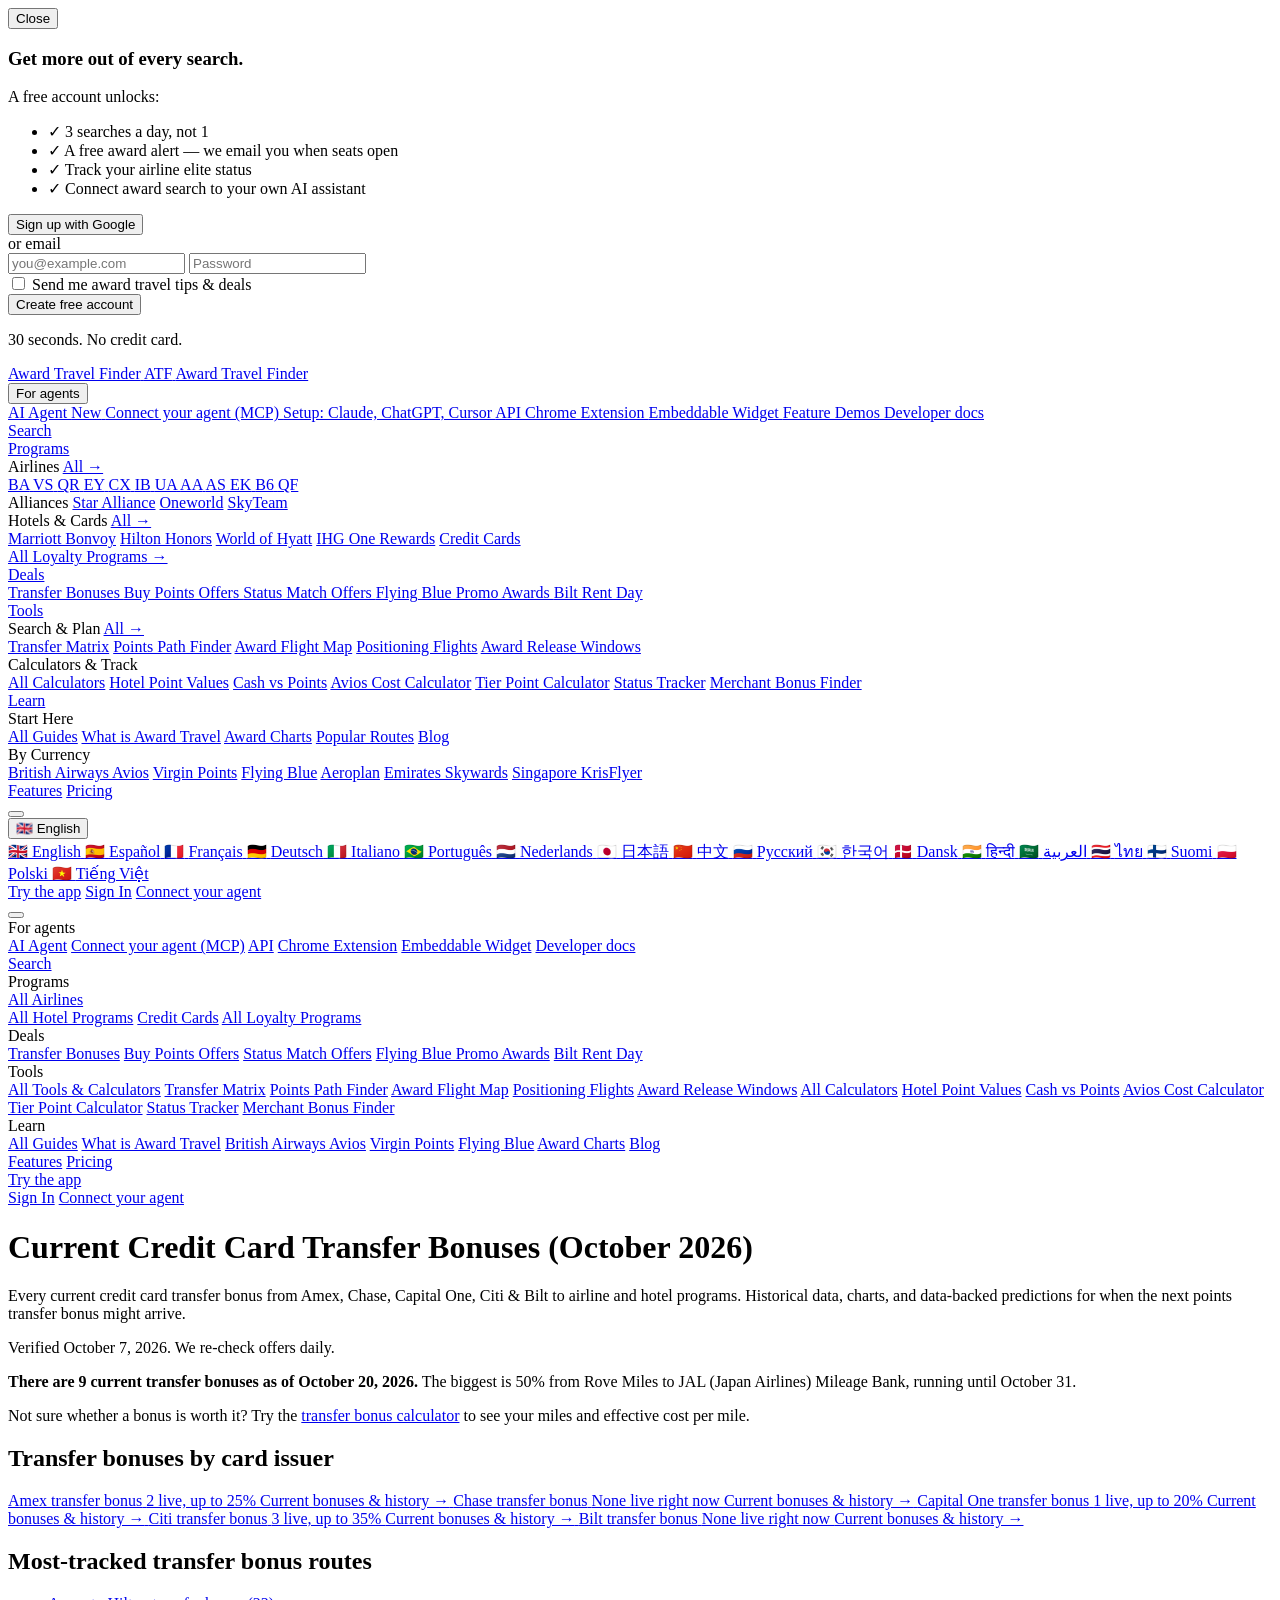
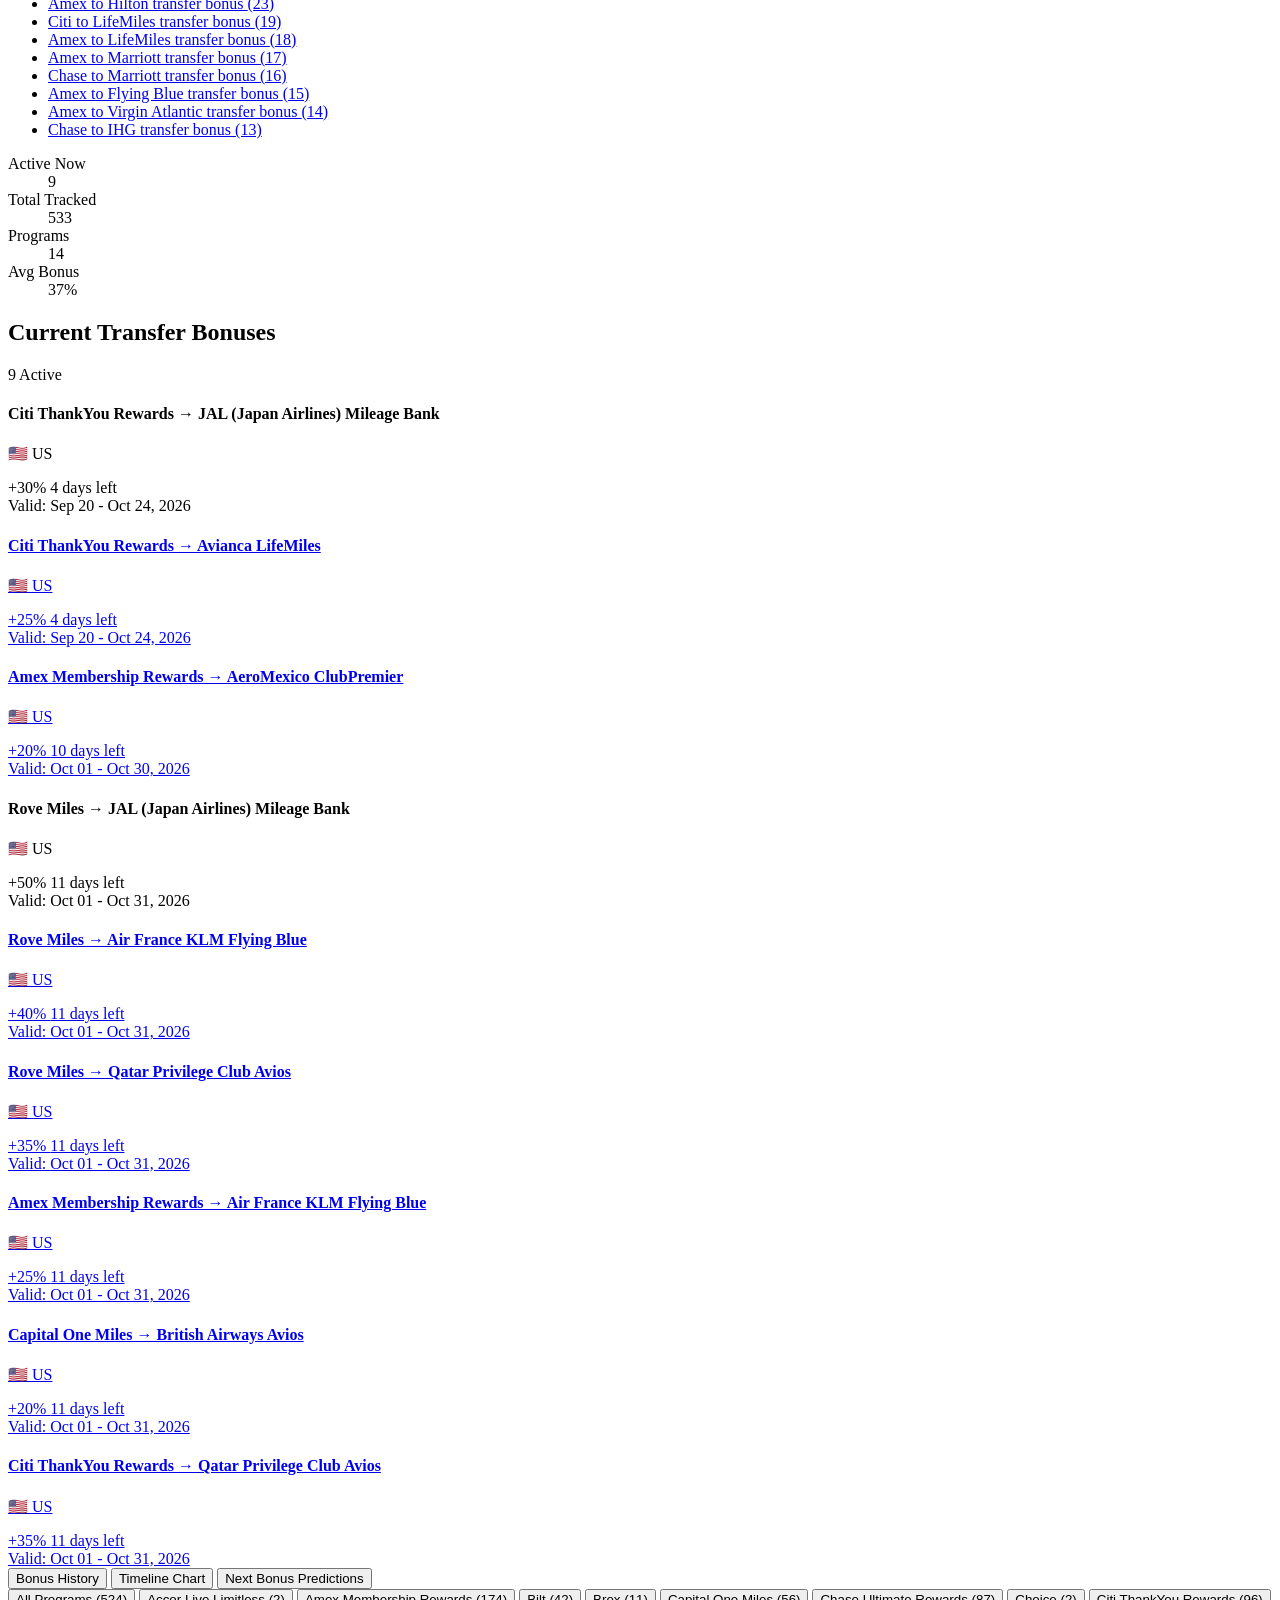
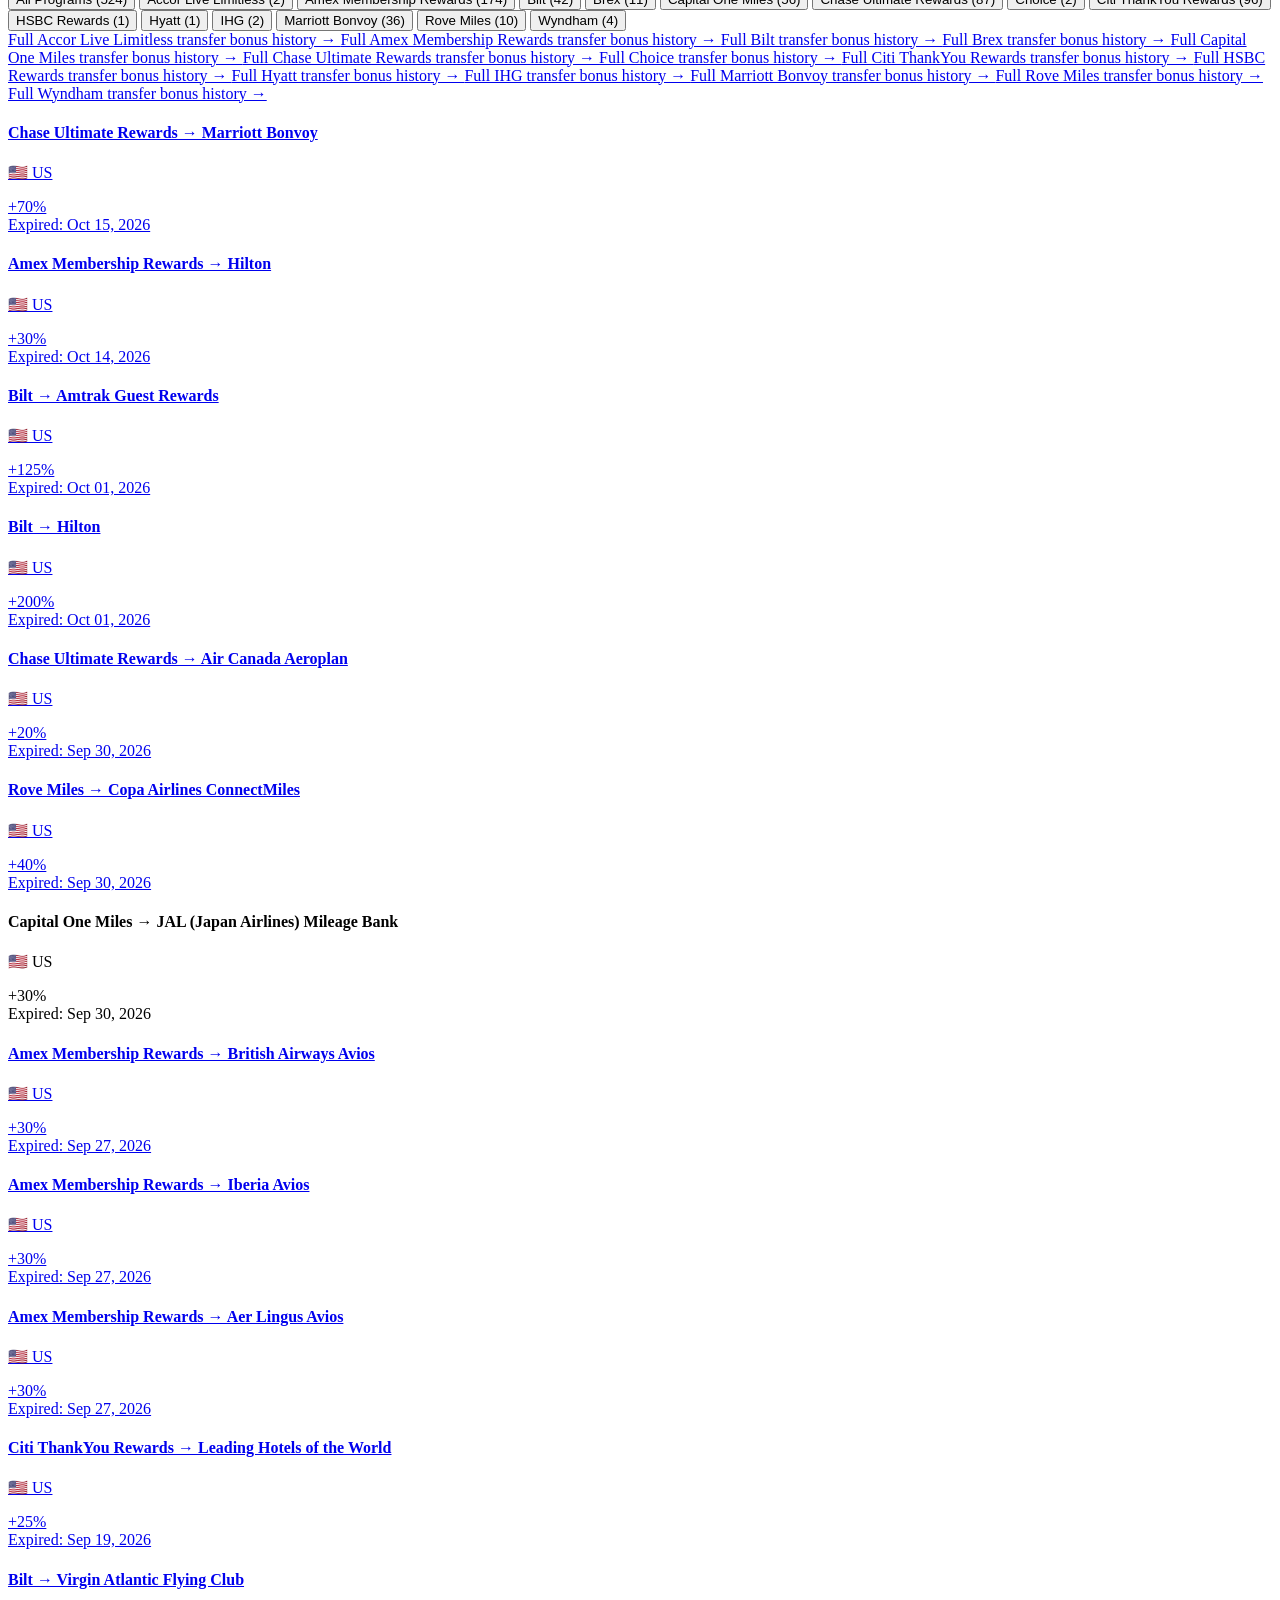
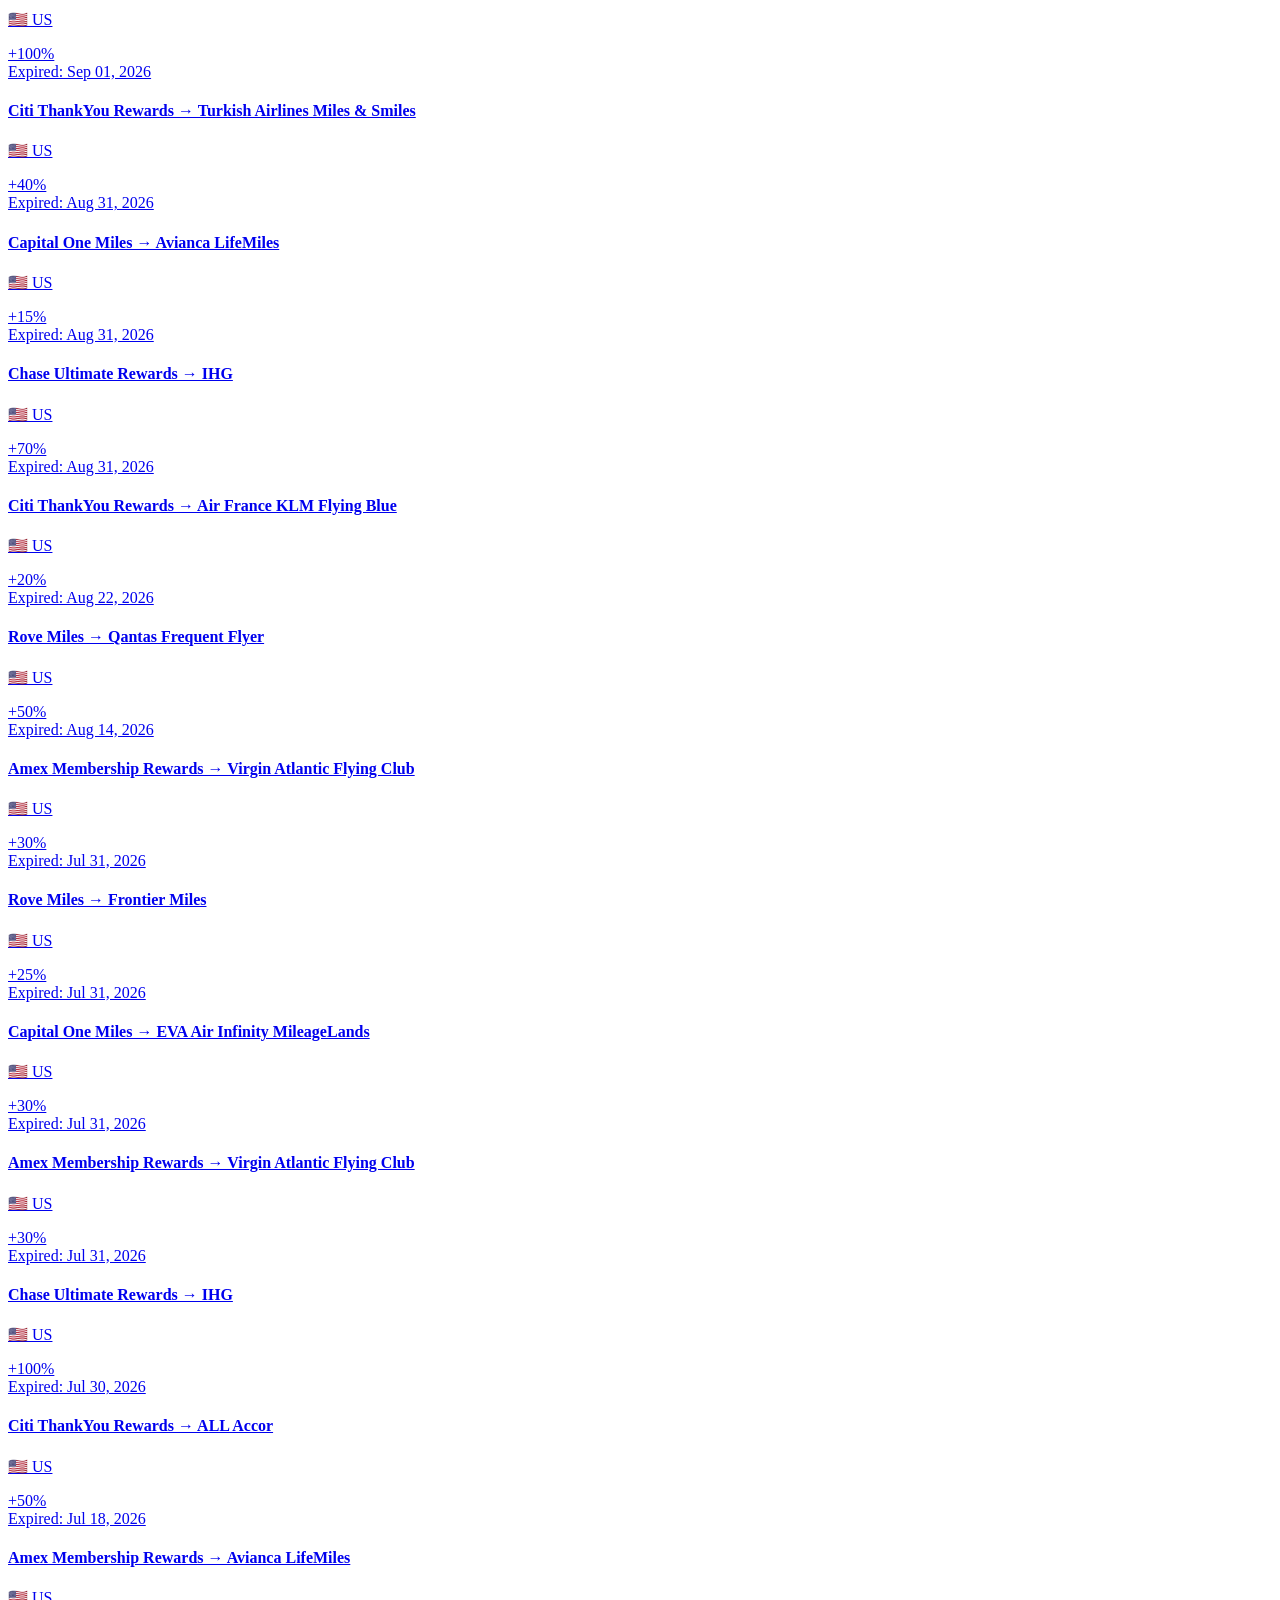
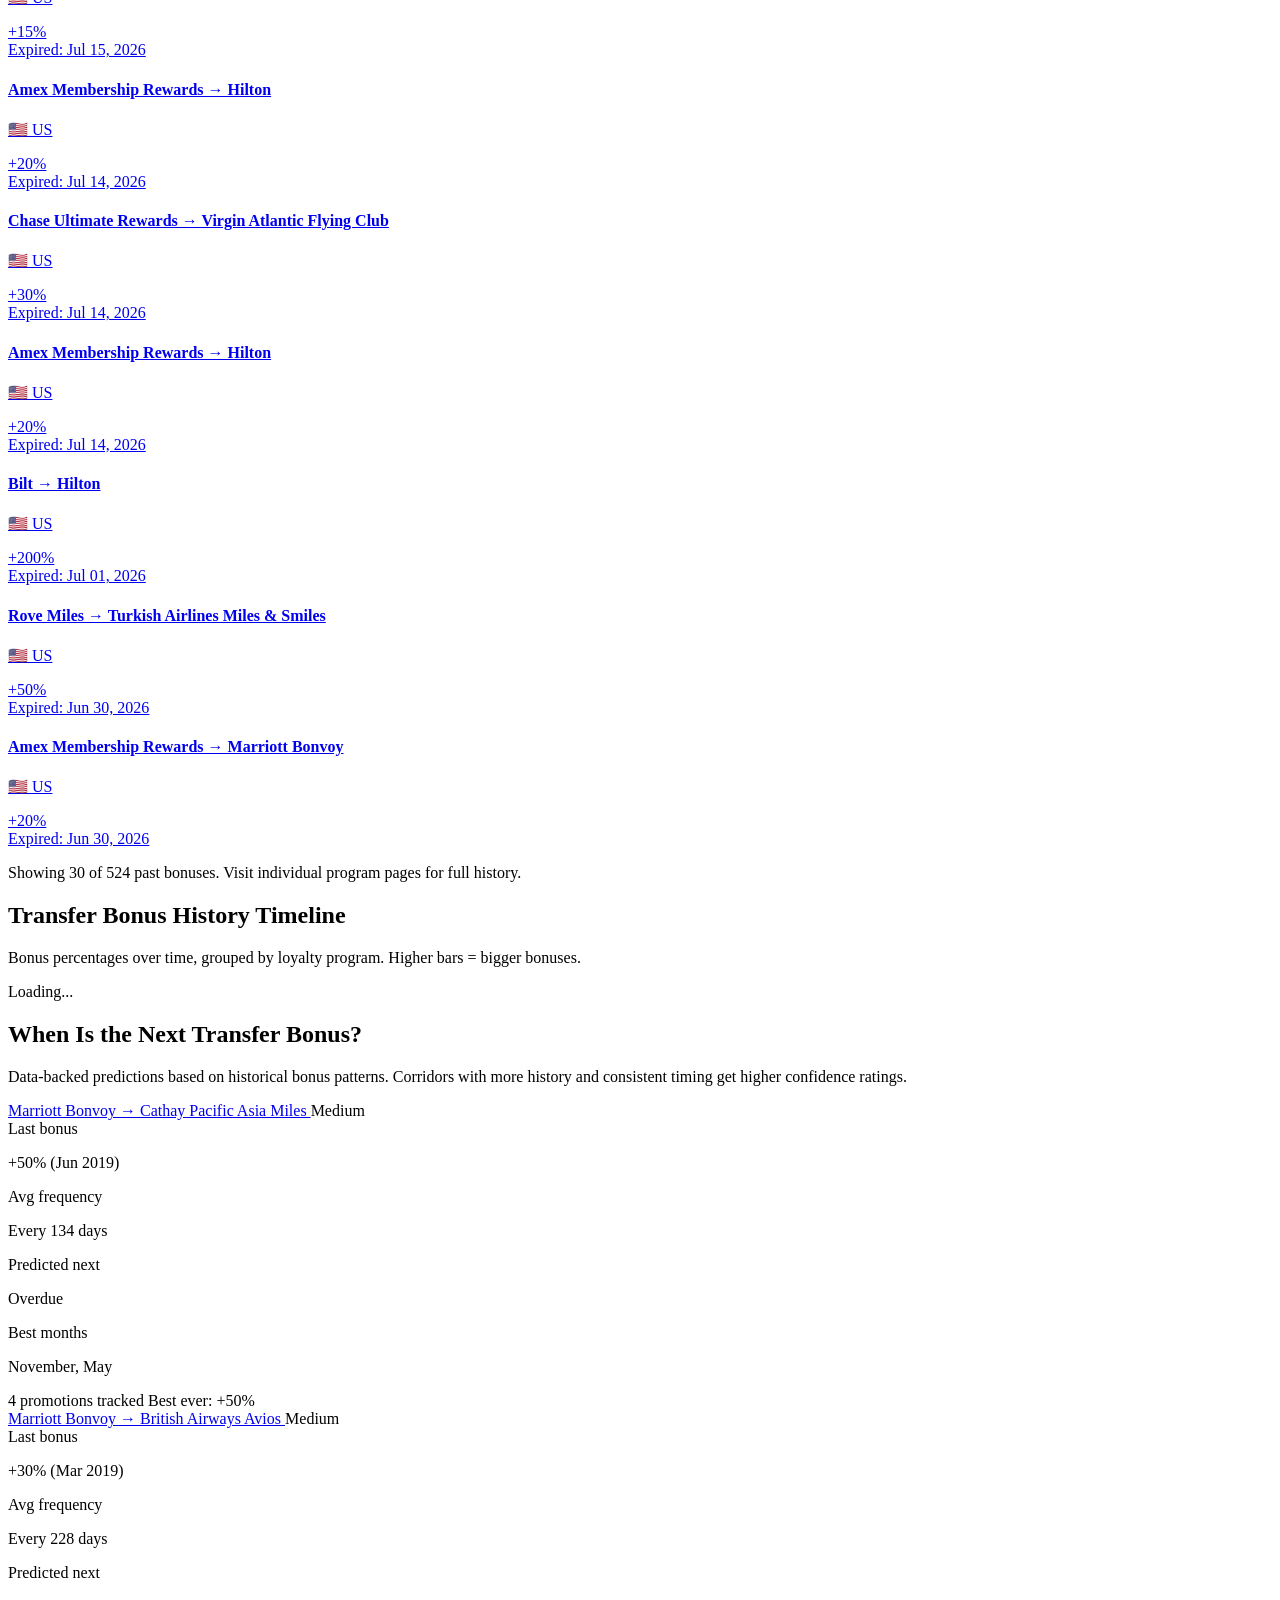
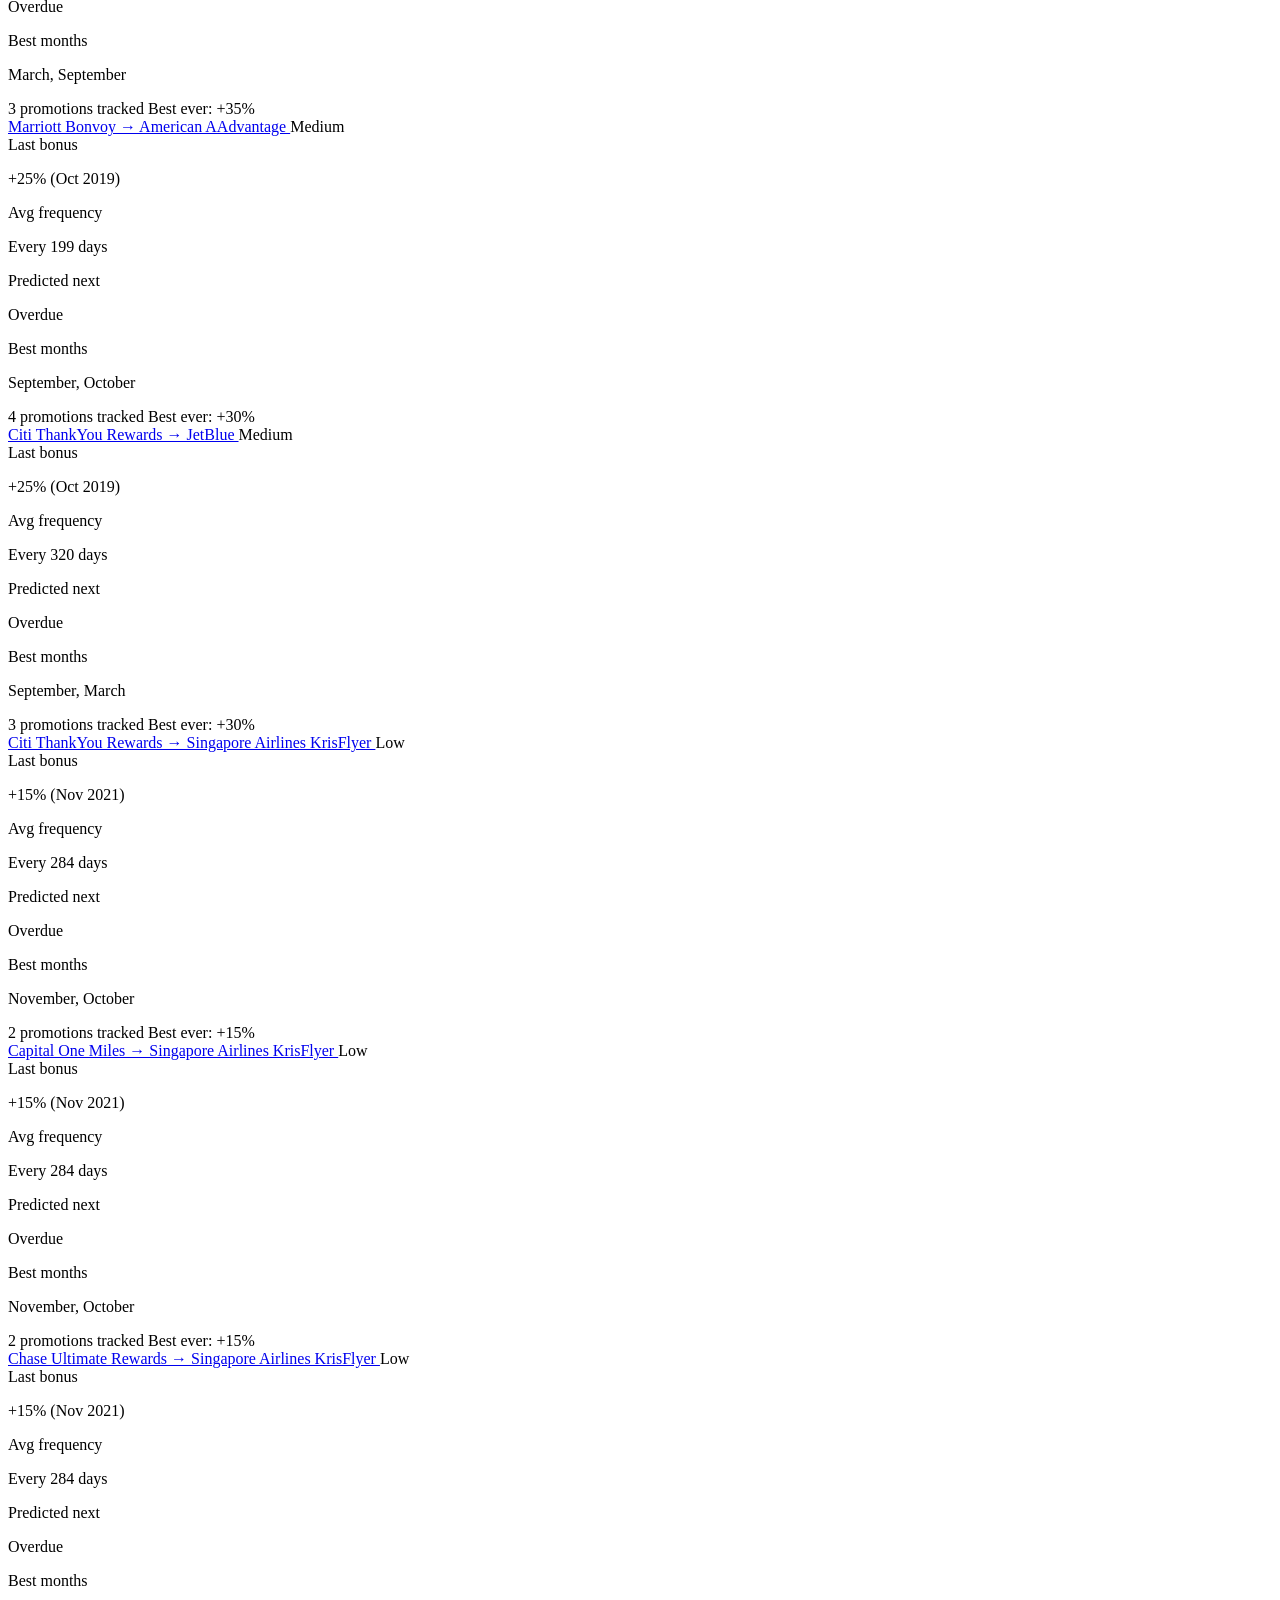
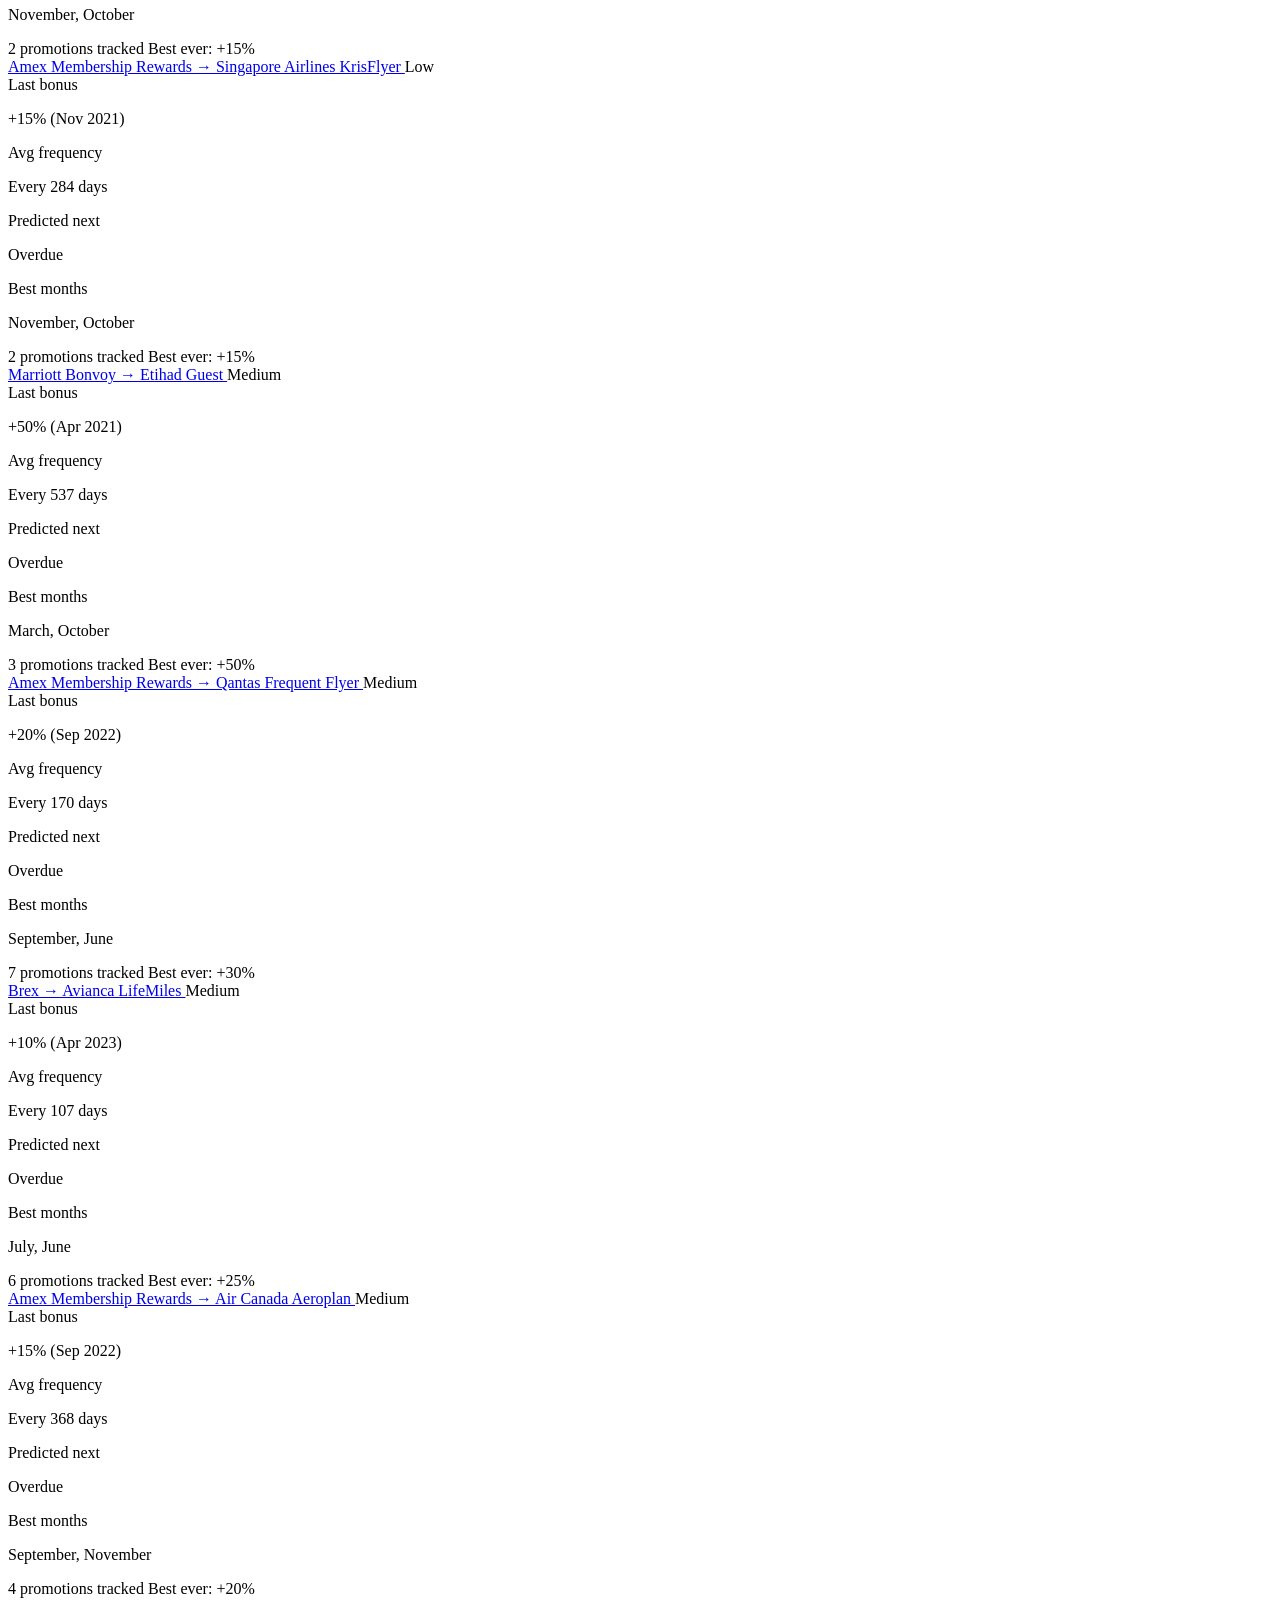
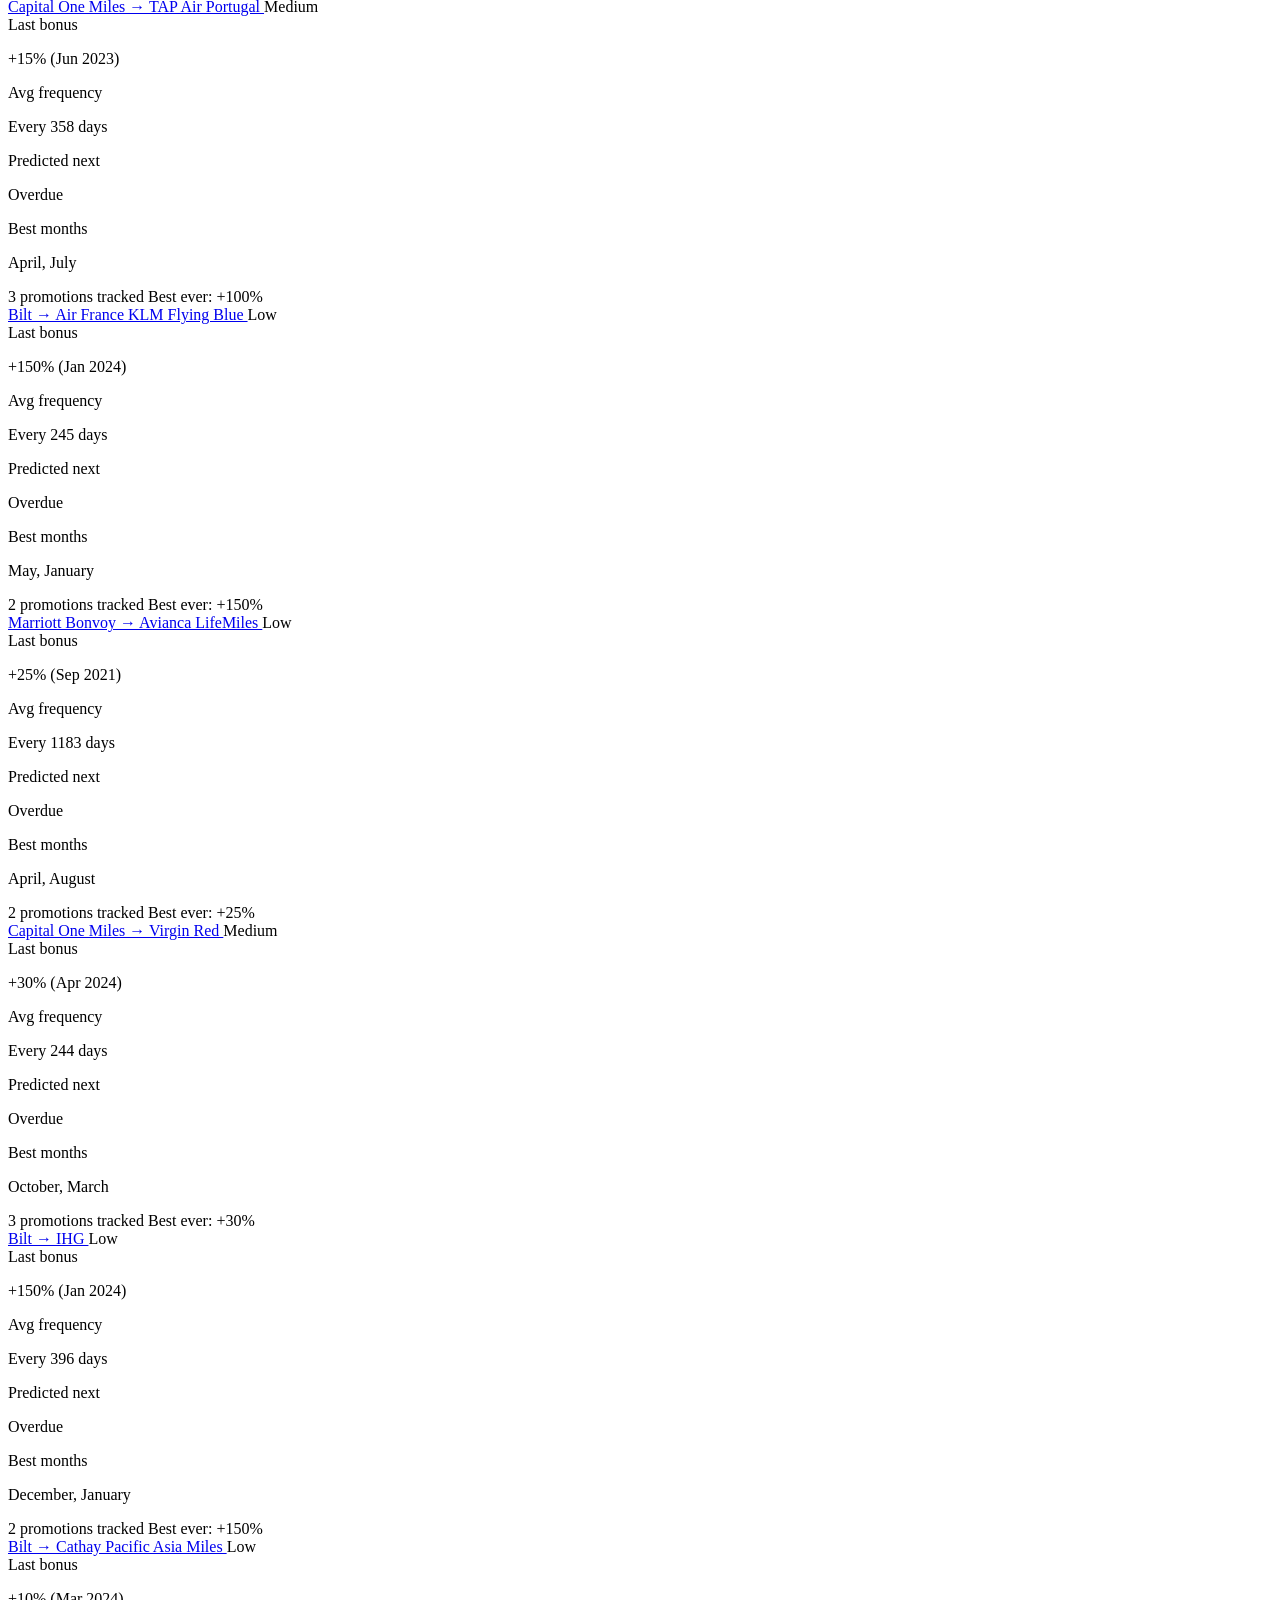
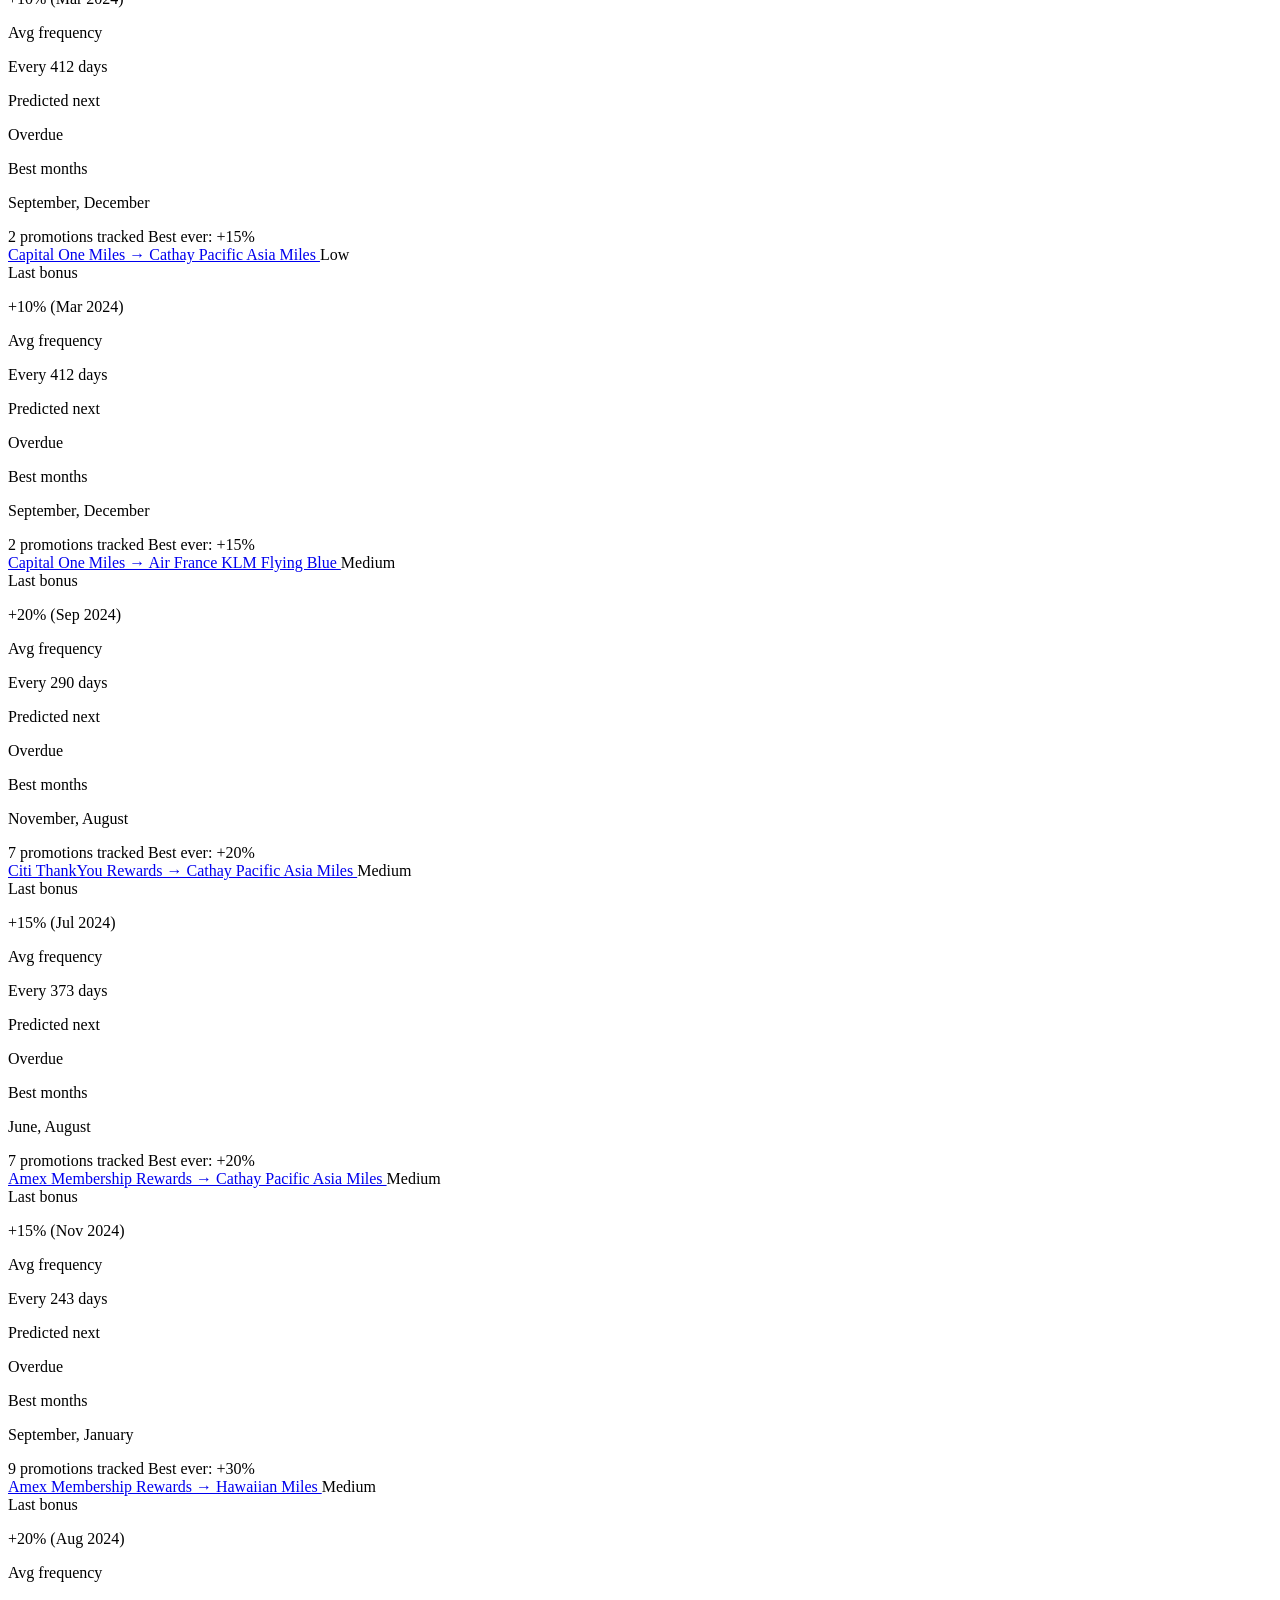
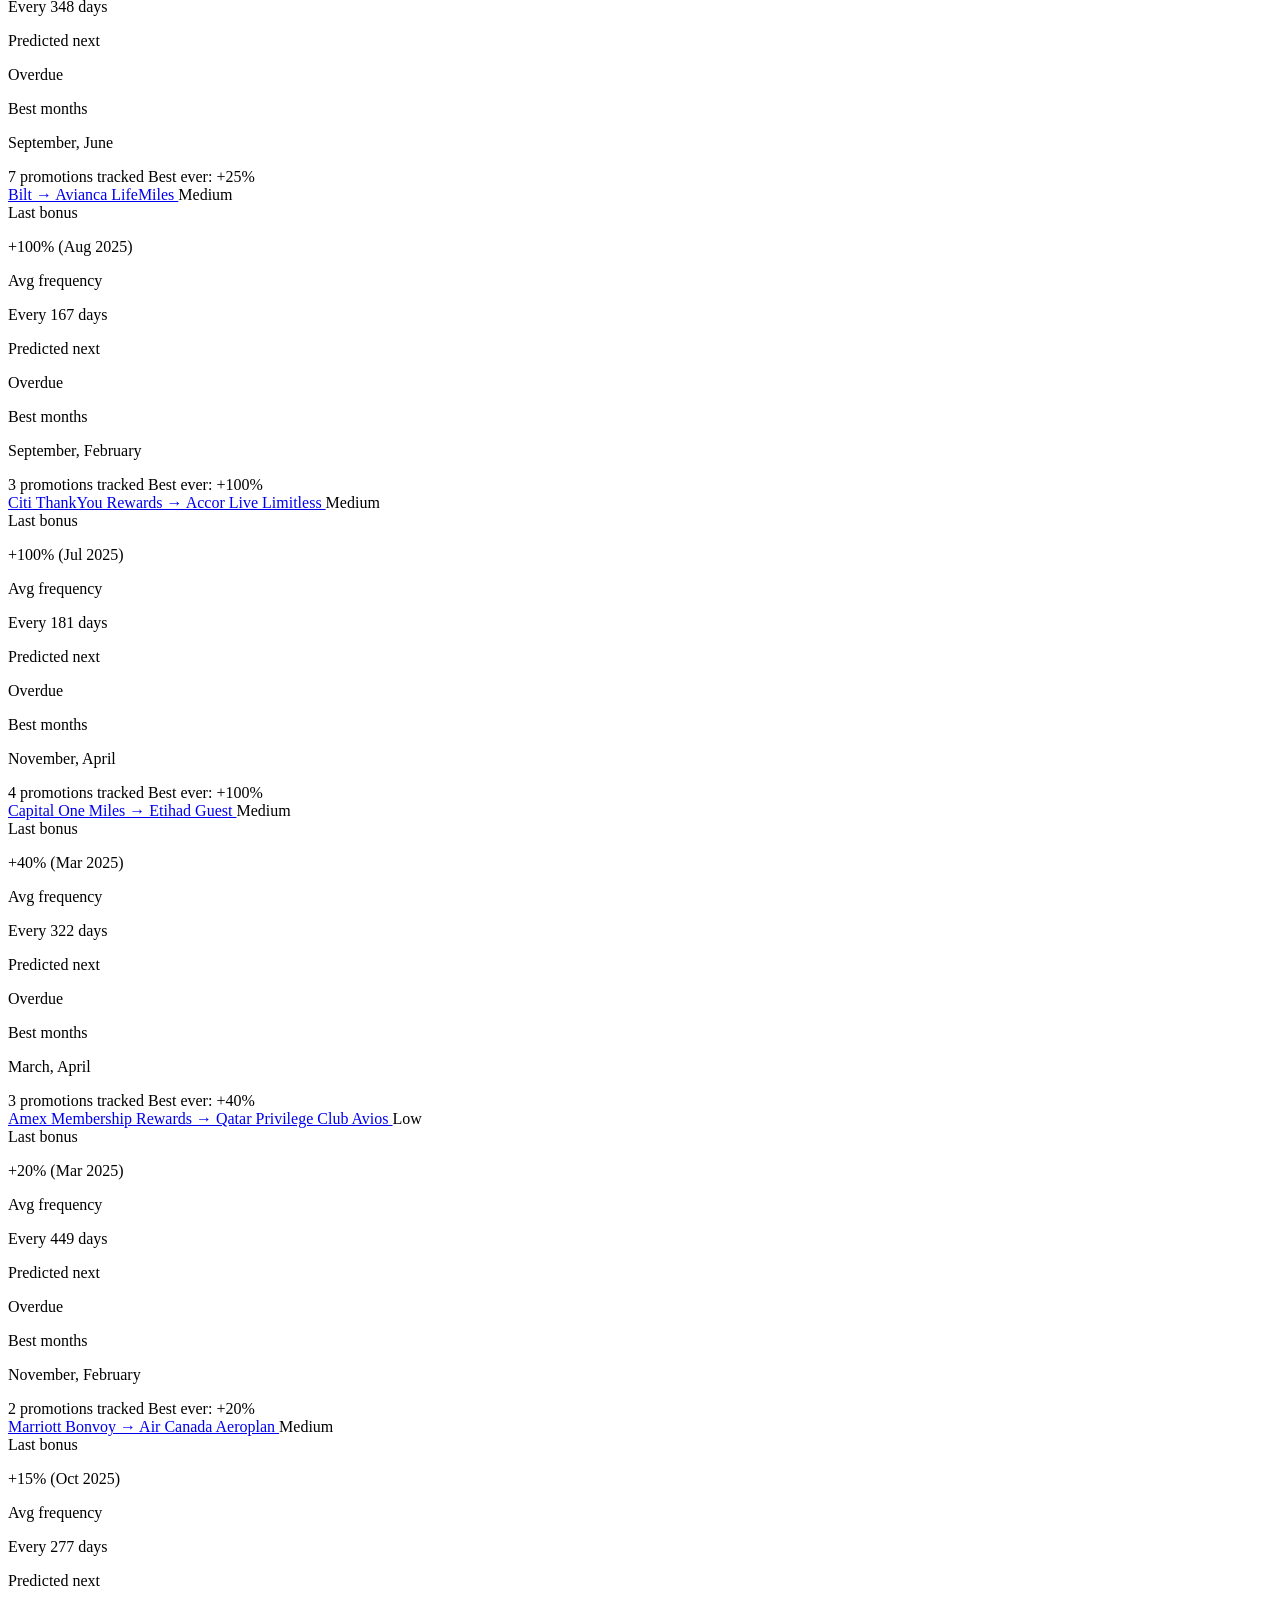
<file: tests/fixtures/bonus_pages/awardtravelfinder.html>
<!DOCTYPE html>

<html class="bg-gray-50" data-theme="light" lang="en">
<head>



<title>9+ Current Credit Card Transfer Bonuses (Oct 2026)</title>
<meta content="Every current credit card transfer bonus in October 2026: 9+ active Amex, Chase, Capital One, Citi &amp; Bilt points transfer bonuses to airlines &amp; hotels. Up to" name="description"/>
<meta content="credit card transfer bonus, transfer bonus, current transfer bonuses, points transfer bonus, airline transfer bonus, transfer bonus 2026, amex transfer bonus, chase transfer bonus, capital one transfer bonus, bilt transfer bonus, citi transfer bonus," name="keywords"/>

<meta content="Award Travel Finder" property="og:site_name"/>
<meta content="Current Credit Card Transfer Bonuses (October 2026)" property="og:title"/>
<meta content="9+ active transfer bonus promotions from Amex, Chase, Capital One, Citi &amp; Bilt in October 2026." property="og:description"/>
<meta content="article" property="og:type"/>
<meta content="https://og-image-api.merchantai.workers.dev/?subtitle=Award+Flight+Finder+%E2%80%94+Find+Award+Seats+with+AI+Agents&amp;template=minimal&amp;title=Award+Travel+Finder" property="og:image"/>
<meta content="https://awardtravelfinder.com/transfer-bonuses" property="og:url"/>
<meta content="2026-10-07T04:30:21Z" property="og:article:modified_time"/>
<meta content="summary" name="twitter:card"/>
<meta content="@awardtravelfinder" name="twitter:site"/>
<meta content="Current Credit Card Transfer Bonuses (October 2026)" name="twitter:title"/>
<meta content="9+ active transfer bonus promotions from Amex, Chase, Capital One, Citi &amp; Bilt." name="twitter:description"/>
<meta content="https://og-image-api.merchantai.workers.dev/?subtitle=Award+Flight+Finder+%E2%80%94+Find+Award+Seats+with+AI+Agents&amp;template=minimal&amp;title=Award+Travel+Finder" name="twitter:image"/>






















<meta content="width=device-width,initial-scale=1" name="viewport"/>
<meta content="max-image-preview:large, max-snippet:-1, max-video-preview:-1" name="robots"/>
<meta content="yes" name="apple-mobile-web-app-capable"/>
<meta content="default" name="apple-mobile-web-app-status-bar-style"/>
<meta content="#0B1220" name="theme-color"/>
<meta content="yes" name="mobile-web-app-capable"/>
<meta content="authenticity_token" name="csrf-param"/>
<meta content="aJTWqzto68SJBd_tF4iZSPNH60YDyzGy5rwjtQt44BWi2ji31yzMo9cf24VjeRm62uxeBctiURYIpAYu2oha9w" name="csrf-token"/>
<!-- Favicon and App Icons -->







<!-- Preconnect to third-party origins for performance -->





















<meta content="fac14411878a413da2cdea7230df11a4-9bb4f86312214878-0" name="sentry-trace"/>
<meta content="sentry-trace_id=fac14411878a413da2cdea7230df11a4,sentry-sample_rate=0.1,sentry-sampled=false,sentry-environment=production,sentry-release=e10ac940a881b1c3d48ffe5cbb9ad8b82b06c271,sentry-public_key=7ade559a22cc8d647182bb54ecf6033c" name="baggage"/>
</head>
<body class="atf-app-shell has-agent-panel">
<div data-controller="signup-popup" data-signup-popup-cookie-days-value="14" data-signup-popup-delay-value="4000">
<div aria-labelledby="signup-popup-title" aria-modal="true" class="hidden fixed inset-0 z-50 overflow-y-auto" data-signup-popup-target="modal" role="dialog">
<div class="fixed inset-0 bg-black/55 backdrop-blur-sm transition-opacity duration-300 opacity-0" data-action="click-&gt;signup-popup#dismiss" data-signup-backdrop=""></div>
<div class="relative flex min-h-full items-center justify-center p-4">
<div class="relative w-full max-w-md bg-white border border-gray-200 rounded-xl shadow-xl p-7 transition-all duration-300 opacity-0 translate-y-4" data-signup-modal="">
<div class="absolute right-3.5 top-3.5 flex items-center gap-2">
<button class="w-7 h-7 flex-shrink-0 flex items-center justify-center text-gray-400 hover:text-gray-700 hover:bg-gray-100 rounded-md transition-colors" data-action="click-&gt;signup-popup#dismiss" data-signup-popup-target="closeButton" type="button">
<span class="sr-only">Close</span>

</button>
</div>
<div class="flex flex-col items-center text-center mb-5">
<div class="w-12 h-12 grid place-items-center rounded-full bg-indigo-50 mb-3">

</div>
<h3 class="text-xl font-semibold tracking-tight text-gray-900 m-0" id="signup-popup-title">
            Get more out of every search.
          </h3>
<p class="text-sm text-gray-500 mt-1 mb-0">A free account unlocks:</p>
</div>
<ul class="text-sm text-gray-700 m-0 mb-5 pl-0 list-none space-y-2">
<li class="flex items-center gap-2.5">
<span class="text-indigo-600 text-base leading-none">✓</span> 3 searches a day, not 1
          </li>
<li class="flex items-center gap-2.5">
<span class="text-indigo-600 text-base leading-none">✓</span> A free award alert — we email you when seats open
          </li>
<li class="flex items-center gap-2.5">
<span class="text-indigo-600 text-base leading-none">✓</span> Track your airline elite status
          </li>
<li class="flex items-center gap-2.5">
<span class="text-indigo-600 text-base leading-none">✓</span> Connect award search to your own AI assistant
          </li>
</ul>
<form action="/users/auth/google_oauth2" class="button_to" method="post"><button class="flex items-center justify-center gap-2 w-full px-4 py-2.5 mb-3 text-sm font-medium text-gray-900 bg-white border border-gray-200 hover:border-gray-300 rounded-lg cursor-pointer" data-turbo="false" type="submit">

          Sign up with Google
</button><input autocomplete="off" name="authenticity_token" type="hidden" value="v79WvyQOeooa-ww-t6w18qbJnNFFgLLpdBZKo0weYvNzHDKAD0Q5k5816IlQxxbZqVOqZ2blGoHzuctrGpY1Gw"/></form>
<div class="flex items-center gap-3 mb-3">
<div class="flex-1 h-px bg-gray-200"></div>
<span class="text-[11px] text-gray-400 uppercase tracking-wide">or email</span>
<div class="flex-1 h-px bg-gray-200"></div>
</div>
<form accept-charset="UTF-8" action="/users" class="space-y-2.5" method="post"><input autocomplete="off" name="authenticity_token" type="hidden" value="CqvVLKUJ5BSBNmSiPO6If5pUysdSfrL1nd81M_bkczyxWCGGH4cMKzIwhUcaeJovFjDZWUYRucyvtQJdga_8Cg"/>
<input autocomplete="email" class="block w-full px-3 py-2.5 text-sm text-gray-900 bg-gray-50 border border-gray-200 rounded-lg outline-none focus:border-indigo-400" id="user_email" name="user[email]" placeholder="you@example.com" required="required" type="email"/>
<input autocomplete="new-password" class="block w-full px-3 py-2.5 text-sm text-gray-900 bg-gray-50 border border-gray-200 rounded-lg outline-none focus:border-indigo-400" id="user_password" name="user[password]" placeholder="Password" required="required" type="password"/>
<div class="flex items-start gap-2 pt-1">
<input autocomplete="off" name="user[subscribe_to_newsletter]" type="hidden" value="0"/><input class="mt-0.5 h-4 w-4 rounded border-gray-300 text-indigo-600" id="user_subscribe_to_newsletter" name="user[subscribe_to_newsletter]" type="checkbox" value="1"/>
<label class="text-xs text-gray-600 leading-snug" for="user_subscribe_to_newsletter">Send me award travel tips &amp; deals</label>
</div>
<input class="w-full px-4 py-2.5 text-sm font-medium text-white bg-indigo-600 hover:bg-indigo-700 rounded-lg cursor-pointer" data-disable-with="Create free account" name="commit" type="submit" value="Create free account"/>
</form>
<p class="mt-3 text-[11.5px] text-gray-500 text-center">30 seconds. No credit card.</p>
</div>
</div>
</div>
</div>
<!-- Header - Dark Ops Topbar -->
<header class="bg-[#0B1220] text-[#E3E6EB] border-b border-[#1B2438] sticky top-0 z-40">
<nav class="max-w-[1440px] mx-auto px-5">
<div class="flex justify-between items-center h-12">
<!-- Left: Brand + Nav -->
<div class="flex items-center gap-4">
<!-- Brand -->
<div class="flex-shrink-0">
<a class="flex items-center gap-2.5 group" href="/">

<span class="hidden 2xl:inline font-semibold text-[13px] text-white">Award Travel Finder</span>
<span class="hidden lg:inline 2xl:hidden font-mono font-semibold tracking-[0.16em] text-[13px] text-white">ATF</span>
<span class="lg:hidden font-semibold text-[13px] text-white">Award Travel Finder</span>
</a> </div>
<!-- Desktop Navigation -->
<div class="hidden lg:flex items-center gap-0.5">
<div class="relative" data-controller="dropdown">
<button class="flex items-center gap-1.5 ml-0.5 mr-0.5 px-3 py-1.5 rounded-md text-xs font-medium tracking-wide whitespace-nowrap transition-all bg-gradient-to-r from-violet-600/20 to-indigo-600/20 text-violet-300 hover:from-violet-600/40 hover:to-indigo-600/40 hover:text-white border border-violet-500/30" data-action="click-&gt;dropdown#toggle click@window-&gt;dropdown#hide" data-nav="trigger.ai" type="button">

              For agents
</button>
<div class="hidden absolute z-50 mt-3 w-52 origin-top-left bg-white rounded-md shadow-md ring-1 ring-line dropdown-animate" data-dropdown-target="menu" role="menu">
<div class="p-3 space-y-0.5">
<a class="flex items-center justify-between px-3 py-2 rounded hover:bg-panel-2 transition-all" data-nav="ai.chat" href="/chat">
<span class="flex items-center gap-2 text-sm text-ink-2">

        AI Agent
      </span>
<span class="text-[9px] font-semibold uppercase tracking-wider px-1.5 py-0.5 rounded bg-atf-blue-soft text-atf-blue">New</span>
</a> <a class="flex items-center gap-2 px-3 py-2 rounded hover:bg-panel-2 text-sm text-ink-2 transition-all" data-nav="ai.mcp" href="/mcp">

    Connect your agent (MCP)
</a> <a class="flex items-center gap-2 px-3 py-2 rounded hover:bg-panel-2 text-sm text-ink-2 transition-all" data-nav="ai.plugin_setup" href="/mcp#setup">

    Setup: Claude, ChatGPT, Cursor
</a> <a class="flex items-center gap-2 px-3 py-2 rounded hover:bg-panel-2 text-sm text-ink-2 transition-all" data-nav="ai.api" href="/developers/api">

    API
</a> <a class="flex items-center gap-2 px-3 py-2 rounded hover:bg-panel-2 text-sm text-ink-2 transition-all" data-nav="ai.extension" href="/extension">

    Chrome Extension
</a> <a class="flex items-center gap-2 px-3 py-2 rounded hover:bg-panel-2 text-sm text-ink-2 transition-all" data-nav="ai.widget" href="/widget">

    Embeddable Widget
</a> <a class="flex items-center gap-2 px-3 py-2 rounded hover:bg-panel-2 text-sm text-ink-2 transition-all" data-nav="ai.demos" href="/demo">

    Feature Demos
</a> <a class="flex items-center gap-2 px-3 py-2 rounded hover:bg-panel-2 text-sm text-ink-2 transition-all" data-nav="ai.developers" href="/developers">

    Developer docs
</a></div>
</div>
</div>
<a class="px-3 py-1.5 rounded-md text-xs tracking-wide whitespace-nowrap transition-colors text-[#9BA3AF] hover:text-white hover:bg-[#141C30]" data-nav="search" href="/search">Search</a>
<div class="relative" data-controller="dropdown">
<a class="px-3 py-1.5 rounded-md text-xs tracking-wide whitespace-nowrap transition-colors text-[#9BA3AF] hover:text-white hover:bg-[#141C30]" data-action="click-&gt;dropdown#toggle click@window-&gt;dropdown#hide" data-nav="trigger.programs" href="/airlines">Programs</a>
<div class="hidden absolute z-50 mt-3 w-[540px] origin-top-left bg-white rounded-md shadow-md ring-1 ring-line dropdown-animate" data-dropdown-target="menu" role="menu">
<div class="p-4 grid grid-cols-2 gap-6">
<div>
<div class="flex items-center justify-between mb-3">
<span class="mono-label text-atf-blue">Airlines</span>
<a class="text-xs text-ink-3 hover:text-atf-blue transition-colors" data-nav="programs.airlines" href="/airlines">All →</a>
</div>
<div class="grid grid-cols-4 gap-1.5 mb-3">
<a class="flex flex-col items-center p-1.5 rounded hover:bg-panel-2 transition-all" data-nav="programs.airline.ba" href="/airlines/british-airways" title="British Airways">

<span class="font-mono text-[9px] text-ink-4 mt-0.5">BA</span>
</a> <a class="flex flex-col items-center p-1.5 rounded hover:bg-panel-2 transition-all" data-nav="programs.airline.vs" href="/airlines/virgin-atlantic" title="Virgin Atlantic">

<span class="font-mono text-[9px] text-ink-4 mt-0.5">VS</span>
</a> <a class="flex flex-col items-center p-1.5 rounded hover:bg-panel-2 transition-all" data-nav="programs.airline.qr" href="/airlines/qatar-airways" title="Qatar Airways">

<span class="font-mono text-[9px] text-ink-4 mt-0.5">QR</span>
</a> <a class="flex flex-col items-center p-1.5 rounded hover:bg-panel-2 transition-all" data-nav="programs.airline.ey" href="/airlines/etihad-airways" title="Etihad Airways">

<span class="font-mono text-[9px] text-ink-4 mt-0.5">EY</span>
</a> <a class="flex flex-col items-center p-1.5 rounded hover:bg-panel-2 transition-all" data-nav="programs.airline.cx" href="/airlines/cathay-pacific" title="Cathay Pacific">

<span class="font-mono text-[9px] text-ink-4 mt-0.5">CX</span>
</a> <a class="flex flex-col items-center p-1.5 rounded hover:bg-panel-2 transition-all" data-nav="programs.airline.ib" href="/airlines/iberia" title="Iberia">

<span class="font-mono text-[9px] text-ink-4 mt-0.5">IB</span>
</a> <a class="flex flex-col items-center p-1.5 rounded hover:bg-panel-2 transition-all" data-nav="programs.airline.ua" href="/airlines/united" title="United Airlines">

<span class="font-mono text-[9px] text-ink-4 mt-0.5">UA</span>
</a> <a class="flex flex-col items-center p-1.5 rounded hover:bg-panel-2 transition-all" data-nav="programs.airline.aa" href="/airlines/american-airlines" title="American Airlines">

<span class="font-mono text-[9px] text-ink-4 mt-0.5">AA</span>
</a> <a class="flex flex-col items-center p-1.5 rounded hover:bg-panel-2 transition-all" data-nav="programs.airline.as" href="/airlines/alaska-airlines" title="Alaska Airlines">

<span class="font-mono text-[9px] text-ink-4 mt-0.5">AS</span>
</a> <a class="flex flex-col items-center p-1.5 rounded hover:bg-panel-2 transition-all" data-nav="programs.airline.ek" href="/airlines/emirates" title="Emirates">

<span class="font-mono text-[9px] text-ink-4 mt-0.5">EK</span>
</a> <a class="flex flex-col items-center p-1.5 rounded hover:bg-panel-2 transition-all" data-nav="programs.airline.b6" href="/airlines/jetblue" title="JetBlue Airways">

<span class="font-mono text-[9px] text-ink-4 mt-0.5">B6</span>
</a> <a class="flex flex-col items-center p-1.5 rounded hover:bg-panel-2 transition-all" data-nav="programs.airline.qf" href="/airlines/qantas" title="Qantas">

<span class="font-mono text-[9px] text-ink-4 mt-0.5">QF</span>
</a> </div>
<div class="border-t border-line pt-3 space-y-0.5">
<span class="mono-label mb-1.5 block">Alliances</span>
<a class="block py-1.5 px-2 rounded hover:bg-panel-2 text-xs text-ink-2 transition-all" data-nav="programs.star_alliance" href="/alliances/star-alliance-award-search">Star Alliance</a>
<a class="block py-1.5 px-2 rounded hover:bg-panel-2 text-xs text-ink-2 transition-all" data-nav="programs.oneworld" href="/alliances/oneworld-award-availability">Oneworld</a>
<a class="block py-1.5 px-2 rounded hover:bg-panel-2 text-xs text-ink-2 transition-all" data-nav="programs.skyteam" href="/alliances/skyteam-award-flights">SkyTeam</a>
</div>
</div>
<div>
<div class="flex items-center justify-between mb-3">
<span class="mono-label text-atf-blue">Hotels &amp; Cards</span>
<a class="text-xs text-ink-3 hover:text-atf-blue transition-colors" data-nav="programs.hotels" href="/hotels">All →</a>
</div>
<div class="space-y-0.5 mb-3">
<a class="block py-1.5 px-2 rounded hover:bg-panel-2 text-sm text-ink-2 transition-all" data-nav="programs.marriott" href="/hotels/marriott-bonvoy">Marriott Bonvoy</a>
<a class="block py-1.5 px-2 rounded hover:bg-panel-2 text-sm text-ink-2 transition-all" data-nav="programs.hilton" href="/hotels/hilton-honors">Hilton Honors</a>
<a class="block py-1.5 px-2 rounded hover:bg-panel-2 text-sm text-ink-2 transition-all" data-nav="programs.hyatt" href="/hotels/world-of-hyatt">World of Hyatt</a>
<a class="block py-1.5 px-2 rounded hover:bg-panel-2 text-sm text-ink-2 transition-all" data-nav="programs.ihg" href="/hotels/ihg-one-rewards">IHG One Rewards</a>
<a class="block py-1.5 px-2 rounded hover:bg-panel-2 text-sm text-ink-2 transition-all" data-nav="programs.credit_cards" href="/credit-cards">Credit Cards</a>
</div>
<div class="border-t border-line pt-3 space-y-0.5">
<a class="block py-1.5 px-2 rounded hover:bg-panel-2 text-xs text-ink-3 transition-all" data-nav="programs.all" href="/programs">All Loyalty Programs →</a>
</div>
</div>
</div>
</div>
</div>
<div class="relative" data-controller="dropdown">
<a class="px-3 py-1.5 rounded-md text-xs tracking-wide whitespace-nowrap transition-colors text-white bg-[#141C30]" data-action="click-&gt;dropdown#toggle click@window-&gt;dropdown#hide" data-nav="trigger.deals" href="/transfer-bonuses">Deals</a>
<div class="hidden absolute z-50 mt-3 w-52 origin-top-left bg-white rounded-md shadow-md ring-1 ring-line dropdown-animate" data-dropdown-target="menu" role="menu">
<div class="p-3 space-y-0.5">
<a class="flex items-center gap-2 px-3 py-2 rounded hover:bg-panel-2 text-sm text-ink-2 transition-all" data-nav="deals.transfer_bonuses" href="/transfer-bonuses">

    Transfer Bonuses
</a> <a class="flex items-center gap-2 px-3 py-2 rounded hover:bg-panel-2 text-sm text-ink-2 transition-all" data-nav="deals.buy_points" href="/buy-points">

    Buy Points Offers
</a> <a class="flex items-center gap-2 px-3 py-2 rounded hover:bg-panel-2 text-sm text-ink-2 transition-all" data-nav="deals.status_match" href="/status-match">

    Status Match Offers
</a> <a class="flex items-center gap-2 px-3 py-2 rounded hover:bg-panel-2 text-sm text-ink-2 transition-all" data-nav="deals.flying_blue_promo" href="/flying-blue-promo-awards">

    Flying Blue Promo Awards
</a> <a class="flex items-center gap-2 px-3 py-2 rounded hover:bg-panel-2 text-sm text-ink-2 transition-all" data-nav="deals.bilt_rent_day" href="/bilt-rent-day">

    Bilt Rent Day
</a></div>
</div>
</div>
<div class="relative" data-controller="dropdown">
<a class="px-3 py-1.5 rounded-md text-xs tracking-wide whitespace-nowrap transition-colors text-[#9BA3AF] hover:text-white hover:bg-[#141C30]" data-action="click-&gt;dropdown#toggle click@window-&gt;dropdown#hide" data-nav="trigger.tools" href="/tools">Tools</a>
<div class="hidden absolute z-50 mt-3 w-[460px] origin-top-left bg-white rounded-md shadow-md ring-1 ring-line dropdown-animate" data-dropdown-target="menu" role="menu">
<div class="p-4 grid grid-cols-2 gap-6">
<div>
<div class="flex items-center justify-between mb-3">
<span class="mono-label text-atf-blue">Search &amp; Plan</span>
<a class="text-xs text-ink-3 hover:text-atf-blue transition-colors" data-nav="tools.index" href="/tools">All →</a>
</div>
<div class="space-y-0.5">
<a class="block py-1.5 px-2 rounded hover:bg-panel-2 text-sm text-ink-2 transition-all" data-nav="tools.transfer_matrix" href="/tools/transfer-partner-matrix">Transfer Matrix</a>
<a class="block py-1.5 px-2 rounded hover:bg-panel-2 text-sm text-ink-2 transition-all" data-nav="tools.points_path_finder" href="/tools/points-path-finder">Points Path Finder</a>
<a class="block py-1.5 px-2 rounded hover:bg-panel-2 text-sm text-ink-2 transition-all" data-nav="tools.award_map" href="/tools/award-map">Award Flight Map</a>
<a class="block py-1.5 px-2 rounded hover:bg-panel-2 text-sm text-ink-2 transition-all" data-nav="tools.positioning_flights" href="/positioning-flights">Positioning Flights</a>
<a class="block py-1.5 px-2 rounded hover:bg-panel-2 text-sm text-ink-2 transition-all" data-nav="tools.award_release_windows" href="/award-release-windows">Award Release Windows</a>
</div>
</div>
<div>
<div class="flex items-center justify-between mb-3">
<span class="mono-label">Calculators &amp; Track</span>
</div>
<div class="space-y-0.5">
<a class="block py-1.5 px-2 rounded hover:bg-panel-2 text-sm text-ink-2 transition-all" data-nav="tools.calculators" href="/calculators">All Calculators</a>
<a class="block py-1.5 px-2 rounded hover:bg-panel-2 text-sm text-ink-2 transition-all" data-nav="tools.hotel_point_values" href="/calculators#hotel-point-values">Hotel Point Values</a>
<a class="block py-1.5 px-2 rounded hover:bg-panel-2 text-sm text-ink-2 transition-all" data-nav="tools.cash_vs_points" href="/cash-vs-points-flights-calculator">Cash vs Points</a>
<a class="block py-1.5 px-2 rounded hover:bg-panel-2 text-sm text-ink-2 transition-all" data-nav="tools.avios_cost" href="/avios-cost-calculator">Avios Cost Calculator</a>
<a class="block py-1.5 px-2 rounded hover:bg-panel-2 text-sm text-ink-2 transition-all" data-nav="tools.tier_points" href="/tier-point-calculator">Tier Point Calculator</a>
<a class="block py-1.5 px-2 rounded hover:bg-panel-2 text-sm text-ink-2 transition-all" data-nav="tools.status" href="/status">Status Tracker</a>
<a class="block py-1.5 px-2 rounded hover:bg-panel-2 text-sm text-ink-2 transition-all" data-nav="tools.merchant_multipliers" href="/merchant-multipliers">Merchant Bonus Finder</a>
</div>
</div>
</div>
</div>
</div>
<div class="relative" data-controller="dropdown">
<a class="px-3 py-1.5 rounded-md text-xs tracking-wide whitespace-nowrap transition-colors text-[#9BA3AF] hover:text-white hover:bg-[#141C30]" data-action="click-&gt;dropdown#toggle click@window-&gt;dropdown#hide" data-nav="trigger.learn" href="/guides">Learn</a>
<div class="hidden absolute z-50 mt-3 w-[440px] -left-16 origin-top bg-white rounded-md shadow-md ring-1 ring-line dropdown-animate" data-dropdown-target="menu" role="menu">
<div class="p-4 grid grid-cols-2 gap-6">
<div>
<span class="mono-label text-atf-blue mb-2 block">Start Here</span>
<div class="space-y-0.5">
<a class="block py-1.5 px-2 rounded hover:bg-panel-2 text-sm text-ink font-medium transition-all" data-nav="learn.guides" href="/guides">All Guides</a>
<a class="block py-1.5 px-2 rounded hover:bg-panel-2 text-sm text-ink-2 transition-all" data-nav="learn.what_is_award_travel" href="/what-is-award-travel">What is Award Travel</a>
<a class="block py-1.5 px-2 rounded hover:bg-panel-2 text-sm text-ink-2 transition-all" data-nav="learn.award_charts" href="/award-charts">Award Charts</a>
<a class="block py-1.5 px-2 rounded hover:bg-panel-2 text-sm text-ink-2 transition-all" data-nav="learn.routes" href="/routes">Popular Routes</a>
<a class="block py-1.5 px-2 rounded hover:bg-panel-2 text-sm text-ink-2 transition-all" data-nav="learn.blog" href="/blog">Blog</a>
</div>
</div>
<div>
<span class="mono-label mb-2 block">By Currency</span>
<div class="space-y-0.5">
<a class="block py-1.5 px-2 rounded hover:bg-panel-2 text-sm text-ink-2 transition-all" data-nav="learn.avios" href="/avios-guides">British Airways Avios</a>
<a class="block py-1.5 px-2 rounded hover:bg-panel-2 text-sm text-ink-2 transition-all" data-nav="learn.virgin_points" href="/virgin-points-guides">Virgin Points</a>
<a class="block py-1.5 px-2 rounded hover:bg-panel-2 text-sm text-ink-2 transition-all" data-nav="learn.flying_blue" href="/flying-blue-guides">Flying Blue</a>
<a class="block py-1.5 px-2 rounded hover:bg-panel-2 text-sm text-ink-2 transition-all" data-nav="learn.aeroplan" href="/aeroplan-guides">Aeroplan</a>
<a class="block py-1.5 px-2 rounded hover:bg-panel-2 text-sm text-ink-2 transition-all" data-nav="learn.emirates_skywards" href="/emirates-skywards-guides">Emirates Skywards</a>
<a class="block py-1.5 px-2 rounded hover:bg-panel-2 text-sm text-ink-2 transition-all" data-nav="learn.singapore_krisflyer" href="/singapore-krisflyer-guides">Singapore KrisFlyer</a>
</div>
</div>
</div>
</div>
</div>
<a class="px-3 py-1.5 rounded-md text-xs tracking-wide whitespace-nowrap transition-colors text-[#9BA3AF] hover:text-white hover:bg-[#141C30]" data-nav="features" href="/features">Features</a>
<a class="px-3 py-1.5 rounded-md text-xs tracking-wide whitespace-nowrap transition-colors text-[#9BA3AF] hover:text-white hover:bg-[#141C30]" data-nav="pricing" href="/pricing">Pricing</a>
</div>
</div>
<!-- Right section -->
<div class="hidden md:flex md:items-center gap-3 ml-4 pl-4 border-l border-white/10">
<button aria-label="Toggle theme" class="atf-theme-toggle" data-action="click-&gt;theme-toggle#toggle" data-controller="theme-toggle" type="button">


</button>
<div class="relative" data-controller="dropdown">
<button aria-expanded="false" aria-haspopup="true" class="inline-flex items-center px-2 py-1 text-sm font-medium text-ink-3 hover:text-ink-2 focus:outline-none" data-action="click-&gt;dropdown#toggle click@window-&gt;dropdown#hide" type="button">
<span class="text-base mr-1">🇬🇧</span>
<span class="hidden sm:inline">English</span>

</button>
<div class="hidden absolute right-0 z-50 mt-2 w-36 origin-top-right bg-white shadow-sm ring-1 ring-black ring-opacity-5 rounded-md" data-dropdown-target="menu" role="menu">
<div class="py-1" role="none">
<a class="flex items-center px-4 py-2 text-sm bg-panel-2 text-atf-blue font-medium" data-turbo="false" href="/transfer-bonuses" role="menuitem">
<span class="text-base mr-2">🇬🇧</span>
<span>English</span>

</a> <a class="flex items-center px-4 py-2 text-sm text-ink-2 hover:bg-panel-2" data-turbo="false" href="/es/transfer-bonuses" role="menuitem">
<span class="text-base mr-2">🇪🇸</span>
<span>Español</span>
</a> <a class="flex items-center px-4 py-2 text-sm text-ink-2 hover:bg-panel-2" data-turbo="false" href="/fr/transfer-bonuses" role="menuitem">
<span class="text-base mr-2">🇫🇷</span>
<span>Français</span>
</a> <a class="flex items-center px-4 py-2 text-sm text-ink-2 hover:bg-panel-2" data-turbo="false" href="/de/transfer-bonuses" role="menuitem">
<span class="text-base mr-2">🇩🇪</span>
<span>Deutsch</span>
</a> <a class="flex items-center px-4 py-2 text-sm text-ink-2 hover:bg-panel-2" data-turbo="false" href="/it/transfer-bonuses" role="menuitem">
<span class="text-base mr-2">🇮🇹</span>
<span>Italiano</span>
</a> <a class="flex items-center px-4 py-2 text-sm text-ink-2 hover:bg-panel-2" data-turbo="false" href="/pt/transfer-bonuses" role="menuitem">
<span class="text-base mr-2">🇧🇷</span>
<span>Português</span>
</a> <a class="flex items-center px-4 py-2 text-sm text-ink-2 hover:bg-panel-2" data-turbo="false" href="/nl/transfer-bonuses" role="menuitem">
<span class="text-base mr-2">🇳🇱</span>
<span>Nederlands</span>
</a> <a class="flex items-center px-4 py-2 text-sm text-ink-2 hover:bg-panel-2" data-turbo="false" href="/ja/transfer-bonuses" role="menuitem">
<span class="text-base mr-2">🇯🇵</span>
<span>日本語</span>
</a> <a class="flex items-center px-4 py-2 text-sm text-ink-2 hover:bg-panel-2" data-turbo="false" href="/zh/transfer-bonuses" role="menuitem">
<span class="text-base mr-2">🇨🇳</span>
<span>中文</span>
</a> <a class="flex items-center px-4 py-2 text-sm text-ink-2 hover:bg-panel-2" data-turbo="false" href="/ru/transfer-bonuses" role="menuitem">
<span class="text-base mr-2">🇷🇺</span>
<span>Русский</span>
</a> <a class="flex items-center px-4 py-2 text-sm text-ink-2 hover:bg-panel-2" data-turbo="false" href="/ko/transfer-bonuses" role="menuitem">
<span class="text-base mr-2">🇰🇷</span>
<span>한국어</span>
</a> <a class="flex items-center px-4 py-2 text-sm text-ink-2 hover:bg-panel-2" data-turbo="false" href="/da/transfer-bonuses" role="menuitem">
<span class="text-base mr-2">🇩🇰</span>
<span>Dansk</span>
</a> <a class="flex items-center px-4 py-2 text-sm text-ink-2 hover:bg-panel-2" data-turbo="false" href="/hi/transfer-bonuses" role="menuitem">
<span class="text-base mr-2">🇮🇳</span>
<span>हिन्दी</span>
</a> <a class="flex items-center px-4 py-2 text-sm text-ink-2 hover:bg-panel-2" data-turbo="false" href="/ar/transfer-bonuses" role="menuitem">
<span class="text-base mr-2">🇸🇦</span>
<span>العربية</span>
</a> <a class="flex items-center px-4 py-2 text-sm text-ink-2 hover:bg-panel-2" data-turbo="false" href="/th/transfer-bonuses" role="menuitem">
<span class="text-base mr-2">🇹🇭</span>
<span>ไทย</span>
</a> <a class="flex items-center px-4 py-2 text-sm text-ink-2 hover:bg-panel-2" data-turbo="false" href="/fi/transfer-bonuses" role="menuitem">
<span class="text-base mr-2">🇫🇮</span>
<span>Suomi</span>
</a> <a class="flex items-center px-4 py-2 text-sm text-ink-2 hover:bg-panel-2" data-turbo="false" href="/pl/transfer-bonuses" role="menuitem">
<span class="text-base mr-2">🇵🇱</span>
<span>Polski</span>
</a> <a class="flex items-center px-4 py-2 text-sm text-ink-2 hover:bg-panel-2" data-turbo="false" href="/vi/transfer-bonuses" role="menuitem">
<span class="text-base mr-2">🇻🇳</span>
<span>Tiếng Việt</span>
</a> </div>
</div>
</div>
<a class="border border-white/30 text-white hover:bg-white/10 px-3 py-2 rounded-lg text-sm font-medium transition-all whitespace-nowrap" data-nav="auth.try_app" href="/dashboard">Try the app</a>
<a class="text-gray-600 hover:text-gray-900 px-3 py-2 text-sm font-medium transition-colors whitespace-nowrap" data-nav="auth.sign_in" href="/users/sign_in">Sign In</a>
<a class="bg-indigo-600 hover:bg-indigo-700 text-white px-3 py-2 rounded-lg text-sm font-medium transition-all whitespace-nowrap" data-nav="auth.free_trial" href="/mcp">Connect your agent</a>
</div>
<!-- Mobile menu button -->
<div class="flex items-center md:hidden gap-2">
<button aria-expanded="false" aria-label="Toggle navigation menu" class="mobile-menu-btn lg:hidden inline-flex items-center justify-center p-2 rounded text-[#CED3DB] hover:text-white hover:bg-[#141C30] transition-all" type="button">


</button>
</div>
</div>
</nav>
<!-- Mobile menu -->
<div class="hidden lg:hidden bg-[#0B1220] border-t border-[#1B2438]" id="mobile-menu">
<div class="px-4 pt-4 pb-6 space-y-1 max-h-[80vh] overflow-y-auto">
<div>
<div class="px-4 pt-3 pb-1 mono-label text-violet-300">For agents</div>
<a class="block px-4 py-2 text-sm text-[#CED3DB] hover:text-white hover:bg-[#141C30] rounded" data-nav="ai.chat" href="/chat">AI Agent</a>
<a class="block px-4 py-2 text-sm text-[#CED3DB] hover:text-white hover:bg-[#141C30] rounded" data-nav="ai.mcp" href="/mcp">Connect your agent (MCP)</a>
<a class="block px-4 py-2 text-sm text-[#CED3DB] hover:text-white hover:bg-[#141C30] rounded" data-nav="ai.api" href="/developers/api">API</a>
<a class="block px-4 py-2 text-sm text-[#CED3DB] hover:text-white hover:bg-[#141C30] rounded" data-nav="ai.extension" href="/extension">Chrome Extension</a>
<a class="block px-4 py-2 text-sm text-[#CED3DB] hover:text-white hover:bg-[#141C30] rounded" data-nav="ai.widget" href="/widget">Embeddable Widget</a>
<a class="block px-4 py-2 text-sm text-[#CED3DB] hover:text-white hover:bg-[#141C30] rounded" data-nav="ai.developers" href="/developers">Developer docs</a>
</div>
<a class="flex items-center px-4 py-3 rounded text-[#CED3DB] hover:bg-[#141C30]" data-nav="search" href="/search">Search</a>
<div>
<div class="px-4 pt-3 pb-1 mono-label text-atf-blue">Programs</div>
<a class="block px-4 py-2 text-sm text-[#CED3DB] hover:text-white" data-nav="programs.airlines" href="/airlines">All Airlines</a>
<div class="grid grid-cols-6 gap-1.5 px-4 py-2">
<a class="flex flex-col items-center p-1.5 rounded hover:bg-[#141C30]" data-nav="programs.airline.ba" href="/airlines/british-airways" title="British Airways">

</a> <a class="flex flex-col items-center p-1.5 rounded hover:bg-[#141C30]" data-nav="programs.airline.vs" href="/airlines/virgin-atlantic" title="Virgin Atlantic">

</a> <a class="flex flex-col items-center p-1.5 rounded hover:bg-[#141C30]" data-nav="programs.airline.qr" href="/airlines/qatar-airways" title="Qatar Airways">

</a> <a class="flex flex-col items-center p-1.5 rounded hover:bg-[#141C30]" data-nav="programs.airline.ey" href="/airlines/etihad-airways" title="Etihad Airways">

</a> <a class="flex flex-col items-center p-1.5 rounded hover:bg-[#141C30]" data-nav="programs.airline.cx" href="/airlines/cathay-pacific" title="Cathay Pacific">

</a> <a class="flex flex-col items-center p-1.5 rounded hover:bg-[#141C30]" data-nav="programs.airline.ib" href="/airlines/iberia" title="Iberia">

</a> </div>
<a class="block px-4 py-2 text-sm text-[#CED3DB] hover:text-white" data-nav="programs.hotels" href="/hotels">All Hotel Programs</a>
<a class="block px-4 py-2 text-sm text-[#CED3DB] hover:text-white" data-nav="programs.credit_cards" href="/credit-cards">Credit Cards</a>
<a class="block px-4 py-2 text-sm text-[#9BA3AF] hover:text-white" data-nav="programs.all" href="/programs">All Loyalty Programs</a>
</div>
<div>
<div class="px-4 pt-3 pb-1 mono-label text-atf-blue">Deals</div>
<a class="block px-4 py-2 text-sm text-[#CED3DB] hover:text-white" data-nav="deals.transfer_bonuses" href="/transfer-bonuses">Transfer Bonuses</a>
<a class="block px-4 py-2 text-sm text-[#CED3DB] hover:text-white" data-nav="deals.buy_points" href="/buy-points">Buy Points Offers</a>
<a class="block px-4 py-2 text-sm text-[#CED3DB] hover:text-white" data-nav="deals.status_match" href="/status-match">Status Match Offers</a>
<a class="block px-4 py-2 text-sm text-[#CED3DB] hover:text-white" data-nav="deals.flying_blue_promo" href="/flying-blue-promo-awards">Flying Blue Promo Awards</a>
<a class="block px-4 py-2 text-sm text-[#CED3DB] hover:text-white" data-nav="deals.bilt_rent_day" href="/bilt-rent-day">Bilt Rent Day</a>
</div>
<div>
<div class="px-4 pt-3 pb-1 mono-label text-atf-blue">Tools</div>
<a class="block px-4 py-2 text-sm text-[#CED3DB] hover:text-white" data-nav="tools.index" href="/tools">All Tools &amp; Calculators</a>
<a class="block px-4 py-2 text-sm text-[#CED3DB] hover:text-white" data-nav="tools.transfer_matrix" href="/tools/transfer-partner-matrix">Transfer Matrix</a>
<a class="block px-4 py-2 text-sm text-[#CED3DB] hover:text-white" data-nav="tools.points_path_finder" href="/tools/points-path-finder">Points Path Finder</a>
<a class="block px-4 py-2 text-sm text-[#CED3DB] hover:text-white" data-nav="tools.award_map" href="/tools/award-map">Award Flight Map</a>
<a class="block px-4 py-2 text-sm text-[#CED3DB] hover:text-white" data-nav="tools.positioning_flights" href="/positioning-flights">Positioning Flights</a>
<a class="block px-4 py-2 text-sm text-[#CED3DB] hover:text-white" data-nav="tools.award_release_windows" href="/award-release-windows">Award Release Windows</a>
<a class="block px-4 py-2 text-sm text-[#CED3DB] hover:text-white" data-nav="tools.calculators" href="/calculators">All Calculators</a>
<a class="block px-4 py-2 text-sm text-[#CED3DB] hover:text-white" data-nav="tools.hotel_point_values" href="/calculators#hotel-point-values">Hotel Point Values</a>
<a class="block px-4 py-2 text-sm text-[#CED3DB] hover:text-white" data-nav="tools.cash_vs_points" href="/cash-vs-points-flights-calculator">Cash vs Points</a>
<a class="block px-4 py-2 text-sm text-[#CED3DB] hover:text-white" data-nav="tools.avios_cost" href="/avios-cost-calculator">Avios Cost Calculator</a>
<a class="block px-4 py-2 text-sm text-[#CED3DB] hover:text-white" data-nav="tools.tier_points" href="/tier-point-calculator">Tier Point Calculator</a>
<a class="block px-4 py-2 text-sm text-[#CED3DB] hover:text-white" data-nav="tools.status" href="/status">Status Tracker</a>
<a class="block px-4 py-2 text-sm text-[#CED3DB] hover:text-white" data-nav="tools.merchant_multipliers" href="/merchant-multipliers">Merchant Bonus Finder</a>
</div>
<div>
<div class="px-4 pt-3 pb-1 mono-label text-atf-blue">Learn</div>
<a class="block px-4 py-2 text-sm text-[#CED3DB] hover:text-white" data-nav="learn.guides" href="/guides">All Guides</a>
<a class="block px-4 py-2 text-sm text-[#CED3DB] hover:text-white" data-nav="learn.what_is_award_travel" href="/what-is-award-travel">What is Award Travel</a>
<a class="block px-4 py-2 text-sm text-[#CED3DB] hover:text-white" data-nav="learn.avios" href="/avios-guides">British Airways Avios</a>
<a class="block px-4 py-2 text-sm text-[#CED3DB] hover:text-white" data-nav="learn.virgin_points" href="/virgin-points-guides">Virgin Points</a>
<a class="block px-4 py-2 text-sm text-[#CED3DB] hover:text-white" data-nav="learn.flying_blue" href="/flying-blue-guides">Flying Blue</a>
<a class="block px-4 py-2 text-sm text-[#CED3DB] hover:text-white" data-nav="learn.award_charts" href="/award-charts">Award Charts</a>
<a class="block px-4 py-2 text-sm text-[#CED3DB] hover:text-white" data-nav="learn.blog" href="/blog">Blog</a>
</div>
<div class="pt-3 border-t border-[#1B2438]">
<a class="block px-4 py-2 text-sm text-[#CED3DB] hover:text-white" data-nav="features" href="/features">Features</a>
<a class="block px-4 py-2 text-sm text-[#CED3DB] hover:text-white" data-nav="pricing" href="/pricing">Pricing</a>
</div>
<div class="pt-3 px-4">
<a class="block text-center py-2 rounded border border-white/30 text-sm text-white hover:bg-white/10 transition-colors" href="/dashboard">Try the app</a>
</div>
<div class="pt-2 px-4 flex gap-2">
<a class="flex-1 text-center py-2 rounded border border-[#1B2438] text-sm text-[#CED3DB] hover:text-white transition-colors" href="/users/sign_in">Sign In</a>
<a class="flex-1 text-center py-2 rounded bg-atf-blue text-white text-sm font-semibold hover:bg-atf-blue-2 transition-all" href="/mcp">Connect your agent</a>
</div>
</div>
</div>
</header>

<div class="lg:flex lg:items-stretch">
<div class="lg:flex-1 lg:min-w-0">
<main class="atf-app-main">
<!-- Header -->
<div class="bg-white">
<div class="mx-auto max-w-7xl px-4 sm:px-6 lg:px-8 py-12">
<h1 class="text-3xl font-bold tracking-tight text-ink">Current Credit Card Transfer Bonuses (October 2026)</h1>
<p class="mt-4 text-lg text-ink-3">Every current credit card transfer bonus from Amex, Chase, Capital One, Citi &amp; Bilt to airline and hotel programs. Historical data, charts, and data-backed predictions for when the next points transfer bonus might arrive.</p>
<p class="mt-2 text-sm text-ink-3 flex items-center">

  Verified October 7, 2026. We re-check offers daily.
</p>
<!-- Answer-first summary -->
<div class="mt-6 rounded-lg border border-green-200 bg-green-50 p-4">
<p class="text-base text-green-900">
<strong>There are 9 current transfer bonuses as of October 20, 2026.</strong>
          The biggest is 50% from Rove Miles to JAL (Japan Airlines) Mileage Bank, running until October 31.
        </p>
</div>
<p class="mt-4 text-sm text-ink-2">
      Not sure whether a bonus is worth it? Try the <a class="text-atf-blue hover:underline" href="/tools/transfer-bonus-calculator">transfer bonus calculator</a> to see your miles and effective cost per mile.
    </p>
<h2 class="mt-8 text-lg font-semibold text-ink">Transfer bonuses by card issuer</h2>
<div class="mt-3 grid grid-cols-1 sm:grid-cols-2 lg:grid-cols-5 gap-3">
<a class="block rounded-lg border border-line bg-white p-4 hover:shadow-md transition-shadow" href="/transfer-bonuses/amex-membership-rewards">
<span class="block text-sm font-semibold text-ink">Amex transfer bonus</span>
<span class="mt-1 block text-sm text-green-800">
                2 live, up to 25%
            </span>
<span class="mt-1 block text-xs text-atf-blue">Current bonuses &amp; history →</span>
</a>
<a class="block rounded-lg border border-line bg-white p-4 hover:shadow-md transition-shadow" href="/transfer-bonuses/chase-ultimate-rewards">
<span class="block text-sm font-semibold text-ink">Chase transfer bonus</span>
<span class="mt-1 block text-sm text-ink-3">
                None live right now
            </span>
<span class="mt-1 block text-xs text-atf-blue">Current bonuses &amp; history →</span>
</a>
<a class="block rounded-lg border border-line bg-white p-4 hover:shadow-md transition-shadow" href="/transfer-bonuses/capital-one-miles">
<span class="block text-sm font-semibold text-ink">Capital One transfer bonus</span>
<span class="mt-1 block text-sm text-green-800">
                1 live, up to 20%
            </span>
<span class="mt-1 block text-xs text-atf-blue">Current bonuses &amp; history →</span>
</a>
<a class="block rounded-lg border border-line bg-white p-4 hover:shadow-md transition-shadow" href="/transfer-bonuses/citi-thankyou-rewards">
<span class="block text-sm font-semibold text-ink">Citi transfer bonus</span>
<span class="mt-1 block text-sm text-green-800">
                3 live, up to 35%
            </span>
<span class="mt-1 block text-xs text-atf-blue">Current bonuses &amp; history →</span>
</a>
<a class="block rounded-lg border border-line bg-white p-4 hover:shadow-md transition-shadow" href="/transfer-bonuses/bilt">
<span class="block text-sm font-semibold text-ink">Bilt transfer bonus</span>
<span class="mt-1 block text-sm text-ink-3">
                None live right now
            </span>
<span class="mt-1 block text-xs text-atf-blue">Current bonuses &amp; history →</span>
</a>
</div>
<h2 class="mt-8 text-lg font-semibold text-ink">Most-tracked transfer bonus routes</h2>
<ul class="mt-3 flex flex-wrap gap-2">
<li>
<a class="inline-flex items-center rounded-full border border-line bg-white px-3 py-1.5 text-sm text-ink-2 hover:bg-panel-2" href="/transfer-bonuses/amex-membership-rewards-to-hilton">
              Amex to Hilton transfer bonus
              <span class="ml-1.5 text-xs text-ink-3">(23)</span>
</a>
</li>
<li>
<a class="inline-flex items-center rounded-full border border-line bg-white px-3 py-1.5 text-sm text-ink-2 hover:bg-panel-2" href="/transfer-bonuses/citi-thankyou-rewards-to-avianca-lifemiles">
              Citi to LifeMiles transfer bonus
              <span class="ml-1.5 text-xs text-ink-3">(19)</span>
</a>
</li>
<li>
<a class="inline-flex items-center rounded-full border border-line bg-white px-3 py-1.5 text-sm text-ink-2 hover:bg-panel-2" href="/transfer-bonuses/amex-membership-rewards-to-avianca-lifemiles">
              Amex to LifeMiles transfer bonus
              <span class="ml-1.5 text-xs text-ink-3">(18)</span>
</a>
</li>
<li>
<a class="inline-flex items-center rounded-full border border-line bg-white px-3 py-1.5 text-sm text-ink-2 hover:bg-panel-2" href="/transfer-bonuses/amex-membership-rewards-to-marriott-bonvoy">
              Amex to Marriott transfer bonus
              <span class="ml-1.5 text-xs text-ink-3">(17)</span>
</a>
</li>
<li>
<a class="inline-flex items-center rounded-full border border-line bg-white px-3 py-1.5 text-sm text-ink-2 hover:bg-panel-2" href="/transfer-bonuses/chase-ultimate-rewards-to-marriott-bonvoy">
              Chase to Marriott transfer bonus
              <span class="ml-1.5 text-xs text-ink-3">(16)</span>
</a>
</li>
<li>
<a class="inline-flex items-center rounded-full border border-line bg-white px-3 py-1.5 text-sm text-ink-2 hover:bg-panel-2" href="/transfer-bonuses/amex-membership-rewards-to-air-france-klm-flying-blue">
              Amex to Flying Blue transfer bonus
              <span class="ml-1.5 text-xs text-ink-3">(15)</span>
</a>
</li>
<li>
<a class="inline-flex items-center rounded-full border border-line bg-white px-3 py-1.5 text-sm text-ink-2 hover:bg-panel-2" href="/transfer-bonuses/amex-membership-rewards-to-virgin-atlantic-flying-club">
              Amex to Virgin Atlantic transfer bonus
              <span class="ml-1.5 text-xs text-ink-3">(14)</span>
</a>
</li>
<li>
<a class="inline-flex items-center rounded-full border border-line bg-white px-3 py-1.5 text-sm text-ink-2 hover:bg-panel-2" href="/transfer-bonuses/chase-ultimate-rewards-to-ihg">
              Chase to IHG transfer bonus
              <span class="ml-1.5 text-xs text-ink-3">(13)</span>
</a>
</li>
</ul>
<!-- Stats Bar -->
<div class="mt-8 grid grid-cols-2 lg:grid-cols-4 gap-4">
<div class="bg-green-50 rounded-lg p-4">
<dt class="text-sm font-medium text-green-800">Active Now</dt>
<dd class="mt-1 text-2xl font-bold text-green-900">9</dd>
</div>
<div class="bg-atf-blue-soft rounded-lg p-4">
<dt class="text-sm font-medium text-atf-blue-2">Total Tracked</dt>
<dd class="mt-1 text-2xl font-bold text-[#0B1220]">533</dd>
</div>
<div class="bg-atf-blue-soft rounded-lg p-4">
<dt class="text-sm font-medium text-atf-blue-2">Programs</dt>
<dd class="mt-1 text-2xl font-bold text-ink">14</dd>
</div>
<div class="bg-amber-50 rounded-lg p-4">
<dt class="text-sm font-medium text-amber-800">Avg Bonus</dt>
<dd class="mt-1 text-2xl font-bold text-amber-900">37%</dd>
</div>
</div>
</div>
</div>
<!-- Active Bonuses -->
<div class="bg-panel-2">
<div class="mx-auto max-w-7xl px-4 sm:px-6 lg:px-8 py-12">
<div class="flex items-center gap-3 mb-6">
<h2 class="text-2xl font-semibold text-ink">Current Transfer Bonuses</h2>
<span class="inline-flex items-center rounded-full bg-green-100 px-3 py-1 text-sm font-medium text-green-800">
          9 Active
        </span>
</div>
<div class="grid grid-cols-1 gap-4 lg:grid-cols-2">
<div class="bg-white shadow rounded-lg overflow-hidden border-l-4 border-green-500 block hover:shadow-md transition-shadow">
<div class="p-5">
<div class="flex items-center justify-between">
<div class="flex-1 min-w-0">
<h4 class="text-base font-semibold text-ink truncate">
          Citi ThankYou Rewards → JAL (Japan Airlines) Mileage Bank
        </h4>
<p class="mt-1 text-sm text-ink-3 flex items-center">
<span aria-hidden="true" class="mr-1.5 text-lg">🇺🇸</span>
          US
        </p>
</div>
<div class="ml-3 flex flex-col items-end gap-1">
<span class="inline-flex items-center rounded-full px-3 py-1 text-sm font-medium bg-green-100 text-green-800">
          +30%
        </span>
<span class="text-xs text-ink-3">4 days left</span>
</div>
</div>
<div class="mt-3 flex items-center text-sm text-ink-3">

        Valid: Sep 20 - Oct 24, 2026
    </div>
</div>
</div>
<a class="bg-white shadow rounded-lg overflow-hidden border-l-4 border-green-500 block hover:shadow-md transition-shadow" href="/transfer-bonuses/citi-thankyou-rewards-to-avianca-lifemiles">
<div class="p-5">
<div class="flex items-center justify-between">
<div class="flex-1 min-w-0">
<h4 class="text-base font-semibold text-ink truncate">
          Citi ThankYou Rewards → Avianca LifeMiles
        </h4>
<p class="mt-1 text-sm text-ink-3 flex items-center">
<span aria-hidden="true" class="mr-1.5 text-lg">🇺🇸</span>
          US
        </p>
</div>
<div class="ml-3 flex flex-col items-end gap-1">
<span class="inline-flex items-center rounded-full px-3 py-1 text-sm font-medium bg-green-100 text-green-800">
          +25%
        </span>
<span class="text-xs text-ink-3">4 days left</span>
</div>
</div>
<div class="mt-3 flex items-center text-sm text-ink-3">

        Valid: Sep 20 - Oct 24, 2026
    </div>
</div>
</a>
<a class="bg-white shadow rounded-lg overflow-hidden border-l-4 border-green-500 block hover:shadow-md transition-shadow" href="/transfer-bonuses/amex-membership-rewards-to-aeromexico-clubpremier">
<div class="p-5">
<div class="flex items-center justify-between">
<div class="flex-1 min-w-0">
<h4 class="text-base font-semibold text-ink truncate">
          Amex Membership Rewards → AeroMexico ClubPremier
        </h4>
<p class="mt-1 text-sm text-ink-3 flex items-center">
<span aria-hidden="true" class="mr-1.5 text-lg">🇺🇸</span>
          US
        </p>
</div>
<div class="ml-3 flex flex-col items-end gap-1">
<span class="inline-flex items-center rounded-full px-3 py-1 text-sm font-medium bg-green-100 text-green-800">
          +20%
        </span>
<span class="text-xs text-ink-3">10 days left</span>
</div>
</div>
<div class="mt-3 flex items-center text-sm text-ink-3">

        Valid: Oct 01 - Oct 30, 2026
    </div>
</div>
</a>
<div class="bg-white shadow rounded-lg overflow-hidden border-l-4 border-green-500 block hover:shadow-md transition-shadow">
<div class="p-5">
<div class="flex items-center justify-between">
<div class="flex-1 min-w-0">
<h4 class="text-base font-semibold text-ink truncate">
          Rove Miles → JAL (Japan Airlines) Mileage Bank
        </h4>
<p class="mt-1 text-sm text-ink-3 flex items-center">
<span aria-hidden="true" class="mr-1.5 text-lg">🇺🇸</span>
          US
        </p>
</div>
<div class="ml-3 flex flex-col items-end gap-1">
<span class="inline-flex items-center rounded-full px-3 py-1 text-sm font-medium bg-green-100 text-green-800">
          +50%
        </span>
<span class="text-xs text-ink-3">11 days left</span>
</div>
</div>
<div class="mt-3 flex items-center text-sm text-ink-3">

        Valid: Oct 01 - Oct 31, 2026
    </div>
</div>
</div>
<a class="bg-white shadow rounded-lg overflow-hidden border-l-4 border-green-500 block hover:shadow-md transition-shadow" href="/transfer-bonuses/rove-miles-to-air-france-klm-flying-blue">
<div class="p-5">
<div class="flex items-center justify-between">
<div class="flex-1 min-w-0">
<h4 class="text-base font-semibold text-ink truncate">
          Rove Miles → Air France KLM Flying Blue
        </h4>
<p class="mt-1 text-sm text-ink-3 flex items-center">
<span aria-hidden="true" class="mr-1.5 text-lg">🇺🇸</span>
          US
        </p>
</div>
<div class="ml-3 flex flex-col items-end gap-1">
<span class="inline-flex items-center rounded-full px-3 py-1 text-sm font-medium bg-green-100 text-green-800">
          +40%
        </span>
<span class="text-xs text-ink-3">11 days left</span>
</div>
</div>
<div class="mt-3 flex items-center text-sm text-ink-3">

        Valid: Oct 01 - Oct 31, 2026
    </div>
</div>
</a>
<a class="bg-white shadow rounded-lg overflow-hidden border-l-4 border-green-500 block hover:shadow-md transition-shadow" href="/transfer-bonuses/rove-miles-to-qatar-privilege-club-avios">
<div class="p-5">
<div class="flex items-center justify-between">
<div class="flex-1 min-w-0">
<h4 class="text-base font-semibold text-ink truncate">
          Rove Miles → Qatar Privilege Club Avios
        </h4>
<p class="mt-1 text-sm text-ink-3 flex items-center">
<span aria-hidden="true" class="mr-1.5 text-lg">🇺🇸</span>
          US
        </p>
</div>
<div class="ml-3 flex flex-col items-end gap-1">
<span class="inline-flex items-center rounded-full px-3 py-1 text-sm font-medium bg-green-100 text-green-800">
          +35%
        </span>
<span class="text-xs text-ink-3">11 days left</span>
</div>
</div>
<div class="mt-3 flex items-center text-sm text-ink-3">

        Valid: Oct 01 - Oct 31, 2026
    </div>
</div>
</a>
<a class="bg-white shadow rounded-lg overflow-hidden border-l-4 border-green-500 block hover:shadow-md transition-shadow" href="/transfer-bonuses/amex-membership-rewards-to-air-france-klm-flying-blue">
<div class="p-5">
<div class="flex items-center justify-between">
<div class="flex-1 min-w-0">
<h4 class="text-base font-semibold text-ink truncate">
          Amex Membership Rewards → Air France KLM Flying Blue
        </h4>
<p class="mt-1 text-sm text-ink-3 flex items-center">
<span aria-hidden="true" class="mr-1.5 text-lg">🇺🇸</span>
          US
        </p>
</div>
<div class="ml-3 flex flex-col items-end gap-1">
<span class="inline-flex items-center rounded-full px-3 py-1 text-sm font-medium bg-green-100 text-green-800">
          +25%
        </span>
<span class="text-xs text-ink-3">11 days left</span>
</div>
</div>
<div class="mt-3 flex items-center text-sm text-ink-3">

        Valid: Oct 01 - Oct 31, 2026
    </div>
</div>
</a>
<a class="bg-white shadow rounded-lg overflow-hidden border-l-4 border-green-500 block hover:shadow-md transition-shadow" href="/transfer-bonuses/capital-one-miles-to-british-airways-avios">
<div class="p-5">
<div class="flex items-center justify-between">
<div class="flex-1 min-w-0">
<h4 class="text-base font-semibold text-ink truncate">
          Capital One Miles → British Airways Avios
        </h4>
<p class="mt-1 text-sm text-ink-3 flex items-center">
<span aria-hidden="true" class="mr-1.5 text-lg">🇺🇸</span>
          US
        </p>
</div>
<div class="ml-3 flex flex-col items-end gap-1">
<span class="inline-flex items-center rounded-full px-3 py-1 text-sm font-medium bg-green-100 text-green-800">
          +20%
        </span>
<span class="text-xs text-ink-3">11 days left</span>
</div>
</div>
<div class="mt-3 flex items-center text-sm text-ink-3">

        Valid: Oct 01 - Oct 31, 2026
    </div>
</div>
</a>
<a class="bg-white shadow rounded-lg overflow-hidden border-l-4 border-green-500 block hover:shadow-md transition-shadow" href="/transfer-bonuses/citi-thankyou-rewards-to-qatar-privilege-club-avios">
<div class="p-5">
<div class="flex items-center justify-between">
<div class="flex-1 min-w-0">
<h4 class="text-base font-semibold text-ink truncate">
          Citi ThankYou Rewards → Qatar Privilege Club Avios
        </h4>
<p class="mt-1 text-sm text-ink-3 flex items-center">
<span aria-hidden="true" class="mr-1.5 text-lg">🇺🇸</span>
          US
        </p>
</div>
<div class="ml-3 flex flex-col items-end gap-1">
<span class="inline-flex items-center rounded-full px-3 py-1 text-sm font-medium bg-green-100 text-green-800">
          +35%
        </span>
<span class="text-xs text-ink-3">11 days left</span>
</div>
</div>
<div class="mt-3 flex items-center text-sm text-ink-3">

        Valid: Oct 01 - Oct 31, 2026
    </div>
</div>
</a>
</div>
</div>
</div>
<!-- Tabs Section -->
<div class="bg-white" data-controller="tabs" data-tabs-default-value="history">
<div class="mx-auto max-w-7xl px-4 sm:px-6 lg:px-8">
<!-- Tab Navigation -->
<div class="border-b border-line overflow-x-auto">
<nav aria-label="Tabs" class="-mb-px flex space-x-6 sm:space-x-8">
<button class="whitespace-nowrap flex-shrink-0 border-b-2 py-4 px-1 text-sm font-medium border-atf-blue-soft0 text-atf-blue" data-action="click-&gt;tabs#switch" data-tab-name="history" data-tabs-target="tab">
          Bonus History
        </button>
<button class="whitespace-nowrap flex-shrink-0 border-b-2 py-4 px-1 text-sm font-medium border-transparent text-ink-3 hover:border-line-2 hover:text-ink-2" data-action="click-&gt;tabs#switch" data-tab-name="chart" data-tabs-target="tab">
          Timeline Chart
        </button>
<button class="whitespace-nowrap flex-shrink-0 border-b-2 py-4 px-1 text-sm font-medium border-transparent text-ink-3 hover:border-line-2 hover:text-ink-2" data-action="click-&gt;tabs#switch" data-tab-name="predictions" data-tabs-target="tab">
          Next Bonus Predictions
        </button>
</nav>
</div>
</div>
<!-- Tab: Bonus History (filterable by bank) -->
<div class="bg-panel-2" data-tab-name="history" data-tabs-target="panel">
<div class="mx-auto max-w-7xl px-4 sm:px-6 lg:px-8 py-8" data-controller="transfer-bonus-filter">
<!-- Filter Pills -->
<div class="flex flex-wrap gap-2 mb-6">
<button class="inline-flex items-center px-4 py-2 rounded-full text-sm font-medium bg-atf-blue text-white transition-colors cursor-pointer" data-action="click-&gt;transfer-bonus-filter#filter" data-program="all" data-transfer-bonus-filter-target="pill">
          All Programs (<span data-transfer-bonus-filter-target="count">524</span>)
        </button>
<button class="inline-flex items-center px-4 py-2 rounded-full text-sm font-medium bg-panel-2 text-ink-2 hover:bg-line transition-colors cursor-pointer" data-action="click-&gt;transfer-bonus-filter#filter" data-program="Accor Live Limitless" data-transfer-bonus-filter-target="pill">
            Accor Live Limitless
            <span class="ml-1.5 text-xs text-ink-3">(2)</span>
</button>
<button class="inline-flex items-center px-4 py-2 rounded-full text-sm font-medium bg-panel-2 text-ink-2 hover:bg-line transition-colors cursor-pointer" data-action="click-&gt;transfer-bonus-filter#filter" data-program="Amex Membership Rewards" data-transfer-bonus-filter-target="pill">
            Amex Membership Rewards
            <span class="ml-1.5 text-xs text-ink-3">(174)</span>
</button>
<button class="inline-flex items-center px-4 py-2 rounded-full text-sm font-medium bg-panel-2 text-ink-2 hover:bg-line transition-colors cursor-pointer" data-action="click-&gt;transfer-bonus-filter#filter" data-program="Bilt" data-transfer-bonus-filter-target="pill">
            Bilt
            <span class="ml-1.5 text-xs text-ink-3">(42)</span>
</button>
<button class="inline-flex items-center px-4 py-2 rounded-full text-sm font-medium bg-panel-2 text-ink-2 hover:bg-line transition-colors cursor-pointer" data-action="click-&gt;transfer-bonus-filter#filter" data-program="Brex" data-transfer-bonus-filter-target="pill">
            Brex
            <span class="ml-1.5 text-xs text-ink-3">(11)</span>
</button>
<button class="inline-flex items-center px-4 py-2 rounded-full text-sm font-medium bg-panel-2 text-ink-2 hover:bg-line transition-colors cursor-pointer" data-action="click-&gt;transfer-bonus-filter#filter" data-program="Capital One Miles" data-transfer-bonus-filter-target="pill">
            Capital One Miles
            <span class="ml-1.5 text-xs text-ink-3">(56)</span>
</button>
<button class="inline-flex items-center px-4 py-2 rounded-full text-sm font-medium bg-panel-2 text-ink-2 hover:bg-line transition-colors cursor-pointer" data-action="click-&gt;transfer-bonus-filter#filter" data-program="Chase Ultimate Rewards" data-transfer-bonus-filter-target="pill">
            Chase Ultimate Rewards
            <span class="ml-1.5 text-xs text-ink-3">(87)</span>
</button>
<button class="inline-flex items-center px-4 py-2 rounded-full text-sm font-medium bg-panel-2 text-ink-2 hover:bg-line transition-colors cursor-pointer" data-action="click-&gt;transfer-bonus-filter#filter" data-program="Choice" data-transfer-bonus-filter-target="pill">
            Choice
            <span class="ml-1.5 text-xs text-ink-3">(2)</span>
</button>
<button class="inline-flex items-center px-4 py-2 rounded-full text-sm font-medium bg-panel-2 text-ink-2 hover:bg-line transition-colors cursor-pointer" data-action="click-&gt;transfer-bonus-filter#filter" data-program="Citi ThankYou Rewards" data-transfer-bonus-filter-target="pill">
            Citi ThankYou Rewards
            <span class="ml-1.5 text-xs text-ink-3">(96)</span>
</button>
<button class="inline-flex items-center px-4 py-2 rounded-full text-sm font-medium bg-panel-2 text-ink-2 hover:bg-line transition-colors cursor-pointer" data-action="click-&gt;transfer-bonus-filter#filter" data-program="HSBC Rewards" data-transfer-bonus-filter-target="pill">
            HSBC Rewards
            <span class="ml-1.5 text-xs text-ink-3">(1)</span>
</button>
<button class="inline-flex items-center px-4 py-2 rounded-full text-sm font-medium bg-panel-2 text-ink-2 hover:bg-line transition-colors cursor-pointer" data-action="click-&gt;transfer-bonus-filter#filter" data-program="Hyatt" data-transfer-bonus-filter-target="pill">
            Hyatt
            <span class="ml-1.5 text-xs text-ink-3">(1)</span>
</button>
<button class="inline-flex items-center px-4 py-2 rounded-full text-sm font-medium bg-panel-2 text-ink-2 hover:bg-line transition-colors cursor-pointer" data-action="click-&gt;transfer-bonus-filter#filter" data-program="IHG" data-transfer-bonus-filter-target="pill">
            IHG
            <span class="ml-1.5 text-xs text-ink-3">(2)</span>
</button>
<button class="inline-flex items-center px-4 py-2 rounded-full text-sm font-medium bg-panel-2 text-ink-2 hover:bg-line transition-colors cursor-pointer" data-action="click-&gt;transfer-bonus-filter#filter" data-program="Marriott Bonvoy" data-transfer-bonus-filter-target="pill">
            Marriott Bonvoy
            <span class="ml-1.5 text-xs text-ink-3">(36)</span>
</button>
<button class="inline-flex items-center px-4 py-2 rounded-full text-sm font-medium bg-panel-2 text-ink-2 hover:bg-line transition-colors cursor-pointer" data-action="click-&gt;transfer-bonus-filter#filter" data-program="Rove Miles" data-transfer-bonus-filter-target="pill">
            Rove Miles
            <span class="ml-1.5 text-xs text-ink-3">(10)</span>
</button>
<button class="inline-flex items-center px-4 py-2 rounded-full text-sm font-medium bg-panel-2 text-ink-2 hover:bg-line transition-colors cursor-pointer" data-action="click-&gt;transfer-bonus-filter#filter" data-program="Wyndham" data-transfer-bonus-filter-target="pill">
            Wyndham
            <span class="ml-1.5 text-xs text-ink-3">(4)</span>
</button>
</div>
<!-- Program deep-link pills -->
<div class="flex flex-wrap gap-2 mb-8">
<a class="text-xs text-atf-blue hover:text-atf-blue-soft0 font-medium" href="/transfer-bonuses/accor-live-limitless">
            Full Accor Live Limitless transfer bonus history →
          </a>
<a class="text-xs text-atf-blue hover:text-atf-blue-soft0 font-medium" href="/transfer-bonuses/amex-membership-rewards">
            Full Amex Membership Rewards transfer bonus history →
          </a>
<a class="text-xs text-atf-blue hover:text-atf-blue-soft0 font-medium" href="/transfer-bonuses/bilt">
            Full Bilt transfer bonus history →
          </a>
<a class="text-xs text-atf-blue hover:text-atf-blue-soft0 font-medium" href="/transfer-bonuses/brex">
            Full Brex transfer bonus history →
          </a>
<a class="text-xs text-atf-blue hover:text-atf-blue-soft0 font-medium" href="/transfer-bonuses/capital-one-miles">
            Full Capital One Miles transfer bonus history →
          </a>
<a class="text-xs text-atf-blue hover:text-atf-blue-soft0 font-medium" href="/transfer-bonuses/chase-ultimate-rewards">
            Full Chase Ultimate Rewards transfer bonus history →
          </a>
<a class="text-xs text-atf-blue hover:text-atf-blue-soft0 font-medium" href="/transfer-bonuses/choice">
            Full Choice transfer bonus history →
          </a>
<a class="text-xs text-atf-blue hover:text-atf-blue-soft0 font-medium" href="/transfer-bonuses/citi-thankyou-rewards">
            Full Citi ThankYou Rewards transfer bonus history →
          </a>
<a class="text-xs text-atf-blue hover:text-atf-blue-soft0 font-medium" href="/transfer-bonuses/hsbc-rewards">
            Full HSBC Rewards transfer bonus history →
          </a>
<a class="text-xs text-atf-blue hover:text-atf-blue-soft0 font-medium" href="/transfer-bonuses/hyatt">
            Full Hyatt transfer bonus history →
          </a>
<a class="text-xs text-atf-blue hover:text-atf-blue-soft0 font-medium" href="/transfer-bonuses/ihg">
            Full IHG transfer bonus history →
          </a>
<a class="text-xs text-atf-blue hover:text-atf-blue-soft0 font-medium" href="/transfer-bonuses/marriott-bonvoy">
            Full Marriott Bonvoy transfer bonus history →
          </a>
<a class="text-xs text-atf-blue hover:text-atf-blue-soft0 font-medium" href="/transfer-bonuses/rove-miles">
            Full Rove Miles transfer bonus history →
          </a>
<a class="text-xs text-atf-blue hover:text-atf-blue-soft0 font-medium" href="/transfer-bonuses/wyndham">
            Full Wyndham transfer bonus history →
          </a>
</div>
<!-- Bonus Cards -->
<div class="grid grid-cols-1 gap-4 lg:grid-cols-2">
<div data-program="Chase Ultimate Rewards" data-transfer-bonus-filter-target="card">
<a class="bg-white shadow rounded-lg overflow-hidden border-l-4 border-line-2 block hover:shadow-md transition-shadow" href="/transfer-bonuses/chase-ultimate-rewards-to-marriott-bonvoy">
<div class="p-5">
<div class="flex items-center justify-between">
<div class="flex-1 min-w-0">
<h4 class="text-base font-semibold text-ink-2 truncate">
          Chase Ultimate Rewards → Marriott Bonvoy
        </h4>
<p class="mt-1 text-sm text-ink-3 flex items-center">
<span aria-hidden="true" class="mr-1.5 text-lg">🇺🇸</span>
          US
        </p>
</div>
<div class="ml-3 flex flex-col items-end gap-1">
<span class="inline-flex items-center rounded-full px-3 py-1 text-sm font-medium bg-panel-2 text-ink-2">
          +70%
        </span>
</div>
</div>
<div class="mt-3 flex items-center text-sm text-ink-3">

        Expired: Oct 15, 2026
    </div>
</div>
</a>
</div>
<div data-program="Amex Membership Rewards" data-transfer-bonus-filter-target="card">
<a class="bg-white shadow rounded-lg overflow-hidden border-l-4 border-line-2 block hover:shadow-md transition-shadow" href="/transfer-bonuses/amex-membership-rewards-to-hilton">
<div class="p-5">
<div class="flex items-center justify-between">
<div class="flex-1 min-w-0">
<h4 class="text-base font-semibold text-ink-2 truncate">
          Amex Membership Rewards → Hilton
        </h4>
<p class="mt-1 text-sm text-ink-3 flex items-center">
<span aria-hidden="true" class="mr-1.5 text-lg">🇺🇸</span>
          US
        </p>
</div>
<div class="ml-3 flex flex-col items-end gap-1">
<span class="inline-flex items-center rounded-full px-3 py-1 text-sm font-medium bg-panel-2 text-ink-2">
          +30%
        </span>
</div>
</div>
<div class="mt-3 flex items-center text-sm text-ink-3">

        Expired: Oct 14, 2026
    </div>
</div>
</a>
</div>
<div data-program="Bilt" data-transfer-bonus-filter-target="card">
<a class="bg-white shadow rounded-lg overflow-hidden border-l-4 border-line-2 block hover:shadow-md transition-shadow" href="/transfer-bonuses/bilt-to-amtrak-guest-rewards">
<div class="p-5">
<div class="flex items-center justify-between">
<div class="flex-1 min-w-0">
<h4 class="text-base font-semibold text-ink-2 truncate">
          Bilt → Amtrak Guest Rewards
        </h4>
<p class="mt-1 text-sm text-ink-3 flex items-center">
<span aria-hidden="true" class="mr-1.5 text-lg">🇺🇸</span>
          US
        </p>
</div>
<div class="ml-3 flex flex-col items-end gap-1">
<span class="inline-flex items-center rounded-full px-3 py-1 text-sm font-medium bg-panel-2 text-ink-2">
          +125%
        </span>
</div>
</div>
<div class="mt-3 flex items-center text-sm text-ink-3">

        Expired: Oct 01, 2026
    </div>
</div>
</a>
</div>
<div data-program="Bilt" data-transfer-bonus-filter-target="card">
<a class="bg-white shadow rounded-lg overflow-hidden border-l-4 border-line-2 block hover:shadow-md transition-shadow" href="/transfer-bonuses/bilt-to-hilton">
<div class="p-5">
<div class="flex items-center justify-between">
<div class="flex-1 min-w-0">
<h4 class="text-base font-semibold text-ink-2 truncate">
          Bilt → Hilton
        </h4>
<p class="mt-1 text-sm text-ink-3 flex items-center">
<span aria-hidden="true" class="mr-1.5 text-lg">🇺🇸</span>
          US
        </p>
</div>
<div class="ml-3 flex flex-col items-end gap-1">
<span class="inline-flex items-center rounded-full px-3 py-1 text-sm font-medium bg-panel-2 text-ink-2">
          +200%
        </span>
</div>
</div>
<div class="mt-3 flex items-center text-sm text-ink-3">

        Expired: Oct 01, 2026
    </div>
</div>
</a>
</div>
<div data-program="Chase Ultimate Rewards" data-transfer-bonus-filter-target="card">
<a class="bg-white shadow rounded-lg overflow-hidden border-l-4 border-line-2 block hover:shadow-md transition-shadow" href="/transfer-bonuses/chase-ultimate-rewards-to-air-canada-aeroplan">
<div class="p-5">
<div class="flex items-center justify-between">
<div class="flex-1 min-w-0">
<h4 class="text-base font-semibold text-ink-2 truncate">
          Chase Ultimate Rewards → Air Canada Aeroplan
        </h4>
<p class="mt-1 text-sm text-ink-3 flex items-center">
<span aria-hidden="true" class="mr-1.5 text-lg">🇺🇸</span>
          US
        </p>
</div>
<div class="ml-3 flex flex-col items-end gap-1">
<span class="inline-flex items-center rounded-full px-3 py-1 text-sm font-medium bg-panel-2 text-ink-2">
          +20%
        </span>
</div>
</div>
<div class="mt-3 flex items-center text-sm text-ink-3">

        Expired: Sep 30, 2026
    </div>
</div>
</a>
</div>
<div data-program="Rove Miles" data-transfer-bonus-filter-target="card">
<a class="bg-white shadow rounded-lg overflow-hidden border-l-4 border-line-2 block hover:shadow-md transition-shadow" href="/transfer-bonuses/rove-miles-to-copa-airlines-connectmiles">
<div class="p-5">
<div class="flex items-center justify-between">
<div class="flex-1 min-w-0">
<h4 class="text-base font-semibold text-ink-2 truncate">
          Rove Miles → Copa Airlines ConnectMiles
        </h4>
<p class="mt-1 text-sm text-ink-3 flex items-center">
<span aria-hidden="true" class="mr-1.5 text-lg">🇺🇸</span>
          US
        </p>
</div>
<div class="ml-3 flex flex-col items-end gap-1">
<span class="inline-flex items-center rounded-full px-3 py-1 text-sm font-medium bg-panel-2 text-ink-2">
          +40%
        </span>
</div>
</div>
<div class="mt-3 flex items-center text-sm text-ink-3">

        Expired: Sep 30, 2026
    </div>
</div>
</a>
</div>
<div data-program="Capital One Miles" data-transfer-bonus-filter-target="card">
<div class="bg-white shadow rounded-lg overflow-hidden border-l-4 border-line-2 block hover:shadow-md transition-shadow">
<div class="p-5">
<div class="flex items-center justify-between">
<div class="flex-1 min-w-0">
<h4 class="text-base font-semibold text-ink-2 truncate">
          Capital One Miles → JAL (Japan Airlines) Mileage Bank
        </h4>
<p class="mt-1 text-sm text-ink-3 flex items-center">
<span aria-hidden="true" class="mr-1.5 text-lg">🇺🇸</span>
          US
        </p>
</div>
<div class="ml-3 flex flex-col items-end gap-1">
<span class="inline-flex items-center rounded-full px-3 py-1 text-sm font-medium bg-panel-2 text-ink-2">
          +30%
        </span>
</div>
</div>
<div class="mt-3 flex items-center text-sm text-ink-3">

        Expired: Sep 30, 2026
    </div>
</div>
</div>
</div>
<div data-program="Amex Membership Rewards" data-transfer-bonus-filter-target="card">
<a class="bg-white shadow rounded-lg overflow-hidden border-l-4 border-line-2 block hover:shadow-md transition-shadow" href="/transfer-bonuses/amex-membership-rewards-to-british-airways-avios">
<div class="p-5">
<div class="flex items-center justify-between">
<div class="flex-1 min-w-0">
<h4 class="text-base font-semibold text-ink-2 truncate">
          Amex Membership Rewards → British Airways Avios
        </h4>
<p class="mt-1 text-sm text-ink-3 flex items-center">
<span aria-hidden="true" class="mr-1.5 text-lg">🇺🇸</span>
          US
        </p>
</div>
<div class="ml-3 flex flex-col items-end gap-1">
<span class="inline-flex items-center rounded-full px-3 py-1 text-sm font-medium bg-panel-2 text-ink-2">
          +30%
        </span>
</div>
</div>
<div class="mt-3 flex items-center text-sm text-ink-3">

        Expired: Sep 27, 2026
    </div>
</div>
</a>
</div>
<div data-program="Amex Membership Rewards" data-transfer-bonus-filter-target="card">
<a class="bg-white shadow rounded-lg overflow-hidden border-l-4 border-line-2 block hover:shadow-md transition-shadow" href="/transfer-bonuses/amex-membership-rewards-to-iberia-avios">
<div class="p-5">
<div class="flex items-center justify-between">
<div class="flex-1 min-w-0">
<h4 class="text-base font-semibold text-ink-2 truncate">
          Amex Membership Rewards → Iberia Avios
        </h4>
<p class="mt-1 text-sm text-ink-3 flex items-center">
<span aria-hidden="true" class="mr-1.5 text-lg">🇺🇸</span>
          US
        </p>
</div>
<div class="ml-3 flex flex-col items-end gap-1">
<span class="inline-flex items-center rounded-full px-3 py-1 text-sm font-medium bg-panel-2 text-ink-2">
          +30%
        </span>
</div>
</div>
<div class="mt-3 flex items-center text-sm text-ink-3">

        Expired: Sep 27, 2026
    </div>
</div>
</a>
</div>
<div data-program="Amex Membership Rewards" data-transfer-bonus-filter-target="card">
<a class="bg-white shadow rounded-lg overflow-hidden border-l-4 border-line-2 block hover:shadow-md transition-shadow" href="/transfer-bonuses/amex-membership-rewards-to-aer-lingus-avios">
<div class="p-5">
<div class="flex items-center justify-between">
<div class="flex-1 min-w-0">
<h4 class="text-base font-semibold text-ink-2 truncate">
          Amex Membership Rewards → Aer Lingus Avios
        </h4>
<p class="mt-1 text-sm text-ink-3 flex items-center">
<span aria-hidden="true" class="mr-1.5 text-lg">🇺🇸</span>
          US
        </p>
</div>
<div class="ml-3 flex flex-col items-end gap-1">
<span class="inline-flex items-center rounded-full px-3 py-1 text-sm font-medium bg-panel-2 text-ink-2">
          +30%
        </span>
</div>
</div>
<div class="mt-3 flex items-center text-sm text-ink-3">

        Expired: Sep 27, 2026
    </div>
</div>
</a>
</div>
<div data-program="Citi ThankYou Rewards" data-transfer-bonus-filter-target="card">
<a class="bg-white shadow rounded-lg overflow-hidden border-l-4 border-line-2 block hover:shadow-md transition-shadow" href="/transfer-bonuses/citi-thankyou-rewards-to-leading-hotels-of-the-world">
<div class="p-5">
<div class="flex items-center justify-between">
<div class="flex-1 min-w-0">
<h4 class="text-base font-semibold text-ink-2 truncate">
          Citi ThankYou Rewards → Leading Hotels of the World
        </h4>
<p class="mt-1 text-sm text-ink-3 flex items-center">
<span aria-hidden="true" class="mr-1.5 text-lg">🇺🇸</span>
          US
        </p>
</div>
<div class="ml-3 flex flex-col items-end gap-1">
<span class="inline-flex items-center rounded-full px-3 py-1 text-sm font-medium bg-panel-2 text-ink-2">
          +25%
        </span>
</div>
</div>
<div class="mt-3 flex items-center text-sm text-ink-3">

        Expired: Sep 19, 2026
    </div>
</div>
</a>
</div>
<div data-program="Bilt" data-transfer-bonus-filter-target="card">
<a class="bg-white shadow rounded-lg overflow-hidden border-l-4 border-line-2 block hover:shadow-md transition-shadow" href="/transfer-bonuses/bilt-to-virgin-atlantic-flying-club">
<div class="p-5">
<div class="flex items-center justify-between">
<div class="flex-1 min-w-0">
<h4 class="text-base font-semibold text-ink-2 truncate">
          Bilt → Virgin Atlantic Flying Club
        </h4>
<p class="mt-1 text-sm text-ink-3 flex items-center">
<span aria-hidden="true" class="mr-1.5 text-lg">🇺🇸</span>
          US
        </p>
</div>
<div class="ml-3 flex flex-col items-end gap-1">
<span class="inline-flex items-center rounded-full px-3 py-1 text-sm font-medium bg-panel-2 text-ink-2">
          +100%
        </span>
</div>
</div>
<div class="mt-3 flex items-center text-sm text-ink-3">

        Expired: Sep 01, 2026
    </div>
</div>
</a>
</div>
<div data-program="Citi ThankYou Rewards" data-transfer-bonus-filter-target="card">
<a class="bg-white shadow rounded-lg overflow-hidden border-l-4 border-line-2 block hover:shadow-md transition-shadow" href="/transfer-bonuses/citi-thankyou-rewards-to-turkish-airlines-miles-smiles">
<div class="p-5">
<div class="flex items-center justify-between">
<div class="flex-1 min-w-0">
<h4 class="text-base font-semibold text-ink-2 truncate">
          Citi ThankYou Rewards → Turkish Airlines Miles &amp; Smiles
        </h4>
<p class="mt-1 text-sm text-ink-3 flex items-center">
<span aria-hidden="true" class="mr-1.5 text-lg">🇺🇸</span>
          US
        </p>
</div>
<div class="ml-3 flex flex-col items-end gap-1">
<span class="inline-flex items-center rounded-full px-3 py-1 text-sm font-medium bg-panel-2 text-ink-2">
          +40%
        </span>
</div>
</div>
<div class="mt-3 flex items-center text-sm text-ink-3">

        Expired: Aug 31, 2026
    </div>
</div>
</a>
</div>
<div data-program="Capital One Miles" data-transfer-bonus-filter-target="card">
<a class="bg-white shadow rounded-lg overflow-hidden border-l-4 border-line-2 block hover:shadow-md transition-shadow" href="/transfer-bonuses/capital-one-miles-to-avianca-lifemiles">
<div class="p-5">
<div class="flex items-center justify-between">
<div class="flex-1 min-w-0">
<h4 class="text-base font-semibold text-ink-2 truncate">
          Capital One Miles → Avianca LifeMiles
        </h4>
<p class="mt-1 text-sm text-ink-3 flex items-center">
<span aria-hidden="true" class="mr-1.5 text-lg">🇺🇸</span>
          US
        </p>
</div>
<div class="ml-3 flex flex-col items-end gap-1">
<span class="inline-flex items-center rounded-full px-3 py-1 text-sm font-medium bg-panel-2 text-ink-2">
          +15%
        </span>
</div>
</div>
<div class="mt-3 flex items-center text-sm text-ink-3">

        Expired: Aug 31, 2026
    </div>
</div>
</a>
</div>
<div data-program="Chase Ultimate Rewards" data-transfer-bonus-filter-target="card">
<a class="bg-white shadow rounded-lg overflow-hidden border-l-4 border-line-2 block hover:shadow-md transition-shadow" href="/transfer-bonuses/chase-ultimate-rewards-to-ihg">
<div class="p-5">
<div class="flex items-center justify-between">
<div class="flex-1 min-w-0">
<h4 class="text-base font-semibold text-ink-2 truncate">
          Chase Ultimate Rewards → IHG
        </h4>
<p class="mt-1 text-sm text-ink-3 flex items-center">
<span aria-hidden="true" class="mr-1.5 text-lg">🇺🇸</span>
          US
        </p>
</div>
<div class="ml-3 flex flex-col items-end gap-1">
<span class="inline-flex items-center rounded-full px-3 py-1 text-sm font-medium bg-panel-2 text-ink-2">
          +70%
        </span>
</div>
</div>
<div class="mt-3 flex items-center text-sm text-ink-3">

        Expired: Aug 31, 2026
    </div>
</div>
</a>
</div>
<div data-program="Citi ThankYou Rewards" data-transfer-bonus-filter-target="card">
<a class="bg-white shadow rounded-lg overflow-hidden border-l-4 border-line-2 block hover:shadow-md transition-shadow" href="/transfer-bonuses/citi-thankyou-rewards-to-air-france-klm-flying-blue">
<div class="p-5">
<div class="flex items-center justify-between">
<div class="flex-1 min-w-0">
<h4 class="text-base font-semibold text-ink-2 truncate">
          Citi ThankYou Rewards → Air France KLM Flying Blue
        </h4>
<p class="mt-1 text-sm text-ink-3 flex items-center">
<span aria-hidden="true" class="mr-1.5 text-lg">🇺🇸</span>
          US
        </p>
</div>
<div class="ml-3 flex flex-col items-end gap-1">
<span class="inline-flex items-center rounded-full px-3 py-1 text-sm font-medium bg-panel-2 text-ink-2">
          +20%
        </span>
</div>
</div>
<div class="mt-3 flex items-center text-sm text-ink-3">

        Expired: Aug 22, 2026
    </div>
</div>
</a>
</div>
<div data-program="Rove Miles" data-transfer-bonus-filter-target="card">
<a class="bg-white shadow rounded-lg overflow-hidden border-l-4 border-line-2 block hover:shadow-md transition-shadow" href="/transfer-bonuses/rove-miles-to-qantas-frequent-flyer">
<div class="p-5">
<div class="flex items-center justify-between">
<div class="flex-1 min-w-0">
<h4 class="text-base font-semibold text-ink-2 truncate">
          Rove Miles → Qantas Frequent Flyer
        </h4>
<p class="mt-1 text-sm text-ink-3 flex items-center">
<span aria-hidden="true" class="mr-1.5 text-lg">🇺🇸</span>
          US
        </p>
</div>
<div class="ml-3 flex flex-col items-end gap-1">
<span class="inline-flex items-center rounded-full px-3 py-1 text-sm font-medium bg-panel-2 text-ink-2">
          +50%
        </span>
</div>
</div>
<div class="mt-3 flex items-center text-sm text-ink-3">

        Expired: Aug 14, 2026
    </div>
</div>
</a>
</div>
<div data-program="Amex Membership Rewards" data-transfer-bonus-filter-target="card">
<a class="bg-white shadow rounded-lg overflow-hidden border-l-4 border-line-2 block hover:shadow-md transition-shadow" href="/transfer-bonuses/amex-membership-rewards-to-virgin-atlantic-flying-club">
<div class="p-5">
<div class="flex items-center justify-between">
<div class="flex-1 min-w-0">
<h4 class="text-base font-semibold text-ink-2 truncate">
          Amex Membership Rewards → Virgin Atlantic Flying Club
        </h4>
<p class="mt-1 text-sm text-ink-3 flex items-center">
<span aria-hidden="true" class="mr-1.5 text-lg">🇺🇸</span>
          US
        </p>
</div>
<div class="ml-3 flex flex-col items-end gap-1">
<span class="inline-flex items-center rounded-full px-3 py-1 text-sm font-medium bg-panel-2 text-ink-2">
          +30%
        </span>
</div>
</div>
<div class="mt-3 flex items-center text-sm text-ink-3">

        Expired: Jul 31, 2026
    </div>
</div>
</a>
</div>
<div data-program="Rove Miles" data-transfer-bonus-filter-target="card">
<a class="bg-white shadow rounded-lg overflow-hidden border-l-4 border-line-2 block hover:shadow-md transition-shadow" href="/transfer-bonuses/rove-miles-to-frontier-miles">
<div class="p-5">
<div class="flex items-center justify-between">
<div class="flex-1 min-w-0">
<h4 class="text-base font-semibold text-ink-2 truncate">
          Rove Miles → Frontier Miles
        </h4>
<p class="mt-1 text-sm text-ink-3 flex items-center">
<span aria-hidden="true" class="mr-1.5 text-lg">🇺🇸</span>
          US
        </p>
</div>
<div class="ml-3 flex flex-col items-end gap-1">
<span class="inline-flex items-center rounded-full px-3 py-1 text-sm font-medium bg-panel-2 text-ink-2">
          +25%
        </span>
</div>
</div>
<div class="mt-3 flex items-center text-sm text-ink-3">

        Expired: Jul 31, 2026
    </div>
</div>
</a>
</div>
<div data-program="Capital One Miles" data-transfer-bonus-filter-target="card">
<a class="bg-white shadow rounded-lg overflow-hidden border-l-4 border-line-2 block hover:shadow-md transition-shadow" href="/transfer-bonuses/capital-one-miles-to-eva-air-infinity-mileagelands">
<div class="p-5">
<div class="flex items-center justify-between">
<div class="flex-1 min-w-0">
<h4 class="text-base font-semibold text-ink-2 truncate">
          Capital One Miles → EVA Air Infinity MileageLands
        </h4>
<p class="mt-1 text-sm text-ink-3 flex items-center">
<span aria-hidden="true" class="mr-1.5 text-lg">🇺🇸</span>
          US
        </p>
</div>
<div class="ml-3 flex flex-col items-end gap-1">
<span class="inline-flex items-center rounded-full px-3 py-1 text-sm font-medium bg-panel-2 text-ink-2">
          +30%
        </span>
</div>
</div>
<div class="mt-3 flex items-center text-sm text-ink-3">

        Expired: Jul 31, 2026
    </div>
</div>
</a>
</div>
<div data-program="Amex Membership Rewards" data-transfer-bonus-filter-target="card">
<a class="bg-white shadow rounded-lg overflow-hidden border-l-4 border-line-2 block hover:shadow-md transition-shadow" href="/transfer-bonuses/amex-membership-rewards-to-virgin-atlantic-flying-club">
<div class="p-5">
<div class="flex items-center justify-between">
<div class="flex-1 min-w-0">
<h4 class="text-base font-semibold text-ink-2 truncate">
          Amex Membership Rewards → Virgin Atlantic Flying Club
        </h4>
<p class="mt-1 text-sm text-ink-3 flex items-center">
<span aria-hidden="true" class="mr-1.5 text-lg">🇺🇸</span>
          US
        </p>
</div>
<div class="ml-3 flex flex-col items-end gap-1">
<span class="inline-flex items-center rounded-full px-3 py-1 text-sm font-medium bg-panel-2 text-ink-2">
          +30%
        </span>
</div>
</div>
<div class="mt-3 flex items-center text-sm text-ink-3">

        Expired: Jul 31, 2026
    </div>
</div>
</a>
</div>
<div data-program="Chase Ultimate Rewards" data-transfer-bonus-filter-target="card">
<a class="bg-white shadow rounded-lg overflow-hidden border-l-4 border-line-2 block hover:shadow-md transition-shadow" href="/transfer-bonuses/chase-ultimate-rewards-to-ihg">
<div class="p-5">
<div class="flex items-center justify-between">
<div class="flex-1 min-w-0">
<h4 class="text-base font-semibold text-ink-2 truncate">
          Chase Ultimate Rewards → IHG
        </h4>
<p class="mt-1 text-sm text-ink-3 flex items-center">
<span aria-hidden="true" class="mr-1.5 text-lg">🇺🇸</span>
          US
        </p>
</div>
<div class="ml-3 flex flex-col items-end gap-1">
<span class="inline-flex items-center rounded-full px-3 py-1 text-sm font-medium bg-panel-2 text-ink-2">
          +100%
        </span>
</div>
</div>
<div class="mt-3 flex items-center text-sm text-ink-3">

        Expired: Jul 30, 2026
    </div>
</div>
</a>
</div>
<div data-program="Citi ThankYou Rewards" data-transfer-bonus-filter-target="card">
<a class="bg-white shadow rounded-lg overflow-hidden border-l-4 border-line-2 block hover:shadow-md transition-shadow" href="/transfer-bonuses/citi-thankyou-rewards-to-all-accor">
<div class="p-5">
<div class="flex items-center justify-between">
<div class="flex-1 min-w-0">
<h4 class="text-base font-semibold text-ink-2 truncate">
          Citi ThankYou Rewards → ALL Accor
        </h4>
<p class="mt-1 text-sm text-ink-3 flex items-center">
<span aria-hidden="true" class="mr-1.5 text-lg">🇺🇸</span>
          US
        </p>
</div>
<div class="ml-3 flex flex-col items-end gap-1">
<span class="inline-flex items-center rounded-full px-3 py-1 text-sm font-medium bg-panel-2 text-ink-2">
          +50%
        </span>
</div>
</div>
<div class="mt-3 flex items-center text-sm text-ink-3">

        Expired: Jul 18, 2026
    </div>
</div>
</a>
</div>
<div data-program="Amex Membership Rewards" data-transfer-bonus-filter-target="card">
<a class="bg-white shadow rounded-lg overflow-hidden border-l-4 border-line-2 block hover:shadow-md transition-shadow" href="/transfer-bonuses/amex-membership-rewards-to-avianca-lifemiles">
<div class="p-5">
<div class="flex items-center justify-between">
<div class="flex-1 min-w-0">
<h4 class="text-base font-semibold text-ink-2 truncate">
          Amex Membership Rewards → Avianca LifeMiles
        </h4>
<p class="mt-1 text-sm text-ink-3 flex items-center">
<span aria-hidden="true" class="mr-1.5 text-lg">🇺🇸</span>
          US
        </p>
</div>
<div class="ml-3 flex flex-col items-end gap-1">
<span class="inline-flex items-center rounded-full px-3 py-1 text-sm font-medium bg-panel-2 text-ink-2">
          +15%
        </span>
</div>
</div>
<div class="mt-3 flex items-center text-sm text-ink-3">

        Expired: Jul 15, 2026
    </div>
</div>
</a>
</div>
<div data-program="Amex Membership Rewards" data-transfer-bonus-filter-target="card">
<a class="bg-white shadow rounded-lg overflow-hidden border-l-4 border-line-2 block hover:shadow-md transition-shadow" href="/transfer-bonuses/amex-membership-rewards-to-hilton">
<div class="p-5">
<div class="flex items-center justify-between">
<div class="flex-1 min-w-0">
<h4 class="text-base font-semibold text-ink-2 truncate">
          Amex Membership Rewards → Hilton
        </h4>
<p class="mt-1 text-sm text-ink-3 flex items-center">
<span aria-hidden="true" class="mr-1.5 text-lg">🇺🇸</span>
          US
        </p>
</div>
<div class="ml-3 flex flex-col items-end gap-1">
<span class="inline-flex items-center rounded-full px-3 py-1 text-sm font-medium bg-panel-2 text-ink-2">
          +20%
        </span>
</div>
</div>
<div class="mt-3 flex items-center text-sm text-ink-3">

        Expired: Jul 14, 2026
    </div>
</div>
</a>
</div>
<div data-program="Chase Ultimate Rewards" data-transfer-bonus-filter-target="card">
<a class="bg-white shadow rounded-lg overflow-hidden border-l-4 border-line-2 block hover:shadow-md transition-shadow" href="/transfer-bonuses/chase-ultimate-rewards-to-virgin-atlantic-flying-club">
<div class="p-5">
<div class="flex items-center justify-between">
<div class="flex-1 min-w-0">
<h4 class="text-base font-semibold text-ink-2 truncate">
          Chase Ultimate Rewards → Virgin Atlantic Flying Club
        </h4>
<p class="mt-1 text-sm text-ink-3 flex items-center">
<span aria-hidden="true" class="mr-1.5 text-lg">🇺🇸</span>
          US
        </p>
</div>
<div class="ml-3 flex flex-col items-end gap-1">
<span class="inline-flex items-center rounded-full px-3 py-1 text-sm font-medium bg-panel-2 text-ink-2">
          +30%
        </span>
</div>
</div>
<div class="mt-3 flex items-center text-sm text-ink-3">

        Expired: Jul 14, 2026
    </div>
</div>
</a>
</div>
<div data-program="Amex Membership Rewards" data-transfer-bonus-filter-target="card">
<a class="bg-white shadow rounded-lg overflow-hidden border-l-4 border-line-2 block hover:shadow-md transition-shadow" href="/transfer-bonuses/amex-membership-rewards-to-hilton">
<div class="p-5">
<div class="flex items-center justify-between">
<div class="flex-1 min-w-0">
<h4 class="text-base font-semibold text-ink-2 truncate">
          Amex Membership Rewards → Hilton
        </h4>
<p class="mt-1 text-sm text-ink-3 flex items-center">
<span aria-hidden="true" class="mr-1.5 text-lg">🇺🇸</span>
          US
        </p>
</div>
<div class="ml-3 flex flex-col items-end gap-1">
<span class="inline-flex items-center rounded-full px-3 py-1 text-sm font-medium bg-panel-2 text-ink-2">
          +20%
        </span>
</div>
</div>
<div class="mt-3 flex items-center text-sm text-ink-3">

        Expired: Jul 14, 2026
    </div>
</div>
</a>
</div>
<div data-program="Bilt" data-transfer-bonus-filter-target="card">
<a class="bg-white shadow rounded-lg overflow-hidden border-l-4 border-line-2 block hover:shadow-md transition-shadow" href="/transfer-bonuses/bilt-to-hilton">
<div class="p-5">
<div class="flex items-center justify-between">
<div class="flex-1 min-w-0">
<h4 class="text-base font-semibold text-ink-2 truncate">
          Bilt → Hilton
        </h4>
<p class="mt-1 text-sm text-ink-3 flex items-center">
<span aria-hidden="true" class="mr-1.5 text-lg">🇺🇸</span>
          US
        </p>
</div>
<div class="ml-3 flex flex-col items-end gap-1">
<span class="inline-flex items-center rounded-full px-3 py-1 text-sm font-medium bg-panel-2 text-ink-2">
          +200%
        </span>
</div>
</div>
<div class="mt-3 flex items-center text-sm text-ink-3">

        Expired: Jul 01, 2026
    </div>
</div>
</a>
</div>
<div data-program="Rove Miles" data-transfer-bonus-filter-target="card">
<a class="bg-white shadow rounded-lg overflow-hidden border-l-4 border-line-2 block hover:shadow-md transition-shadow" href="/transfer-bonuses/rove-miles-to-turkish-airlines-miles-smiles">
<div class="p-5">
<div class="flex items-center justify-between">
<div class="flex-1 min-w-0">
<h4 class="text-base font-semibold text-ink-2 truncate">
          Rove Miles → Turkish Airlines Miles &amp; Smiles
        </h4>
<p class="mt-1 text-sm text-ink-3 flex items-center">
<span aria-hidden="true" class="mr-1.5 text-lg">🇺🇸</span>
          US
        </p>
</div>
<div class="ml-3 flex flex-col items-end gap-1">
<span class="inline-flex items-center rounded-full px-3 py-1 text-sm font-medium bg-panel-2 text-ink-2">
          +50%
        </span>
</div>
</div>
<div class="mt-3 flex items-center text-sm text-ink-3">

        Expired: Jun 30, 2026
    </div>
</div>
</a>
</div>
<div data-program="Amex Membership Rewards" data-transfer-bonus-filter-target="card">
<a class="bg-white shadow rounded-lg overflow-hidden border-l-4 border-line-2 block hover:shadow-md transition-shadow" href="/transfer-bonuses/amex-membership-rewards-to-marriott-bonvoy">
<div class="p-5">
<div class="flex items-center justify-between">
<div class="flex-1 min-w-0">
<h4 class="text-base font-semibold text-ink-2 truncate">
          Amex Membership Rewards → Marriott Bonvoy
        </h4>
<p class="mt-1 text-sm text-ink-3 flex items-center">
<span aria-hidden="true" class="mr-1.5 text-lg">🇺🇸</span>
          US
        </p>
</div>
<div class="ml-3 flex flex-col items-end gap-1">
<span class="inline-flex items-center rounded-full px-3 py-1 text-sm font-medium bg-panel-2 text-ink-2">
          +20%
        </span>
</div>
</div>
<div class="mt-3 flex items-center text-sm text-ink-3">

        Expired: Jun 30, 2026
    </div>
</div>
</a>
</div>
</div>
<div class="mt-8 text-center">
<p class="text-sm text-ink-3">Showing 30 of 524 past bonuses. Visit individual program pages for full history.</p>
</div>
</div>
</div>
<!-- Tab: Timeline Chart -->
<div class="hidden bg-panel-2" data-tab-name="chart" data-tabs-target="panel">
<div class="mx-auto max-w-7xl px-4 sm:px-6 lg:px-8 py-8">
<h2 class="text-xl font-semibold text-ink mb-2">Transfer Bonus History Timeline</h2>
<p class="text-sm text-ink-3 mb-6">Bonus percentages over time, grouped by loyalty program. Higher bars = bigger bonuses.</p>
<div class="bg-white rounded-lg shadow p-6">
<div id="chart-1">Loading...</div>

</div>
</div>
</div>
<!-- Tab: Next Bonus Predictions -->
<div class="hidden bg-panel-2" data-tab-name="predictions" data-tabs-target="panel">
<div class="mx-auto max-w-7xl px-4 sm:px-6 lg:px-8 py-8">
<h2 class="text-xl font-semibold text-ink mb-2">When Is the Next Transfer Bonus?</h2>
<p class="text-sm text-ink-3 mb-6">Data-backed predictions based on historical bonus patterns. Corridors with more history and consistent timing get higher confidence ratings.</p>
<div class="grid grid-cols-1 gap-4 lg:grid-cols-2 xl:grid-cols-3">
<div class="bg-white shadow rounded-lg overflow-hidden">
<div class="p-5">
<div class="flex items-center justify-between mb-3">
<a class="text-base font-semibold text-ink hover:text-atf-blue" href="/transfer-bonuses/marriott-bonvoy-to-cathay-pacific-asia-miles">
        Marriott Bonvoy → Cathay Pacific Asia Miles
      </a>
<span class="inline-flex items-center rounded-full px-2.5 py-0.5 text-xs font-medium bg-yellow-100 text-yellow-800">
        Medium
      </span>
</div>
<div class="grid grid-cols-2 gap-3 text-sm">
<div>
<span class="text-ink-3">Last bonus</span>
<p class="font-medium text-ink">+50% (Jun 2019)</p>
</div>
<div>
<span class="text-ink-3">Avg frequency</span>
<p class="font-medium text-ink">Every 134 days</p>
</div>
<div>
<span class="text-ink-3">Predicted next</span>
<p class="font-medium text-orange-600">Overdue</p>
</div>
<div>
<span class="text-ink-3">Best months</span>
<p class="font-medium text-ink">November, May</p>
</div>
</div>
<div class="mt-3 pt-3 border-t border-line flex items-center justify-between text-xs text-ink-3">
<span>4 promotions tracked</span>
<span>Best ever: +50%</span>
</div>
</div>
</div>
<div class="bg-white shadow rounded-lg overflow-hidden">
<div class="p-5">
<div class="flex items-center justify-between mb-3">
<a class="text-base font-semibold text-ink hover:text-atf-blue" href="/transfer-bonuses/marriott-bonvoy-to-british-airways-avios">
        Marriott Bonvoy → British Airways Avios
      </a>
<span class="inline-flex items-center rounded-full px-2.5 py-0.5 text-xs font-medium bg-yellow-100 text-yellow-800">
        Medium
      </span>
</div>
<div class="grid grid-cols-2 gap-3 text-sm">
<div>
<span class="text-ink-3">Last bonus</span>
<p class="font-medium text-ink">+30% (Mar 2019)</p>
</div>
<div>
<span class="text-ink-3">Avg frequency</span>
<p class="font-medium text-ink">Every 228 days</p>
</div>
<div>
<span class="text-ink-3">Predicted next</span>
<p class="font-medium text-orange-600">Overdue</p>
</div>
<div>
<span class="text-ink-3">Best months</span>
<p class="font-medium text-ink">March, September</p>
</div>
</div>
<div class="mt-3 pt-3 border-t border-line flex items-center justify-between text-xs text-ink-3">
<span>3 promotions tracked</span>
<span>Best ever: +35%</span>
</div>
</div>
</div>
<div class="bg-white shadow rounded-lg overflow-hidden">
<div class="p-5">
<div class="flex items-center justify-between mb-3">
<a class="text-base font-semibold text-ink hover:text-atf-blue" href="/transfer-bonuses/marriott-bonvoy-to-american-aadvantage">
        Marriott Bonvoy → American AAdvantage
      </a>
<span class="inline-flex items-center rounded-full px-2.5 py-0.5 text-xs font-medium bg-yellow-100 text-yellow-800">
        Medium
      </span>
</div>
<div class="grid grid-cols-2 gap-3 text-sm">
<div>
<span class="text-ink-3">Last bonus</span>
<p class="font-medium text-ink">+25% (Oct 2019)</p>
</div>
<div>
<span class="text-ink-3">Avg frequency</span>
<p class="font-medium text-ink">Every 199 days</p>
</div>
<div>
<span class="text-ink-3">Predicted next</span>
<p class="font-medium text-orange-600">Overdue</p>
</div>
<div>
<span class="text-ink-3">Best months</span>
<p class="font-medium text-ink">September, October</p>
</div>
</div>
<div class="mt-3 pt-3 border-t border-line flex items-center justify-between text-xs text-ink-3">
<span>4 promotions tracked</span>
<span>Best ever: +30%</span>
</div>
</div>
</div>
<div class="bg-white shadow rounded-lg overflow-hidden">
<div class="p-5">
<div class="flex items-center justify-between mb-3">
<a class="text-base font-semibold text-ink hover:text-atf-blue" href="/transfer-bonuses/citi-thankyou-rewards-to-jetblue">
        Citi ThankYou Rewards → JetBlue
      </a>
<span class="inline-flex items-center rounded-full px-2.5 py-0.5 text-xs font-medium bg-yellow-100 text-yellow-800">
        Medium
      </span>
</div>
<div class="grid grid-cols-2 gap-3 text-sm">
<div>
<span class="text-ink-3">Last bonus</span>
<p class="font-medium text-ink">+25% (Oct 2019)</p>
</div>
<div>
<span class="text-ink-3">Avg frequency</span>
<p class="font-medium text-ink">Every 320 days</p>
</div>
<div>
<span class="text-ink-3">Predicted next</span>
<p class="font-medium text-orange-600">Overdue</p>
</div>
<div>
<span class="text-ink-3">Best months</span>
<p class="font-medium text-ink">September, March</p>
</div>
</div>
<div class="mt-3 pt-3 border-t border-line flex items-center justify-between text-xs text-ink-3">
<span>3 promotions tracked</span>
<span>Best ever: +30%</span>
</div>
</div>
</div>
<div class="bg-white shadow rounded-lg overflow-hidden">
<div class="p-5">
<div class="flex items-center justify-between mb-3">
<a class="text-base font-semibold text-ink hover:text-atf-blue" href="/transfer-bonuses/citi-thankyou-rewards-to-singapore-airlines-krisflyer">
        Citi ThankYou Rewards → Singapore Airlines KrisFlyer
      </a>
<span class="inline-flex items-center rounded-full px-2.5 py-0.5 text-xs font-medium bg-panel-2 text-ink-2">
        Low
      </span>
</div>
<div class="grid grid-cols-2 gap-3 text-sm">
<div>
<span class="text-ink-3">Last bonus</span>
<p class="font-medium text-ink">+15% (Nov 2021)</p>
</div>
<div>
<span class="text-ink-3">Avg frequency</span>
<p class="font-medium text-ink">Every 284 days</p>
</div>
<div>
<span class="text-ink-3">Predicted next</span>
<p class="font-medium text-orange-600">Overdue</p>
</div>
<div>
<span class="text-ink-3">Best months</span>
<p class="font-medium text-ink">November, October</p>
</div>
</div>
<div class="mt-3 pt-3 border-t border-line flex items-center justify-between text-xs text-ink-3">
<span>2 promotions tracked</span>
<span>Best ever: +15%</span>
</div>
</div>
</div>
<div class="bg-white shadow rounded-lg overflow-hidden">
<div class="p-5">
<div class="flex items-center justify-between mb-3">
<a class="text-base font-semibold text-ink hover:text-atf-blue" href="/transfer-bonuses/capital-one-miles-to-singapore-airlines-krisflyer">
        Capital One Miles → Singapore Airlines KrisFlyer
      </a>
<span class="inline-flex items-center rounded-full px-2.5 py-0.5 text-xs font-medium bg-panel-2 text-ink-2">
        Low
      </span>
</div>
<div class="grid grid-cols-2 gap-3 text-sm">
<div>
<span class="text-ink-3">Last bonus</span>
<p class="font-medium text-ink">+15% (Nov 2021)</p>
</div>
<div>
<span class="text-ink-3">Avg frequency</span>
<p class="font-medium text-ink">Every 284 days</p>
</div>
<div>
<span class="text-ink-3">Predicted next</span>
<p class="font-medium text-orange-600">Overdue</p>
</div>
<div>
<span class="text-ink-3">Best months</span>
<p class="font-medium text-ink">November, October</p>
</div>
</div>
<div class="mt-3 pt-3 border-t border-line flex items-center justify-between text-xs text-ink-3">
<span>2 promotions tracked</span>
<span>Best ever: +15%</span>
</div>
</div>
</div>
<div class="bg-white shadow rounded-lg overflow-hidden">
<div class="p-5">
<div class="flex items-center justify-between mb-3">
<a class="text-base font-semibold text-ink hover:text-atf-blue" href="/transfer-bonuses/chase-ultimate-rewards-to-singapore-airlines-krisflyer">
        Chase Ultimate Rewards → Singapore Airlines KrisFlyer
      </a>
<span class="inline-flex items-center rounded-full px-2.5 py-0.5 text-xs font-medium bg-panel-2 text-ink-2">
        Low
      </span>
</div>
<div class="grid grid-cols-2 gap-3 text-sm">
<div>
<span class="text-ink-3">Last bonus</span>
<p class="font-medium text-ink">+15% (Nov 2021)</p>
</div>
<div>
<span class="text-ink-3">Avg frequency</span>
<p class="font-medium text-ink">Every 284 days</p>
</div>
<div>
<span class="text-ink-3">Predicted next</span>
<p class="font-medium text-orange-600">Overdue</p>
</div>
<div>
<span class="text-ink-3">Best months</span>
<p class="font-medium text-ink">November, October</p>
</div>
</div>
<div class="mt-3 pt-3 border-t border-line flex items-center justify-between text-xs text-ink-3">
<span>2 promotions tracked</span>
<span>Best ever: +15%</span>
</div>
</div>
</div>
<div class="bg-white shadow rounded-lg overflow-hidden">
<div class="p-5">
<div class="flex items-center justify-between mb-3">
<a class="text-base font-semibold text-ink hover:text-atf-blue" href="/transfer-bonuses/amex-membership-rewards-to-singapore-airlines-krisflyer">
        Amex Membership Rewards → Singapore Airlines KrisFlyer
      </a>
<span class="inline-flex items-center rounded-full px-2.5 py-0.5 text-xs font-medium bg-panel-2 text-ink-2">
        Low
      </span>
</div>
<div class="grid grid-cols-2 gap-3 text-sm">
<div>
<span class="text-ink-3">Last bonus</span>
<p class="font-medium text-ink">+15% (Nov 2021)</p>
</div>
<div>
<span class="text-ink-3">Avg frequency</span>
<p class="font-medium text-ink">Every 284 days</p>
</div>
<div>
<span class="text-ink-3">Predicted next</span>
<p class="font-medium text-orange-600">Overdue</p>
</div>
<div>
<span class="text-ink-3">Best months</span>
<p class="font-medium text-ink">November, October</p>
</div>
</div>
<div class="mt-3 pt-3 border-t border-line flex items-center justify-between text-xs text-ink-3">
<span>2 promotions tracked</span>
<span>Best ever: +15%</span>
</div>
</div>
</div>
<div class="bg-white shadow rounded-lg overflow-hidden">
<div class="p-5">
<div class="flex items-center justify-between mb-3">
<a class="text-base font-semibold text-ink hover:text-atf-blue" href="/transfer-bonuses/marriott-bonvoy-to-etihad-guest">
        Marriott Bonvoy → Etihad Guest
      </a>
<span class="inline-flex items-center rounded-full px-2.5 py-0.5 text-xs font-medium bg-yellow-100 text-yellow-800">
        Medium
      </span>
</div>
<div class="grid grid-cols-2 gap-3 text-sm">
<div>
<span class="text-ink-3">Last bonus</span>
<p class="font-medium text-ink">+50% (Apr 2021)</p>
</div>
<div>
<span class="text-ink-3">Avg frequency</span>
<p class="font-medium text-ink">Every 537 days</p>
</div>
<div>
<span class="text-ink-3">Predicted next</span>
<p class="font-medium text-orange-600">Overdue</p>
</div>
<div>
<span class="text-ink-3">Best months</span>
<p class="font-medium text-ink">March, October</p>
</div>
</div>
<div class="mt-3 pt-3 border-t border-line flex items-center justify-between text-xs text-ink-3">
<span>3 promotions tracked</span>
<span>Best ever: +50%</span>
</div>
</div>
</div>
<div class="bg-white shadow rounded-lg overflow-hidden">
<div class="p-5">
<div class="flex items-center justify-between mb-3">
<a class="text-base font-semibold text-ink hover:text-atf-blue" href="/transfer-bonuses/amex-membership-rewards-to-qantas-frequent-flyer">
        Amex Membership Rewards → Qantas Frequent Flyer
      </a>
<span class="inline-flex items-center rounded-full px-2.5 py-0.5 text-xs font-medium bg-yellow-100 text-yellow-800">
        Medium
      </span>
</div>
<div class="grid grid-cols-2 gap-3 text-sm">
<div>
<span class="text-ink-3">Last bonus</span>
<p class="font-medium text-ink">+20% (Sep 2022)</p>
</div>
<div>
<span class="text-ink-3">Avg frequency</span>
<p class="font-medium text-ink">Every 170 days</p>
</div>
<div>
<span class="text-ink-3">Predicted next</span>
<p class="font-medium text-orange-600">Overdue</p>
</div>
<div>
<span class="text-ink-3">Best months</span>
<p class="font-medium text-ink">September, June</p>
</div>
</div>
<div class="mt-3 pt-3 border-t border-line flex items-center justify-between text-xs text-ink-3">
<span>7 promotions tracked</span>
<span>Best ever: +30%</span>
</div>
</div>
</div>
<div class="bg-white shadow rounded-lg overflow-hidden">
<div class="p-5">
<div class="flex items-center justify-between mb-3">
<a class="text-base font-semibold text-ink hover:text-atf-blue" href="/transfer-bonuses/brex-to-avianca-lifemiles">
        Brex → Avianca LifeMiles
      </a>
<span class="inline-flex items-center rounded-full px-2.5 py-0.5 text-xs font-medium bg-yellow-100 text-yellow-800">
        Medium
      </span>
</div>
<div class="grid grid-cols-2 gap-3 text-sm">
<div>
<span class="text-ink-3">Last bonus</span>
<p class="font-medium text-ink">+10% (Apr 2023)</p>
</div>
<div>
<span class="text-ink-3">Avg frequency</span>
<p class="font-medium text-ink">Every 107 days</p>
</div>
<div>
<span class="text-ink-3">Predicted next</span>
<p class="font-medium text-orange-600">Overdue</p>
</div>
<div>
<span class="text-ink-3">Best months</span>
<p class="font-medium text-ink">July, June</p>
</div>
</div>
<div class="mt-3 pt-3 border-t border-line flex items-center justify-between text-xs text-ink-3">
<span>6 promotions tracked</span>
<span>Best ever: +25%</span>
</div>
</div>
</div>
<div class="bg-white shadow rounded-lg overflow-hidden">
<div class="p-5">
<div class="flex items-center justify-between mb-3">
<a class="text-base font-semibold text-ink hover:text-atf-blue" href="/transfer-bonuses/amex-membership-rewards-to-air-canada-aeroplan">
        Amex Membership Rewards → Air Canada Aeroplan
      </a>
<span class="inline-flex items-center rounded-full px-2.5 py-0.5 text-xs font-medium bg-yellow-100 text-yellow-800">
        Medium
      </span>
</div>
<div class="grid grid-cols-2 gap-3 text-sm">
<div>
<span class="text-ink-3">Last bonus</span>
<p class="font-medium text-ink">+15% (Sep 2022)</p>
</div>
<div>
<span class="text-ink-3">Avg frequency</span>
<p class="font-medium text-ink">Every 368 days</p>
</div>
<div>
<span class="text-ink-3">Predicted next</span>
<p class="font-medium text-orange-600">Overdue</p>
</div>
<div>
<span class="text-ink-3">Best months</span>
<p class="font-medium text-ink">September, November</p>
</div>
</div>
<div class="mt-3 pt-3 border-t border-line flex items-center justify-between text-xs text-ink-3">
<span>4 promotions tracked</span>
<span>Best ever: +20%</span>
</div>
</div>
</div>
<div class="bg-white shadow rounded-lg overflow-hidden">
<div class="p-5">
<div class="flex items-center justify-between mb-3">
<a class="text-base font-semibold text-ink hover:text-atf-blue" href="/transfer-bonuses/capital-one-miles-to-tap-air-portugal">
        Capital One Miles → TAP Air Portugal
      </a>
<span class="inline-flex items-center rounded-full px-2.5 py-0.5 text-xs font-medium bg-yellow-100 text-yellow-800">
        Medium
      </span>
</div>
<div class="grid grid-cols-2 gap-3 text-sm">
<div>
<span class="text-ink-3">Last bonus</span>
<p class="font-medium text-ink">+15% (Jun 2023)</p>
</div>
<div>
<span class="text-ink-3">Avg frequency</span>
<p class="font-medium text-ink">Every 358 days</p>
</div>
<div>
<span class="text-ink-3">Predicted next</span>
<p class="font-medium text-orange-600">Overdue</p>
</div>
<div>
<span class="text-ink-3">Best months</span>
<p class="font-medium text-ink">April, July</p>
</div>
</div>
<div class="mt-3 pt-3 border-t border-line flex items-center justify-between text-xs text-ink-3">
<span>3 promotions tracked</span>
<span>Best ever: +100%</span>
</div>
</div>
</div>
<div class="bg-white shadow rounded-lg overflow-hidden">
<div class="p-5">
<div class="flex items-center justify-between mb-3">
<a class="text-base font-semibold text-ink hover:text-atf-blue" href="/transfer-bonuses/bilt-to-air-france-klm-flying-blue">
        Bilt → Air France KLM Flying Blue
      </a>
<span class="inline-flex items-center rounded-full px-2.5 py-0.5 text-xs font-medium bg-panel-2 text-ink-2">
        Low
      </span>
</div>
<div class="grid grid-cols-2 gap-3 text-sm">
<div>
<span class="text-ink-3">Last bonus</span>
<p class="font-medium text-ink">+150% (Jan 2024)</p>
</div>
<div>
<span class="text-ink-3">Avg frequency</span>
<p class="font-medium text-ink">Every 245 days</p>
</div>
<div>
<span class="text-ink-3">Predicted next</span>
<p class="font-medium text-orange-600">Overdue</p>
</div>
<div>
<span class="text-ink-3">Best months</span>
<p class="font-medium text-ink">May, January</p>
</div>
</div>
<div class="mt-3 pt-3 border-t border-line flex items-center justify-between text-xs text-ink-3">
<span>2 promotions tracked</span>
<span>Best ever: +150%</span>
</div>
</div>
</div>
<div class="bg-white shadow rounded-lg overflow-hidden">
<div class="p-5">
<div class="flex items-center justify-between mb-3">
<a class="text-base font-semibold text-ink hover:text-atf-blue" href="/transfer-bonuses/marriott-bonvoy-to-avianca-lifemiles">
        Marriott Bonvoy → Avianca LifeMiles
      </a>
<span class="inline-flex items-center rounded-full px-2.5 py-0.5 text-xs font-medium bg-panel-2 text-ink-2">
        Low
      </span>
</div>
<div class="grid grid-cols-2 gap-3 text-sm">
<div>
<span class="text-ink-3">Last bonus</span>
<p class="font-medium text-ink">+25% (Sep 2021)</p>
</div>
<div>
<span class="text-ink-3">Avg frequency</span>
<p class="font-medium text-ink">Every 1183 days</p>
</div>
<div>
<span class="text-ink-3">Predicted next</span>
<p class="font-medium text-orange-600">Overdue</p>
</div>
<div>
<span class="text-ink-3">Best months</span>
<p class="font-medium text-ink">April, August</p>
</div>
</div>
<div class="mt-3 pt-3 border-t border-line flex items-center justify-between text-xs text-ink-3">
<span>2 promotions tracked</span>
<span>Best ever: +25%</span>
</div>
</div>
</div>
<div class="bg-white shadow rounded-lg overflow-hidden">
<div class="p-5">
<div class="flex items-center justify-between mb-3">
<a class="text-base font-semibold text-ink hover:text-atf-blue" href="/transfer-bonuses/capital-one-miles-to-virgin-red">
        Capital One Miles → Virgin Red
      </a>
<span class="inline-flex items-center rounded-full px-2.5 py-0.5 text-xs font-medium bg-yellow-100 text-yellow-800">
        Medium
      </span>
</div>
<div class="grid grid-cols-2 gap-3 text-sm">
<div>
<span class="text-ink-3">Last bonus</span>
<p class="font-medium text-ink">+30% (Apr 2024)</p>
</div>
<div>
<span class="text-ink-3">Avg frequency</span>
<p class="font-medium text-ink">Every 244 days</p>
</div>
<div>
<span class="text-ink-3">Predicted next</span>
<p class="font-medium text-orange-600">Overdue</p>
</div>
<div>
<span class="text-ink-3">Best months</span>
<p class="font-medium text-ink">October, March</p>
</div>
</div>
<div class="mt-3 pt-3 border-t border-line flex items-center justify-between text-xs text-ink-3">
<span>3 promotions tracked</span>
<span>Best ever: +30%</span>
</div>
</div>
</div>
<div class="bg-white shadow rounded-lg overflow-hidden">
<div class="p-5">
<div class="flex items-center justify-between mb-3">
<a class="text-base font-semibold text-ink hover:text-atf-blue" href="/transfer-bonuses/bilt-to-ihg">
        Bilt → IHG
      </a>
<span class="inline-flex items-center rounded-full px-2.5 py-0.5 text-xs font-medium bg-panel-2 text-ink-2">
        Low
      </span>
</div>
<div class="grid grid-cols-2 gap-3 text-sm">
<div>
<span class="text-ink-3">Last bonus</span>
<p class="font-medium text-ink">+150% (Jan 2024)</p>
</div>
<div>
<span class="text-ink-3">Avg frequency</span>
<p class="font-medium text-ink">Every 396 days</p>
</div>
<div>
<span class="text-ink-3">Predicted next</span>
<p class="font-medium text-orange-600">Overdue</p>
</div>
<div>
<span class="text-ink-3">Best months</span>
<p class="font-medium text-ink">December, January</p>
</div>
</div>
<div class="mt-3 pt-3 border-t border-line flex items-center justify-between text-xs text-ink-3">
<span>2 promotions tracked</span>
<span>Best ever: +150%</span>
</div>
</div>
</div>
<div class="bg-white shadow rounded-lg overflow-hidden">
<div class="p-5">
<div class="flex items-center justify-between mb-3">
<a class="text-base font-semibold text-ink hover:text-atf-blue" href="/transfer-bonuses/bilt-to-cathay-pacific-asia-miles">
        Bilt → Cathay Pacific Asia Miles
      </a>
<span class="inline-flex items-center rounded-full px-2.5 py-0.5 text-xs font-medium bg-panel-2 text-ink-2">
        Low
      </span>
</div>
<div class="grid grid-cols-2 gap-3 text-sm">
<div>
<span class="text-ink-3">Last bonus</span>
<p class="font-medium text-ink">+10% (Mar 2024)</p>
</div>
<div>
<span class="text-ink-3">Avg frequency</span>
<p class="font-medium text-ink">Every 412 days</p>
</div>
<div>
<span class="text-ink-3">Predicted next</span>
<p class="font-medium text-orange-600">Overdue</p>
</div>
<div>
<span class="text-ink-3">Best months</span>
<p class="font-medium text-ink">September, December</p>
</div>
</div>
<div class="mt-3 pt-3 border-t border-line flex items-center justify-between text-xs text-ink-3">
<span>2 promotions tracked</span>
<span>Best ever: +15%</span>
</div>
</div>
</div>
<div class="bg-white shadow rounded-lg overflow-hidden">
<div class="p-5">
<div class="flex items-center justify-between mb-3">
<a class="text-base font-semibold text-ink hover:text-atf-blue" href="/transfer-bonuses/capital-one-miles-to-cathay-pacific-asia-miles">
        Capital One Miles → Cathay Pacific Asia Miles
      </a>
<span class="inline-flex items-center rounded-full px-2.5 py-0.5 text-xs font-medium bg-panel-2 text-ink-2">
        Low
      </span>
</div>
<div class="grid grid-cols-2 gap-3 text-sm">
<div>
<span class="text-ink-3">Last bonus</span>
<p class="font-medium text-ink">+10% (Mar 2024)</p>
</div>
<div>
<span class="text-ink-3">Avg frequency</span>
<p class="font-medium text-ink">Every 412 days</p>
</div>
<div>
<span class="text-ink-3">Predicted next</span>
<p class="font-medium text-orange-600">Overdue</p>
</div>
<div>
<span class="text-ink-3">Best months</span>
<p class="font-medium text-ink">September, December</p>
</div>
</div>
<div class="mt-3 pt-3 border-t border-line flex items-center justify-between text-xs text-ink-3">
<span>2 promotions tracked</span>
<span>Best ever: +15%</span>
</div>
</div>
</div>
<div class="bg-white shadow rounded-lg overflow-hidden">
<div class="p-5">
<div class="flex items-center justify-between mb-3">
<a class="text-base font-semibold text-ink hover:text-atf-blue" href="/transfer-bonuses/capital-one-miles-to-air-france-klm-flying-blue">
        Capital One Miles → Air France KLM Flying Blue
      </a>
<span class="inline-flex items-center rounded-full px-2.5 py-0.5 text-xs font-medium bg-yellow-100 text-yellow-800">
        Medium
      </span>
</div>
<div class="grid grid-cols-2 gap-3 text-sm">
<div>
<span class="text-ink-3">Last bonus</span>
<p class="font-medium text-ink">+20% (Sep 2024)</p>
</div>
<div>
<span class="text-ink-3">Avg frequency</span>
<p class="font-medium text-ink">Every 290 days</p>
</div>
<div>
<span class="text-ink-3">Predicted next</span>
<p class="font-medium text-orange-600">Overdue</p>
</div>
<div>
<span class="text-ink-3">Best months</span>
<p class="font-medium text-ink">November, August</p>
</div>
</div>
<div class="mt-3 pt-3 border-t border-line flex items-center justify-between text-xs text-ink-3">
<span>7 promotions tracked</span>
<span>Best ever: +20%</span>
</div>
</div>
</div>
<div class="bg-white shadow rounded-lg overflow-hidden">
<div class="p-5">
<div class="flex items-center justify-between mb-3">
<a class="text-base font-semibold text-ink hover:text-atf-blue" href="/transfer-bonuses/citi-thankyou-rewards-to-cathay-pacific-asia-miles">
        Citi ThankYou Rewards → Cathay Pacific Asia Miles
      </a>
<span class="inline-flex items-center rounded-full px-2.5 py-0.5 text-xs font-medium bg-yellow-100 text-yellow-800">
        Medium
      </span>
</div>
<div class="grid grid-cols-2 gap-3 text-sm">
<div>
<span class="text-ink-3">Last bonus</span>
<p class="font-medium text-ink">+15% (Jul 2024)</p>
</div>
<div>
<span class="text-ink-3">Avg frequency</span>
<p class="font-medium text-ink">Every 373 days</p>
</div>
<div>
<span class="text-ink-3">Predicted next</span>
<p class="font-medium text-orange-600">Overdue</p>
</div>
<div>
<span class="text-ink-3">Best months</span>
<p class="font-medium text-ink">June, August</p>
</div>
</div>
<div class="mt-3 pt-3 border-t border-line flex items-center justify-between text-xs text-ink-3">
<span>7 promotions tracked</span>
<span>Best ever: +20%</span>
</div>
</div>
</div>
<div class="bg-white shadow rounded-lg overflow-hidden">
<div class="p-5">
<div class="flex items-center justify-between mb-3">
<a class="text-base font-semibold text-ink hover:text-atf-blue" href="/transfer-bonuses/amex-membership-rewards-to-cathay-pacific-asia-miles">
        Amex Membership Rewards → Cathay Pacific Asia Miles
      </a>
<span class="inline-flex items-center rounded-full px-2.5 py-0.5 text-xs font-medium bg-yellow-100 text-yellow-800">
        Medium
      </span>
</div>
<div class="grid grid-cols-2 gap-3 text-sm">
<div>
<span class="text-ink-3">Last bonus</span>
<p class="font-medium text-ink">+15% (Nov 2024)</p>
</div>
<div>
<span class="text-ink-3">Avg frequency</span>
<p class="font-medium text-ink">Every 243 days</p>
</div>
<div>
<span class="text-ink-3">Predicted next</span>
<p class="font-medium text-orange-600">Overdue</p>
</div>
<div>
<span class="text-ink-3">Best months</span>
<p class="font-medium text-ink">September, January</p>
</div>
</div>
<div class="mt-3 pt-3 border-t border-line flex items-center justify-between text-xs text-ink-3">
<span>9 promotions tracked</span>
<span>Best ever: +30%</span>
</div>
</div>
</div>
<div class="bg-white shadow rounded-lg overflow-hidden">
<div class="p-5">
<div class="flex items-center justify-between mb-3">
<a class="text-base font-semibold text-ink hover:text-atf-blue" href="/transfer-bonuses/amex-membership-rewards-to-hawaiian-miles">
        Amex Membership Rewards → Hawaiian Miles
      </a>
<span class="inline-flex items-center rounded-full px-2.5 py-0.5 text-xs font-medium bg-yellow-100 text-yellow-800">
        Medium
      </span>
</div>
<div class="grid grid-cols-2 gap-3 text-sm">
<div>
<span class="text-ink-3">Last bonus</span>
<p class="font-medium text-ink">+20% (Aug 2024)</p>
</div>
<div>
<span class="text-ink-3">Avg frequency</span>
<p class="font-medium text-ink">Every 348 days</p>
</div>
<div>
<span class="text-ink-3">Predicted next</span>
<p class="font-medium text-orange-600">Overdue</p>
</div>
<div>
<span class="text-ink-3">Best months</span>
<p class="font-medium text-ink">September, June</p>
</div>
</div>
<div class="mt-3 pt-3 border-t border-line flex items-center justify-between text-xs text-ink-3">
<span>7 promotions tracked</span>
<span>Best ever: +25%</span>
</div>
</div>
</div>
<div class="bg-white shadow rounded-lg overflow-hidden">
<div class="p-5">
<div class="flex items-center justify-between mb-3">
<a class="text-base font-semibold text-ink hover:text-atf-blue" href="/transfer-bonuses/bilt-to-avianca-lifemiles">
        Bilt → Avianca LifeMiles
      </a>
<span class="inline-flex items-center rounded-full px-2.5 py-0.5 text-xs font-medium bg-yellow-100 text-yellow-800">
        Medium
      </span>
</div>
<div class="grid grid-cols-2 gap-3 text-sm">
<div>
<span class="text-ink-3">Last bonus</span>
<p class="font-medium text-ink">+100% (Aug 2025)</p>
</div>
<div>
<span class="text-ink-3">Avg frequency</span>
<p class="font-medium text-ink">Every 167 days</p>
</div>
<div>
<span class="text-ink-3">Predicted next</span>
<p class="font-medium text-orange-600">Overdue</p>
</div>
<div>
<span class="text-ink-3">Best months</span>
<p class="font-medium text-ink">September, February</p>
</div>
</div>
<div class="mt-3 pt-3 border-t border-line flex items-center justify-between text-xs text-ink-3">
<span>3 promotions tracked</span>
<span>Best ever: +100%</span>
</div>
</div>
</div>
<div class="bg-white shadow rounded-lg overflow-hidden">
<div class="p-5">
<div class="flex items-center justify-between mb-3">
<a class="text-base font-semibold text-ink hover:text-atf-blue" href="/transfer-bonuses/citi-thankyou-rewards-to-accor-live-limitless">
        Citi ThankYou Rewards → Accor Live Limitless
      </a>
<span class="inline-flex items-center rounded-full px-2.5 py-0.5 text-xs font-medium bg-yellow-100 text-yellow-800">
        Medium
      </span>
</div>
<div class="grid grid-cols-2 gap-3 text-sm">
<div>
<span class="text-ink-3">Last bonus</span>
<p class="font-medium text-ink">+100% (Jul 2025)</p>
</div>
<div>
<span class="text-ink-3">Avg frequency</span>
<p class="font-medium text-ink">Every 181 days</p>
</div>
<div>
<span class="text-ink-3">Predicted next</span>
<p class="font-medium text-orange-600">Overdue</p>
</div>
<div>
<span class="text-ink-3">Best months</span>
<p class="font-medium text-ink">November, April</p>
</div>
</div>
<div class="mt-3 pt-3 border-t border-line flex items-center justify-between text-xs text-ink-3">
<span>4 promotions tracked</span>
<span>Best ever: +100%</span>
</div>
</div>
</div>
<div class="bg-white shadow rounded-lg overflow-hidden">
<div class="p-5">
<div class="flex items-center justify-between mb-3">
<a class="text-base font-semibold text-ink hover:text-atf-blue" href="/transfer-bonuses/capital-one-miles-to-etihad-guest">
        Capital One Miles → Etihad Guest
      </a>
<span class="inline-flex items-center rounded-full px-2.5 py-0.5 text-xs font-medium bg-yellow-100 text-yellow-800">
        Medium
      </span>
</div>
<div class="grid grid-cols-2 gap-3 text-sm">
<div>
<span class="text-ink-3">Last bonus</span>
<p class="font-medium text-ink">+40% (Mar 2025)</p>
</div>
<div>
<span class="text-ink-3">Avg frequency</span>
<p class="font-medium text-ink">Every 322 days</p>
</div>
<div>
<span class="text-ink-3">Predicted next</span>
<p class="font-medium text-orange-600">Overdue</p>
</div>
<div>
<span class="text-ink-3">Best months</span>
<p class="font-medium text-ink">March, April</p>
</div>
</div>
<div class="mt-3 pt-3 border-t border-line flex items-center justify-between text-xs text-ink-3">
<span>3 promotions tracked</span>
<span>Best ever: +40%</span>
</div>
</div>
</div>
<div class="bg-white shadow rounded-lg overflow-hidden">
<div class="p-5">
<div class="flex items-center justify-between mb-3">
<a class="text-base font-semibold text-ink hover:text-atf-blue" href="/transfer-bonuses/amex-membership-rewards-to-qatar-privilege-club-avios">
        Amex Membership Rewards → Qatar Privilege Club Avios
      </a>
<span class="inline-flex items-center rounded-full px-2.5 py-0.5 text-xs font-medium bg-panel-2 text-ink-2">
        Low
      </span>
</div>
<div class="grid grid-cols-2 gap-3 text-sm">
<div>
<span class="text-ink-3">Last bonus</span>
<p class="font-medium text-ink">+20% (Mar 2025)</p>
</div>
<div>
<span class="text-ink-3">Avg frequency</span>
<p class="font-medium text-ink">Every 449 days</p>
</div>
<div>
<span class="text-ink-3">Predicted next</span>
<p class="font-medium text-orange-600">Overdue</p>
</div>
<div>
<span class="text-ink-3">Best months</span>
<p class="font-medium text-ink">November, February</p>
</div>
</div>
<div class="mt-3 pt-3 border-t border-line flex items-center justify-between text-xs text-ink-3">
<span>2 promotions tracked</span>
<span>Best ever: +20%</span>
</div>
</div>
</div>
<div class="bg-white shadow rounded-lg overflow-hidden">
<div class="p-5">
<div class="flex items-center justify-between mb-3">
<a class="text-base font-semibold text-ink hover:text-atf-blue" href="/transfer-bonuses/marriott-bonvoy-to-air-canada-aeroplan">
        Marriott Bonvoy → Air Canada Aeroplan
      </a>
<span class="inline-flex items-center rounded-full px-2.5 py-0.5 text-xs font-medium bg-yellow-100 text-yellow-800">
        Medium
      </span>
</div>
<div class="grid grid-cols-2 gap-3 text-sm">
<div>
<span class="text-ink-3">Last bonus</span>
<p class="font-medium text-ink">+15% (Oct 2025)</p>
</div>
<div>
<span class="text-ink-3">Avg frequency</span>
<p class="font-medium text-ink">Every 277 days</p>
</div>
<div>
<span class="text-ink-3">Predicted next</span>
<p class="font-medium text-orange-600">Overdue</p>
</div>
<div>
<span class="text-ink-3">Best months</span>
<p class="font-medium text-ink">July, November</p>
</div>
</div>
<div class="mt-3 pt-3 border-t border-line flex items-center justify-between text-xs text-ink-3">
<span>11 promotions tracked</span>
<span>Best ever: +35%</span>
</div>
</div>
</div>
<div class="bg-white shadow rounded-lg overflow-hidden">
<div class="p-5">
<div class="flex items-center justify-between mb-3">
<a class="text-base font-semibold text-ink hover:text-atf-blue" href="/transfer-bonuses/amex-membership-rewards-to-etihad-guest">
        Amex Membership Rewards → Etihad Guest
      </a>
<span class="inline-flex items-center rounded-full px-2.5 py-0.5 text-xs font-medium bg-yellow-100 text-yellow-800">
        Medium
      </span>
</div>
<div class="grid grid-cols-2 gap-3 text-sm">
<div>
<span class="text-ink-3">Last bonus</span>
<p class="font-medium text-ink">+20% (Apr 2025)</p>
</div>
<div>
<span class="text-ink-3">Avg frequency</span>
<p class="font-medium text-ink">Every 473 days</p>
</div>
<div>
<span class="text-ink-3">Predicted next</span>
<p class="font-medium text-orange-600">Overdue</p>
</div>
<div>
<span class="text-ink-3">Best months</span>
<p class="font-medium text-ink">June, March</p>
</div>
</div>
<div class="mt-3 pt-3 border-t border-line flex items-center justify-between text-xs text-ink-3">
<span>3 promotions tracked</span>
<span>Best ever: +20%</span>
</div>
</div>
</div>
<div class="bg-white shadow rounded-lg overflow-hidden">
<div class="p-5">
<div class="flex items-center justify-between mb-3">
<a class="text-base font-semibold text-ink hover:text-atf-blue" href="/transfer-bonuses/chase-ultimate-rewards-to-iberia-avios">
        Chase Ultimate Rewards → Iberia Avios
      </a>
<span class="inline-flex items-center rounded-full px-2.5 py-0.5 text-xs font-medium bg-yellow-100 text-yellow-800">
        Medium
      </span>
</div>
<div class="grid grid-cols-2 gap-3 text-sm">
<div>
<span class="text-ink-3">Last bonus</span>
<p class="font-medium text-ink">+20% (Mar 2026)</p>
</div>
<div>
<span class="text-ink-3">Avg frequency</span>
<p class="font-medium text-ink">Every 142 days</p>
</div>
<div>
<span class="text-ink-3">Predicted next</span>
<p class="font-medium text-orange-600">Overdue</p>
</div>
<div>
<span class="text-ink-3">Best months</span>
<p class="font-medium text-ink">October, March</p>
</div>
</div>
<div class="mt-3 pt-3 border-t border-line flex items-center justify-between text-xs text-ink-3">
<span>4 promotions tracked</span>
<span>Best ever: +30%</span>
</div>
</div>
</div>
<div class="bg-white shadow rounded-lg overflow-hidden">
<div class="p-5">
<div class="flex items-center justify-between mb-3">
<a class="text-base font-semibold text-ink hover:text-atf-blue" href="/transfer-bonuses/chase-ultimate-rewards-to-aer-lingus-avios">
        Chase Ultimate Rewards → Aer Lingus Avios
      </a>
<span class="inline-flex items-center rounded-full px-2.5 py-0.5 text-xs font-medium bg-yellow-100 text-yellow-800">
        Medium
      </span>
</div>
<div class="grid grid-cols-2 gap-3 text-sm">
<div>
<span class="text-ink-3">Last bonus</span>
<p class="font-medium text-ink">+20% (Mar 2026)</p>
</div>
<div>
<span class="text-ink-3">Avg frequency</span>
<p class="font-medium text-ink">Every 142 days</p>
</div>
<div>
<span class="text-ink-3">Predicted next</span>
<p class="font-medium text-orange-600">Overdue</p>
</div>
<div>
<span class="text-ink-3">Best months</span>
<p class="font-medium text-ink">October, March</p>
</div>
</div>
<div class="mt-3 pt-3 border-t border-line flex items-center justify-between text-xs text-ink-3">
<span>4 promotions tracked</span>
<span>Best ever: +30%</span>
</div>
</div>
</div>
<div class="bg-white shadow rounded-lg overflow-hidden">
<div class="p-5">
<div class="flex items-center justify-between mb-3">
<a class="text-base font-semibold text-ink hover:text-atf-blue" href="/transfer-bonuses/bilt-to-all-accor">
        Bilt → ALL Accor
      </a>
<span class="inline-flex items-center rounded-full px-2.5 py-0.5 text-xs font-medium bg-panel-2 text-ink-2">
        Low
      </span>
</div>
<div class="grid grid-cols-2 gap-3 text-sm">
<div>
<span class="text-ink-3">Last bonus</span>
<p class="font-medium text-ink">+125% (Feb 2026)</p>
</div>
<div>
<span class="text-ink-3">Avg frequency</span>
<p class="font-medium text-ink">Every 245 days</p>
</div>
<div>
<span class="text-ink-3">Predicted next</span>
<p class="font-medium text-orange-600">Overdue</p>
</div>
<div>
<span class="text-ink-3">Best months</span>
<p class="font-medium text-ink">June, February</p>
</div>
</div>
<div class="mt-3 pt-3 border-t border-line flex items-center justify-between text-xs text-ink-3">
<span>2 promotions tracked</span>
<span>Best ever: +200%</span>
</div>
</div>
</div>
<div class="bg-white shadow rounded-lg overflow-hidden">
<div class="p-5">
<div class="flex items-center justify-between mb-3">
<a class="text-base font-semibold text-ink hover:text-atf-blue" href="/transfer-bonuses/bilt-to-accor-live-limitless">
        Bilt → Accor Live Limitless
      </a>
<span class="inline-flex items-center rounded-full px-2.5 py-0.5 text-xs font-medium bg-panel-2 text-ink-2">
        Low
      </span>
</div>
<div class="grid grid-cols-2 gap-3 text-sm">
<div>
<span class="text-ink-3">Last bonus</span>
<p class="font-medium text-ink">+125% (Feb 2026)</p>
</div>
<div>
<span class="text-ink-3">Avg frequency</span>
<p class="font-medium text-ink">Every 245 days</p>
</div>
<div>
<span class="text-ink-3">Predicted next</span>
<p class="font-medium text-orange-600">Overdue</p>
</div>
<div>
<span class="text-ink-3">Best months</span>
<p class="font-medium text-ink">June, February</p>
</div>
</div>
<div class="mt-3 pt-3 border-t border-line flex items-center justify-between text-xs text-ink-3">
<span>2 promotions tracked</span>
<span>Best ever: +200%</span>
</div>
</div>
</div>
<div class="bg-white shadow rounded-lg overflow-hidden">
<div class="p-5">
<div class="flex items-center justify-between mb-3">
<a class="text-base font-semibold text-ink hover:text-atf-blue" href="/transfer-bonuses/chase-ultimate-rewards-to-virgin-atlantic-flying-club">
        Chase Ultimate Rewards → Virgin Atlantic Flying Club
      </a>
<span class="inline-flex items-center rounded-full px-2.5 py-0.5 text-xs font-medium bg-green-100 text-green-800">
        High
      </span>
</div>
<div class="grid grid-cols-2 gap-3 text-sm">
<div>
<span class="text-ink-3">Last bonus</span>
<p class="font-medium text-ink">+30% (Jul 2026)</p>
</div>
<div>
<span class="text-ink-3">Avg frequency</span>
<p class="font-medium text-ink">Every 92 days</p>
</div>
<div>
<span class="text-ink-3">Predicted next</span>
<p class="font-medium text-orange-600">Overdue</p>
</div>
<div>
<span class="text-ink-3">Best months</span>
<p class="font-medium text-ink">May, October</p>
</div>
</div>
<div class="mt-3 pt-3 border-t border-line flex items-center justify-between text-xs text-ink-3">
<span>13 promotions tracked</span>
<span>Best ever: +40%</span>
</div>
</div>
</div>
<div class="bg-white shadow rounded-lg overflow-hidden">
<div class="p-5">
<div class="flex items-center justify-between mb-3">
<a class="text-base font-semibold text-ink hover:text-atf-blue" href="/transfer-bonuses/amex-membership-rewards-to-marriott-bonvoy">
        Amex Membership Rewards → Marriott Bonvoy
      </a>
<span class="inline-flex items-center rounded-full px-2.5 py-0.5 text-xs font-medium bg-yellow-100 text-yellow-800">
        Medium
      </span>
</div>
<div class="grid grid-cols-2 gap-3 text-sm">
<div>
<span class="text-ink-3">Last bonus</span>
<p class="font-medium text-ink">+20% (Jun 2026)</p>
</div>
<div>
<span class="text-ink-3">Avg frequency</span>
<p class="font-medium text-ink">Every 115 days</p>
</div>
<div>
<span class="text-ink-3">Predicted next</span>
<p class="font-medium text-ink">Oct 2026</p>
</div>
<div>
<span class="text-ink-3">Best months</span>
<p class="font-medium text-ink">September, June</p>
</div>
</div>
<div class="mt-3 pt-3 border-t border-line flex items-center justify-between text-xs text-ink-3">
<span>17 promotions tracked</span>
<span>Best ever: +50%</span>
</div>
</div>
</div>
<div class="bg-white shadow rounded-lg overflow-hidden">
<div class="p-5">
<div class="flex items-center justify-between mb-3">
<a class="text-base font-semibold text-ink hover:text-atf-blue" href="/transfer-bonuses/citi-thankyou-rewards-to-wyndham">
        Citi ThankYou Rewards → Wyndham
      </a>
<span class="inline-flex items-center rounded-full px-2.5 py-0.5 text-xs font-medium bg-yellow-100 text-yellow-800">
        Medium
      </span>
</div>
<div class="grid grid-cols-2 gap-3 text-sm">
<div>
<span class="text-ink-3">Last bonus</span>
<p class="font-medium text-ink">+25% (Jun 2026)</p>
</div>
<div>
<span class="text-ink-3">Avg frequency</span>
<p class="font-medium text-ink">Every 139 days</p>
</div>
<div>
<span class="text-ink-3">Predicted next</span>
<p class="font-medium text-ink">Oct 2026</p>
</div>
<div>
<span class="text-ink-3">Best months</span>
<p class="font-medium text-ink">August, May</p>
</div>
</div>
<div class="mt-3 pt-3 border-t border-line flex items-center justify-between text-xs text-ink-3">
<span>7 promotions tracked</span>
<span>Best ever: +25%</span>
</div>
</div>
</div>
<div class="bg-white shadow rounded-lg overflow-hidden">
<div class="p-5">
<div class="flex items-center justify-between mb-3">
<a class="text-base font-semibold text-ink hover:text-atf-blue" href="/transfer-bonuses/bilt-to-british-airways-avios">
        Bilt → British Airways Avios
      </a>
<span class="inline-flex items-center rounded-full px-2.5 py-0.5 text-xs font-medium bg-yellow-100 text-yellow-800">
        Medium
      </span>
</div>
<div class="grid grid-cols-2 gap-3 text-sm">
<div>
<span class="text-ink-3">Last bonus</span>
<p class="font-medium text-ink">+100% (May 2026)</p>
</div>
<div>
<span class="text-ink-3">Avg frequency</span>
<p class="font-medium text-ink">Every 182 days</p>
</div>
<div>
<span class="text-ink-3">Predicted next</span>
<p class="font-medium text-ink">Oct 2026</p>
</div>
<div>
<span class="text-ink-3">Best months</span>
<p class="font-medium text-ink">November, April</p>
</div>
</div>
<div class="mt-3 pt-3 border-t border-line flex items-center justify-between text-xs text-ink-3">
<span>4 promotions tracked</span>
<span>Best ever: +100%</span>
</div>
</div>
</div>
<div class="bg-white shadow rounded-lg overflow-hidden">
<div class="p-5">
<div class="flex items-center justify-between mb-3">
<a class="text-base font-semibold text-ink hover:text-atf-blue" href="/transfer-bonuses/wyndham-to-united-mileageplus">
        Wyndham → United MileagePlus
      </a>
<span class="inline-flex items-center rounded-full px-2.5 py-0.5 text-xs font-medium bg-yellow-100 text-yellow-800">
        Medium
      </span>
</div>
<div class="grid grid-cols-2 gap-3 text-sm">
<div>
<span class="text-ink-3">Last bonus</span>
<p class="font-medium text-ink">+100% (Nov 2025)</p>
</div>
<div>
<span class="text-ink-3">Avg frequency</span>
<p class="font-medium text-ink">Every 368 days</p>
</div>
<div>
<span class="text-ink-3">Predicted next</span>
<p class="font-medium text-ink">Nov 2026</p>
</div>
<div>
<span class="text-ink-3">Best months</span>
<p class="font-medium text-ink">August, October</p>
</div>
</div>
<div class="mt-3 pt-3 border-t border-line flex items-center justify-between text-xs text-ink-3">
<span>3 promotions tracked</span>
<span>Best ever: +100%</span>
</div>
</div>
</div>
<div class="bg-white shadow rounded-lg overflow-hidden">
<div class="p-5">
<div class="flex items-center justify-between mb-3">
<a class="text-base font-semibold text-ink hover:text-atf-blue" href="/transfer-bonuses/bilt-to-aer-lingus-avios">
        Bilt → Aer Lingus Avios
      </a>
<span class="inline-flex items-center rounded-full px-2.5 py-0.5 text-xs font-medium bg-yellow-100 text-yellow-800">
        Medium
      </span>
</div>
<div class="grid grid-cols-2 gap-3 text-sm">
<div>
<span class="text-ink-3">Last bonus</span>
<p class="font-medium text-ink">+100% (May 2026)</p>
</div>
<div>
<span class="text-ink-3">Avg frequency</span>
<p class="font-medium text-ink">Every 198 days</p>
</div>
<div>
<span class="text-ink-3">Predicted next</span>
<p class="font-medium text-ink">Nov 2026</p>
</div>
<div>
<span class="text-ink-3">Best months</span>
<p class="font-medium text-ink">April, December</p>
</div>
</div>
<div class="mt-3 pt-3 border-t border-line flex items-center justify-between text-xs text-ink-3">
<span>3 promotions tracked</span>
<span>Best ever: +100%</span>
</div>
</div>
</div>
<div class="bg-white shadow rounded-lg overflow-hidden">
<div class="p-5">
<div class="flex items-center justify-between mb-3">
<a class="text-base font-semibold text-ink hover:text-atf-blue" href="/transfer-bonuses/bilt-to-iberia-avios">
        Bilt → Iberia Avios
      </a>
<span class="inline-flex items-center rounded-full px-2.5 py-0.5 text-xs font-medium bg-yellow-100 text-yellow-800">
        Medium
      </span>
</div>
<div class="grid grid-cols-2 gap-3 text-sm">
<div>
<span class="text-ink-3">Last bonus</span>
<p class="font-medium text-ink">+100% (May 2026)</p>
</div>
<div>
<span class="text-ink-3">Avg frequency</span>
<p class="font-medium text-ink">Every 198 days</p>
</div>
<div>
<span class="text-ink-3">Predicted next</span>
<p class="font-medium text-ink">Nov 2026</p>
</div>
<div>
<span class="text-ink-3">Best months</span>
<p class="font-medium text-ink">April, December</p>
</div>
</div>
<div class="mt-3 pt-3 border-t border-line flex items-center justify-between text-xs text-ink-3">
<span>3 promotions tracked</span>
<span>Best ever: +100%</span>
</div>
</div>
</div>
<div class="bg-white shadow rounded-lg overflow-hidden">
<div class="p-5">
<div class="flex items-center justify-between mb-3">
<a class="text-base font-semibold text-ink hover:text-atf-blue" href="/transfer-bonuses/chase-ultimate-rewards-to-air-france-klm-flying-blue">
        Chase Ultimate Rewards → Air France KLM Flying Blue
      </a>
<span class="inline-flex items-center rounded-full px-2.5 py-0.5 text-xs font-medium bg-green-100 text-green-800">
        High
      </span>
</div>
<div class="grid grid-cols-2 gap-3 text-sm">
<div>
<span class="text-ink-3">Last bonus</span>
<p class="font-medium text-ink">+20% (May 2026)</p>
</div>
<div>
<span class="text-ink-3">Avg frequency</span>
<p class="font-medium text-ink">Every 174 days</p>
</div>
<div>
<span class="text-ink-3">Predicted next</span>
<p class="font-medium text-ink">Nov 2026</p>
</div>
<div>
<span class="text-ink-3">Best months</span>
<p class="font-medium text-ink">April, May</p>
</div>
</div>
<div class="mt-3 pt-3 border-t border-line flex items-center justify-between text-xs text-ink-3">
<span>8 promotions tracked</span>
<span>Best ever: +25%</span>
</div>
</div>
</div>
<div class="bg-white shadow rounded-lg overflow-hidden">
<div class="p-5">
<div class="flex items-center justify-between mb-3">
<a class="text-base font-semibold text-ink hover:text-atf-blue" href="/transfer-bonuses/amex-membership-rewards-to-avianca-lifemiles">
        Amex Membership Rewards → Avianca LifeMiles
      </a>
<span class="inline-flex items-center rounded-full px-2.5 py-0.5 text-xs font-medium bg-yellow-100 text-yellow-800">
        Medium
      </span>
</div>
<div class="grid grid-cols-2 gap-3 text-sm">
<div>
<span class="text-ink-3">Last bonus</span>
<p class="font-medium text-ink">+15% (Jul 2026)</p>
</div>
<div>
<span class="text-ink-3">Avg frequency</span>
<p class="font-medium text-ink">Every 130 days</p>
</div>
<div>
<span class="text-ink-3">Predicted next</span>
<p class="font-medium text-ink">Nov 2026</p>
</div>
<div>
<span class="text-ink-3">Best months</span>
<p class="font-medium text-ink">November, May</p>
</div>
</div>
<div class="mt-3 pt-3 border-t border-line flex items-center justify-between text-xs text-ink-3">
<span>18 promotions tracked</span>
<span>Best ever: +15%</span>
</div>
</div>
</div>
<div class="bg-white shadow rounded-lg overflow-hidden">
<div class="p-5">
<div class="flex items-center justify-between mb-3">
<a class="text-base font-semibold text-ink hover:text-atf-blue" href="/transfer-bonuses/chase-ultimate-rewards-to-british-airways-avios">
        Chase Ultimate Rewards → British Airways Avios
      </a>
<span class="inline-flex items-center rounded-full px-2.5 py-0.5 text-xs font-medium bg-yellow-100 text-yellow-800">
        Medium
      </span>
</div>
<div class="grid grid-cols-2 gap-3 text-sm">
<div>
<span class="text-ink-3">Last bonus</span>
<p class="font-medium text-ink">+20% (Mar 2026)</p>
</div>
<div>
<span class="text-ink-3">Avg frequency</span>
<p class="font-medium text-ink">Every 246 days</p>
</div>
<div>
<span class="text-ink-3">Predicted next</span>
<p class="font-medium text-ink">Dec 2026</p>
</div>
<div>
<span class="text-ink-3">Best months</span>
<p class="font-medium text-ink">August, October</p>
</div>
</div>
<div class="mt-3 pt-3 border-t border-line flex items-center justify-between text-xs text-ink-3">
<span>10 promotions tracked</span>
<span>Best ever: +30%</span>
</div>
</div>
</div>
<div class="bg-white shadow rounded-lg overflow-hidden">
<div class="p-5">
<div class="flex items-center justify-between mb-3">
<a class="text-base font-semibold text-ink hover:text-atf-blue" href="/transfer-bonuses/chase-ultimate-rewards-to-marriott-bonvoy">
        Chase Ultimate Rewards → Marriott Bonvoy
      </a>
<span class="inline-flex items-center rounded-full px-2.5 py-0.5 text-xs font-medium bg-yellow-100 text-yellow-800">
        Medium
      </span>
</div>
<div class="grid grid-cols-2 gap-3 text-sm">
<div>
<span class="text-ink-3">Last bonus</span>
<p class="font-medium text-ink">+70% (Oct 2026)</p>
</div>
<div>
<span class="text-ink-3">Avg frequency</span>
<p class="font-medium text-ink">Every 85 days</p>
</div>
<div>
<span class="text-ink-3">Predicted next</span>
<p class="font-medium text-ink">Jan 2027</p>
</div>
<div>
<span class="text-ink-3">Best months</span>
<p class="font-medium text-ink">November, May</p>
</div>
</div>
<div class="mt-3 pt-3 border-t border-line flex items-center justify-between text-xs text-ink-3">
<span>16 promotions tracked</span>
<span>Best ever: +70%</span>
</div>
</div>
</div>
<div class="bg-white shadow rounded-lg overflow-hidden">
<div class="p-5">
<div class="flex items-center justify-between mb-3">
<a class="text-base font-semibold text-ink hover:text-atf-blue" href="/transfer-bonuses/amex-membership-rewards-to-hilton">
        Amex Membership Rewards → Hilton
      </a>
<span class="inline-flex items-center rounded-full px-2.5 py-0.5 text-xs font-medium bg-yellow-100 text-yellow-800">
        Medium
      </span>
</div>
<div class="grid grid-cols-2 gap-3 text-sm">
<div>
<span class="text-ink-3">Last bonus</span>
<p class="font-medium text-ink">+30% (Oct 2026)</p>
</div>
<div>
<span class="text-ink-3">Avg frequency</span>
<p class="font-medium text-ink">Every 105 days</p>
</div>
<div>
<span class="text-ink-3">Predicted next</span>
<p class="font-medium text-ink">Jan 2027</p>
</div>
<div>
<span class="text-ink-3">Best months</span>
<p class="font-medium text-ink">September, December</p>
</div>
</div>
<div class="mt-3 pt-3 border-t border-line flex items-center justify-between text-xs text-ink-3">
<span>23 promotions tracked</span>
<span>Best ever: +50%</span>
</div>
</div>
</div>
<div class="bg-white shadow rounded-lg overflow-hidden">
<div class="p-5">
<div class="flex items-center justify-between mb-3">
<a class="text-base font-semibold text-ink hover:text-atf-blue" href="/transfer-bonuses/chase-ultimate-rewards-to-ihg">
        Chase Ultimate Rewards → IHG
      </a>
<span class="inline-flex items-center rounded-full px-2.5 py-0.5 text-xs font-medium bg-yellow-100 text-yellow-800">
        Medium
      </span>
</div>
<div class="grid grid-cols-2 gap-3 text-sm">
<div>
<span class="text-ink-3">Last bonus</span>
<p class="font-medium text-ink">+70% (Aug 2026)</p>
</div>
<div>
<span class="text-ink-3">Avg frequency</span>
<p class="font-medium text-ink">Every 153 days</p>
</div>
<div>
<span class="text-ink-3">Predicted next</span>
<p class="font-medium text-ink">Jan 2027</p>
</div>
<div>
<span class="text-ink-3">Best months</span>
<p class="font-medium text-ink">July, August</p>
</div>
</div>
<div class="mt-3 pt-3 border-t border-line flex items-center justify-between text-xs text-ink-3">
<span>13 promotions tracked</span>
<span>Best ever: +100%</span>
</div>
</div>
</div>
<div class="bg-white shadow rounded-lg overflow-hidden">
<div class="p-5">
<div class="flex items-center justify-between mb-3">
<a class="text-base font-semibold text-ink hover:text-atf-blue" href="/transfer-bonuses/amex-membership-rewards-to-virgin-atlantic-flying-club">
        Amex Membership Rewards → Virgin Atlantic Flying Club
      </a>
<span class="inline-flex items-center rounded-full px-2.5 py-0.5 text-xs font-medium bg-yellow-100 text-yellow-800">
        Medium
      </span>
</div>
<div class="grid grid-cols-2 gap-3 text-sm">
<div>
<span class="text-ink-3">Last bonus</span>
<p class="font-medium text-ink">+30% (Jul 2026)</p>
</div>
<div>
<span class="text-ink-3">Avg frequency</span>
<p class="font-medium text-ink">Every 189 days</p>
</div>
<div>
<span class="text-ink-3">Predicted next</span>
<p class="font-medium text-ink">Feb 2027</p>
</div>
<div>
<span class="text-ink-3">Best months</span>
<p class="font-medium text-ink">December, May</p>
</div>
</div>
<div class="mt-3 pt-3 border-t border-line flex items-center justify-between text-xs text-ink-3">
<span>14 promotions tracked</span>
<span>Best ever: +40%</span>
</div>
</div>
</div>
<div class="bg-white shadow rounded-lg overflow-hidden">
<div class="p-5">
<div class="flex items-center justify-between mb-3">
<a class="text-base font-semibold text-ink hover:text-atf-blue" href="/transfer-bonuses/chase-ultimate-rewards-to-air-canada-aeroplan">
        Chase Ultimate Rewards → Air Canada Aeroplan
      </a>
<span class="inline-flex items-center rounded-full px-2.5 py-0.5 text-xs font-medium bg-green-100 text-green-800">
        High
      </span>
</div>
<div class="grid grid-cols-2 gap-3 text-sm">
<div>
<span class="text-ink-3">Last bonus</span>
<p class="font-medium text-ink">+20% (Sep 2026)</p>
</div>
<div>
<span class="text-ink-3">Avg frequency</span>
<p class="font-medium text-ink">Every 133 days</p>
</div>
<div>
<span class="text-ink-3">Predicted next</span>
<p class="font-medium text-ink">Feb 2027</p>
</div>
<div>
<span class="text-ink-3">Best months</span>
<p class="font-medium text-ink">June, November</p>
</div>
</div>
<div class="mt-3 pt-3 border-t border-line flex items-center justify-between text-xs text-ink-3">
<span>9 promotions tracked</span>
<span>Best ever: +30%</span>
</div>
</div>
</div>
<div class="bg-white shadow rounded-lg overflow-hidden">
<div class="p-5">
<div class="flex items-center justify-between mb-3">
<a class="text-base font-semibold text-ink hover:text-atf-blue" href="/transfer-bonuses/citi-thankyou-rewards-to-all-accor">
        Citi ThankYou Rewards → ALL Accor
      </a>
<span class="inline-flex items-center rounded-full px-2.5 py-0.5 text-xs font-medium bg-yellow-100 text-yellow-800">
        Medium
      </span>
</div>
<div class="grid grid-cols-2 gap-3 text-sm">
<div>
<span class="text-ink-3">Last bonus</span>
<p class="font-medium text-ink">+50% (Jul 2026)</p>
</div>
<div>
<span class="text-ink-3">Avg frequency</span>
<p class="font-medium text-ink">Every 218 days</p>
</div>
<div>
<span class="text-ink-3">Predicted next</span>
<p class="font-medium text-ink">Feb 2027</p>
</div>
<div>
<span class="text-ink-3">Best months</span>
<p class="font-medium text-ink">June, November</p>
</div>
</div>
<div class="mt-3 pt-3 border-t border-line flex items-center justify-between text-xs text-ink-3">
<span>5 promotions tracked</span>
<span>Best ever: +100%</span>
</div>
</div>
</div>
<div class="bg-white shadow rounded-lg overflow-hidden">
<div class="p-5">
<div class="flex items-center justify-between mb-3">
<a class="text-base font-semibold text-ink hover:text-atf-blue" href="/transfer-bonuses/citi-thankyou-rewards-to-avianca-lifemiles">
        Citi ThankYou Rewards → Avianca LifeMiles
      </a>
<span class="inline-flex items-center rounded-full px-2.5 py-0.5 text-xs font-medium bg-green-100 text-green-800">
        High
      </span>
</div>
<div class="grid grid-cols-2 gap-3 text-sm">
<div>
<span class="text-ink-3">Last bonus</span>
<p class="font-medium text-ink">+25% (Oct 2026)</p>
</div>
<div>
<span class="text-ink-3">Avg frequency</span>
<p class="font-medium text-ink">Every 133 days</p>
</div>
<div>
<span class="text-ink-3">Predicted next</span>
<p class="font-medium text-green-700">Active now</p>
</div>
<div>
<span class="text-ink-3">Best months</span>
<p class="font-medium text-ink">March, November</p>
</div>
</div>
<div class="mt-3 pt-3 border-t border-line flex items-center justify-between text-xs text-ink-3">
<span>19 promotions tracked</span>
<span>Best ever: +25%</span>
</div>
</div>
</div>
<div class="bg-white shadow rounded-lg overflow-hidden">
<div class="p-5">
<div class="flex items-center justify-between mb-3">
<a class="text-base font-semibold text-ink hover:text-atf-blue" href="/transfer-bonuses/citi-thankyou-rewards-to-qatar-privilege-club-avios">
        Citi ThankYou Rewards → Qatar Privilege Club Avios
      </a>
<span class="inline-flex items-center rounded-full px-2.5 py-0.5 text-xs font-medium bg-green-100 text-green-800">
        High
      </span>
</div>
<div class="grid grid-cols-2 gap-3 text-sm">
<div>
<span class="text-ink-3">Last bonus</span>
<p class="font-medium text-ink">+35% (Oct 2026)</p>
</div>
<div>
<span class="text-ink-3">Avg frequency</span>
<p class="font-medium text-ink">Every 128 days</p>
</div>
<div>
<span class="text-ink-3">Predicted next</span>
<p class="font-medium text-green-700">Active now</p>
</div>
<div>
<span class="text-ink-3">Best months</span>
<p class="font-medium text-ink">October, June</p>
</div>
</div>
<div class="mt-3 pt-3 border-t border-line flex items-center justify-between text-xs text-ink-3">
<span>13 promotions tracked</span>
<span>Best ever: +40%</span>
</div>
</div>
</div>
<div class="bg-white shadow rounded-lg overflow-hidden">
<div class="p-5">
<div class="flex items-center justify-between mb-3">
<a class="text-base font-semibold text-ink hover:text-atf-blue" href="/transfer-bonuses/citi-thankyou-rewards-to-leading-hotels-of-the-world">
        Citi ThankYou Rewards → Leading Hotels of the World
      </a>
<span class="inline-flex items-center rounded-full px-2.5 py-0.5 text-xs font-medium bg-yellow-100 text-yellow-800">
        Medium
      </span>
</div>
<div class="grid grid-cols-2 gap-3 text-sm">
<div>
<span class="text-ink-3">Last bonus</span>
<p class="font-medium text-ink">+25% (Sep 2026)</p>
</div>
<div>
<span class="text-ink-3">Avg frequency</span>
<p class="font-medium text-ink">Every 204 days</p>
</div>
<div>
<span class="text-ink-3">Predicted next</span>
<p class="font-medium text-ink">Apr 2027</p>
</div>
<div>
<span class="text-ink-3">Best months</span>
<p class="font-medium text-ink">September, July</p>
</div>
</div>
<div class="mt-3 pt-3 border-t border-line flex items-center justify-between text-xs text-ink-3">
<span>4 promotions tracked</span>
<span>Best ever: +25%</span>
</div>
</div>
</div>
<div class="bg-white shadow rounded-lg overflow-hidden">
<div class="p-5">
<div class="flex items-center justify-between mb-3">
<a class="text-base font-semibold text-ink hover:text-atf-blue" href="/transfer-bonuses/citi-thankyou-rewards-to-virgin-atlantic-flying-club">
        Citi ThankYou Rewards → Virgin Atlantic Flying Club
      </a>
<span class="inline-flex items-center rounded-full px-2.5 py-0.5 text-xs font-medium bg-yellow-100 text-yellow-800">
        Medium
      </span>
</div>
<div class="grid grid-cols-2 gap-3 text-sm">
<div>
<span class="text-ink-3">Last bonus</span>
<p class="font-medium text-ink">+30% (Apr 2026)</p>
</div>
<div>
<span class="text-ink-3">Avg frequency</span>
<p class="font-medium text-ink">Every 363 days</p>
</div>
<div>
<span class="text-ink-3">Predicted next</span>
<p class="font-medium text-ink">Apr 2027</p>
</div>
<div>
<span class="text-ink-3">Best months</span>
<p class="font-medium text-ink">September, May</p>
</div>
</div>
<div class="mt-3 pt-3 border-t border-line flex items-center justify-between text-xs text-ink-3">
<span>8 promotions tracked</span>
<span>Best ever: +30%</span>
</div>
</div>
</div>
<div class="bg-white shadow rounded-lg overflow-hidden">
<div class="p-5">
<div class="flex items-center justify-between mb-3">
<a class="text-base font-semibold text-ink hover:text-atf-blue" href="/transfer-bonuses/amex-membership-rewards-to-air-france-klm-flying-blue">
        Amex Membership Rewards → Air France KLM Flying Blue
      </a>
<span class="inline-flex items-center rounded-full px-2.5 py-0.5 text-xs font-medium bg-yellow-100 text-yellow-800">
        Medium
      </span>
</div>
<div class="grid grid-cols-2 gap-3 text-sm">
<div>
<span class="text-ink-3">Last bonus</span>
<p class="font-medium text-ink">+25% (Oct 2026)</p>
</div>
<div>
<span class="text-ink-3">Avg frequency</span>
<p class="font-medium text-ink">Every 189 days</p>
</div>
<div>
<span class="text-ink-3">Predicted next</span>
<p class="font-medium text-green-700">Active now</p>
</div>
<div>
<span class="text-ink-3">Best months</span>
<p class="font-medium text-ink">October, May</p>
</div>
</div>
<div class="mt-3 pt-3 border-t border-line flex items-center justify-between text-xs text-ink-3">
<span>15 promotions tracked</span>
<span>Best ever: +30%</span>
</div>
</div>
</div>
<div class="bg-white shadow rounded-lg overflow-hidden">
<div class="p-5">
<div class="flex items-center justify-between mb-3">
<a class="text-base font-semibold text-ink hover:text-atf-blue" href="/transfer-bonuses/citi-thankyou-rewards-to-qantas-frequent-flyer">
        Citi ThankYou Rewards → Qantas Frequent Flyer
      </a>
<span class="inline-flex items-center rounded-full px-2.5 py-0.5 text-xs font-medium bg-yellow-100 text-yellow-800">
        Medium
      </span>
</div>
<div class="grid grid-cols-2 gap-3 text-sm">
<div>
<span class="text-ink-3">Last bonus</span>
<p class="font-medium text-ink">+20% (Nov 2025)</p>
</div>
<div>
<span class="text-ink-3">Avg frequency</span>
<p class="font-medium text-ink">Every 572 days</p>
</div>
<div>
<span class="text-ink-3">Predicted next</span>
<p class="font-medium text-ink">Jun 2027</p>
</div>
<div>
<span class="text-ink-3">Best months</span>
<p class="font-medium text-ink">March, September</p>
</div>
</div>
<div class="mt-3 pt-3 border-t border-line flex items-center justify-between text-xs text-ink-3">
<span>5 promotions tracked</span>
<span>Best ever: +25%</span>
</div>
</div>
</div>
<div class="bg-white shadow rounded-lg overflow-hidden">
<div class="p-5">
<div class="flex items-center justify-between mb-3">
<a class="text-base font-semibold text-ink hover:text-atf-blue" href="/transfer-bonuses/amex-membership-rewards-to-british-airways-avios">
        Amex Membership Rewards → British Airways Avios
      </a>
<span class="inline-flex items-center rounded-full px-2.5 py-0.5 text-xs font-medium bg-yellow-100 text-yellow-800">
        Medium
      </span>
</div>
<div class="grid grid-cols-2 gap-3 text-sm">
<div>
<span class="text-ink-3">Last bonus</span>
<p class="font-medium text-ink">+30% (Sep 2026)</p>
</div>
<div>
<span class="text-ink-3">Avg frequency</span>
<p class="font-medium text-ink">Every 252 days</p>
</div>
<div>
<span class="text-ink-3">Predicted next</span>
<p class="font-medium text-ink">Jun 2027</p>
</div>
<div>
<span class="text-ink-3">Best months</span>
<p class="font-medium text-ink">June, August</p>
</div>
</div>
<div class="mt-3 pt-3 border-t border-line flex items-center justify-between text-xs text-ink-3">
<span>10 promotions tracked</span>
<span>Best ever: +50%</span>
</div>
</div>
</div>
<div class="bg-white shadow rounded-lg overflow-hidden">
<div class="p-5">
<div class="flex items-center justify-between mb-3">
<a class="text-base font-semibold text-ink hover:text-atf-blue" href="/transfer-bonuses/bilt-to-virgin-atlantic-flying-club">
        Bilt → Virgin Atlantic Flying Club
      </a>
<span class="inline-flex items-center rounded-full px-2.5 py-0.5 text-xs font-medium bg-green-100 text-green-800">
        High
      </span>
</div>
<div class="grid grid-cols-2 gap-3 text-sm">
<div>
<span class="text-ink-3">Last bonus</span>
<p class="font-medium text-ink">+100% (Sep 2026)</p>
</div>
<div>
<span class="text-ink-3">Avg frequency</span>
<p class="font-medium text-ink">Every 282 days</p>
</div>
<div>
<span class="text-ink-3">Predicted next</span>
<p class="font-medium text-ink">Jun 2027</p>
</div>
<div>
<span class="text-ink-3">Best months</span>
<p class="font-medium text-ink">September, August</p>
</div>
</div>
<div class="mt-3 pt-3 border-t border-line flex items-center justify-between text-xs text-ink-3">
<span>5 promotions tracked</span>
<span>Best ever: +150%</span>
</div>
</div>
</div>
<div class="bg-white shadow rounded-lg overflow-hidden">
<div class="p-5">
<div class="flex items-center justify-between mb-3">
<a class="text-base font-semibold text-ink hover:text-atf-blue" href="/transfer-bonuses/capital-one-miles-to-avianca-lifemiles">
        Capital One Miles → Avianca LifeMiles
      </a>
<span class="inline-flex items-center rounded-full px-2.5 py-0.5 text-xs font-medium bg-yellow-100 text-yellow-800">
        Medium
      </span>
</div>
<div class="grid grid-cols-2 gap-3 text-sm">
<div>
<span class="text-ink-3">Last bonus</span>
<p class="font-medium text-ink">+15% (Aug 2026)</p>
</div>
<div>
<span class="text-ink-3">Avg frequency</span>
<p class="font-medium text-ink">Every 298 days</p>
</div>
<div>
<span class="text-ink-3">Predicted next</span>
<p class="font-medium text-ink">Jun 2027</p>
</div>
<div>
<span class="text-ink-3">Best months</span>
<p class="font-medium text-ink">August, July</p>
</div>
</div>
<div class="mt-3 pt-3 border-t border-line flex items-center justify-between text-xs text-ink-3">
<span>9 promotions tracked</span>
<span>Best ever: +25%</span>
</div>
</div>
</div>
<div class="bg-white shadow rounded-lg overflow-hidden">
<div class="p-5">
<div class="flex items-center justify-between mb-3">
<a class="text-base font-semibold text-ink hover:text-atf-blue" href="/transfer-bonuses/bilt-to-hilton">
        Bilt → Hilton
      </a>
<span class="inline-flex items-center rounded-full px-2.5 py-0.5 text-xs font-medium bg-yellow-100 text-yellow-800">
        Medium
      </span>
</div>
<div class="grid grid-cols-2 gap-3 text-sm">
<div>
<span class="text-ink-3">Last bonus</span>
<p class="font-medium text-ink">+200% (Oct 2026)</p>
</div>
<div>
<span class="text-ink-3">Avg frequency</span>
<p class="font-medium text-ink">Every 290 days</p>
</div>
<div>
<span class="text-ink-3">Predicted next</span>
<p class="font-medium text-ink">Jul 2027</p>
</div>
<div>
<span class="text-ink-3">Best months</span>
<p class="font-medium text-ink">March, July</p>
</div>
</div>
<div class="mt-3 pt-3 border-t border-line flex items-center justify-between text-xs text-ink-3">
<span>3 promotions tracked</span>
<span>Best ever: +200%</span>
</div>
</div>
</div>
<div class="bg-white shadow rounded-lg overflow-hidden">
<div class="p-5">
<div class="flex items-center justify-between mb-3">
<a class="text-base font-semibold text-ink hover:text-atf-blue" href="/transfer-bonuses/amex-membership-rewards-to-aer-lingus-avios">
        Amex Membership Rewards → Aer Lingus Avios
      </a>
<span class="inline-flex items-center rounded-full px-2.5 py-0.5 text-xs font-medium bg-yellow-100 text-yellow-800">
        Medium
      </span>
</div>
<div class="grid grid-cols-2 gap-3 text-sm">
<div>
<span class="text-ink-3">Last bonus</span>
<p class="font-medium text-ink">+30% (Sep 2026)</p>
</div>
<div>
<span class="text-ink-3">Avg frequency</span>
<p class="font-medium text-ink">Every 314 days</p>
</div>
<div>
<span class="text-ink-3">Predicted next</span>
<p class="font-medium text-ink">Aug 2027</p>
</div>
<div>
<span class="text-ink-3">Best months</span>
<p class="font-medium text-ink">August, June</p>
</div>
</div>
<div class="mt-3 pt-3 border-t border-line flex items-center justify-between text-xs text-ink-3">
<span>3 promotions tracked</span>
<span>Best ever: +30%</span>
</div>
</div>
</div>
<div class="bg-white shadow rounded-lg overflow-hidden">
<div class="p-5">
<div class="flex items-center justify-between mb-3">
<a class="text-base font-semibold text-ink hover:text-atf-blue" href="/transfer-bonuses/capital-one-miles-to-qantas-frequent-flyer">
        Capital One Miles → Qantas Frequent Flyer
      </a>
<span class="inline-flex items-center rounded-full px-2.5 py-0.5 text-xs font-medium bg-yellow-100 text-yellow-800">
        Medium
      </span>
</div>
<div class="grid grid-cols-2 gap-3 text-sm">
<div>
<span class="text-ink-3">Last bonus</span>
<p class="font-medium text-ink">+20% (May 2026)</p>
</div>
<div>
<span class="text-ink-3">Avg frequency</span>
<p class="font-medium text-ink">Every 454 days</p>
</div>
<div>
<span class="text-ink-3">Predicted next</span>
<p class="font-medium text-ink">Aug 2027</p>
</div>
<div>
<span class="text-ink-3">Best months</span>
<p class="font-medium text-ink">September, May</p>
</div>
</div>
<div class="mt-3 pt-3 border-t border-line flex items-center justify-between text-xs text-ink-3">
<span>6 promotions tracked</span>
<span>Best ever: +33%</span>
</div>
</div>
</div>
<div class="bg-white shadow rounded-lg overflow-hidden">
<div class="p-5">
<div class="flex items-center justify-between mb-3">
<a class="text-base font-semibold text-ink hover:text-atf-blue" href="/transfer-bonuses/citi-thankyou-rewards-to-air-france-klm-flying-blue">
        Citi ThankYou Rewards → Air France KLM Flying Blue
      </a>
<span class="inline-flex items-center rounded-full px-2.5 py-0.5 text-xs font-medium bg-yellow-100 text-yellow-800">
        Medium
      </span>
</div>
<div class="grid grid-cols-2 gap-3 text-sm">
<div>
<span class="text-ink-3">Last bonus</span>
<p class="font-medium text-ink">+20% (Aug 2026)</p>
</div>
<div>
<span class="text-ink-3">Avg frequency</span>
<p class="font-medium text-ink">Every 393 days</p>
</div>
<div>
<span class="text-ink-3">Predicted next</span>
<p class="font-medium text-ink">Sep 2027</p>
</div>
<div>
<span class="text-ink-3">Best months</span>
<p class="font-medium text-ink">July, May</p>
</div>
</div>
<div class="mt-3 pt-3 border-t border-line flex items-center justify-between text-xs text-ink-3">
<span>8 promotions tracked</span>
<span>Best ever: +30%</span>
</div>
</div>
</div>
<div class="bg-white shadow rounded-lg overflow-hidden">
<div class="p-5">
<div class="flex items-center justify-between mb-3">
<a class="text-base font-semibold text-ink hover:text-atf-blue" href="/transfer-bonuses/rove-miles-to-air-france-klm-flying-blue">
        Rove Miles → Air France KLM Flying Blue
      </a>
<span class="inline-flex items-center rounded-full px-2.5 py-0.5 text-xs font-medium bg-panel-2 text-ink-2">
        Low
      </span>
</div>
<div class="grid grid-cols-2 gap-3 text-sm">
<div>
<span class="text-ink-3">Last bonus</span>
<p class="font-medium text-ink">+40% (Oct 2026)</p>
</div>
<div>
<span class="text-ink-3">Avg frequency</span>
<p class="font-medium text-ink">Every 344 days</p>
</div>
<div>
<span class="text-ink-3">Predicted next</span>
<p class="font-medium text-green-700">Active now</p>
</div>
<div>
<span class="text-ink-3">Best months</span>
<p class="font-medium text-ink">September, October</p>
</div>
</div>
<div class="mt-3 pt-3 border-t border-line flex items-center justify-between text-xs text-ink-3">
<span>2 promotions tracked</span>
<span>Best ever: +40%</span>
</div>
</div>
</div>
<div class="bg-white shadow rounded-lg overflow-hidden">
<div class="p-5">
<div class="flex items-center justify-between mb-3">
<a class="text-base font-semibold text-ink hover:text-atf-blue" href="/transfer-bonuses/capital-one-miles-to-british-airways-avios">
        Capital One Miles → British Airways Avios
      </a>
<span class="inline-flex items-center rounded-full px-2.5 py-0.5 text-xs font-medium bg-yellow-100 text-yellow-800">
        Medium
      </span>
</div>
<div class="grid grid-cols-2 gap-3 text-sm">
<div>
<span class="text-ink-3">Last bonus</span>
<p class="font-medium text-ink">+20% (Oct 2026)</p>
</div>
<div>
<span class="text-ink-3">Avg frequency</span>
<p class="font-medium text-ink">Every 350 days</p>
</div>
<div>
<span class="text-ink-3">Predicted next</span>
<p class="font-medium text-green-700">Active now</p>
</div>
<div>
<span class="text-ink-3">Best months</span>
<p class="font-medium text-ink">November, August</p>
</div>
</div>
<div class="mt-3 pt-3 border-t border-line flex items-center justify-between text-xs text-ink-3">
<span>6 promotions tracked</span>
<span>Best ever: +33%</span>
</div>
</div>
</div>
<div class="bg-white shadow rounded-lg overflow-hidden">
<div class="p-5">
<div class="flex items-center justify-between mb-3">
<a class="text-base font-semibold text-ink hover:text-atf-blue" href="/transfer-bonuses/amex-membership-rewards-to-jetblue">
        Amex Membership Rewards → JetBlue
      </a>
<span class="inline-flex items-center rounded-full px-2.5 py-0.5 text-xs font-medium bg-yellow-100 text-yellow-800">
        Medium
      </span>
</div>
<div class="grid grid-cols-2 gap-3 text-sm">
<div>
<span class="text-ink-3">Last bonus</span>
<p class="font-medium text-ink">+10% (May 2026)</p>
</div>
<div>
<span class="text-ink-3">Avg frequency</span>
<p class="font-medium text-ink">Every 526 days</p>
</div>
<div>
<span class="text-ink-3">Predicted next</span>
<p class="font-medium text-ink">Oct 2027</p>
</div>
<div>
<span class="text-ink-3">Best months</span>
<p class="font-medium text-ink">October, August</p>
</div>
</div>
<div class="mt-3 pt-3 border-t border-line flex items-center justify-between text-xs text-ink-3">
<span>6 promotions tracked</span>
<span>Best ever: +50%</span>
</div>
</div>
</div>
<div class="bg-white shadow rounded-lg overflow-hidden">
<div class="p-5">
<div class="flex items-center justify-between mb-3">
<a class="text-base font-semibold text-ink hover:text-atf-blue" href="/transfer-bonuses/marriott-bonvoy-to-united-mileageplus">
        Marriott Bonvoy → United MileagePlus
      </a>
<span class="inline-flex items-center rounded-full px-2.5 py-0.5 text-xs font-medium bg-yellow-100 text-yellow-800">
        Medium
      </span>
</div>
<div class="grid grid-cols-2 gap-3 text-sm">
<div>
<span class="text-ink-3">Last bonus</span>
<p class="font-medium text-ink">+25% (Jun 2026)</p>
</div>
<div>
<span class="text-ink-3">Avg frequency</span>
<p class="font-medium text-ink">Every 490 days</p>
</div>
<div>
<span class="text-ink-3">Predicted next</span>
<p class="font-medium text-ink">Nov 2027</p>
</div>
<div>
<span class="text-ink-3">Best months</span>
<p class="font-medium text-ink">October, September</p>
</div>
</div>
<div class="mt-3 pt-3 border-t border-line flex items-center justify-between text-xs text-ink-3">
<span>7 promotions tracked</span>
<span>Best ever: +30%</span>
</div>
</div>
</div>
<div class="bg-white shadow rounded-lg overflow-hidden">
<div class="p-5">
<div class="flex items-center justify-between mb-3">
<a class="text-base font-semibold text-ink hover:text-atf-blue" href="/transfer-bonuses/amex-membership-rewards-to-aeromexico-clubpremier">
        Amex Membership Rewards → AeroMexico ClubPremier
      </a>
<span class="inline-flex items-center rounded-full px-2.5 py-0.5 text-xs font-medium bg-green-100 text-green-800">
        High
      </span>
</div>
<div class="grid grid-cols-2 gap-3 text-sm">
<div>
<span class="text-ink-3">Last bonus</span>
<p class="font-medium text-ink">+20% (Oct 2026)</p>
</div>
<div>
<span class="text-ink-3">Avg frequency</span>
<p class="font-medium text-ink">Every 452 days</p>
</div>
<div>
<span class="text-ink-3">Predicted next</span>
<p class="font-medium text-green-700">Active now</p>
</div>
<div>
<span class="text-ink-3">Best months</span>
<p class="font-medium text-ink">September, November</p>
</div>
</div>
<div class="mt-3 pt-3 border-t border-line flex items-center justify-between text-xs text-ink-3">
<span>7 promotions tracked</span>
<span>Best ever: +25%</span>
</div>
</div>
</div>
<div class="bg-white shadow rounded-lg overflow-hidden">
<div class="p-5">
<div class="flex items-center justify-between mb-3">
<a class="text-base font-semibold text-ink hover:text-atf-blue" href="/transfer-bonuses/amex-membership-rewards-to-iberia-avios">
        Amex Membership Rewards → Iberia Avios
      </a>
<span class="inline-flex items-center rounded-full px-2.5 py-0.5 text-xs font-medium bg-yellow-100 text-yellow-800">
        Medium
      </span>
</div>
<div class="grid grid-cols-2 gap-3 text-sm">
<div>
<span class="text-ink-3">Last bonus</span>
<p class="font-medium text-ink">+30% (Sep 2026)</p>
</div>
<div>
<span class="text-ink-3">Avg frequency</span>
<p class="font-medium text-ink">Every 769 days</p>
</div>
<div>
<span class="text-ink-3">Predicted next</span>
<p class="font-medium text-ink">Nov 2028</p>
</div>
<div>
<span class="text-ink-3">Best months</span>
<p class="font-medium text-ink">August, July</p>
</div>
</div>
<div class="mt-3 pt-3 border-t border-line flex items-center justify-between text-xs text-ink-3">
<span>5 promotions tracked</span>
<span>Best ever: +40%</span>
</div>
</div>
</div>
<div class="bg-white shadow rounded-lg overflow-hidden">
<div class="p-5">
<div class="flex items-center justify-between mb-3">
<a class="text-base font-semibold text-ink hover:text-atf-blue" href="/transfer-bonuses/citi-thankyou-rewards-to-turkish-airlines-miles-smiles">
        Citi ThankYou Rewards → Turkish Airlines Miles &amp; Smiles
      </a>
<span class="inline-flex items-center rounded-full px-2.5 py-0.5 text-xs font-medium bg-yellow-100 text-yellow-800">
        Medium
      </span>
</div>
<div class="grid grid-cols-2 gap-3 text-sm">
<div>
<span class="text-ink-3">Last bonus</span>
<p class="font-medium text-ink">+40% (Aug 2026)</p>
</div>
<div>
<span class="text-ink-3">Avg frequency</span>
<p class="font-medium text-ink">Every 887 days</p>
</div>
<div>
<span class="text-ink-3">Predicted next</span>
<p class="font-medium text-ink">Feb 2029</p>
</div>
<div>
<span class="text-ink-3">Best months</span>
<p class="font-medium text-ink">January, May</p>
</div>
</div>
<div class="mt-3 pt-3 border-t border-line flex items-center justify-between text-xs text-ink-3">
<span>4 promotions tracked</span>
<span>Best ever: +50%</span>
</div>
</div>
</div>
<div class="bg-white shadow rounded-lg overflow-hidden">
<div class="p-5">
<div class="flex items-center justify-between mb-3">
<a class="text-base font-semibold text-ink hover:text-atf-blue" href="/transfer-bonuses/chase-ultimate-rewards-to-southwest-rapid-rewards">
        Chase Ultimate Rewards → Southwest Rapid Rewards
      </a>
<span class="inline-flex items-center rounded-full px-2.5 py-0.5 text-xs font-medium bg-yellow-100 text-yellow-800">
        Medium
      </span>
</div>
<div class="grid grid-cols-2 gap-3 text-sm">
<div>
<span class="text-ink-3">Last bonus</span>
<p class="font-medium text-ink">+30% (Jun 2026)</p>
</div>
<div>
<span class="text-ink-3">Avg frequency</span>
<p class="font-medium text-ink">Every 1004 days</p>
</div>
<div>
<span class="text-ink-3">Predicted next</span>
<p class="font-medium text-ink">Mar 2029</p>
</div>
<div>
<span class="text-ink-3">Best months</span>
<p class="font-medium text-ink">October, May</p>
</div>
</div>
<div class="mt-3 pt-3 border-t border-line flex items-center justify-between text-xs text-ink-3">
<span>3 promotions tracked</span>
<span>Best ever: +30%</span>
</div>
</div>
</div>
</div>
<div class="mt-6 p-4 bg-amber-50 border border-amber-200 rounded-lg">
<p class="text-sm text-amber-800">
<strong>Disclaimer:</strong> Predictions are based on historical patterns and are not guarantees. Transfer bonuses are at the sole discretion of each loyalty program and bank.
          </p>
</div>
</div>
</div>
</div>
<!-- FAQ (one FAQPage: the partial renders the visible Q&A and its JSON-LD together) -->
<div class="bg-white py-12 sm:py-16">
<div class="max-w-4xl mx-auto px-4 sm:px-6 lg:px-8">
<h2 class="text-2xl font-bold text-ink mb-6 text-center">Credit card transfer bonus FAQ</h2>
<div class="space-y-4">
<details class="group bg-white rounded-xl border border-line overflow-hidden">
<summary class="flex items-center justify-between cursor-pointer p-4 sm:p-6 hover:bg-panel-2 transition-colors">
<h3 class="text-base sm:text-lg font-semibold text-ink pr-4">What are the current credit card transfer bonuses?</h3>

</summary>
<div class="px-4 sm:px-6 pb-4 sm:pb-6 text-ink-2">
<p>As of October 20, 2026 there are 9 current transfer bonuses. The biggest: 50% Rove Miles to JAL (Japan Airlines) Mileage Bank (until October 31), 40% Rove Miles to Flying Blue (until October 31), and 35% Rove Miles to Qatar Privilege Club Avios (until October 31).</p>
</div>
</details>
<details class="group bg-white rounded-xl border border-line overflow-hidden">
<summary class="flex items-center justify-between cursor-pointer p-4 sm:p-6 hover:bg-panel-2 transition-colors">
<h3 class="text-base sm:text-lg font-semibold text-ink pr-4">Which credit card issuers run transfer bonuses?</h3>

</summary>
<div class="px-4 sm:px-6 pb-4 sm:pb-6 text-ink-2">
<p>We track transfer bonuses from Amex, Chase, Capital One, Citi, and Bilt. Each issuer page lists its live bonuses, typical size and full history.</p>
</div>
</details>
<details class="group bg-white rounded-xl border border-line overflow-hidden">
<summary class="flex items-center justify-between cursor-pointer p-4 sm:p-6 hover:bg-panel-2 transition-colors">
<h3 class="text-base sm:text-lg font-semibold text-ink pr-4">When is the next Marriott Bonvoy to Cathay Pacific Asia Miles transfer bonus?</h3>

</summary>
<div class="px-4 sm:px-6 pb-4 sm:pb-6 text-ink-2">
<p>Based on 4 historical promotions, Marriott Bonvoy to Cathay Pacific Asia Miles transfer bonuses occur approximately every 134 days. The last bonus ended June 2019. Historically, November and May have been the most common months for this bonus.</p>
</div>
</details>
<details class="group bg-white rounded-xl border border-line overflow-hidden">
<summary class="flex items-center justify-between cursor-pointer p-4 sm:p-6 hover:bg-panel-2 transition-colors">
<h3 class="text-base sm:text-lg font-semibold text-ink pr-4">When is the next Marriott Bonvoy to British Airways Avios transfer bonus?</h3>

</summary>
<div class="px-4 sm:px-6 pb-4 sm:pb-6 text-ink-2">
<p>Based on 3 historical promotions, Marriott Bonvoy to British Airways Avios transfer bonuses occur approximately every 228 days. The last bonus ended March 2019. Historically, March and September have been the most common months for this bonus.</p>
</div>
</details>
<details class="group bg-white rounded-xl border border-line overflow-hidden">
<summary class="flex items-center justify-between cursor-pointer p-4 sm:p-6 hover:bg-panel-2 transition-colors">
<h3 class="text-base sm:text-lg font-semibold text-ink pr-4">When is the next Marriott Bonvoy to American AAdvantage transfer bonus?</h3>

</summary>
<div class="px-4 sm:px-6 pb-4 sm:pb-6 text-ink-2">
<p>Based on 4 historical promotions, Marriott Bonvoy to American AAdvantage transfer bonuses occur approximately every 199 days. The last bonus ended October 2019. Historically, September and October have been the most common months for this bonus.</p>
</div>
</details>
</div>
</div>
</div>

<!-- Credit Card Referrals Section -->
<div class="bg-white">
<div class="mx-auto max-w-7xl px-4 sm:px-6 lg:px-8 py-12">
<aside class="not-prose my-10 rounded-lg border border-atf-blue-soft bg-atf-blue-soft/40 p-6" data-resource-cta="inline">
<p class="text-lg font-semibold text-ink m-0">
      Find the seat before the bonus expires
    </p>
<p class="mt-2 text-sm text-ink-3 m-0">
      A transfer bonus only pays off if the award seat is there. Search availability across 24 loyalty programmes in one go.
    </p>
<a class="mt-4 inline-flex items-center rounded-md bg-atf-blue px-4 py-2 text-sm font-semibold text-white hover:opacity-90 transition no-underline" href="/users/sign_up?utm_campaign=transfer-bonuses-index&amp;utm_content=inline&amp;utm_medium=resource_page&amp;utm_source=resource">Search award seats free</a>
</aside>
<div data-controller="credit-card-offers" data-credit-card-offers-default-country-value="US" data-credit-card-offers-url-value="/credit-card-offers?context=transfer_bonus">
<div class="bg-gray-50 border border-gray-200 rounded-2xl p-7">
<div class="max-w-7xl mx-auto">
<div class="text-center mb-6">
<h2 class="text-xl sm:text-2xl font-semibold tracking-tight text-gray-900 m-0">Maximize Your Transfer Bonuses</h2>
<p class="mt-1.5 text-base text-gray-600">Earn points that transfer to multiple programs</p>
<p class="mt-2 text-sm text-gray-500 max-w-2xl mx-auto leading-relaxed">Take advantage of transfer bonuses by earning flexible points with these credit cards that transfer to the programs offering bonuses.</p>
</div>
<div class="grid gap-3.5 sm:grid-cols-2 lg:grid-cols-3">
<div class="bg-white border border-gray-200 hover:border-indigo-200 rounded-xl p-5 transition-colors">
<div class="flex items-start justify-between gap-3 mb-3">
<div class="min-w-0">
<h3 class="text-[15px] font-semibold text-gray-900 leading-tight m-0">The Platinum Card from American Express</h3>
<p class="mt-1 text-xs text-gray-500">Personal · Annual fee $895</p>
</div>
<span class="flex-shrink-0 inline-flex items-center px-2 py-0.5 rounded text-[10.5px] font-semibold bg-emerald-50 text-emerald-700">US only</span>
</div>
<div class="mb-3.5">
<p class="text-base font-semibold text-indigo-600 m-0 leading-snug">175,000 points</p>
<p class="mt-1 text-xs text-gray-600">after $12,000 in 6 months</p>
</div>
<ul class="list-none m-0 p-0 mb-3.5 space-y-1.5">
<li class="flex gap-2 text-[13px] text-gray-600 leading-snug">

<span>Airline incidentals credit ($200)</span>
</li>
<li class="flex gap-2 text-[13px] text-gray-600 leading-snug">

<span>Uber credit ($200)</span>
</li>
<li class="flex gap-2 text-[13px] text-gray-600 leading-snug">

<span>Lounge access</span>
</li>
</ul>
<a class="atf-btn atf-btn-primary w-full" href="https://cards.milesandpointsdaily.com/amex" target="_blank">
            Learn more &amp; apply
            
</a>
</div>
<div class="bg-white border border-gray-200 hover:border-indigo-200 rounded-xl p-5 transition-colors">
<div class="flex items-start justify-between gap-3 mb-3">
<div class="min-w-0">
<h3 class="text-[15px] font-semibold text-gray-900 leading-tight m-0">American Express Gold Card</h3>
<p class="mt-1 text-xs text-gray-500">Personal · Annual fee $325</p>
</div>
<span class="flex-shrink-0 inline-flex items-center px-2 py-0.5 rounded text-[10.5px] font-semibold bg-emerald-50 text-emerald-700">US only</span>
</div>
<div class="mb-3.5">
<p class="text-base font-semibold text-indigo-600 m-0 leading-snug">100,000 points</p>
<p class="mt-1 text-xs text-gray-600">after $8,000 in 6 months</p>
</div>
<ul class="list-none m-0 p-0 mb-3.5 space-y-1.5">
<li class="flex gap-2 text-[13px] text-gray-600 leading-snug">

<span>Dining credit ($120)</span>
</li>
<li class="flex gap-2 text-[13px] text-gray-600 leading-snug">

<span>Resy credit ($100)</span>
</li>
<li class="flex gap-2 text-[13px] text-gray-600 leading-snug">

<span>Dunkin credit ($84)</span>
</li>
</ul>
<a class="atf-btn atf-btn-primary w-full" href="https://cards.milesandpointsdaily.com/amex" target="_blank">
            Learn more &amp; apply
            
</a>
</div>
<div class="bg-white border border-gray-200 hover:border-indigo-200 rounded-xl p-5 transition-colors">
<div class="flex items-start justify-between gap-3 mb-3">
<div class="min-w-0">
<h3 class="text-[15px] font-semibold text-gray-900 leading-tight m-0">Chase Sapphire Reserve</h3>
<p class="mt-1 text-xs text-gray-500">Personal · Annual fee $795</p>
</div>
</div>
<div class="mb-3.5">
<p class="text-base font-semibold text-indigo-600 m-0 leading-snug">100,000 points</p>
<p class="mt-1 text-xs text-gray-600">after $6,000 in 3 months</p>
</div>
<ul class="list-none m-0 p-0 mb-3.5 space-y-1.5">
<li class="flex gap-2 text-[13px] text-gray-600 leading-snug">

<span>Annual Travel Credit ($300)</span>
</li>
<li class="flex gap-2 text-[13px] text-gray-600 leading-snug">

<span>Global Entry/TSA PreCheck Credit ($120)</span>
</li>
<li class="flex gap-2 text-[13px] text-gray-600 leading-snug">

<span>The Edit Hotel Credit ($500)</span>
</li>
</ul>
<a class="atf-btn atf-btn-primary w-full" href="https://cards.milesandpointsdaily.com/chase" target="_blank">
            Learn more &amp; apply
            
</a>
</div>
<div class="bg-white border border-gray-200 hover:border-indigo-200 rounded-xl p-5 transition-colors">
<div class="flex items-start justify-between gap-3 mb-3">
<div class="min-w-0">
<h3 class="text-[15px] font-semibold text-gray-900 leading-tight m-0">Chase Ink Business Preferred®</h3>
<p class="mt-1 text-xs text-gray-500">Business · Annual fee $95</p>
</div>
</div>
<div class="mb-3.5">
<p class="text-base font-semibold text-indigo-600 m-0 leading-snug">100,000 Ultimate Rewards points</p>
<p class="mt-1 text-xs text-gray-600">after $8,000 in purchases in the first 3 months</p>
</div>
<ul class="list-none m-0 p-0 mb-3.5 space-y-1.5">
<li class="flex gap-2 text-[13px] text-gray-600 leading-snug">

<span>3x points on travel &amp; shipping</span>
</li>
<li class="flex gap-2 text-[13px] text-gray-600 leading-snug">

<span>3x points on advertising</span>
</li>
<li class="flex gap-2 text-[13px] text-gray-600 leading-snug">

<span>3x points on internet/cable/phone</span>
</li>
</ul>
<a class="atf-btn atf-btn-primary w-full" href="https://cards.milesandpointsdaily.com/chase-business" target="_blank">
            Learn more &amp; apply
            
</a>
</div>
<div class="bg-white border border-gray-200 hover:border-indigo-200 rounded-xl p-5 transition-colors">
<div class="flex items-start justify-between gap-3 mb-3">
<div class="min-w-0">
<h3 class="text-[15px] font-semibold text-gray-900 leading-tight m-0">Chase Sapphire Preferred</h3>
<p class="mt-1 text-xs text-gray-500">Personal · Annual fee $95</p>
</div>
</div>
<div class="mb-3.5">
<p class="text-base font-semibold text-indigo-600 m-0 leading-snug">75,000 points</p>
<p class="mt-1 text-xs text-gray-600">after $5,000 in 3 months</p>
</div>
<ul class="list-none m-0 p-0 mb-3.5 space-y-1.5">
<li class="flex gap-2 text-[13px] text-gray-600 leading-snug">

<span>Hotel credit ($50)</span>
</li>
<li class="flex gap-2 text-[13px] text-gray-600 leading-snug">

<span>DoorDash DashPass</span>
</li>
<li class="flex gap-2 text-[13px] text-gray-600 leading-snug">

<span>Peloton credit ($60)</span>
</li>
</ul>
<a class="atf-btn atf-btn-primary w-full" href="https://cards.milesandpointsdaily.com/chase" target="_blank">
            Learn more &amp; apply
            
</a>
</div>
<div class="bg-white border border-gray-200 hover:border-indigo-200 rounded-xl p-5 transition-colors">
<div class="flex items-start justify-between gap-3 mb-3">
<div class="min-w-0">
<h3 class="text-[15px] font-semibold text-gray-900 leading-tight m-0">Capital One Venture Rewards</h3>
<p class="mt-1 text-xs text-gray-500">Personal · Annual fee $95</p>
</div>
</div>
<div class="mb-3.5">
<p class="text-base font-semibold text-indigo-600 m-0 leading-snug">75,000 points</p>
<p class="mt-1 text-xs text-gray-600">after $4,000 in 3 months</p>
</div>
<ul class="list-none m-0 p-0 mb-3.5 space-y-1.5">
<li class="flex gap-2 text-[13px] text-gray-600 leading-snug">

<span>Capital One Travel credit ($300)</span>
</li>
</ul>
<a class="atf-btn atf-btn-primary w-full" href="https://cards.milesandpointsdaily.com/capital-one" target="_blank">
            Learn more &amp; apply
            
</a>
</div>
</div>
<p class="mt-5 text-center text-[11.5px] text-gray-500">
        Credit card approval subject to eligibility. Terms and conditions apply.
          American Express cards shown are available to US residents only.
      </p>
</div>
</div>
</div>
</div>
</div>
<!-- Schema.org Structured Data -->

</main>
<section class="atf-section">
<div class="atf-container">
<div class="atf-route-alert-cta">
<div>
<div class="atf-route-alert-cta-title">Award seats open up without warning.</div>
<p class="atf-route-alert-cta-body">
          Pick a route and a date window and we check it every 6 hours, then email you
          the moment award space appears. Free — no card needed.
        </p>
</div>
<div class="atf-route-alert-cta-actions">
<a class="atf-btn atf-btn-primary" href="/users/sign_up?source=route_alert_cta">
          Create a free account
          
</a> <a class="atf-btn atf-btn-secondary" href="/search">Search award seats</a>
</div>
</div>
</div>

</section>
<!-- Footer - ATF redesign -->
<footer class="footer-editorial">
<!-- Main Footer Content -->
<div class="max-w-7xl mx-auto pt-12 sm:pt-16 pb-8 px-4 sm:px-6 lg:px-8">
<!-- Top Section: Brand & Newsletter -->
<div class="grid gap-10 lg:grid-cols-2 lg:items-start lg:gap-16 mb-12 sm:mb-16 pb-8 sm:pb-12">
<!-- Brand -->
<div class="max-w-xl">
<div class="flex items-center mb-4">

<div class="ml-3">
<span class="brand-text text-2xl font-semibold">Award</span><span class="brand-text text-2xl font-semibold">Travel</span><span class="brand-text text-2xl font-semibold">Finder</span>
</div>
</div>
<p class="text-sm leading-relaxed mb-6">
          Award Travel Finder is the award flight search tool for AI agents. Find award seats and business class awards in Claude, ChatGPT, or Cursor — live points &amp; miles search across 24 programs.
        </p>
<!-- Social Links -->
<div class="flex flex-wrap items-center gap-3 sm:gap-4">
<a aria-label="Email us" class="footer-social" href="/cdn-cgi/l/email-protection#0f666169604f6e786e7d6b7b7d6e796a636966616b6a7d216c6062">Email</a>
<a aria-label="Facebook" class="footer-social" href="https://facebook.com/awardtravelfinder">Facebook</a>
<a aria-label="Instagram" class="footer-social" href="https://instagram.com/awardtravelfinder">Instagram</a>
<a aria-label="Reddit" class="footer-social" href="https://www.reddit.com/r/awardavailability">Reddit</a>
<a aria-label="Product Hunt" class="footer-social" href="https://www.producthunt.com/posts/award-travel-finder">Product Hunt</a>
</div>
</div>
<!-- Newsletter -->
<div class="w-full max-w-md justify-self-end">
<div>
<div class="flex items-center mb-4">
<div>

</div>
<div>
<h3>Get the Best Award Deals</h3>
<p>No spam, unsubscribe anytime.</p>
</div>
</div>
<p class="mb-4">Join thousands of savvy travelers. Get award flight deals, tips, and points strategies in your inbox.</p>
<iframe class="w-full" data-test-id="beehiiv-embed" frameborder="0" loading="lazy" scrolling="no" src="https://subscribe-forms.beehiiv.com/96295970-cf86-49f0-9791-d1cf825148f2?slim=true" title="Newsletter signup form">
</iframe>
</div>
</div>
</div>
<!-- Link columns: a 12-column desktop grid gives Cards & Points room to
         split its dense groups while smaller screens use wider columns. -->
<div class="grid grid-cols-1 sm:grid-cols-2 lg:grid-cols-3 xl:grid-cols-12 gap-x-8 gap-y-12 mb-12 sm:mb-16">
<!-- Programs (airlines + alliances + hotels) -->
<div class="min-w-0 xl:col-span-2">
<h3 class="footer-section-title mb-4">Programs</h3>
<ul class="space-y-3">
<li><a class="footer-link text-sm text-gray-500 font-medium" data-nav="footer.programs.airlines" href="/airlines">All Airlines</a></li>
<li><a class="footer-link text-sm text-gray-500" data-nav="footer.programs.ba" href="/airlines/british-airways">British Airways</a></li>
<li><a class="footer-link text-sm text-gray-500" data-nav="footer.programs.vs" href="/airlines/virgin-atlantic">Virgin Atlantic</a></li>
<li><a class="footer-link text-sm text-gray-500" data-nav="footer.programs.qr" href="/airlines/qatar-airways">Qatar Airways</a></li>
<li><a class="footer-link text-sm text-gray-500" data-nav="footer.programs.cx" href="/airlines/cathay-pacific">Cathay Pacific</a></li>
<li><a class="footer-link text-sm text-gray-500" data-nav="footer.programs.ey" href="/airlines/etihad-airways">Etihad Airways</a></li>
<li><a class="footer-link text-sm text-gray-500" data-nav="footer.programs.jl" href="/airlines/japan-airlines">Japan Airlines</a></li>
<li><a class="footer-link text-sm text-gray-500" data-nav="footer.programs.ib" href="/airlines/iberia">Iberia</a></li>
<li><a class="footer-link text-sm text-gray-500" data-nav="footer.programs.ua" href="/airlines/united">United Airlines</a></li>
</ul>
<div class="mt-6 pt-4">
<span>Alliances</span>
<ul class="mt-2 space-y-2 list-none">
<li><a class="footer-link text-sm text-gray-500" data-nav="footer.programs.star_alliance" href="/alliances/star-alliance-award-search">Star Alliance</a></li>
<li><a class="footer-link text-sm text-gray-500" data-nav="footer.programs.oneworld" href="/alliances/oneworld-award-availability">Oneworld</a></li>
<li><a class="footer-link text-sm text-gray-500" data-nav="footer.programs.skyteam" href="/alliances/skyteam-award-flights">SkyTeam</a></li>
</ul>
</div>
<div class="mt-6 pt-4">
<span>Hotels</span>
<ul class="mt-2 space-y-2 list-none">
<li><a class="footer-link text-sm text-gray-500" data-nav="footer.programs.hotels" href="/hotels">All Hotel Programs</a></li>
<li><a class="footer-link text-sm text-gray-500" data-nav="footer.programs.marriott" href="/hotels/marriott-bonvoy">Marriott Bonvoy</a></li>
<li><a class="footer-link text-sm text-gray-500" data-nav="footer.programs.hilton" href="/hotels/hilton-honors">Hilton Honors</a></li>
<li><a class="footer-link text-sm text-gray-500" data-nav="footer.programs.hyatt" href="/hotels/world-of-hyatt">World of Hyatt</a></li>
<li><a class="footer-link text-sm text-gray-500" data-nav="footer.programs.ihg" href="/hotels/ihg-one-rewards">IHG One Rewards</a></li>
<li><a class="footer-link text-sm text-gray-500" data-nav="footer.programs.all" href="/programs">All Loyalty Programs</a></li>
</ul>
</div>
</div>
<!-- Learn (guides + charts + blog + routes + release windows) -->
<div class="min-w-0 xl:col-span-2">
<h3 class="footer-section-title mb-4">Learn</h3>
<ul class="space-y-3">
<li><a class="footer-link text-sm text-gray-500 font-medium" data-nav="footer.learn.guides" href="/guides">All Guides</a></li>
<li><a class="footer-link text-sm text-gray-500" data-nav="footer.learn.avios" href="/avios-guides">British Airways Avios</a></li>
<li><a class="footer-link text-sm text-gray-500" data-nav="footer.learn.virgin_points" href="/virgin-points-guides">Virgin Points</a></li>
<li><a class="footer-link text-sm text-gray-500" data-nav="footer.learn.flying_blue" href="/flying-blue-guides">Flying Blue</a></li>
<li><a class="footer-link text-sm text-gray-500" data-nav="footer.learn.aeroplan" href="/aeroplan-guides">Aeroplan</a></li>
<li><a class="footer-link text-sm text-gray-500" data-nav="footer.learn.turkish" href="/turkish-miles-guides">Turkish Miles&amp;Smiles</a></li>
<li><a class="footer-link text-sm text-gray-500" data-nav="footer.learn.ana" href="/ana-mileage-guides">ANA Mileage Club</a></li>
<li><a class="footer-link text-sm text-gray-500" data-nav="footer.learn.what_is" href="/what-is-award-travel">What is Award Travel</a></li>
<li><a class="footer-link text-sm text-gray-500" data-nav="footer.learn.charts" href="/award-charts">Award Charts</a></li>
<li><a class="footer-link text-sm text-gray-500" data-nav="footer.learn.routes" href="/routes">Popular Routes</a></li>
<li><a class="footer-link text-sm text-gray-500" data-nav="footer.learn.release_windows" href="/award-release-windows">Award Release Windows</a></li>
<li><a class="footer-link text-sm text-gray-500" data-nav="footer.learn.cancellation_fees" href="/cancellation-fees">Cancellation Fees</a></li>
<li><a class="footer-link text-sm text-gray-500" data-nav="footer.learn.blog" href="/blog">Blog</a></li>
<li><a class="footer-link text-sm text-gray-500" data-nav="footer.learn.tools" href="/tools">Tools &amp; Calculators</a></li>
<li><a class="footer-link text-sm text-gray-500" data-nav="footer.learn.award_map" href="/tools/award-map">Award Flight Map</a></li>
<li><a class="footer-link text-sm text-green-600 font-medium" data-nav="footer.learn.positioning" href="/positioning-flights">Positioning Flights</a></li>
</ul>
</div>
<!-- Cards & Points (point values + best-use + card comparisons + card transfers + transfer partners) -->
<div class="min-w-0 xl:col-span-4">
<h3 class="footer-section-title mb-4">Cards &amp; Points</h3>
<div class="grid grid-cols-1 xl:grid-cols-2 items-start gap-x-8 gap-y-6">
<ul class="space-y-3">
<li><a class="footer-link text-sm text-gray-500 font-medium" data-nav="footer.cards.credit_cards" href="/credit-cards">Credit Cards</a></li>
<li><a class="footer-link text-sm text-gray-500" data-nav="footer.cards.amex_value" href="/amex-points-value">Amex Points Value</a></li>
<li><a class="footer-link text-sm text-gray-500" data-nav="footer.cards.chase_value" href="/chase-points-value">Chase Points Value</a></li>
<li><a class="footer-link text-sm text-gray-500" data-nav="footer.cards.capone_value" href="/capital-one-miles-value">Capital One Miles Value</a></li>
<li><a class="footer-link text-sm text-gray-500" data-nav="footer.cards.citi_value" href="/citi-thankyou-points-value">Citi Points Value</a></li>
<li><a class="footer-link text-sm text-gray-500" data-nav="footer.cards.bilt_value" href="/bilt-points-value">Bilt Points Value</a></li>
<li><a class="footer-link text-sm text-gray-500" data-nav="footer.cards.southwest_value" href="/southwest-points-value">Southwest Points Value</a></li>
</ul>
<div class="mt-6 pt-4">
<span>Best Use Guides</span>
<ul class="mt-2 space-y-2 list-none">
<li><a class="footer-link text-sm text-gray-500" data-nav="footer.cards.best_amex" href="/best-way-to-use-amex-points">Best Use of Amex Points</a></li>
<li><a class="footer-link text-sm text-gray-500" data-nav="footer.cards.best_chase" href="/best-way-to-use-chase-points">Best Use of Chase Points</a></li>
<li><a class="footer-link text-sm text-gray-500" data-nav="footer.cards.best_capone" href="/how-to-use-capital-one-miles">How to Use Capital One Miles</a></li>
<li><a class="footer-link text-sm text-gray-500" data-nav="footer.cards.best_citi" href="/best-way-to-use-citi-points">Best Use of Citi Points</a></li>
<li><a class="footer-link text-sm text-gray-500" data-nav="footer.cards.best_bilt" href="/best-way-to-use-bilt-points">Best Use of Bilt Points</a></li>
</ul>
</div>
<div class="mt-6 pt-4">
<span>Card Comparisons</span>
<ul class="mt-2 space-y-2 list-none">
<li><a class="footer-link text-sm text-gray-500" data-nav="footer.cards.plat_vs_csr" href="/card-comparisons/amex-platinum-vs-chase-sapphire-reserve">Amex Platinum vs CSR</a></li>
<li><a class="footer-link text-sm text-gray-500" data-nav="footer.cards.gold_vs_csp" href="/card-comparisons/amex-gold-vs-chase-sapphire-preferred">Amex Gold vs CSP</a></li>
<li><a class="footer-link text-sm text-gray-500" data-nav="footer.cards.amex_vs_chase" href="/card-comparisons/amex-vs-chase">Amex vs Chase</a></li>
<li><a class="footer-link text-sm text-gray-500" data-nav="footer.cards.chase_vs_capone" href="/card-comparisons/chase-vs-capital-one">Chase vs Capital One</a></li>
<li><a class="footer-link text-sm text-gray-500" data-nav="footer.cards.amex_vs_capone" href="/card-comparisons/amex-vs-capital-one">Amex vs Capital One</a></li>
</ul>
</div>
<div class="mt-6 pt-4">
<span>Credit Card Transfers</span>
<ul class="mt-2 space-y-2 list-none">
<li><a class="footer-link text-sm text-gray-500" data-nav="footer.cards.amex_transfers" href="/credit-card-transfers/amex-membership-rewards">Amex Membership Rewards</a></li>
<li><a class="footer-link text-sm text-gray-500" data-nav="footer.cards.chase_transfers" href="/credit-card-transfers/chase-ultimate-rewards">Chase Ultimate Rewards</a></li>
<li><a class="footer-link text-sm text-gray-500" data-nav="footer.cards.capone_transfers" href="/credit-card-transfers/capital-one-miles">Capital One Miles</a></li>
<li><a class="footer-link text-sm text-gray-500" data-nav="footer.cards.citi_transfers" href="/credit-card-transfers/citi-thankyou-points">Citi ThankYou Points</a></li>
<li><a class="footer-link text-sm text-gray-500" data-nav="footer.cards.bilt_transfers" href="/credit-card-transfers/bilt-rewards">Bilt Rewards</a></li>
<li><a class="footer-link text-sm text-gray-500" data-nav="footer.cards.wf_transfers" href="/credit-card-transfers/wells-fargo-autograph">Wells Fargo</a></li>
<li><a class="footer-link text-sm text-gray-500" data-nav="footer.cards.usbank_transfers" href="/credit-card-transfers/us-bank-altitude">US Bank</a></li>
<li><a class="footer-link text-sm text-gray-500" data-nav="footer.cards.boa_transfers" href="/credit-card-transfers/bank-of-america-premium-rewards">Bank of America</a></li>
</ul>
</div>
<div class="mt-6 pt-4">
<span>Transfer Partners</span>
<ul class="mt-2 space-y-2 list-none">
<li><a class="footer-link text-sm text-gray-500" data-nav="footer.cards.aa_partners" href="/transfer-partners/american-airlines-aadvantage">American Airlines Partners</a></li>
<li><a class="footer-link text-sm text-gray-500" data-nav="footer.cards.as_partners" href="/transfer-partners/alaska-airlines-mileage-plan">Alaska Airlines Partners</a></li>
<li><a class="footer-link text-sm text-gray-500" data-nav="footer.cards.ua_partners" href="/transfer-partners/united-mileageplus">United Transfer Partners</a></li>
<li><a class="footer-link text-sm text-gray-500" data-nav="footer.cards.dl_partners" href="/transfer-partners/delta-skymiles">Delta Transfer Partners</a></li>
<li><a class="footer-link text-sm text-gray-500" data-nav="footer.cards.vs_partners" href="/transfer-partners/virgin-atlantic-flying-club">Virgin Atlantic Partners</a></li>
<li><a class="footer-link text-sm text-gray-500" data-nav="footer.cards.ek_partners" href="/transfer-partners/emirates-skywards">Emirates Transfer Partners</a></li>
<li><a class="footer-link text-sm text-gray-500" data-nav="footer.cards.hyatt_partners" href="/transfer-partners/world-of-hyatt">Hyatt Transfer Partners</a></li>
<li><a class="footer-link text-sm text-gray-500" data-nav="footer.cards.marriott_partners" href="/transfer-partners/marriott-bonvoy">Marriott Transfer Partners</a></li>
<li><a class="footer-link text-sm text-gray-500" data-nav="footer.cards.avios_partners" href="/transfer-partners/avios">Avios Transfer Partners</a></li>
<li><a class="footer-link text-sm text-gray-500" data-nav="footer.cards.aeroplan_partners" href="/transfer-partners/aeroplan">Aeroplan Transfer Partners</a></li>
</ul>
</div>
</div>
</div>
<!-- Deals (transfer bonuses + buy points + status match + promos) -->
<div class="min-w-0 xl:col-span-2">
<h3 class="footer-section-title mb-4">Deals</h3>
<ul class="space-y-3">
<li><a class="footer-link text-sm text-gray-500" data-nav="footer.deals.transfer_bonuses" href="/transfer-bonuses">Transfer Bonuses</a></li>
<li><a class="footer-link text-sm text-gray-500" data-nav="footer.deals.buy_points" href="/buy-points">Buy Points Offers</a></li>
<li><a class="footer-link text-sm text-gray-500" data-nav="footer.deals.status_match" href="/status-match">Status Match Offers</a></li>
<li><a class="footer-link text-sm text-gray-500" data-nav="footer.deals.flying_blue_promo" href="/flying-blue-promo-awards">Flying Blue Promo Awards</a></li>
<li><a class="footer-link text-sm text-gray-500" data-nav="footer.deals.bilt_rent_day" href="/bilt-rent-day">Bilt Rent Day</a></li>
</ul>
</div>
<!-- Company & Product -->
<div class="min-w-0 xl:col-span-2">
<h3 class="footer-section-title mb-4">Company &amp; Product</h3>
<ul class="space-y-3">
<li><a class="footer-link text-sm text-gray-500" data-nav="footer.company.about" href="/about">About</a></li>
<li><a class="footer-link text-sm text-gray-500" data-nav="footer.company.contact" href="/cdn-cgi/l/email-protection#dbb2b5bdb49bbaacbaa9bfafa9baadbeb7bdb2b5bfbea9f5b8b4b6">Contact</a></li>
<li><a class="footer-link text-sm text-gray-500" data-nav="footer.company.features" href="/features">Features</a></li>
<li><a class="footer-link text-sm text-gray-500" data-nav="footer.company.pricing" href="/pricing">Pricing</a></li>
<li><a class="footer-link text-sm text-gray-500" data-nav="footer.company.mcp" href="/mcp">Claude Plugin / MCP Server</a></li>
<li><a class="footer-link text-sm text-gray-500" data-nav="footer.company.developer_docs" href="/developers/api">Developer Docs</a></li>
<li><a class="footer-link text-sm text-gray-500" data-nav="footer.company.extension" href="/extension">Chrome Extension</a></li>
<li><a class="footer-link text-sm text-gray-500" data-nav="footer.company.widget" href="/widget">Embeddable Widget</a></li>
<li><a class="footer-link text-sm text-gray-500" data-nav="footer.company.demos" href="/demo">Feature Demos</a></li>
<li><a class="footer-link text-sm text-gray-500" data-nav="footer.company.referral" href="/refer-a-friend">Refer a Friend</a></li>
<li><a class="footer-link text-sm text-gray-500" data-nav="footer.company.chatwithauthor" href="https://chatwithauthor.com" target="_blank">Chat With Author</a></li>
<li><a class="footer-link text-sm text-gray-500" data-nav="footer.company.rallyref" href="https://rallyref.com" target="_blank">RallyRef</a></li>
<li><a class="footer-link text-sm text-gray-500" data-nav="footer.company.privacy" href="/privacy-policy">Privacy</a></li>
<li><a class="footer-link text-sm text-gray-500" data-nav="footer.company.terms" href="/terms-of-service">Terms</a></li>
</ul>
</div>
</div>
<!-- Partner Sites -->
<div class="pt-6 sm:pt-8 mb-6 sm:mb-8">
<div class="text-center mb-4 sm:mb-6">
<span>Partner Sites</span>
</div>
<div class="flex flex-wrap justify-center gap-2 sm:gap-3">
<a class="partner-link" href="https://flightqueue.com?utm_source=awardtravelfinder&amp;utm_medium=cross-promo" target="_blank">
          FlightQueue
          
</a>
<a class="partner-link" href="https://eesqueue.com?utm_source=awardtravelfinder&amp;utm_medium=cross-promo" target="_blank">
          EES Queue Times
          
</a>
<a class="partner-link" href="https://flightseatmap.com?utm_source=awardtravelfinder&amp;utm_medium=cross-promo" target="_blank">
          FlightSeatMap
          
</a>
<a class="partner-link" href="https://seatwifi.com?utm_source=awardtravelfinder&amp;utm_medium=cross-promo" target="_blank">
          SeatWifi
          
</a>
<a class="partner-link" href="https://fridayflightdeals.com?utm_source=awardtravelfinder&amp;utm_medium=cross-promo" target="_blank">
          Friday Flight Deals
          
</a>
<a class="partner-link" href="https://smartwithpoints.co.uk?utm_source=awardtravelfinder&amp;utm_medium=cross-promo" target="_blank">
          Smart With Points
          
</a>
<a class="partner-link" href="https://chromewebstore.google.com/detail/add-all-amex-card-offers/ohlpclcajbhfmlgbhdplbmkipljhjcjc" target="_blank">
          Chrome Extension
          
</a>
<a class="partner-link" href="https://flightclaw.com" target="_blank">
          FlightClaw
          
</a>
</div>
</div>
<!-- Bottom bar -->
<div class="footer-bottom border-t py-4 sm:py-3.5 flex flex-col sm:flex-row justify-between items-center gap-3 sm:gap-2 font-mono text-[10px] tracking-wide">
<div class="text-center sm:text-left">© 2026 ATF · AWARD TRAVEL FINDER</div>
<div class="flex flex-wrap items-center justify-center gap-3 sm:gap-4">
<div class="relative" data-controller="dropdown">
<button aria-expanded="false" aria-haspopup="true" class="inline-flex items-center px-2 py-1 text-sm font-medium text-ink-3 hover:text-ink-2 focus:outline-none" data-action="click-&gt;dropdown#toggle click@window-&gt;dropdown#hide" type="button">
<span class="text-base mr-1">🇬🇧</span>
<span class="hidden sm:inline">English</span>

</button>
<div class="hidden absolute right-0 z-50 mt-2 w-36 origin-top-right bg-white shadow-sm ring-1 ring-black ring-opacity-5 rounded-md" data-dropdown-target="menu" role="menu">
<div class="py-1" role="none">
<a class="flex items-center px-4 py-2 text-sm bg-panel-2 text-atf-blue font-medium" data-turbo="false" href="/transfer-bonuses" role="menuitem">
<span class="text-base mr-2">🇬🇧</span>
<span>English</span>

</a> <a class="flex items-center px-4 py-2 text-sm text-ink-2 hover:bg-panel-2" data-turbo="false" href="/es/transfer-bonuses" role="menuitem">
<span class="text-base mr-2">🇪🇸</span>
<span>Español</span>
</a> <a class="flex items-center px-4 py-2 text-sm text-ink-2 hover:bg-panel-2" data-turbo="false" href="/fr/transfer-bonuses" role="menuitem">
<span class="text-base mr-2">🇫🇷</span>
<span>Français</span>
</a> <a class="flex items-center px-4 py-2 text-sm text-ink-2 hover:bg-panel-2" data-turbo="false" href="/de/transfer-bonuses" role="menuitem">
<span class="text-base mr-2">🇩🇪</span>
<span>Deutsch</span>
</a> <a class="flex items-center px-4 py-2 text-sm text-ink-2 hover:bg-panel-2" data-turbo="false" href="/it/transfer-bonuses" role="menuitem">
<span class="text-base mr-2">🇮🇹</span>
<span>Italiano</span>
</a> <a class="flex items-center px-4 py-2 text-sm text-ink-2 hover:bg-panel-2" data-turbo="false" href="/pt/transfer-bonuses" role="menuitem">
<span class="text-base mr-2">🇧🇷</span>
<span>Português</span>
</a> <a class="flex items-center px-4 py-2 text-sm text-ink-2 hover:bg-panel-2" data-turbo="false" href="/nl/transfer-bonuses" role="menuitem">
<span class="text-base mr-2">🇳🇱</span>
<span>Nederlands</span>
</a> <a class="flex items-center px-4 py-2 text-sm text-ink-2 hover:bg-panel-2" data-turbo="false" href="/ja/transfer-bonuses" role="menuitem">
<span class="text-base mr-2">🇯🇵</span>
<span>日本語</span>
</a> <a class="flex items-center px-4 py-2 text-sm text-ink-2 hover:bg-panel-2" data-turbo="false" href="/zh/transfer-bonuses" role="menuitem">
<span class="text-base mr-2">🇨🇳</span>
<span>中文</span>
</a> <a class="flex items-center px-4 py-2 text-sm text-ink-2 hover:bg-panel-2" data-turbo="false" href="/ru/transfer-bonuses" role="menuitem">
<span class="text-base mr-2">🇷🇺</span>
<span>Русский</span>
</a> <a class="flex items-center px-4 py-2 text-sm text-ink-2 hover:bg-panel-2" data-turbo="false" href="/ko/transfer-bonuses" role="menuitem">
<span class="text-base mr-2">🇰🇷</span>
<span>한국어</span>
</a> <a class="flex items-center px-4 py-2 text-sm text-ink-2 hover:bg-panel-2" data-turbo="false" href="/da/transfer-bonuses" role="menuitem">
<span class="text-base mr-2">🇩🇰</span>
<span>Dansk</span>
</a> <a class="flex items-center px-4 py-2 text-sm text-ink-2 hover:bg-panel-2" data-turbo="false" href="/hi/transfer-bonuses" role="menuitem">
<span class="text-base mr-2">🇮🇳</span>
<span>हिन्दी</span>
</a> <a class="flex items-center px-4 py-2 text-sm text-ink-2 hover:bg-panel-2" data-turbo="false" href="/ar/transfer-bonuses" role="menuitem">
<span class="text-base mr-2">🇸🇦</span>
<span>العربية</span>
</a> <a class="flex items-center px-4 py-2 text-sm text-ink-2 hover:bg-panel-2" data-turbo="false" href="/th/transfer-bonuses" role="menuitem">
<span class="text-base mr-2">🇹🇭</span>
<span>ไทย</span>
</a> <a class="flex items-center px-4 py-2 text-sm text-ink-2 hover:bg-panel-2" data-turbo="false" href="/fi/transfer-bonuses" role="menuitem">
<span class="text-base mr-2">🇫🇮</span>
<span>Suomi</span>
</a> <a class="flex items-center px-4 py-2 text-sm text-ink-2 hover:bg-panel-2" data-turbo="false" href="/pl/transfer-bonuses" role="menuitem">
<span class="text-base mr-2">🇵🇱</span>
<span>Polski</span>
</a> <a class="flex items-center px-4 py-2 text-sm text-ink-2 hover:bg-panel-2" data-turbo="false" href="/vi/transfer-bonuses" role="menuitem">
<span class="text-base mr-2">🇻🇳</span>
<span>Tiếng Việt</span>
</a> </div>
</div>
</div>
<a class="hover:text-white transition-colors whitespace-nowrap" href="/privacy-policy">Privacy</a>
<a class="hover:text-white transition-colors whitespace-nowrap" href="/terms-of-service">Terms</a>
</div>
</div>
</div>
</footer>
</div>
<div class="max-lg:block lg:contents" data-controller="in-app-agent" data-in-app-agent-remaining-value="-1">
<aside aria-label="AI agent" aria-modal="false" class="atf-agent-panel hidden fixed inset-x-3 h-[min(80vh,680px)] z-50 flex-col rounded-2xl shadow-2xl bg-white dark:bg-zinc-950 border border-gray-200 dark:border-zinc-800 lg:inset-x-auto lg:right-5 lg:top-16 lg:h-auto lg:w-[var(--atf-agent-panel-width)] lg:max-h-[calc(100dvh-5rem)] lg:rounded-xl" data-composer-menu-bounds="" data-in-app-agent-target="panel" id="atf-agent-panel" role="dialog">
<div aria-hidden="true" class="lg:hidden mt-2 mx-auto w-9 h-1 rounded-full bg-gray-300 dark:bg-zinc-700"></div>
<div class="flex items-stretch h-12 text-sm bg-gray-50 dark:bg-zinc-900 border-b border-gray-200 dark:border-zinc-800">
<div class="flex-1 flex items-center gap-2.5 px-4 font-medium min-w-0 bg-white dark:bg-zinc-950 text-gray-900 dark:text-zinc-100 border-r border-gray-200 dark:border-zinc-800">

<span class="truncate" data-in-app-agent-target="tabTitle">New conversation</span>
</div>
<button class="px-3 flex items-center text-gray-500 dark:text-zinc-500 hover:text-gray-900 dark:hover:text-zinc-100 hover:bg-gray-100 dark:hover:bg-zinc-800" data-action="click-&gt;in-app-agent#newChat" title="New conversation (⌘N)" type="button">

</button>
<button aria-label="Open agent page" class="px-3 flex items-center text-gray-500 dark:text-zinc-500 hover:text-gray-900 dark:hover:text-zinc-100 hover:bg-gray-100 dark:hover:bg-zinc-800" data-action="click-&gt;in-app-agent#openFullChat" title="Open agent page" type="button">

</button>
<button aria-label="Close agent panel" class="px-3 flex items-center text-gray-500 dark:text-zinc-500 hover:text-gray-900 dark:hover:text-zinc-100 hover:bg-gray-100 dark:hover:bg-zinc-800" data-action="click-&gt;in-app-agent#close" title="Close" type="button">

</button>
</div>
<div class="flex-1 min-h-0 overflow-y-auto">
<div class="px-5 py-5 text-[13px] leading-relaxed text-gray-900 dark:text-zinc-100" data-in-app-agent-target="messages"></div>
<div class="px-5 pb-5" data-in-app-agent-target="emptyState">
<div class="rounded-lg p-4 text-[12px] leading-relaxed bg-gray-50 dark:bg-zinc-900 border border-gray-200 dark:border-zinc-800 text-gray-600 dark:text-zinc-300">
<p class="font-medium mb-1 text-gray-900 dark:text-zinc-100">Ask the AI Travel Brain.</p>
<p>It searches every program, audits hotel folios, and learns how <em class="not-italic font-medium">you</em> travel.</p>
</div>
</div>
</div>
<div aria-label="Sign in to use the AI agent" aria-modal="true" class="absolute inset-0 z-40 flex flex-col items-center justify-center gap-5 py-6 px-5 w-full min-w-0 overflow-x-clip overflow-y-auto bg-white/70 backdrop-blur-md dark:bg-zinc-950/70" data-controller="signed-out-prompt" data-signed-out-prompt-oauth-url-value="/users/auth/google_oauth2" role="dialog">
<div class="w-full max-w-sm min-w-0 mx-auto rounded-xl p-5 text-center bg-gray-50 dark:bg-zinc-900 border border-gray-200 dark:border-zinc-800 shadow-xl">
<div class="mx-auto w-10 h-10 rounded-lg bg-gradient-to-br from-violet-500 to-indigo-600 flex items-center justify-center mb-3 shadow-md shadow-violet-900/20">

</div>
<h3 class="text-[15px] font-semibold tracking-tight text-gray-900 dark:text-zinc-100">Find award flights with your agent.</h3>
<p class="mt-1.5 text-[12px] leading-relaxed text-gray-600 dark:text-zinc-300">Sign in for the web agent, or <a class="text-violet-600 dark:text-violet-400 hover:underline font-medium" href="/mcp">install award flight search in Claude, ChatGPT, or Cursor</a>. Search award seats and business class awards across 24+ points &amp; miles programs.</p>
<form action="/users/auth/google_oauth2" class="mt-4 contents" method="post"><button class="w-full inline-flex items-center justify-center gap-2 rounded-md px-4 py-2 text-[13px] font-medium bg-white dark:bg-zinc-950 border border-gray-300 dark:border-zinc-800 text-gray-900 dark:text-zinc-100 hover:bg-gray-50 dark:hover:bg-zinc-800" data-signed-out-prompt-target="googleButton" data-turbo="false" type="submit">

              Sign in with Google
</button><input autocomplete="off" name="authenticity_token" type="hidden" value="zKvzQd97bWc3HNGtgrtFSnpHIco5dsXbXPgbI75dKgIACJd-9DEufrLSNRpl0GZhdd0XfBoTbbPbV5rr6NV96g"/></form>
<div class="mt-3 grid grid-cols-3 gap-1 text-[10px] text-gray-500 dark:text-zinc-500">
<span class="inline-flex items-center justify-center gap-1">

                Unlimited award searches
              </span>
<span class="inline-flex items-center justify-center gap-1">

                Every cabin &amp; program
              </span>
<span class="inline-flex items-center justify-center gap-1">

                Cancel anytime
              </span>
</div>
</div>
<div class="w-full max-w-sm min-w-0 mx-auto">
<p class="text-[10px] font-medium uppercase tracking-wider mb-2 text-center text-gray-500 dark:text-zinc-500">Try asking</p>
<div class="flex flex-col gap-1.5">
<button class="group w-full text-left inline-flex items-center gap-2 rounded-md transition px-3 py-2 text-[12px] bg-white dark:bg-zinc-900 border border-gray-200 dark:border-zinc-800 text-gray-700 dark:text-zinc-300 hover:bg-gray-50 dark:hover:bg-zinc-800 hover:border-violet-400 dark:hover:border-violet-500/40 hover:text-gray-900 dark:hover:text-zinc-100" data-action="click-&gt;signed-out-prompt#cacheAndSignIn" data-prompt="Cheapest J class to Tokyo in October?" type="button">

<span class="truncate flex-1">Cheapest J class to Tokyo in October?</span>

</button>
<button class="group w-full text-left inline-flex items-center gap-2 rounded-md transition px-3 py-2 text-[12px] bg-white dark:bg-zinc-900 border border-gray-200 dark:border-zinc-800 text-gray-700 dark:text-zinc-300 hover:bg-gray-50 dark:hover:bg-zinc-800 hover:border-violet-400 dark:hover:border-violet-500/40 hover:text-gray-900 dark:hover:text-zinc-100" data-action="click-&gt;signed-out-prompt#cacheAndSignIn" data-prompt="Best Avios redemption to Asia right now" type="button">

<span class="truncate flex-1">Best Avios redemption to Asia right now</span>

</button>
<button class="group w-full text-left inline-flex items-center gap-2 rounded-md transition px-3 py-2 text-[12px] bg-white dark:bg-zinc-900 border border-gray-200 dark:border-zinc-800 text-gray-700 dark:text-zinc-300 hover:bg-gray-50 dark:hover:bg-zinc-800 hover:border-violet-400 dark:hover:border-violet-500/40 hover:text-gray-900 dark:hover:text-zinc-100" data-action="click-&gt;signed-out-prompt#cacheAndSignIn" data-prompt="Transfer Chase to Hyatt or fly with it?" type="button">

<span class="truncate flex-1">Transfer Chase to Hyatt or fly with it?</span>

</button>
<button class="group w-full text-left inline-flex items-center gap-2 rounded-md transition px-3 py-2 text-[12px] bg-white dark:bg-zinc-900 border border-gray-200 dark:border-zinc-800 text-gray-700 dark:text-zinc-300 hover:bg-gray-50 dark:hover:bg-zinc-800 hover:border-violet-400 dark:hover:border-violet-500/40 hover:text-gray-900 dark:hover:text-zinc-100" data-action="click-&gt;signed-out-prompt#cacheAndSignIn" data-prompt="What's on sale this month?" type="button">

<span class="truncate flex-1">What's on sale this month?</span>

</button>
</div>
<p class="mt-3 text-center text-[10px] text-gray-400 dark:text-zinc-600">
              Already a member?
              <a class="text-gray-500 dark:text-zinc-400 hover:text-violet-500 dark:hover:text-violet-400 font-medium" href="/users/sign_in">Sign in</a>
</p>
</div>
</div>
</aside>
<button aria-controls="atf-agent-panel" aria-expanded="false" aria-haspopup="dialog" aria-label="Ask AI" class="atf-agent-launcher hidden fixed right-5 z-30 items-center gap-2 rounded-full border border-gray-200 dark:border-zinc-700 bg-white dark:bg-zinc-900 px-3.5 py-2.5 text-sm font-medium text-gray-800 dark:text-zinc-100 shadow-lg shadow-gray-900/10 dark:shadow-black/30 transition hover:-translate-y-0.5 hover:border-violet-400 dark:hover:border-violet-500" data-action="click-&gt;in-app-agent#open" data-in-app-agent-target="reopenButton" title="Ask AI" type="button">

<span>Ask AI</span>
</button>
</div>
</div>
<!-- Third-party scripts - loaded at end of body for performance -->


</body>
</html>
</file>
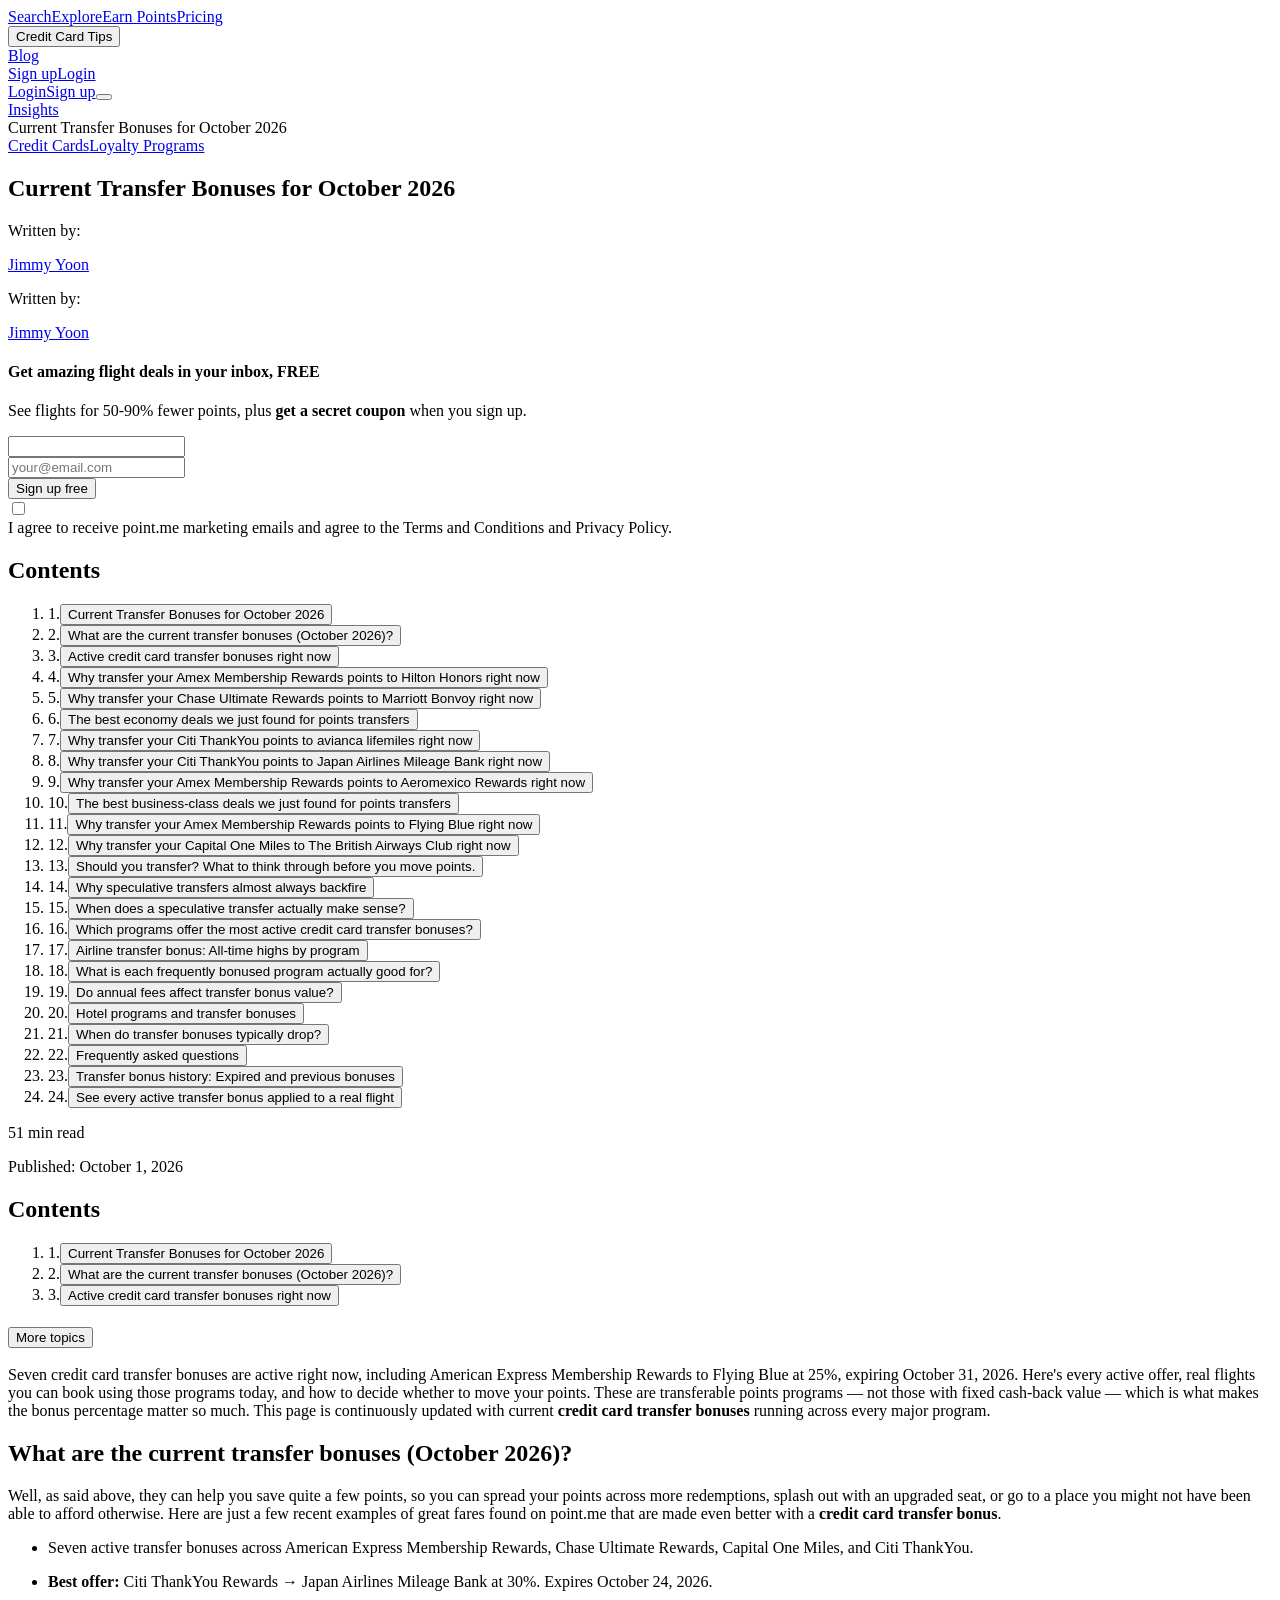
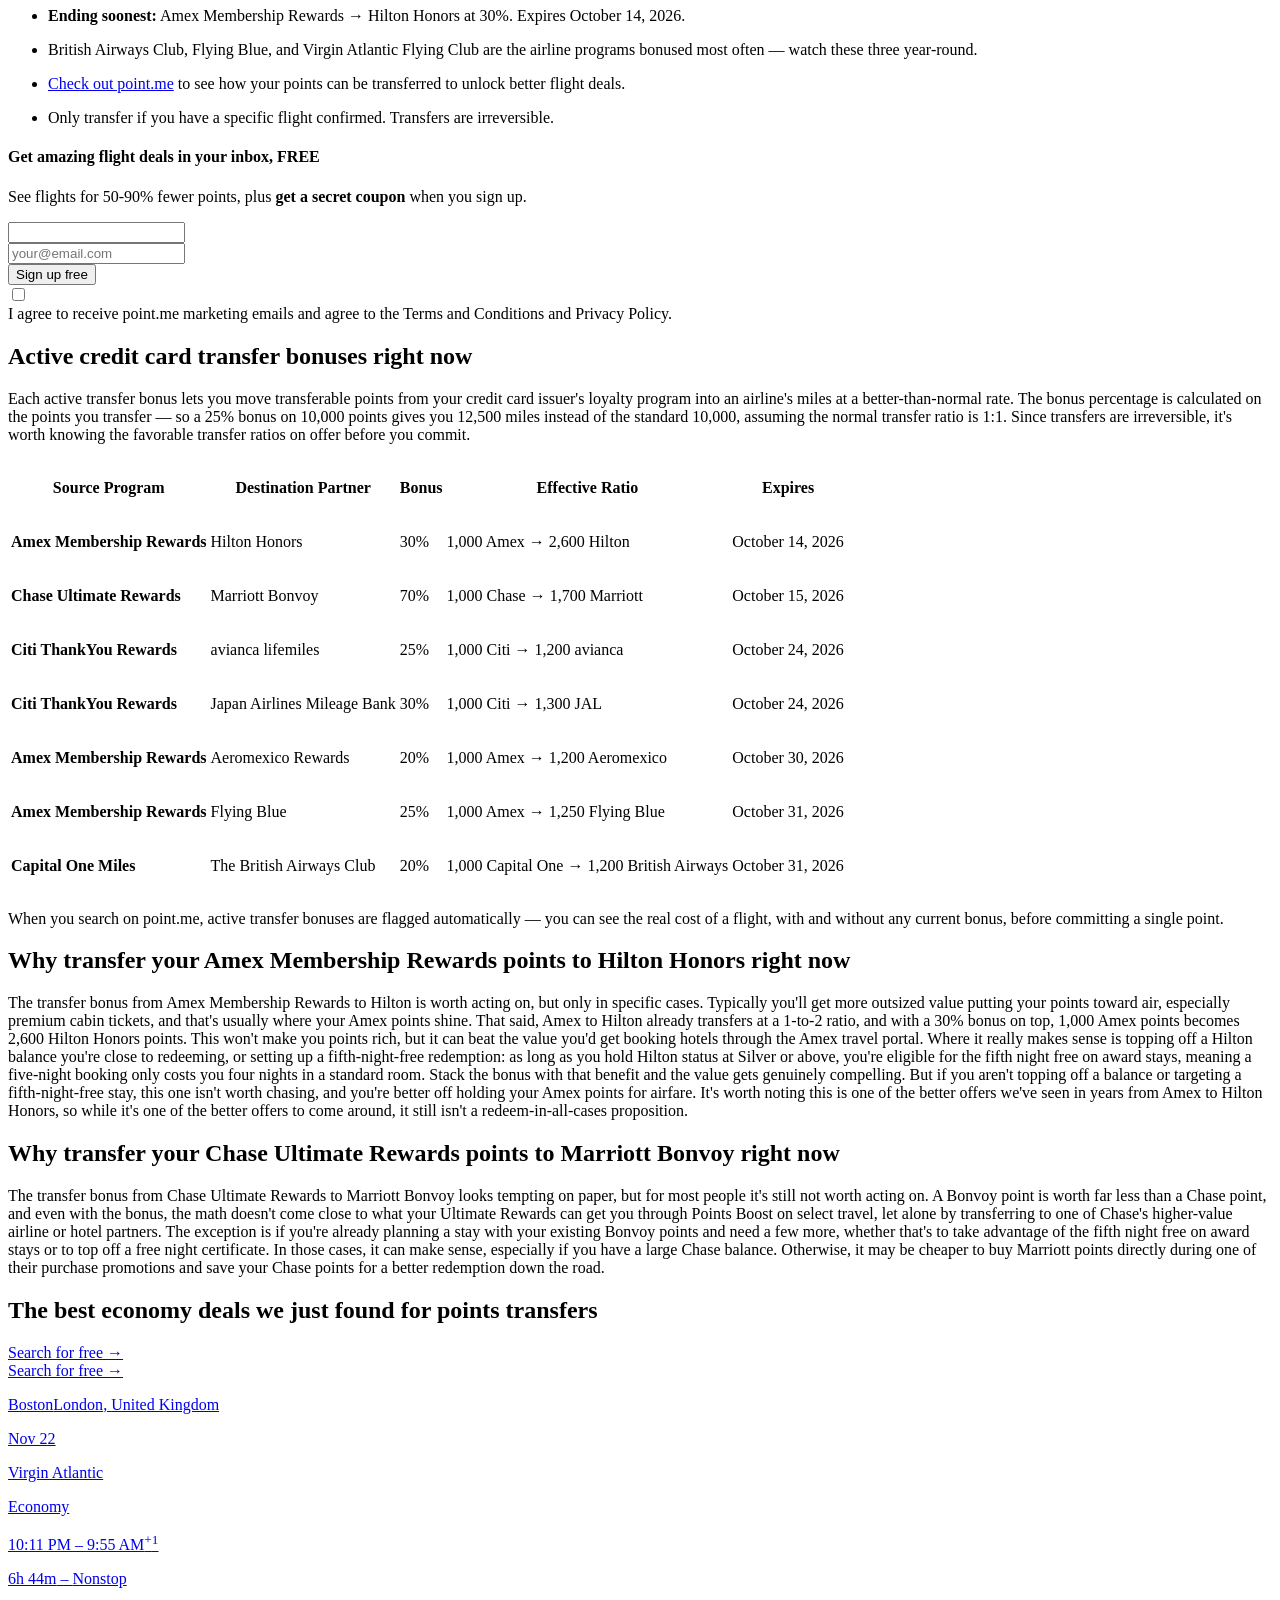
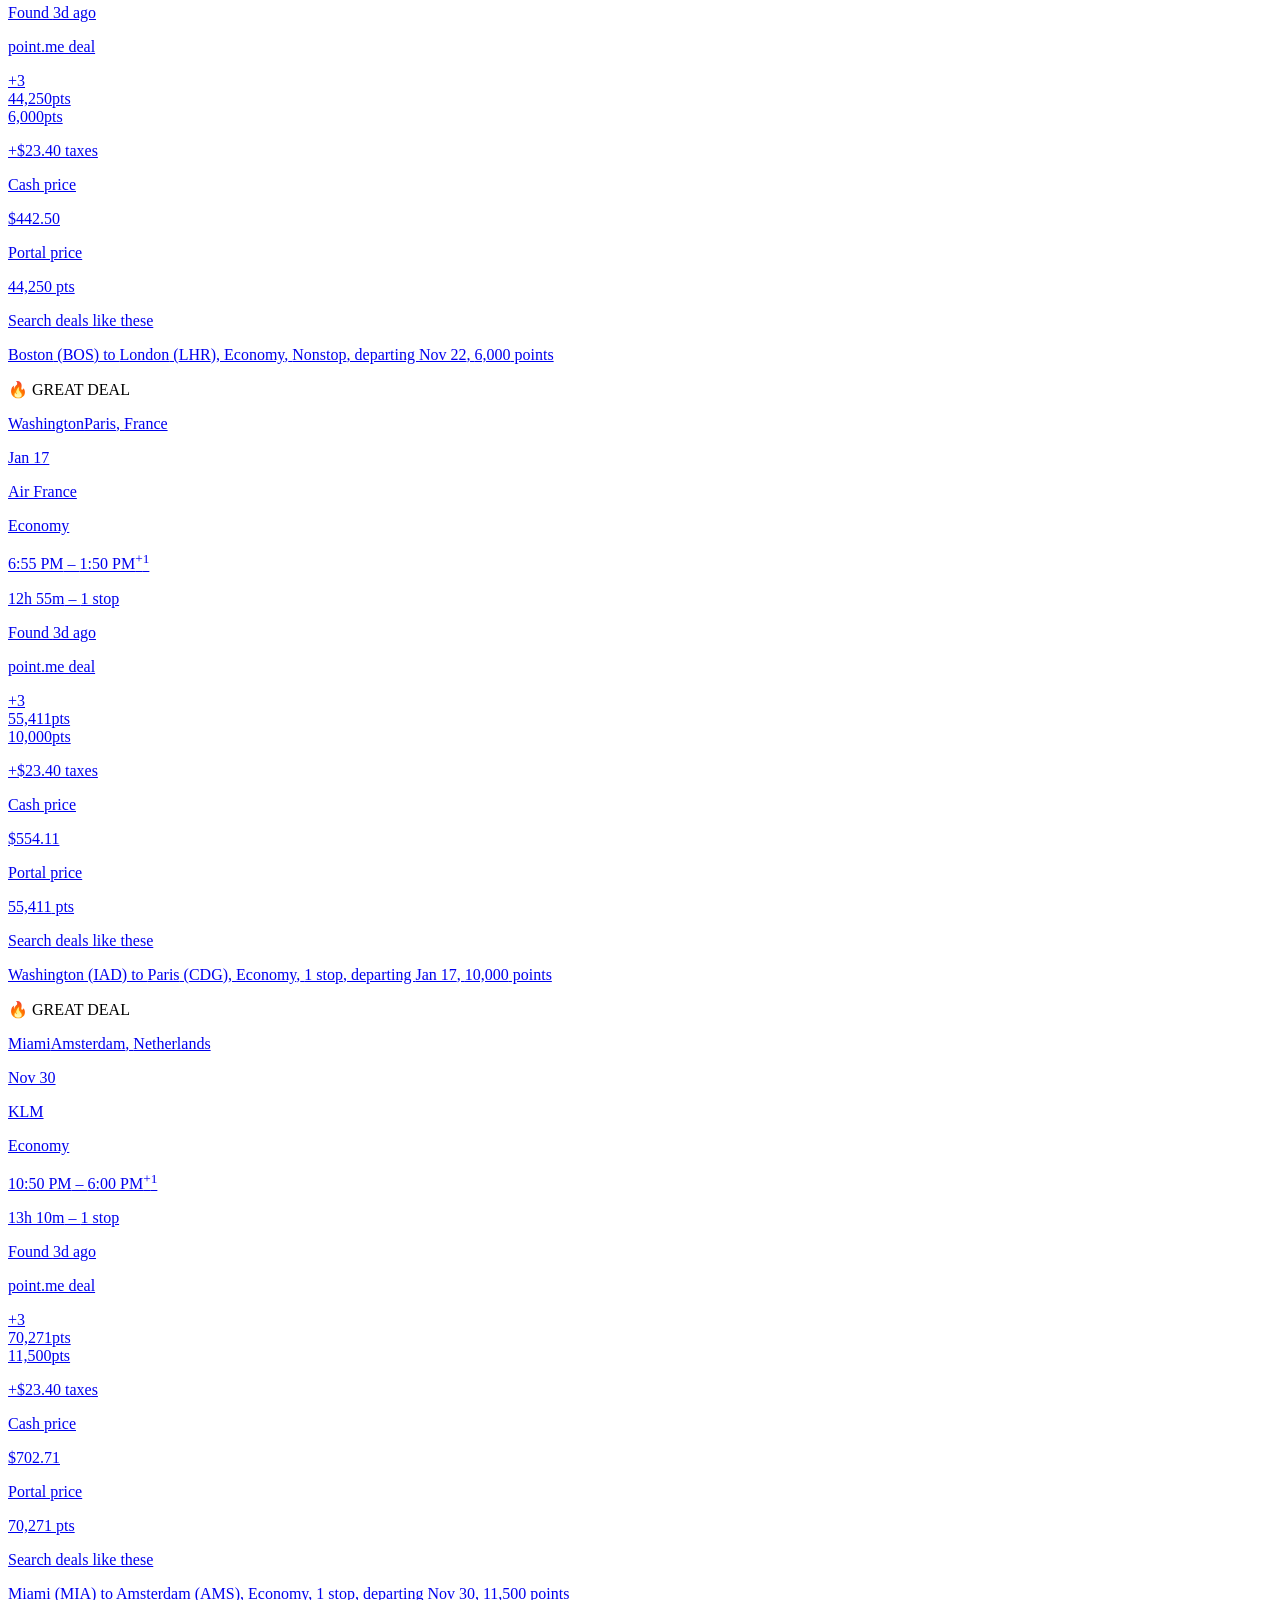
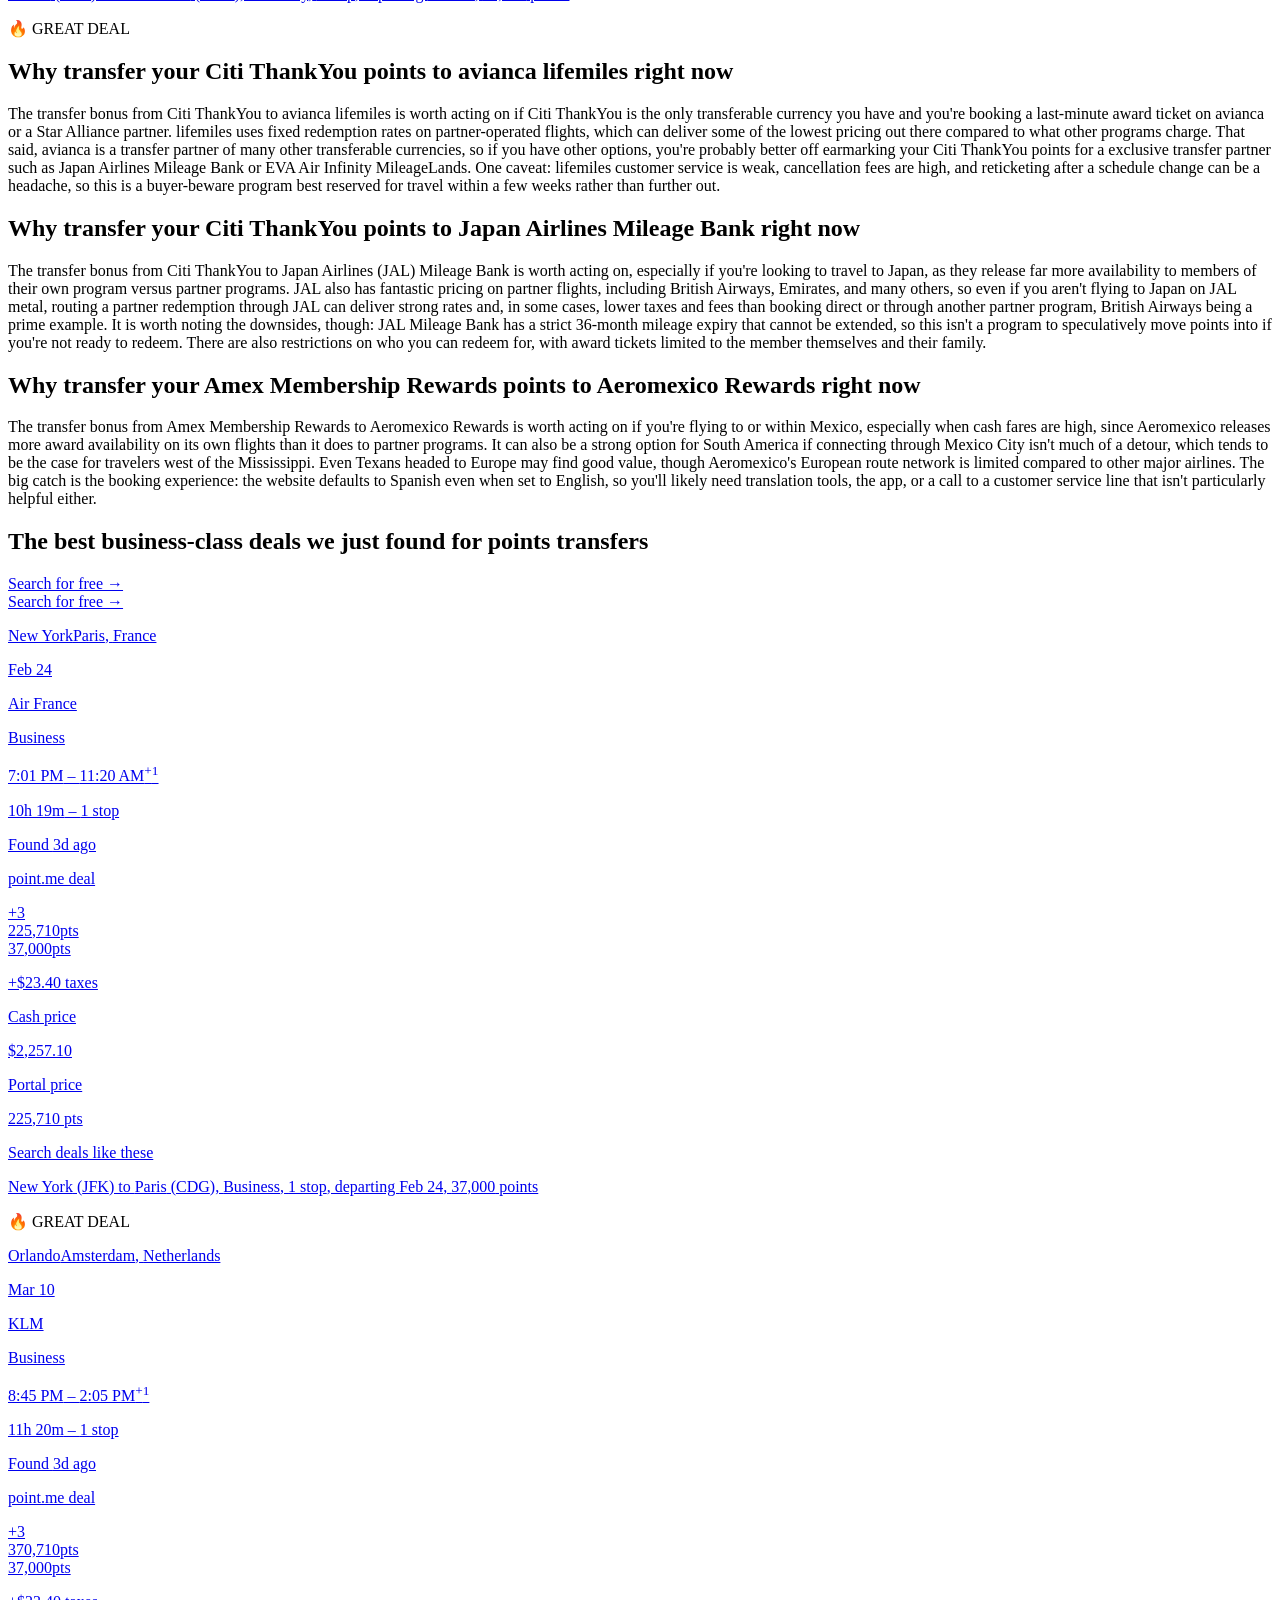
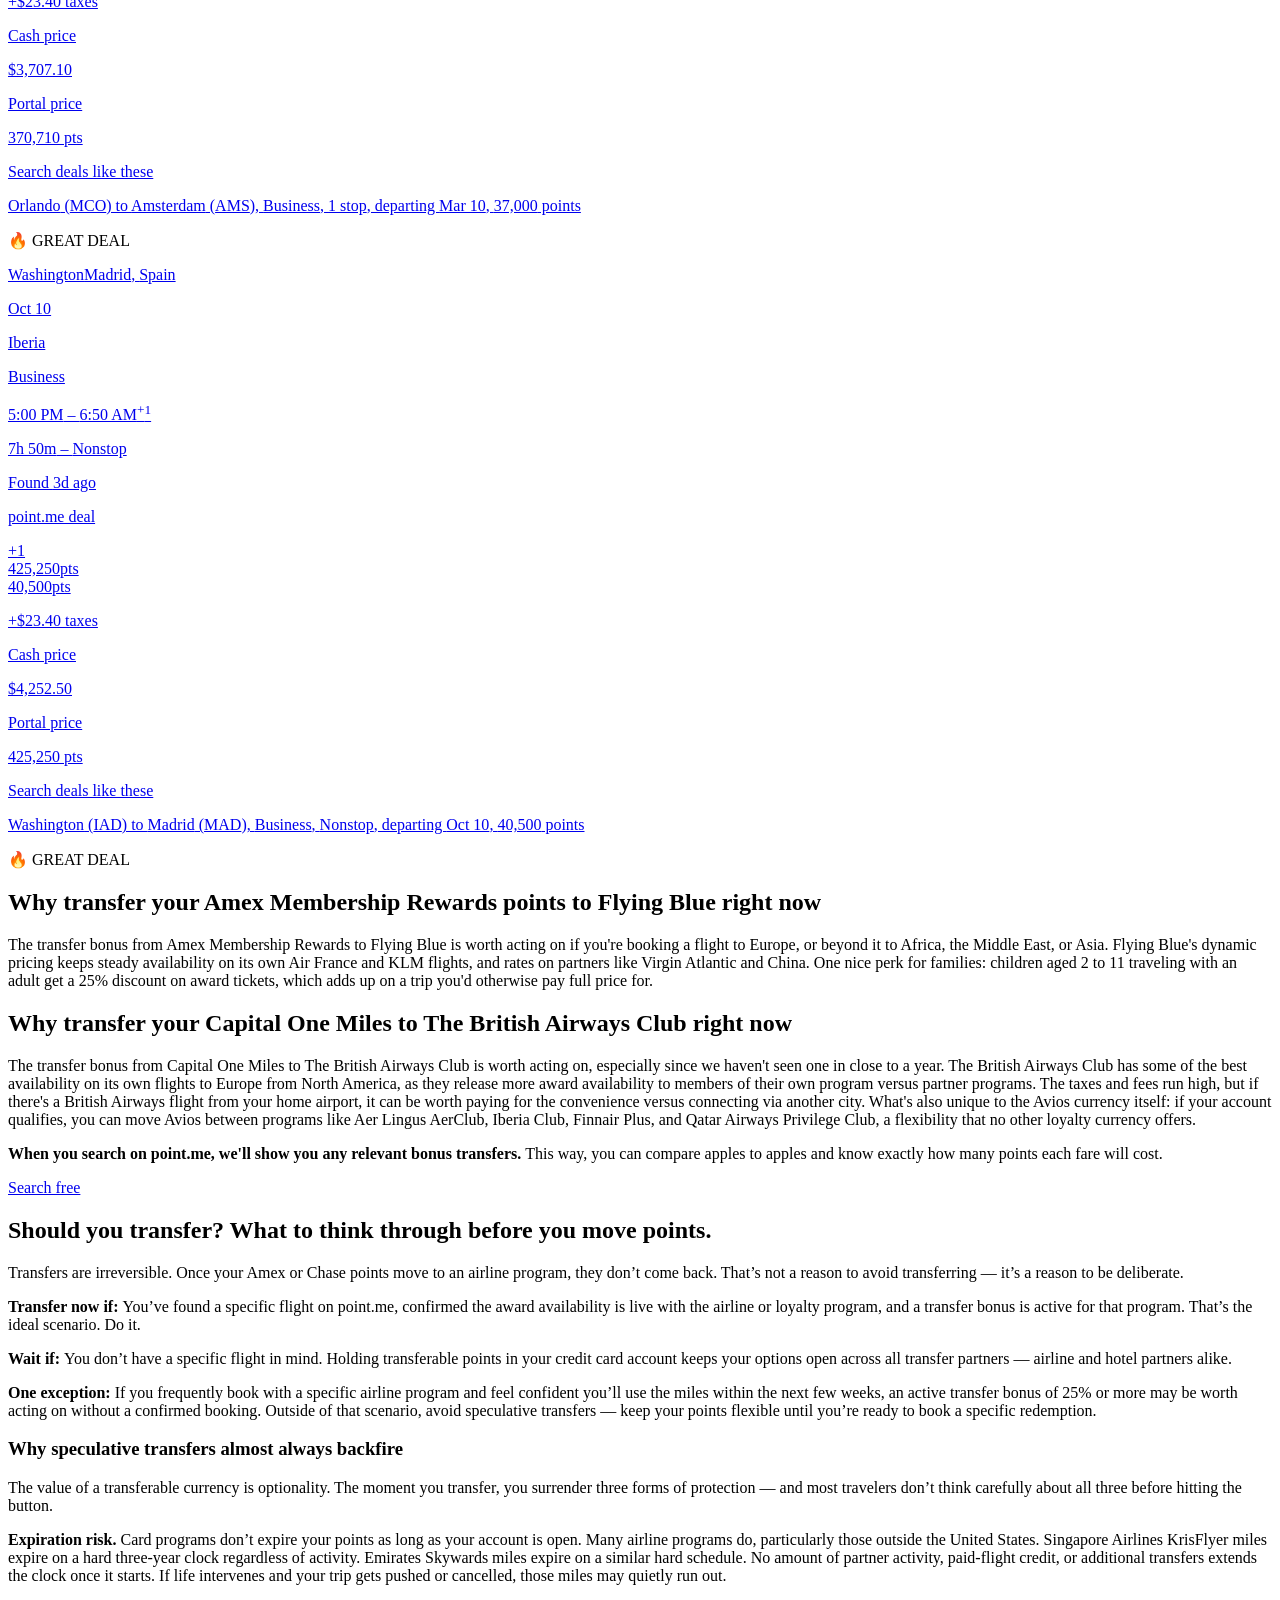
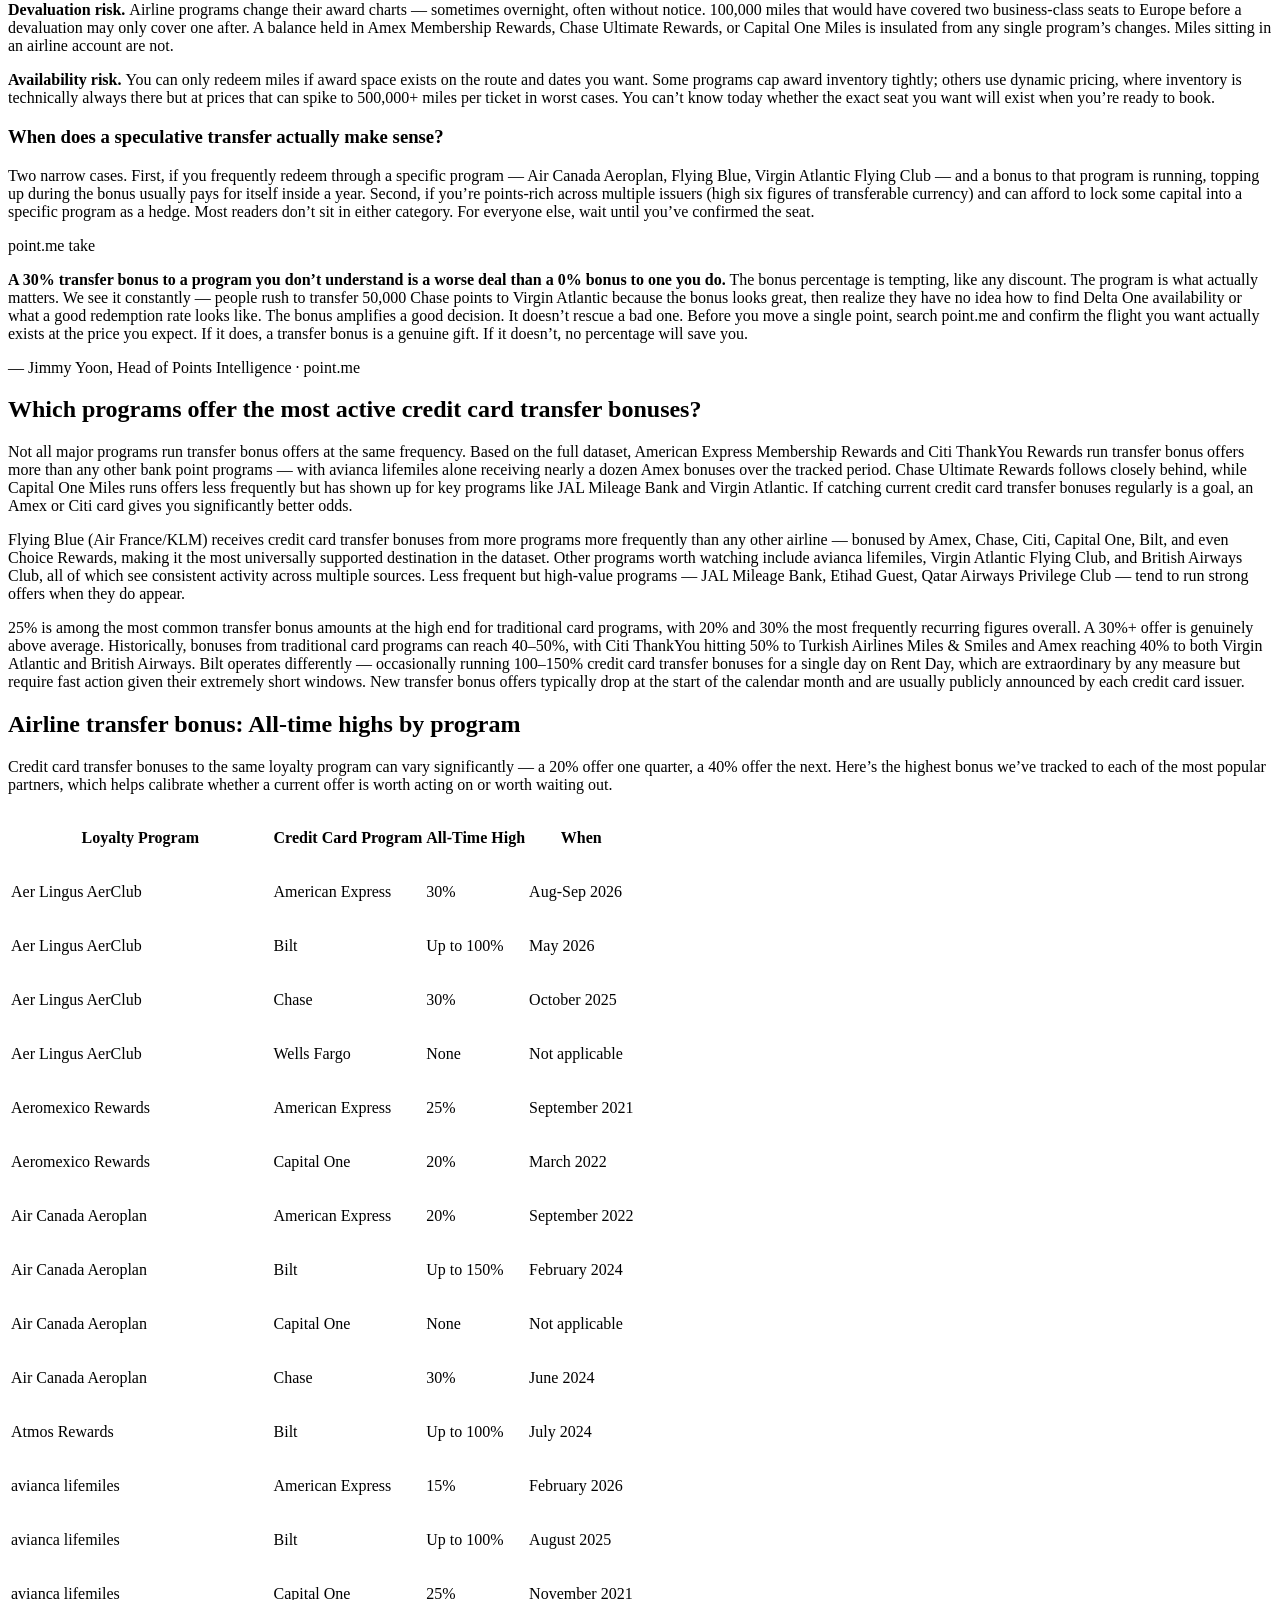
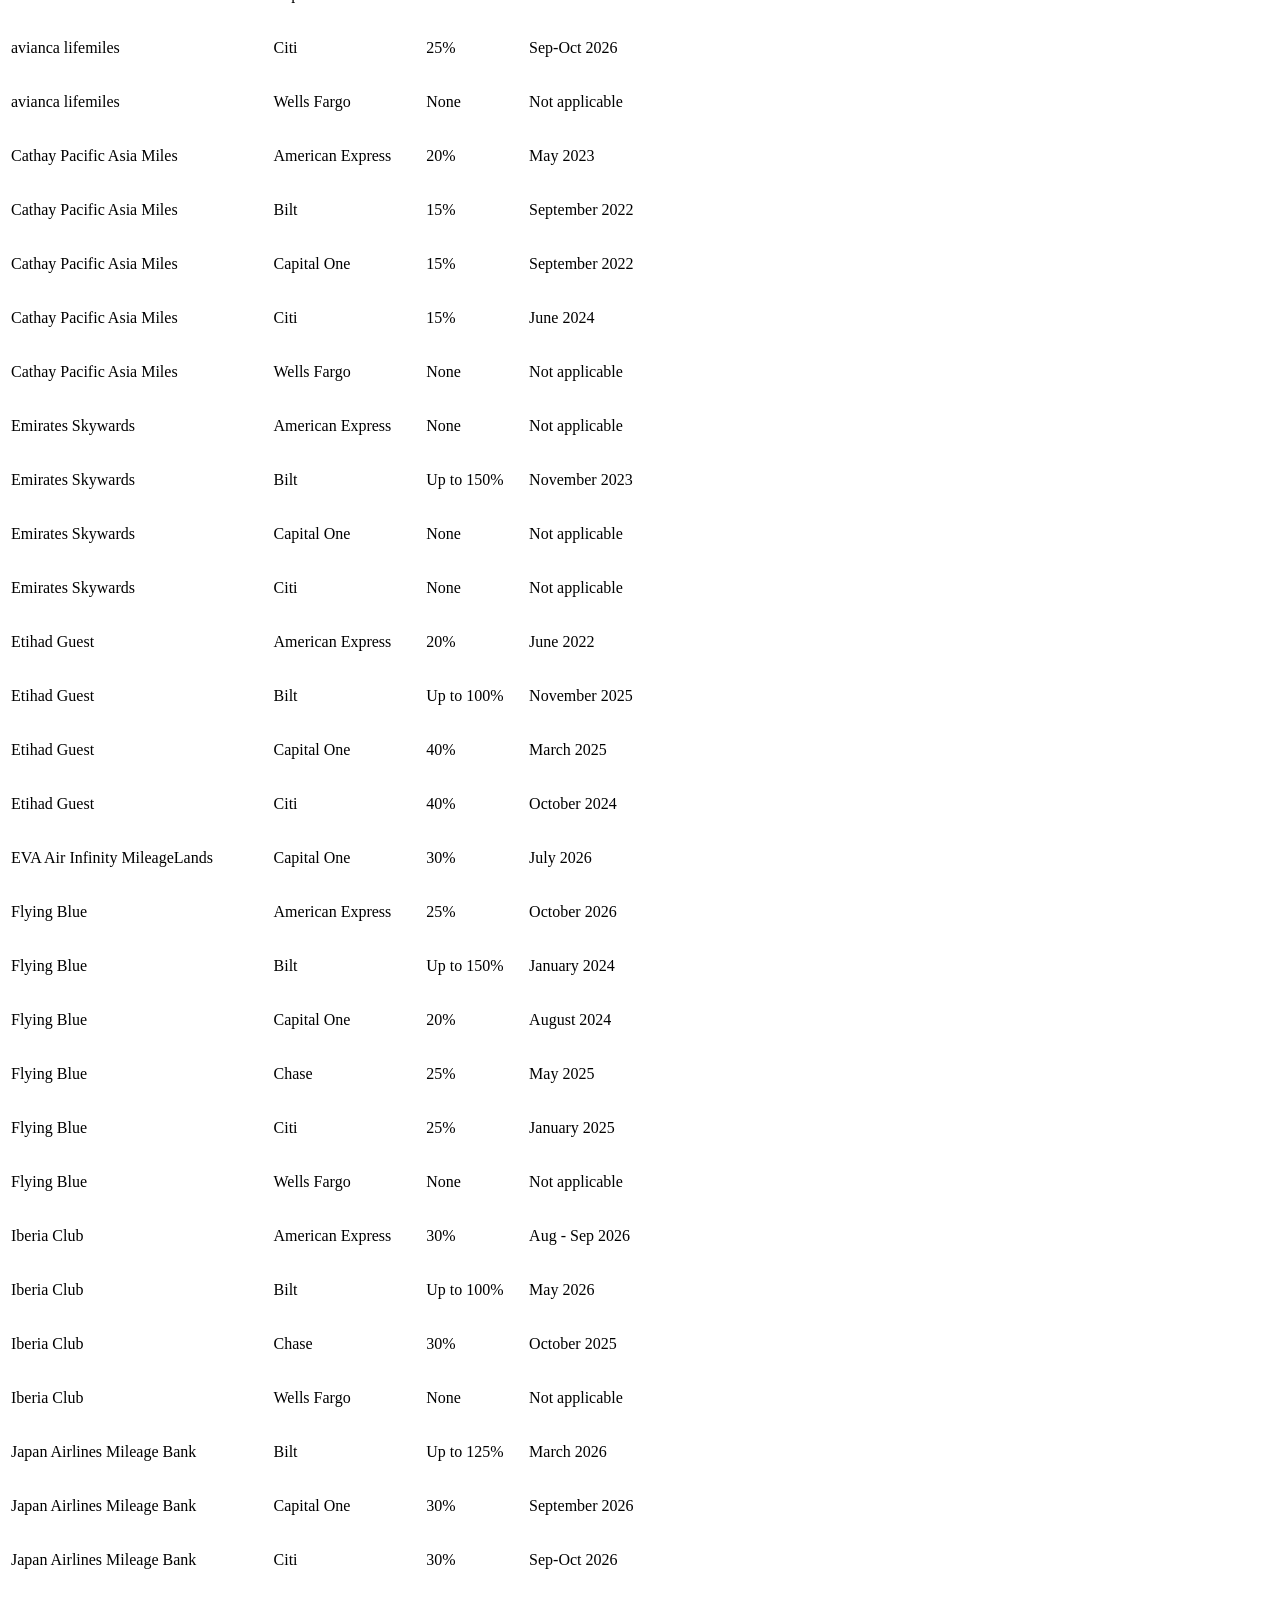
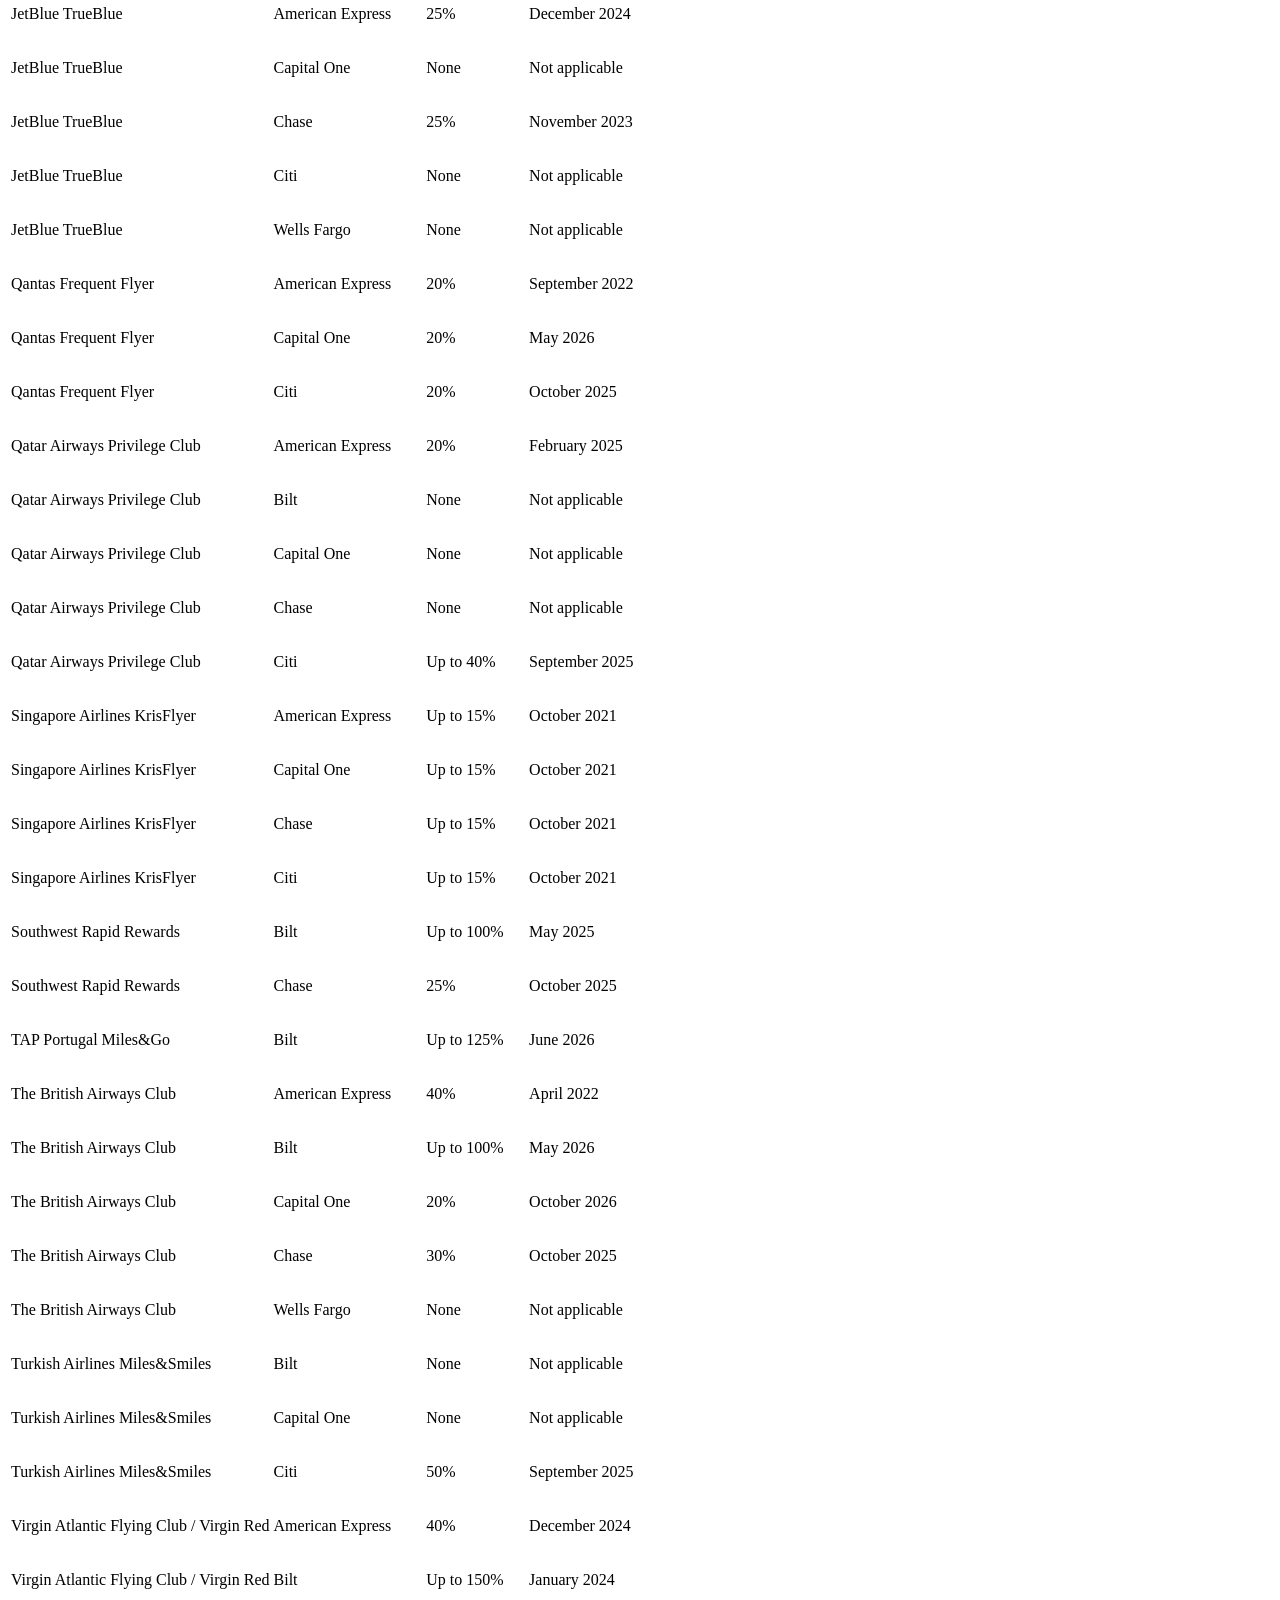
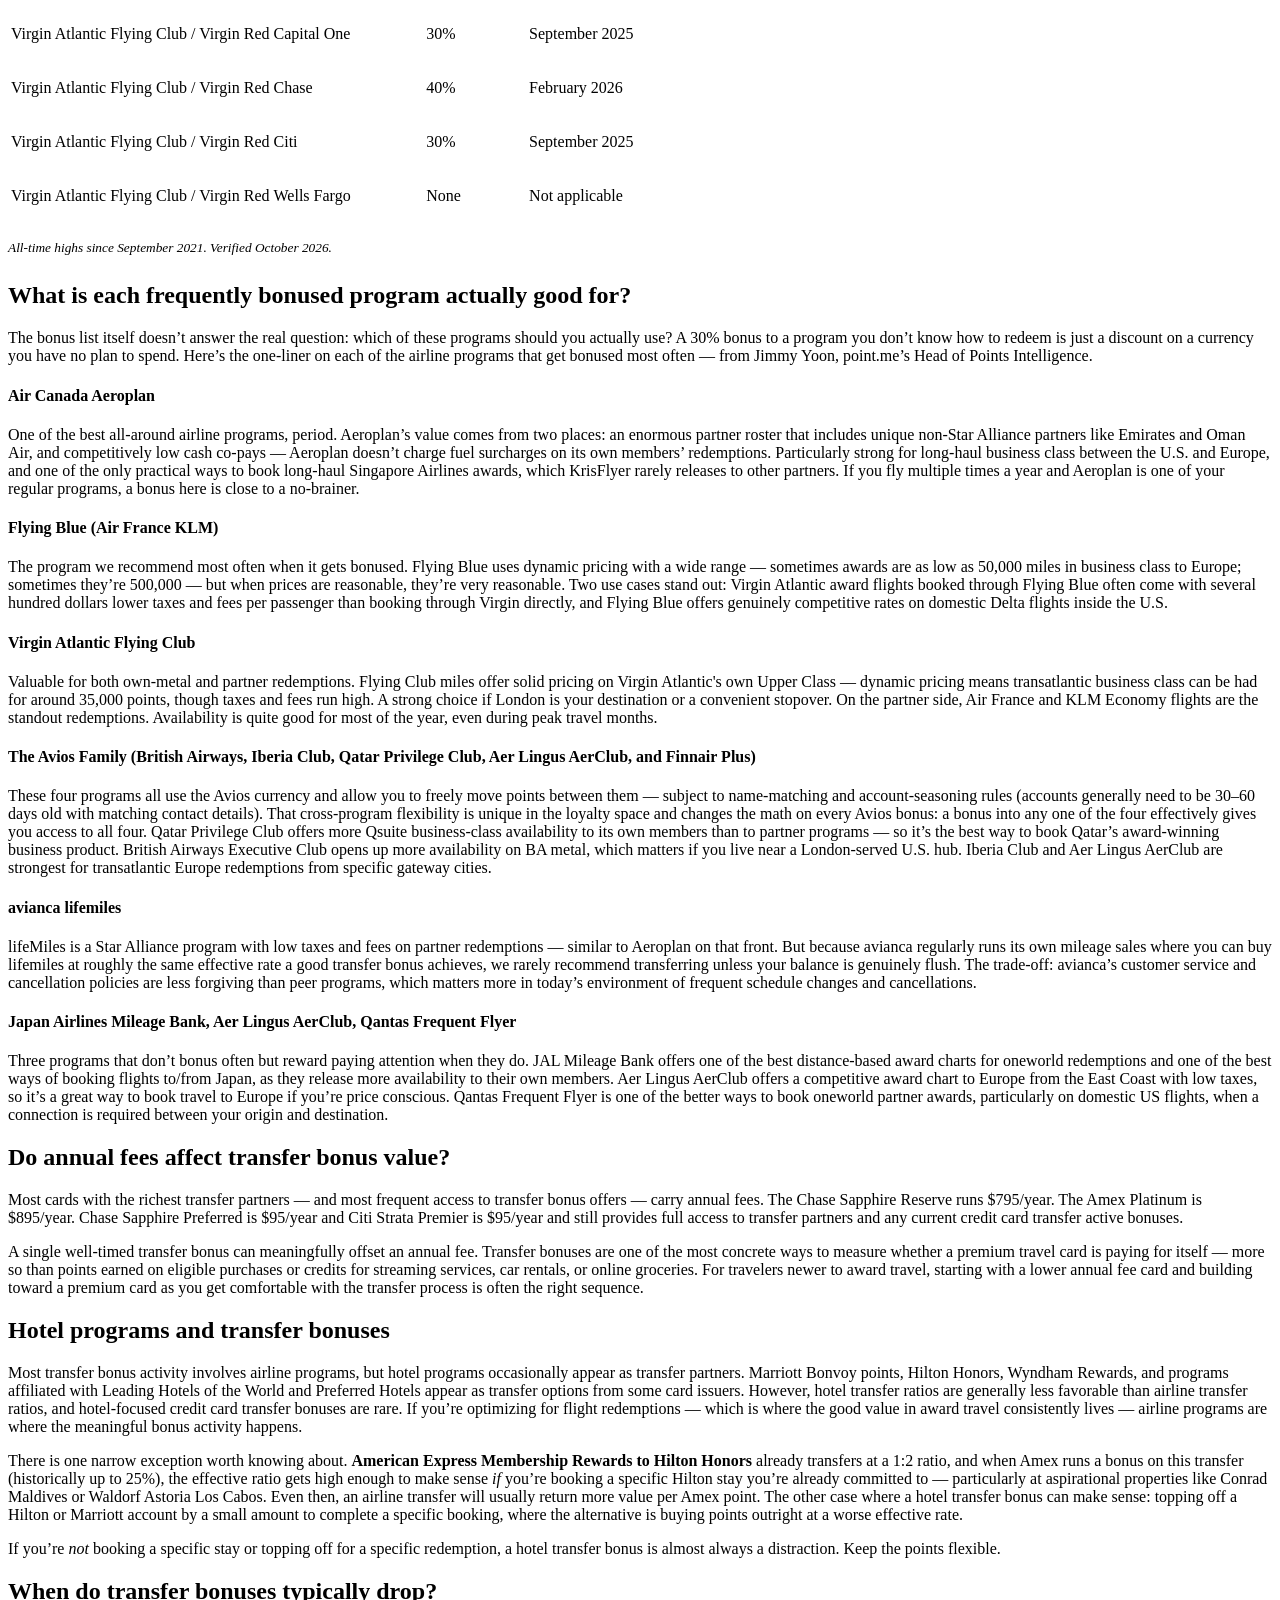
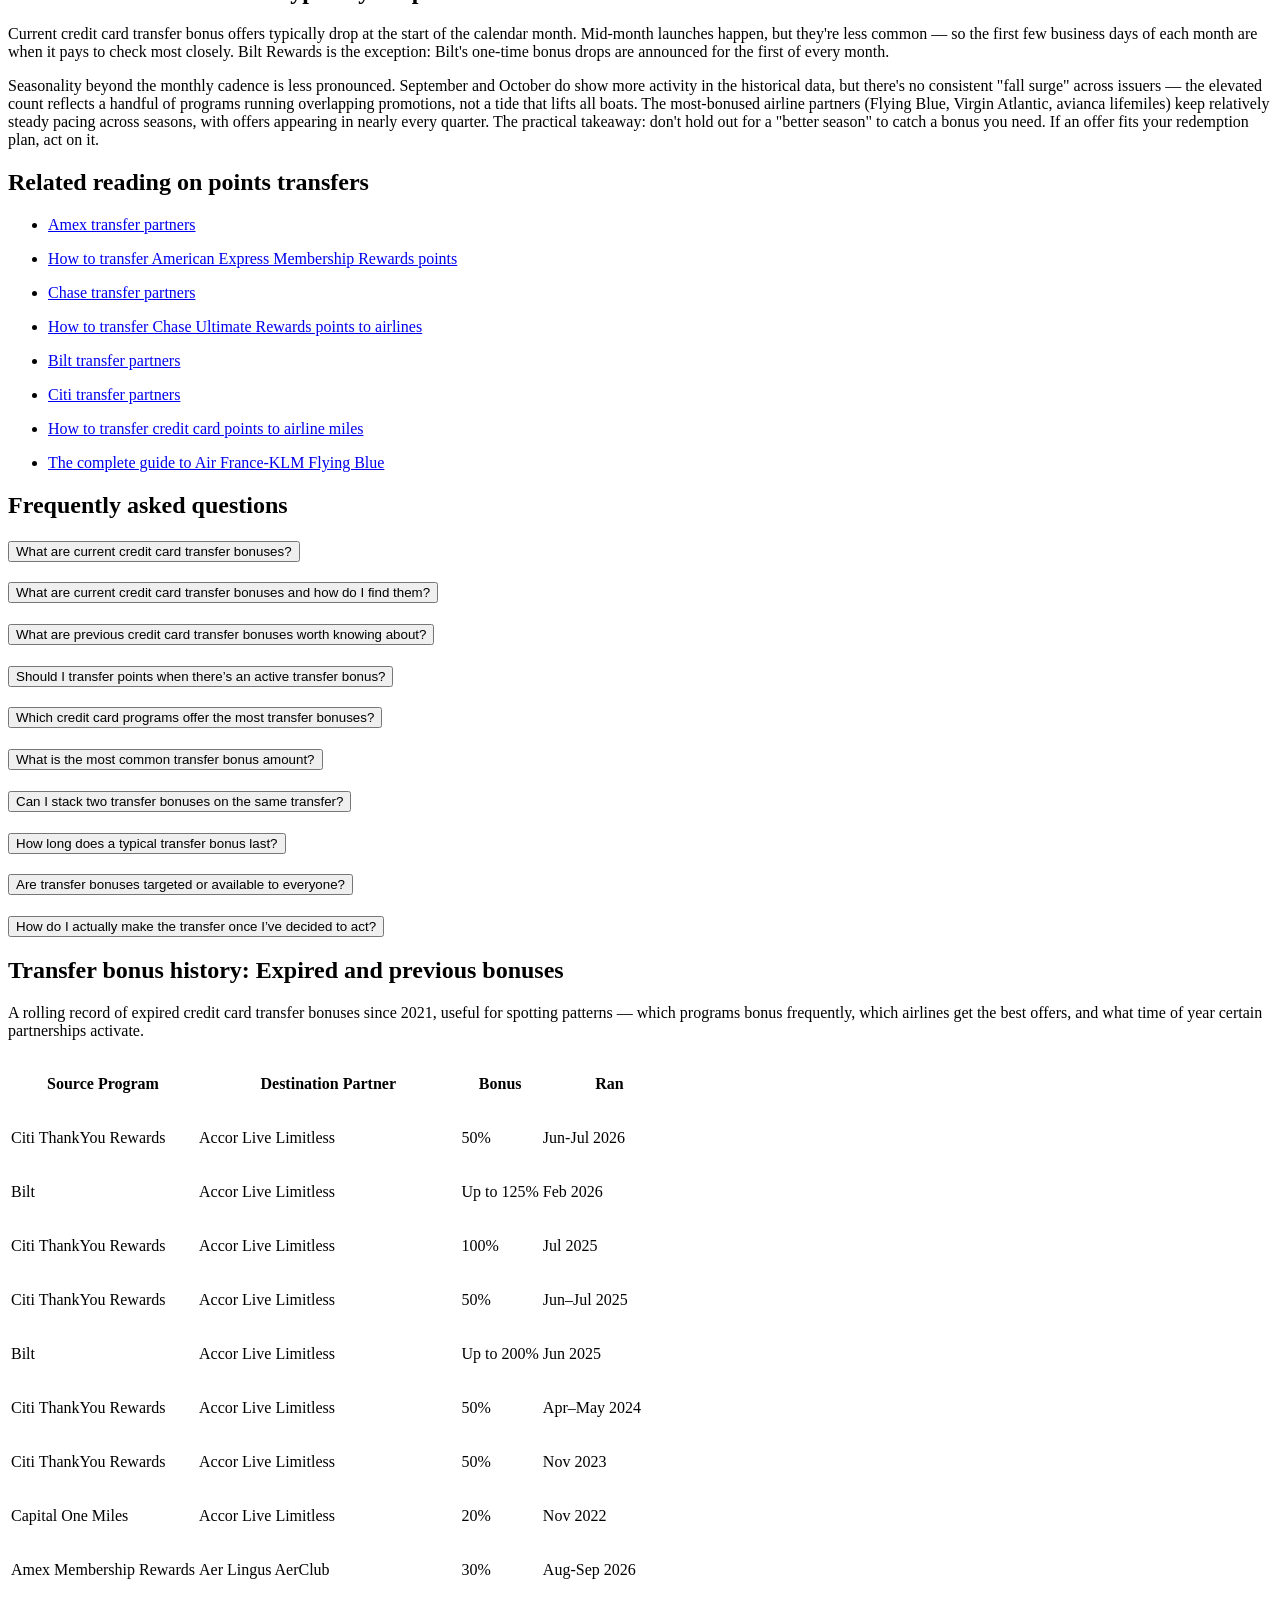
<file: tests/fixtures/bonus_pages/pointme.html>
<!DOCTYPE html>
<html class="overflow-x-clip antialiased figtree_95ed03e2-module__omnOlq__variable" data-dpl-id="dpl_6iY87baTGZSeVXVYbTJYdkqPsiYh" lang="en"><head><meta charset="utf-8"/><meta content="width=device-width, initial-scale=1" name="viewport"/><meta content="" name="next-size-adjust"/><title>Current Transfer Bonuses for October 2026</title><meta content="Here's every transfer bonus that's active right now. See Amex to British, Chase to Air Canada and more. Plus, our guide on which are worth it." name="description"/><meta content="point.me website" name="application-name"/><meta content="Jimmy Yoon" name="author"/><meta content="Something Else (https://www.se.studio)" name="generator"/><meta content="index, follow" name="robots"/><meta content="https://www.point.me" name="urlUsed"/><meta content="no context" name="context"/><meta content="yes" name="mobile-web-app-capable"/><meta content="point.me website" name="apple-mobile-web-app-title"/><meta content="default" name="apple-mobile-web-app-status-bar-style"/><meta content="Current Transfer Bonuses for October 2026" property="og:title"/><meta content="Here's every transfer bonus that's active right now. See Amex to British, Chase to Air Canada and more. Plus, our guide on which are worth it." property="og:description"/><meta content="https://www.point.me/insights/current-transfer-bonuses/" property="og:url"/><meta content="https://www.point.me/marketing/og/1jyYcOpihDusnViTrHhx7L.jpg" property="og:image"/><meta content="website" property="og:type"/><meta content="summary_large_image" name="twitter:card"/><meta content="Current Transfer Bonuses for October 2026" name="twitter:title"/><meta content="Here's every transfer bonus that's active right now. See Amex to British, Chase to Air Canada and more. Plus, our guide on which are worth it." name="twitter:description"/><meta content="https://www.point.me/marketing/og/1jyYcOpihDusnViTrHhx7L.jpg" name="twitter:image"/></head><body><div hidden=""><!--$--><!--/$--></div><!--$!--><template data-dgst="BAILOUT_TO_CLIENT_SIDE_RENDERING"></template><!--/$--><div class="layout-sticky-nav pt-16 laptop:pt-20"><div class="hidden laptop:block"><header class="fixed top-0 left-0 w-full z-40 container-cols-grid nav-standard bg-white shadow-md"><nav aria-label="Primary" class="laptop:flex laptop:py-4 col-span-1 col-start-2 items-center py-2"><div class="laptop:block flex items-center justify-between"><a aria-label="Home page" class="inline-flex items-center justify-center gap-2 whitespace-nowrap rounded-button transition-all disabled:pointer-events-none disabled:opacity-50 [&amp;_svg]:pointer-events-none [&amp;_svg:not([class*='size-'])]:size-4 shrink-0 [&amp;_svg]:shrink-0 outline-none focus-visible:border-ring focus-visible:ring-ring/50 focus-visible:ring-[3px] aria-invalid:ring-destructive/20 dark:aria-invalid:ring-destructive/40 aria-invalid:border-destructive b-standard px-2 desktop:px-4 py-3 b-standard text-black hover:text-primary-500" data-slot="button" href="/"></a></div><div class="laptop:flex laptop:gap-2 hidden items-center justify-end w-full"><div class="laptop:flex hidden items-center justify-end"><a aria-label="Search (Lock)" class="inline-flex items-center justify-center gap-2 whitespace-nowrap rounded-button transition-all disabled:pointer-events-none disabled:opacity-50 [&amp;_svg]:pointer-events-none [&amp;_svg:not([class*='size-'])]:size-4 shrink-0 [&amp;_svg]:shrink-0 outline-none focus-visible:border-ring focus-visible:ring-ring/50 focus-visible:ring-[3px] aria-invalid:ring-destructive/20 dark:aria-invalid:ring-destructive/40 aria-invalid:border-destructive b-standard px-2 desktop:px-4 py-3 b-standard text-black hover:text-primary-500" data-slot="button" href="/our-services">Search</a><a aria-label="Explore 2.0 Logged Out Landing Page" class="inline-flex items-center justify-center gap-2 whitespace-nowrap rounded-button transition-all disabled:pointer-events-none disabled:opacity-50 [&amp;_svg]:pointer-events-none [&amp;_svg:not([class*='size-'])]:size-4 shrink-0 [&amp;_svg]:shrink-0 outline-none focus-visible:border-ring focus-visible:ring-ring/50 focus-visible:ring-[3px] aria-invalid:ring-destructive/20 dark:aria-invalid:ring-destructive/40 aria-invalid:border-destructive b-standard px-2 desktop:px-4 py-3 b-standard text-black hover:text-primary-500" data-slot="button" href="/explore/">Explore</a><a aria-label="Earn Points" class="inline-flex items-center justify-center gap-2 whitespace-nowrap rounded-button transition-all disabled:pointer-events-none disabled:opacity-50 [&amp;_svg]:pointer-events-none [&amp;_svg:not([class*='size-'])]:size-4 shrink-0 [&amp;_svg]:shrink-0 outline-none focus-visible:border-ring focus-visible:ring-ring/50 focus-visible:ring-[3px] aria-invalid:ring-destructive/20 dark:aria-invalid:ring-destructive/40 aria-invalid:border-destructive b-standard px-2 mx-2 desktop:px-4 py-3 b-standard desktop:mx-4 bg-primary-backdrop text-primary-700 border border-primary-700 hover:bg-primary-600 hover:text-white" data-slot="button" href="https://www.point.me/earn/credit-cards">Earn Points</a><a aria-label="Pricing" class="inline-flex items-center justify-center gap-2 whitespace-nowrap rounded-button transition-all disabled:pointer-events-none disabled:opacity-50 [&amp;_svg]:pointer-events-none [&amp;_svg:not([class*='size-'])]:size-4 shrink-0 [&amp;_svg]:shrink-0 outline-none focus-visible:border-ring focus-visible:ring-ring/50 focus-visible:ring-[3px] aria-invalid:ring-destructive/20 dark:aria-invalid:ring-destructive/40 aria-invalid:border-destructive b-standard px-2 desktop:px-4 py-3 b-standard text-black hover:text-primary-500" data-slot="button" href="/our-services">Pricing</a><div class="relative"><div class="flex items-center"><button aria-controls="_R_1b4qnpfiuqiudb_" aria-expanded="false" aria-haspopup="true" aria-label="Credit Card Tips" class="px-2 desktop:px-4 py-3 b-standard text-black hover:text-primary-500 inline-flex items-center gap-1 focus-visible:outline-none focus-visible:ring-2 focus-visible:ring-primary-100 rounded-md" id="_R_1b4qnpfiuqiudbH1_" type="button">Credit Card Tips</button></div><section aria-label="Credit Card Tips submenu" class="absolute top-full z-50 mt-1 min-w-52 rounded-md border border-gray-line bg-white py-2 shadow-md left-0 pointer-events-none" hidden="" id="_R_1b4qnpfiuqiudb_"><ul class="flex flex-col gap-0.5 px-2 py-1"><li><a aria-label="Current Transfer Bonuses" class="flex w-full items-center justify-between gap-2 rounded-md px-3 py-2.5 text-left b-standard text-black transition-colors hover:bg-primary-backdrop hover:text-primary-700 focus-visible:outline-none focus-visible:ring-2 focus-visible:ring-primary-100" href="/insights/current-transfer-bonuses/">Current Transfer Bonuses</a></li><li><a aria-label="Amex Transfer Partners" class="flex w-full items-center justify-between gap-2 rounded-md px-3 py-2.5 text-left b-standard text-black transition-colors hover:bg-primary-backdrop hover:text-primary-700 focus-visible:outline-none focus-visible:ring-2 focus-visible:ring-primary-100" href="/insights/amex-points-transfer-partners/">Amex Transfer Partners</a></li><li><a aria-label="Chase Transfer Partners" class="flex w-full items-center justify-between gap-2 rounded-md px-3 py-2.5 text-left b-standard text-black transition-colors hover:bg-primary-backdrop hover:text-primary-700 focus-visible:outline-none focus-visible:ring-2 focus-visible:ring-primary-100" href="/insights/chase-points-transfer-partners/">Chase Transfer Partners</a></li><li><a aria-label="Capital One Transfer Partners" class="flex w-full items-center justify-between gap-2 rounded-md px-3 py-2.5 text-left b-standard text-black transition-colors hover:bg-primary-backdrop hover:text-primary-700 focus-visible:outline-none focus-visible:ring-2 focus-visible:ring-primary-100" href="/insights/capital-one-transfer-partners-complete-list-best-uses/">Capital One Transfer Partners</a></li><li><a aria-label="Bilt Transfer Partners" class="flex w-full items-center justify-between gap-2 rounded-md px-3 py-2.5 text-left b-standard text-black transition-colors hover:bg-primary-backdrop hover:text-primary-700 focus-visible:outline-none focus-visible:ring-2 focus-visible:ring-primary-100" href="/insights/bilt-transfer-partners/">Bilt Transfer Partners</a></li><li><a aria-label="Citi ThankYou Transfer Partners" class="flex w-full items-center justify-between gap-2 rounded-md px-3 py-2.5 text-left b-standard text-black transition-colors hover:bg-primary-backdrop hover:text-primary-700 focus-visible:outline-none focus-visible:ring-2 focus-visible:ring-primary-100" href="/insights/citi-transfer-partners/">Citi ThankYou Transfer Partners</a></li></ul></section></div><a aria-label="Blog" class="inline-flex items-center justify-center gap-2 whitespace-nowrap rounded-button transition-all disabled:pointer-events-none disabled:opacity-50 [&amp;_svg]:pointer-events-none [&amp;_svg:not([class*='size-'])]:size-4 shrink-0 [&amp;_svg]:shrink-0 outline-none focus-visible:border-ring focus-visible:ring-ring/50 focus-visible:ring-[3px] aria-invalid:ring-destructive/20 dark:aria-invalid:ring-destructive/40 aria-invalid:border-destructive b-standard px-2 desktop:px-4 py-3 b-standard text-black hover:text-primary-500" data-slot="button" href="/insights">Blog</a></div><div class="border-r-gray-3 h-12 border-r"></div><div class="laptop:flex laptop:gap-x-2 desktop:gap-x-4 desktop:ml-4 ml-2 hidden items-center justify-end"><a aria-label="Sign up" class="inline-flex items-center justify-center gap-2 whitespace-nowrap rounded-button transition-all disabled:pointer-events-none disabled:opacity-50 [&amp;_svg]:pointer-events-none [&amp;_svg:not([class*='size-'])]:size-4 shrink-0 [&amp;_svg]:shrink-0 outline-none focus-visible:border-ring focus-visible:ring-[3px] aria-invalid:ring-destructive/20 dark:aria-invalid:ring-destructive/40 aria-invalid:border-destructive b-standard px-2 desktop:px-4 py-3 b-standard bg-primary-700 hover:bg-primary-600 focus:ring-primary-100 focus-visible:ring-primary-100 text-white" data-slot="button" href="/signup/basic">Sign up</a><a aria-label="Login" class="inline-flex items-center justify-center gap-2 whitespace-nowrap rounded-button transition-all disabled:pointer-events-none disabled:opacity-50 [&amp;_svg]:pointer-events-none [&amp;_svg:not([class*='size-'])]:size-4 shrink-0 [&amp;_svg]:shrink-0 outline-none focus-visible:border-ring focus-visible:ring-ring/50 focus-visible:ring-[3px] aria-invalid:ring-destructive/20 dark:aria-invalid:ring-destructive/40 aria-invalid:border-destructive b-standard px-2 desktop:px-4 py-3 b-standard text-black hover:text-primary-500" data-slot="button" href="/login">Login</a></div></div></nav></header></div><div class="laptop:hidden"><header class="fixed top-0 left-0 w-full z-40 container-cols-grid nav-standard bg-white shadow-md"><nav aria-label="Primary" class="col-span-1 col-start-2 flex items-center justify-between py-2"><a aria-label="Home page" class="inline-flex items-center justify-center gap-2 whitespace-nowrap rounded-button transition-all disabled:pointer-events-none disabled:opacity-50 [&amp;_svg]:pointer-events-none [&amp;_svg:not([class*='size-'])]:size-4 shrink-0 [&amp;_svg]:shrink-0 outline-none focus-visible:border-ring focus-visible:ring-ring/50 focus-visible:ring-[3px] aria-invalid:ring-destructive/20 dark:aria-invalid:ring-destructive/40 aria-invalid:border-destructive b-standard px-2 desktop:px-4 py-3 b-standard text-black hover:text-primary-500" data-slot="button" href="/"></a><div class="flex items-center gap-2"><a aria-label="Login" class="inline-flex items-center justify-center gap-2 whitespace-nowrap rounded-button transition-all disabled:pointer-events-none disabled:opacity-50 [&amp;_svg]:pointer-events-none [&amp;_svg:not([class*='size-'])]:size-4 shrink-0 [&amp;_svg]:shrink-0 outline-none focus-visible:border-ring focus-visible:ring-ring/50 focus-visible:ring-[3px] aria-invalid:ring-destructive/20 dark:aria-invalid:ring-destructive/40 aria-invalid:border-destructive b-standard px-2 desktop:px-4 py-3 b-standard text-black hover:text-primary-500" data-slot="button" href="/login">Login</a><a aria-label="Sign up" class="inline-flex items-center justify-center gap-2 whitespace-nowrap rounded-button transition-all disabled:pointer-events-none disabled:opacity-50 [&amp;_svg]:pointer-events-none [&amp;_svg:not([class*='size-'])]:size-4 shrink-0 [&amp;_svg]:shrink-0 outline-none focus-visible:border-ring focus-visible:ring-[3px] aria-invalid:ring-destructive/20 dark:aria-invalid:ring-destructive/40 aria-invalid:border-destructive b-standard px-2 desktop:px-4 py-3 b-standard bg-primary-700 hover:bg-primary-600 focus:ring-primary-100 focus-visible:ring-primary-100 text-white" data-slot="button" href="/signup/basic">Sign up</a><button aria-controls="mobile-menu" aria-expanded="false" aria-haspopup="dialog" aria-label="Toggle navigation menu" class="text-gray-700 hover:text-gray-900 pl-2" data-state="closed" type="button"></button></div></nav></header></div><div class="space-y-page-stack"><section class="relative w-full laptop:max-w-480 laptop:mx-auto laptop:container-rows-grid container-cols-grid overflow-hidden container-row-1-9 container-row-6-9" data-component="Article hero" data-index="0" data-position="first"><div class="bg-purple text-white col-span-full row-start-1 row-span-5"></div><nav aria-label="Breadcrumb" class="flex items-center gap-[2px] col-start-2 col-span-1 row-start-2 laptop:row-start-2 self-start max-laptop:mt-7"><span class="flex items-center gap-[2px]"><a class="p-xs text-black underline" href="/insights/">Insights</a></span><span class="flex items-center gap-[2px]"><div class="p-xs text-black">Current Transfer Bonuses for October 2026</div></span></nav><div class="col-start-2 col-span-1 row-start-3 laptop:row-start-2 laptop:row-span-3 laptop:mr-cols-6 self-center laptop:my-8 max-laptop:my-7"><div class="flex flex-wrap gap-2"><a class="flex self-start items-center justify-center gap-2.5 rounded-category-tag text-black text-nowrap transition-colors duration-300 px-2.5 py-1.5 p-category-sm bg-white hover:bg-white/70" data-component="Category tag" href="/insights/credit-cards/">Credit Cards</a><a class="flex self-start items-center justify-center gap-2.5 rounded-category-tag text-black text-nowrap transition-colors duration-300 px-2.5 py-1.5 p-category-sm bg-white hover:bg-white/70" data-component="Category tag" href="/insights/loyalty-programs/">Loyalty Programs</a></div><h1 class="blog-h1 max-laptop:mt-4">Current Transfer Bonuses for October 2026</h1></div><div class="z-10 col-start-1 col-span-3 row-start-4 grid grid-cols-subgrid self-start laptop:hidden"><div aria-hidden="true" class="col-start-1 bg-white/80"></div><div class="col-start-2 col-span-2 bg-white/80"><div class="flex flex-wrap items-center gap-6 py-2 laptop:flex-nowrap"><div class="flex items-center gap-3"><div class="size-12 shrink-0 overflow-hidden rounded-full"></div><div class="flex min-w-0 flex-col items-start"><p class="p-sm leading-[1.2] text-black">Written by:</p><a class="b-standard text-accessible-purple underline decoration-solid" href="/insights/author/jimmy-yoon/">Jimmy Yoon</a></div></div></div></div></div><div class="z-10 col-start-1 col-span-2 row-start-4 grid grid-cols-subgrid self-start laptop:row-start-5 max-laptop:hidden"><div aria-hidden="true" class="col-start-1 bg-white/80"></div><div class="col-start-2 w-max justify-self-start overflow-hidden bg-white/80"><div class="flex flex-wrap items-center gap-6 py-2 laptop:flex-nowrap pr-12"><div class="flex items-center gap-3"><div class="size-12 shrink-0 overflow-hidden rounded-full"></div><div class="flex min-w-0 flex-col items-start"><p class="p-sm leading-[1.2] text-black">Written by:</p><a class="b-standard text-accessible-purple underline decoration-solid" href="/insights/author/jimmy-yoon/">Jimmy Yoon</a></div></div></div></div></div><div class="max-laptop:contents pointer-events-none laptop:col-start-2 laptop:col-span-2 laptop:row-start-2 laptop:row-span-5 laptop:content-cols-grid"><div class="overflow-clip rounded-[1px] pointer-events-none w-full col-span-full max-laptop:row-start-5 laptop:col-start-7 laptop:col-span-6 laptop:row-start-1 laptop:row-span-5 laptop:h-full laptop:min-h-0"></div></div></section><section class="relative w-full container-rows-grid container-cols-grid section-spacing" data-component="Blog article" data-index="2"><div class="row-start-2 row-span-4 relative col-start-2 col-span-1 content-cols-grid blog-article-layout"><div class="max-laptop:hidden col-span-full laptop:col-span-4 laptop:sticky laptop:top-(--blog-sticky-rail-top) laptop:self-start laptop:mr-16 flex flex-col gap-y-8"><section class="relative w-full container-rows-grid container-cols-grid section-spacing flex justify-center" data-component="Rail CTA email" data-index="0" data-position="first"><div class="row-start-2 row-span-4 relative col-start-2 col-span-1 content-cols-grid"><div class="col-span-full rounded-card shadow-card overflow-hidden bg-light-yellow text-black"><div class="flex flex-col gap-y-6 px-6 pb-8 pt-6"><div class="flex flex-col gap-2"><h4 class="h4">Get amazing flight deals in your inbox, FREE</h4><div class="p-sm rtf-standard"><p><span>See flights for 50-90% fewer points, plus </span><b><span>get a secret coupon</span></b><span> when you sign up.</span></p></div></div><form class="relative flex flex-col items-center" novalidate=""><div aria-hidden="true" class="absolute top-[-9999px] left-[-9999px] h-0 w-0 opacity-0"><input autocomplete="off" id="_R_7dam9qnpfiuqiudbH1_" name="honeypot" tabindex="-1" type="text"/></div><div class="flex w-full flex-col gap-3.5"><div class="flex w-full items-center rounded-[12px] border border-[#d9d9d9] bg-white py-2.5 pl-5 pr-2.5"><input aria-label="Email address" class="min-w-0 flex-1 border-0 text-black outline-none placeholder:text-gray-3 focus-visible:ring-0 focus-visible:ring-offset-0" placeholder="your@email.com" type="email" value=""/></div><button class="inline-flex items-center justify-center gap-2 whitespace-nowrap rounded-button transition-all disabled:pointer-events-none disabled:opacity-50 [&amp;_svg]:pointer-events-none [&amp;_svg:not([class*='size-'])]:size-4 shrink-0 [&amp;_svg]:shrink-0 outline-none focus-visible:border-ring focus-visible:ring-[3px] aria-invalid:ring-destructive/20 dark:aria-invalid:ring-destructive/40 aria-invalid:border-destructive bg-primary-700 hover:bg-primary-600 focus:ring-primary-100 focus-visible:ring-primary-100 text-white px-4 py-3 b-standard w-full" data-slot="button" type="submit">Sign up free</button><div class="flex items-start gap-3.5"><input class="mt-0.5 size-5 shrink-0 cursor-pointer rounded-sm border border-[#d9d9d9]" id="_R_7dam9qnpfiuqiudb_" type="checkbox"/><label class="cursor-pointer leading-snug text-current text-[12px]" for="_R_7dam9qnpfiuqiudb_"><div>I agree to receive point.me marketing emails and agree to the Terms and Conditions and Privacy Policy.</div></label></div></div></form></div></div></div></section><div class="mb-6"><h2 class="h5 mb-3 laptop:ml-6">Contents</h2><div class="relative h-0 w-full border-t border-black"></div><div class="my-4 pr-2 max-h-64 overflow-y-auto overscroll-contain"><ol class="laptop:ml-6"><li class="my-2.5 relative p-base"><span class="absolute left-0 top-0">1<!-- -->.</span><button class="ml-6 text-left underline decoration-solid transition-all duration-200 hover:no-underline focus:no-underline" type="button">Current Transfer Bonuses for October 2026</button></li><li class="my-2.5 relative p-base"><span class="absolute left-0 top-0">2<!-- -->.</span><button class="ml-6 text-left underline decoration-solid transition-all duration-200 hover:no-underline focus:no-underline" type="button">What are the current transfer bonuses (October 2026)?</button></li><li class="my-2.5 relative p-base"><span class="absolute left-0 top-0">3<!-- -->.</span><button class="ml-6 text-left underline decoration-solid transition-all duration-200 hover:no-underline focus:no-underline" type="button">Active credit card transfer bonuses right now</button></li><li class="my-2.5 relative p-base"><span class="absolute left-0 top-0">4<!-- -->.</span><button class="ml-6 text-left underline decoration-solid transition-all duration-200 hover:no-underline focus:no-underline" type="button">Why transfer your Amex Membership Rewards points to Hilton Honors right now</button></li><li class="my-2.5 relative p-base"><span class="absolute left-0 top-0">5<!-- -->.</span><button class="ml-6 text-left underline decoration-solid transition-all duration-200 hover:no-underline focus:no-underline" type="button">Why transfer your Chase Ultimate Rewards points to Marriott Bonvoy right now</button></li><li class="my-2.5 relative p-base"><span class="absolute left-0 top-0">6<!-- -->.</span><button class="ml-6 text-left underline decoration-solid transition-all duration-200 hover:no-underline focus:no-underline" type="button">The best economy deals we just found for points transfers</button></li><li class="my-2.5 relative p-base"><span class="absolute left-0 top-0">7<!-- -->.</span><button class="ml-6 text-left underline decoration-solid transition-all duration-200 hover:no-underline focus:no-underline" type="button">Why transfer your Citi ThankYou points to avianca lifemiles right now</button></li><li class="my-2.5 relative p-base"><span class="absolute left-0 top-0">8<!-- -->.</span><button class="ml-6 text-left underline decoration-solid transition-all duration-200 hover:no-underline focus:no-underline" type="button">Why transfer your Citi ThankYou points to Japan Airlines Mileage Bank right now</button></li><li class="my-2.5 relative p-base"><span class="absolute left-0 top-0">9<!-- -->.</span><button class="ml-6 text-left underline decoration-solid transition-all duration-200 hover:no-underline focus:no-underline" type="button">Why transfer your Amex Membership Rewards points to Aeromexico Rewards right now</button></li><li class="my-2.5 relative p-base"><span class="absolute left-0 top-0">10<!-- -->.</span><button class="ml-6 text-left underline decoration-solid transition-all duration-200 hover:no-underline focus:no-underline" type="button">The best business-class deals we just found for points transfers</button></li><li class="my-2.5 relative p-base"><span class="absolute left-0 top-0">11<!-- -->.</span><button class="ml-6 text-left underline decoration-solid transition-all duration-200 hover:no-underline focus:no-underline" type="button">Why transfer your Amex Membership Rewards points to Flying Blue right now</button></li><li class="my-2.5 relative p-base"><span class="absolute left-0 top-0">12<!-- -->.</span><button class="ml-6 text-left underline decoration-solid transition-all duration-200 hover:no-underline focus:no-underline" type="button">Why transfer your Capital One Miles to The British Airways Club right now</button></li><li class="my-2.5 relative p-base"><span class="absolute left-0 top-0">13<!-- -->.</span><button class="ml-6 text-left underline decoration-solid transition-all duration-200 hover:no-underline focus:no-underline" type="button">Should you transfer? What to think through before you move points.</button></li><li class="my-2.5 relative p-base"><span class="absolute left-0 top-0">14<!-- -->.</span><button class="ml-6 text-left underline decoration-solid transition-all duration-200 hover:no-underline focus:no-underline" type="button">Why speculative transfers almost always backfire</button></li><li class="my-2.5 relative p-base"><span class="absolute left-0 top-0">15<!-- -->.</span><button class="ml-6 text-left underline decoration-solid transition-all duration-200 hover:no-underline focus:no-underline" type="button">When does a speculative transfer actually make sense?</button></li><li class="my-2.5 relative p-base"><span class="absolute left-0 top-0">16<!-- -->.</span><button class="ml-6 text-left underline decoration-solid transition-all duration-200 hover:no-underline focus:no-underline" type="button">Which programs offer the most active credit card transfer bonuses?</button></li><li class="my-2.5 relative p-base"><span class="absolute left-0 top-0">17<!-- -->.</span><button class="ml-6 text-left underline decoration-solid transition-all duration-200 hover:no-underline focus:no-underline" type="button">Airline transfer bonus: All-time highs by program</button></li><li class="my-2.5 relative p-base"><span class="absolute left-0 top-0">18<!-- -->.</span><button class="ml-6 text-left underline decoration-solid transition-all duration-200 hover:no-underline focus:no-underline" type="button">What is each frequently bonused program actually good for?</button></li><li class="my-2.5 relative p-base"><span class="absolute left-0 top-0">19<!-- -->.</span><button class="ml-6 text-left underline decoration-solid transition-all duration-200 hover:no-underline focus:no-underline" type="button">Do annual fees affect transfer bonus value?</button></li><li class="my-2.5 relative p-base"><span class="absolute left-0 top-0">20<!-- -->.</span><button class="ml-6 text-left underline decoration-solid transition-all duration-200 hover:no-underline focus:no-underline" type="button">Hotel programs and transfer bonuses</button></li><li class="my-2.5 relative p-base"><span class="absolute left-0 top-0">21<!-- -->.</span><button class="ml-6 text-left underline decoration-solid transition-all duration-200 hover:no-underline focus:no-underline" type="button">When do transfer bonuses typically drop?</button></li><li class="my-2.5 relative p-base"><span class="absolute left-0 top-0">22<!-- -->.</span><button class="ml-6 text-left underline decoration-solid transition-all duration-200 hover:no-underline focus:no-underline" type="button">Frequently asked questions</button></li><li class="my-2.5 relative p-base"><span class="absolute left-0 top-0">23<!-- -->.</span><button class="ml-6 text-left underline decoration-solid transition-all duration-200 hover:no-underline focus:no-underline" type="button">Transfer bonus history: Expired and previous bonuses</button></li><li class="my-2.5 relative p-base"><span class="absolute left-0 top-0">24<!-- -->.</span><button class="ml-6 text-left underline decoration-solid transition-all duration-200 hover:no-underline focus:no-underline" type="button">See every active transfer bonus applied to a real flight</button></li></ol></div><div class="relative h-0 w-full border-t border-black"></div></div></div><div class="col-span-full laptop:col-span-8 laptop:col-start-5" id="article-content-top"><div class="mb-6 flex flex-col gap-2.5 border-b border-gray-line pb-2.5"><div class="flex flex-wrap items-center gap-6"><div class="flex items-center gap-1"><p class="p-sm text-black">51<!-- --> min read</p></div><div class="flex items-center gap-1"><p class="p-sm text-black">Published: <!-- -->October 1, 2026</p></div></div></div><div class="laptop:hidden mb-8"><div class="mb-6"><h2 class="h5 mb-3 laptop:ml-6">Contents</h2><div class="relative h-0 w-full border-t border-black"></div><div class="my-4 pr-2"><ol class="laptop:ml-6"><li class="my-2.5 relative p-base"><span class="absolute left-0 top-0">1<!-- -->.</span><button class="ml-6 text-left underline decoration-solid transition-all duration-200 hover:no-underline focus:no-underline" type="button">Current Transfer Bonuses for October 2026</button></li><li class="my-2.5 relative p-base"><span class="absolute left-0 top-0">2<!-- -->.</span><button class="ml-6 text-left underline decoration-solid transition-all duration-200 hover:no-underline focus:no-underline" type="button">What are the current transfer bonuses (October 2026)?</button></li><li class="my-2.5 relative p-base mb-0"><span class="absolute left-0 top-0">3<!-- -->.</span><button class="ml-6 text-left underline decoration-solid transition-all duration-200 hover:no-underline focus:no-underline" type="button">Active credit card transfer bonuses right now</button></li></ol></div><div class="border-none" data-orientation="vertical"><div class="border-b border-none" data-orientation="vertical" data-state="closed"><h3 class="flex" data-orientation="vertical" data-state="closed"><button aria-expanded="false" class="flex flex-1 items-center justify-between font-medium transition-all [&amp;[data-state=open]&gt;svg]:rotate-180 flex-col gap-1 py-2 text-purple-hover hover:no-underline" data-orientation="vertical" data-radix-collection-item="" data-state="closed" id="radix-_R_8jm9qnpfiuqiudb_" type="button"><span class="p-bold">More topics</span></button></h3><div aria-labelledby="radix-_R_8jm9qnpfiuqiudb_" class="overflow-hidden text-sm transition-all data-[state=closed]:animate-accordion-up data-[state=open]:animate-accordion-down" data-orientation="vertical" data-state="closed" hidden="" id="radix-_R_ojm9qnpfiuqiudb_" role="region"></div></div></div><div class="relative h-0 w-full border-t border-black"></div></div></div><div class="flex flex-col gap-6"><div class="blog-rich-text col-span-full"><p><span>Seven credit card transfer bonuses are active right now, including American Express Membership Rewards to Flying Blue at 25%, expiring October 31, 2026. Here's every active offer, real flights you can book using those programs today, and how to decide whether to move your points. These are transferable points programs — not those with fixed cash-back value — which is what makes the bonus percentage matter so much. This page is continuously updated with current </span><b><span>credit card transfer bonuses</span></b><span> running across every major program.</span></p><h2 id="what-are-the-current-transfer-bonuses-october-2026"><span>What are the current transfer bonuses (October 2026)?</span></h2><p><span>Well, as said above, they can help you save quite a few points, so you can spread your points across more redemptions, splash out with an upgraded seat, or go to a place you might not have been able to afford otherwise. Here are just a few recent examples of great fares found on point.me that are made even better with a </span><b><span>credit card transfer bonus</span></b><span>.</span></p><ul><li><p><span>Seven active transfer bonuses across American Express Membership Rewards, Chase Ultimate Rewards, Capital One Miles, and Citi ThankYou.</span></p></li><li><p><b><span>Best offer:</span></b><span> Citi ThankYou Rewards → Japan Airlines Mileage Bank at 30%. Expires October 24, 2026.</span></p></li><li><p><b><span>Ending soonest:</span></b><span> Amex Membership Rewards → Hilton Honors at 30%. Expires October 14, 2026.</span></p></li><li><p><span>British Airways Club, Flying Blue, and Virgin Atlantic Flying Club are the airline programs bonused most often — watch these three year-round.</span></p></li><li><p><span></span><a href="https://point.me" rel="noopener noreferrer" target="_blank"><span>Check out point.me</span></a><span> to see how your points can be transferred to unlock better flight deals.</span></p></li><li><p><span>Only transfer if you have a specific flight confirmed. Transfers are irreversible.</span></p></li></ul></div><div class="blog-rich-text col-span-full"><div class="my-6 flex flex-col gap-6 laptop:hidden"><section class="relative w-full container-rows-grid container-cols-grid section-spacing flex justify-center" data-component="Rail CTA email" data-index="0" data-position="first"><div class="row-start-2 row-span-4 relative col-start-2 col-span-1 content-cols-grid"><div class="col-span-full rounded-card shadow-card overflow-hidden bg-light-yellow text-black"><div class="flex flex-col gap-y-6 px-6 pb-8 pt-6"><div class="flex flex-col gap-2"><h4 class="h4">Get amazing flight deals in your inbox, FREE</h4><div class="p-sm rtf-standard"><p><span>See flights for 50-90% fewer points, plus </span><b><span>get a secret coupon</span></b><span> when you sign up.</span></p></div></div><form class="relative flex flex-col items-center" novalidate=""><div aria-hidden="true" class="absolute top-[-9999px] left-[-9999px] h-0 w-0 opacity-0"><input autocomplete="off" id="_R_eqi4rm9qnpfiuqiudbH1_" name="honeypot" tabindex="-1" type="text"/></div><div class="flex w-full flex-col gap-3.5"><div class="flex w-full items-center rounded-[12px] border border-[#d9d9d9] bg-white py-2.5 pl-5 pr-2.5"><input aria-label="Email address" class="min-w-0 flex-1 border-0 text-black outline-none placeholder:text-gray-3 focus-visible:ring-0 focus-visible:ring-offset-0" placeholder="your@email.com" type="email" value=""/></div><button class="inline-flex items-center justify-center gap-2 whitespace-nowrap rounded-button transition-all disabled:pointer-events-none disabled:opacity-50 [&amp;_svg]:pointer-events-none [&amp;_svg:not([class*='size-'])]:size-4 shrink-0 [&amp;_svg]:shrink-0 outline-none focus-visible:border-ring focus-visible:ring-[3px] aria-invalid:ring-destructive/20 dark:aria-invalid:ring-destructive/40 aria-invalid:border-destructive bg-primary-700 hover:bg-primary-600 focus:ring-primary-100 focus-visible:ring-primary-100 text-white px-4 py-3 b-standard w-full" data-slot="button" type="submit">Sign up free</button><div class="flex items-start gap-3.5"><input class="mt-0.5 size-5 shrink-0 cursor-pointer rounded-sm border border-[#d9d9d9]" id="_R_eqi4rm9qnpfiuqiudb_" type="checkbox"/><label class="cursor-pointer leading-snug text-current text-[12px]" for="_R_eqi4rm9qnpfiuqiudb_"><div>I agree to receive point.me marketing emails and agree to the Terms and Conditions and Privacy Policy.</div></label></div></div></form></div></div></div></section></div><h2 id="active-credit-card-transfer-bonuses-right-now"><span>Active credit card transfer bonuses right now</span></h2><p><span>Each active transfer bonus lets you move transferable points from your credit card issuer's loyalty program into an airline's miles at a better-than-normal rate. The bonus percentage is calculated on the points you transfer — so a 25% bonus on 10,000 points gives you 12,500 miles instead of the standard 10,000, assuming the normal transfer ratio is 1:1. Since transfers are irreversible, it's worth knowing the favorable transfer ratios on offer before you commit.</span></p><div class="overflow-x-auto"><table class="min-w-[650px] w-full border-separate border-spacing-0"><thead><tr><th class="border border-current/10 p-3 text-left align-top bg-pale-purple rounded-tl-table-header" scope="col"><p><strong><span>Source Program</span></strong></p></th><th class="border border-current/10 p-3 text-left align-top bg-pale-purple" scope="col"><p><strong><span>Destination Partner</span></strong></p></th><th class="border border-current/10 p-3 text-left align-top bg-pale-purple" scope="col"><p><strong><span>Bonus</span></strong></p></th><th class="border border-current/10 p-3 text-left align-top bg-pale-purple" scope="col"><p><strong><span>Effective Ratio</span></strong></p></th><th class="border border-current/10 p-3 text-left align-top bg-pale-purple rounded-tr-table-header" scope="col"><p><strong><span>Expires</span></strong></p></th></tr></thead><tbody><tr><td class="border border-current/10 p-3 text-left align-top bg-white"><p><strong><span>Amex Membership Rewards</span></strong></p></td><td class="border border-current/10 p-3 text-left align-top bg-white"><p><span>Hilton Honors</span></p></td><td class="border border-current/10 p-3 text-left align-top bg-white"><p><span>30%</span></p></td><td class="border border-current/10 p-3 text-left align-top bg-white"><p><span>1,000 Amex → 2,600 Hilton</span></p></td><td class="border border-current/10 p-3 text-left align-top bg-white"><p><span>October 14, 2026</span></p></td></tr><tr><td class="border border-current/10 p-3 text-left align-top bg-gray-8"><p><strong><span>Chase Ultimate Rewards</span></strong></p></td><td class="border border-current/10 p-3 text-left align-top bg-gray-8"><p><span>Marriott Bonvoy</span></p></td><td class="border border-current/10 p-3 text-left align-top bg-gray-8"><p><span>70%</span></p></td><td class="border border-current/10 p-3 text-left align-top bg-gray-8"><p><span>1,000 Chase → 1,700 Marriott</span></p></td><td class="border border-current/10 p-3 text-left align-top bg-gray-8"><p><span>October 15, 2026</span></p></td></tr><tr><td class="border border-current/10 p-3 text-left align-top bg-white"><p><strong><span>Citi ThankYou Rewards</span></strong></p></td><td class="border border-current/10 p-3 text-left align-top bg-white"><p><span>avianca lifemiles</span></p></td><td class="border border-current/10 p-3 text-left align-top bg-white"><p><span>25%</span></p></td><td class="border border-current/10 p-3 text-left align-top bg-white"><p><span>1,000 Citi → 1,200 avianca</span></p></td><td class="border border-current/10 p-3 text-left align-top bg-white"><p><span>October 24, 2026</span></p></td></tr><tr><td class="border border-current/10 p-3 text-left align-top bg-gray-8"><p><strong><span>Citi ThankYou Rewards</span></strong></p></td><td class="border border-current/10 p-3 text-left align-top bg-gray-8"><p><span>Japan Airlines Mileage Bank</span></p></td><td class="border border-current/10 p-3 text-left align-top bg-gray-8"><p><span>30%</span></p></td><td class="border border-current/10 p-3 text-left align-top bg-gray-8"><p><span>1,000 Citi → 1,300 JAL</span></p></td><td class="border border-current/10 p-3 text-left align-top bg-gray-8"><p><span>October 24, 2026</span></p></td></tr><tr><td class="border border-current/10 p-3 text-left align-top bg-white"><p><strong><span>Amex Membership Rewards</span></strong></p></td><td class="border border-current/10 p-3 text-left align-top bg-white"><p><span>Aeromexico Rewards</span></p></td><td class="border border-current/10 p-3 text-left align-top bg-white"><p><span>20%</span></p></td><td class="border border-current/10 p-3 text-left align-top bg-white"><p><span>1,000 Amex → 1,200 Aeromexico</span></p></td><td class="border border-current/10 p-3 text-left align-top bg-white"><p><span>October 30, 2026</span></p></td></tr><tr><td class="border border-current/10 p-3 text-left align-top bg-gray-8"><p><strong><span>Amex Membership Rewards</span></strong></p></td><td class="border border-current/10 p-3 text-left align-top bg-gray-8"><p><span>Flying Blue</span></p></td><td class="border border-current/10 p-3 text-left align-top bg-gray-8"><p><span>25%</span></p></td><td class="border border-current/10 p-3 text-left align-top bg-gray-8"><p><span>1,000 Amex → 1,250 Flying Blue</span></p></td><td class="border border-current/10 p-3 text-left align-top bg-gray-8"><p><span>October 31, 2026</span></p></td></tr><tr><td class="border border-current/10 p-3 text-left align-top bg-white rounded-bl-table-header"><p><strong><span>Capital One Miles</span></strong></p></td><td class="border border-current/10 p-3 text-left align-top bg-white"><p><span>The British Airways Club</span></p></td><td class="border border-current/10 p-3 text-left align-top bg-white"><p><span>20%</span></p></td><td class="border border-current/10 p-3 text-left align-top bg-white"><p><span>1,000 Capital One → 1,200 British Airways</span></p></td><td class="border border-current/10 p-3 text-left align-top bg-white rounded-br-table-header"><p><span>October 31, 2026</span></p></td></tr></tbody></table></div><p><span>When you search on point.me, active transfer bonuses are flagged automatically — you can see the real cost of a flight, with and without any current bonus, before committing a single point.</span></p></div><div class="blog-rich-text col-span-full"><h2 id="why-transfer-your-amex-membership-rewards-points-to-hilton-honors-right-now"><span>Why transfer your Amex Membership Rewards points to Hilton Honors right now</span></h2><p><span>The transfer bonus from Amex Membership Rewards to Hilton is worth acting on, but only in specific cases. Typically you'll get more outsized value putting your points toward air, especially premium cabin tickets, and that's usually where your Amex points shine. That said, Amex to Hilton already transfers at a 1-to-2 ratio, and with a 30% bonus on top, 1,000 Amex points becomes 2,600 Hilton Honors points. This won't make you points rich, but it can beat the value you'd get booking hotels through the Amex travel portal. Where it really makes sense is topping off a Hilton balance you're close to redeeming, or setting up a fifth-night-free redemption: as long as you hold Hilton status at Silver or above, you're eligible for the fifth night free on award stays, meaning a five-night booking only costs you four nights in a standard room. Stack the bonus with that benefit and the value gets genuinely compelling. But if you aren't topping off a balance or targeting a fifth-night-free stay, this one isn't worth chasing, and you're better off holding your Amex points for airfare. It's worth noting this is one of the better offers we've seen in years from Amex to Hilton Honors, so while it's one of the better offers to come around, it still isn't a redeem-in-all-cases proposition.</span></p></div><div class="blog-rich-text col-span-full"><h2 id="why-transfer-your-chase-ultimate-rewards-points-to-marriott-bonvoy-right-now"><span>Why transfer your Chase Ultimate Rewards points to Marriott Bonvoy right now</span></h2><p><span>The transfer bonus from Chase Ultimate Rewards to Marriott Bonvoy looks tempting on paper, but for most people it's still not worth acting on. A Bonvoy point is worth far less than a Chase point, and even with the bonus, the math doesn't come close to what your Ultimate Rewards can get you through Points Boost on select travel, let alone by transferring to one of Chase's higher-value airline or hotel partners. The exception is if you're already planning a stay with your existing Bonvoy points and need a few more, whether that's to take advantage of the fifth night free on award stays or to top off a free night certificate. In those cases, it can make sense, especially if you have a large Chase balance. Otherwise, it may be cheaper to buy Marriott points directly during one of their purchase promotions and save your Chase points for a better redemption down the road.</span></p></div><div class="w-full" data-component="Blog deal shelf"><div class="flex w-full flex-col gap-6"><div class="flex flex-col gap-3 tablet:flex-row tablet:items-end tablet:justify-between"><div class="flex min-w-0 flex-col gap-3"><div class="flex flex-wrap items-baseline gap-3"><h2 class="h3 text-black" id="the-best-economy-deals-we-just-found-for-points-transfers">The best economy deals we just found for points transfers</h2></div><div class="tablet:hidden"><div class="col-span-full laptop:gap-8 flex gap-4"><a class="h7 text-accessible-purple hover:underline" href="/signup/basic">Search for free →</a></div></div></div><div class="hidden shrink-0 tablet:block"><div class="shrink-0 laptop:gap-8 flex gap-4"><a class="h7 text-accessible-purple hover:underline" href="/signup/basic">Search for free →</a></div></div></div><div class="relative w-full overflow-x-clip tablet:overflow-visible"><section aria-label="The best economy deals we just found for points transfers" class="scrollbar-hide gap-3.5 pb-2 pt-4 flex snap-x snap-mandatory overflow-x-auto scroll-smooth tablet:grid tablet:snap-none tablet:grid-cols-2 tablet:overflow-visible tablet:pb-0 tablet:pt-0 laptop:grid-cols-3"><div class="relative flex h-full w-[262px] min-w-0 shrink-0 snap-start flex-col px-1 tablet:w-full tablet:max-w-none tablet:shrink tablet:px-0"><a class="hover:ring-accessible-purple flex h-full flex-1 cursor-pointer flex-col overflow-hidden rounded-xl bg-white ring-1 ring-gray-3 transition-shadow duration-200 hover:shadow-[0px_0px_7.9px_0px_rgba(0,0,0,0.45)] hover:ring-2" href="https://www.point.me/results?departureIata=BOS&amp;arrivalIata=LHR&amp;classOfService=economy&amp;departureDate=2026-11-22&amp;legType=oneWay&amp;passengers=1" rel="noopener noreferrer" target="_blank"><div class="bg-pale-blue relative h-[90px] w-full shrink-0 overflow-hidden"></div><div class="flex flex-1 flex-col px-3 pb-3"><div class="flex items-baseline justify-between gap-1 pt-2"><p class="p-disclaimer-bold line-clamp-2 flex min-w-0 items-center gap-1"><span class="text-gray truncate">Boston</span><span class="min-w-0 truncate text-black">London<span class="text-gray">, <!-- -->United Kingdom</span></span></p><time class="p-xs shrink-0 text-[#2b2f30]" datetime="2026-11-22">Nov 22</time></div><div aria-hidden="true" class="my-1.5 border-t-2 border-dashed border-gray-5"></div><div class="flex items-start gap-3 pb-1"><div class="h-[42px] w-[42px] shrink-0 overflow-hidden bg-white"></div><div class="flex min-w-0 flex-1 flex-col items-start gap-1"><p class="p-meta truncate text-black">Virgin Atlantic</p><span class="inline-block rounded-full p-2xs-bold px-1.5 py-1 tracking-[0.2px] bg-light-yellow text-black">Economy</span><div class="flex flex-col gap-0.5"><p class="p-2xs-bold text-gray whitespace-nowrap">10:11 PM<!-- --> – <!-- -->9:55 AM<sup class="ml-0.5">+<!-- -->1</sup></p><p class="p-2xs text-gray">6h 44m<!-- --> – <!-- -->Nonstop</p></div></div><span class="flex shrink-0 flex-col items-end gap-0.5"><span class="p-2xs max-w-[4.5rem] text-right leading-tight text-[#2b2f30]">Found <!-- -->3d ago</span></span></div><div class="border-accessible-purple bg-primary-50 relative mx-0 rounded-lg border-2 mb-0 px-3 py-2.5 mt-1"><div class="flex items-center justify-between gap-2"><div class="flex min-w-0 flex-col gap-1.5"><p class="p-disclaimer-bold text-black">point.me deal</p><div class="flex flex-nowrap items-center gap-1"><div class="h-[22px] w-[22px] shrink-0 overflow-hidden rounded-[4px] bg-white"></div><div class="h-[22px] w-[22px] shrink-0 overflow-hidden rounded-[4px] bg-white"></div><div class="h-[22px] w-[22px] shrink-0 overflow-hidden rounded-[4px] bg-white"></div><span class="p-2xs-semi shrink-0 text-black">+<!-- -->3</span></div><div class="flex items-center gap-1.5"><div class="border-gray-3 flex h-6 max-w-[110px] shrink-0 items-center rounded-[4px] border bg-white px-1 py-0.5"></div></div></div><div class="shrink-0 text-right"><div class="flex items-baseline justify-end gap-0.5"><span class="p-disclaimer-bold text-black line-through">44,250</span><span class="p-meta-bold text-black line-through">pts</span></div><div class="flex items-baseline justify-end gap-0.5"><span class="deal-points text-black">6,000</span><span class="p-disclaimer-bold text-black">pts</span></div><p class="p-2xs-semi text-gray">+$23.40 taxes</p></div></div></div><div class="mt-1.5 mb-1.5 flex shrink-0 gap-1.5"><div class="border-gray-3 flex-1 rounded-lg border bg-white p-[7px] text-center"><p class="p-meta text-[#2b2f30]">Cash price</p><p class="p-value-bold text-[#303030]">$442.50</p></div><div class="border-gray-3 flex-1 rounded-lg border bg-white p-[7px] text-center"><p class="p-meta text-[#2b2f30]">Portal price</p><p class="p-value-bold text-[#303030]">44,250<!-- --> pts</p></div></div><div class="mt-auto flex justify-center pt-1 pb-0.5"><span class="p-sm-bold text-accessible-purple inline-flex items-center gap-1">Search deals like these</span></div><p class="sr-only">Boston<!-- --> (<!-- -->BOS<!-- -->) to <!-- -->London<!-- --> (<!-- -->LHR<!-- -->), <!-- -->Economy<!-- -->,<!-- --> <!-- -->Nonstop<!-- -->, departing <!-- -->Nov 22<!-- -->, <!-- -->6,000<!-- --> points</p></div></a><div class="absolute -top-3 left-3 z-10"><span class="inline-block rounded-[4px] px-3 py-1 p-badge bg-green text-black border-b border-l border-r border-white">🔥 GREAT DEAL</span></div></div><div class="relative flex h-full w-[262px] min-w-0 shrink-0 snap-start flex-col px-1 tablet:w-full tablet:max-w-none tablet:shrink tablet:px-0"><a class="hover:ring-accessible-purple flex h-full flex-1 cursor-pointer flex-col overflow-hidden rounded-xl bg-white ring-1 ring-gray-3 transition-shadow duration-200 hover:shadow-[0px_0px_7.9px_0px_rgba(0,0,0,0.45)] hover:ring-2" href="https://www.point.me/results?departureIata=IAD&amp;arrivalIata=CDG&amp;classOfService=economy&amp;departureDate=2027-01-17&amp;legType=oneWay&amp;passengers=1" rel="noopener noreferrer" target="_blank"><div class="bg-pale-blue relative h-[90px] w-full shrink-0 overflow-hidden"></div><div class="flex flex-1 flex-col px-3 pb-3"><div class="flex items-baseline justify-between gap-1 pt-2"><p class="p-disclaimer-bold line-clamp-2 flex min-w-0 items-center gap-1"><span class="text-gray truncate">Washington</span><span class="min-w-0 truncate text-black">Paris<span class="text-gray">, <!-- -->France</span></span></p><time class="p-xs shrink-0 text-[#2b2f30]" datetime="2027-01-17">Jan 17</time></div><div aria-hidden="true" class="my-1.5 border-t-2 border-dashed border-gray-5"></div><div class="flex items-start gap-3 pb-1"><div class="h-[42px] w-[42px] shrink-0 overflow-hidden bg-white"></div><div class="flex min-w-0 flex-1 flex-col items-start gap-1"><p class="p-meta truncate text-black">Air France</p><span class="inline-block rounded-full p-2xs-bold px-1.5 py-1 tracking-[0.2px] bg-light-yellow text-black">Economy</span><div class="flex flex-col gap-0.5"><p class="p-2xs-bold text-gray whitespace-nowrap">6:55 PM<!-- --> – <!-- -->1:50 PM<sup class="ml-0.5">+<!-- -->1</sup></p><p class="p-2xs text-gray">12h 55m<!-- --> – <!-- -->1 stop</p></div></div><span class="flex shrink-0 flex-col items-end gap-0.5"><span class="p-2xs max-w-[4.5rem] text-right leading-tight text-[#2b2f30]">Found <!-- -->3d ago</span></span></div><div class="border-accessible-purple bg-primary-50 relative mx-0 rounded-lg border-2 mb-0 px-3 py-2.5 mt-1"><div class="flex items-center justify-between gap-2"><div class="flex min-w-0 flex-col gap-1.5"><p class="p-disclaimer-bold text-black">point.me deal</p><div class="flex flex-nowrap items-center gap-1"><div class="h-[22px] w-[22px] shrink-0 overflow-hidden rounded-[4px] bg-white"></div><div class="h-[22px] w-[22px] shrink-0 overflow-hidden rounded-[4px] bg-white"></div><div class="h-[22px] w-[22px] shrink-0 overflow-hidden rounded-[4px] bg-white"></div><span class="p-2xs-semi shrink-0 text-black">+<!-- -->3</span></div><div class="flex items-center gap-1.5"><div class="border-gray-3 flex h-6 max-w-[110px] shrink-0 items-center rounded-[4px] border bg-white px-1 py-0.5"></div></div></div><div class="shrink-0 text-right"><div class="flex items-baseline justify-end gap-0.5"><span class="p-disclaimer-bold text-black line-through">55,411</span><span class="p-meta-bold text-black line-through">pts</span></div><div class="flex items-baseline justify-end gap-0.5"><span class="deal-points text-black">10,000</span><span class="p-disclaimer-bold text-black">pts</span></div><p class="p-2xs-semi text-gray">+$23.40 taxes</p></div></div></div><div class="mt-1.5 mb-1.5 flex shrink-0 gap-1.5"><div class="border-gray-3 flex-1 rounded-lg border bg-white p-[7px] text-center"><p class="p-meta text-[#2b2f30]">Cash price</p><p class="p-value-bold text-[#303030]">$554.11</p></div><div class="border-gray-3 flex-1 rounded-lg border bg-white p-[7px] text-center"><p class="p-meta text-[#2b2f30]">Portal price</p><p class="p-value-bold text-[#303030]">55,411<!-- --> pts</p></div></div><div class="mt-auto flex justify-center pt-1 pb-0.5"><span class="p-sm-bold text-accessible-purple inline-flex items-center gap-1">Search deals like these</span></div><p class="sr-only">Washington<!-- --> (<!-- -->IAD<!-- -->) to <!-- -->Paris<!-- --> (<!-- -->CDG<!-- -->), <!-- -->Economy<!-- -->,<!-- --> <!-- -->1 stop<!-- -->, departing <!-- -->Jan 17<!-- -->, <!-- -->10,000<!-- --> points</p></div></a><div class="absolute -top-3 left-3 z-10"><span class="inline-block rounded-[4px] px-3 py-1 p-badge bg-green text-black border-b border-l border-r border-white">🔥 GREAT DEAL</span></div></div><div class="relative flex h-full w-[262px] min-w-0 shrink-0 snap-start flex-col px-1 tablet:w-full tablet:max-w-none tablet:shrink tablet:px-0"><a class="hover:ring-accessible-purple flex h-full flex-1 cursor-pointer flex-col overflow-hidden rounded-xl bg-white ring-1 ring-gray-3 transition-shadow duration-200 hover:shadow-[0px_0px_7.9px_0px_rgba(0,0,0,0.45)] hover:ring-2" href="https://www.point.me/results?departureIata=MIA&amp;arrivalIata=AMS&amp;classOfService=economy&amp;departureDate=2026-11-30&amp;legType=oneWay&amp;passengers=1" rel="noopener noreferrer" target="_blank"><div class="bg-pale-blue relative h-[90px] w-full shrink-0 overflow-hidden"></div><div class="flex flex-1 flex-col px-3 pb-3"><div class="flex items-baseline justify-between gap-1 pt-2"><p class="p-disclaimer-bold line-clamp-2 flex min-w-0 items-center gap-1"><span class="text-gray truncate">Miami</span><span class="min-w-0 truncate text-black">Amsterdam<span class="text-gray">, <!-- -->Netherlands</span></span></p><time class="p-xs shrink-0 text-[#2b2f30]" datetime="2026-11-30">Nov 30</time></div><div aria-hidden="true" class="my-1.5 border-t-2 border-dashed border-gray-5"></div><div class="flex items-start gap-3 pb-1"><div class="h-[42px] w-[42px] shrink-0 overflow-hidden bg-white"></div><div class="flex min-w-0 flex-1 flex-col items-start gap-1"><p class="p-meta truncate text-black">KLM</p><span class="inline-block rounded-full p-2xs-bold px-1.5 py-1 tracking-[0.2px] bg-light-yellow text-black">Economy</span><div class="flex flex-col gap-0.5"><p class="p-2xs-bold text-gray whitespace-nowrap">10:50 PM<!-- --> – <!-- -->6:00 PM<sup class="ml-0.5">+<!-- -->1</sup></p><p class="p-2xs text-gray">13h 10m<!-- --> – <!-- -->1 stop</p></div></div><span class="flex shrink-0 flex-col items-end gap-0.5"><span class="p-2xs max-w-[4.5rem] text-right leading-tight text-[#2b2f30]">Found <!-- -->3d ago</span></span></div><div class="border-accessible-purple bg-primary-50 relative mx-0 rounded-lg border-2 mb-0 px-3 py-2.5 mt-1"><div class="flex items-center justify-between gap-2"><div class="flex min-w-0 flex-col gap-1.5"><p class="p-disclaimer-bold text-black">point.me deal</p><div class="flex flex-nowrap items-center gap-1"><div class="h-[22px] w-[22px] shrink-0 overflow-hidden rounded-[4px] bg-white"></div><div class="h-[22px] w-[22px] shrink-0 overflow-hidden rounded-[4px] bg-white"></div><div class="h-[22px] w-[22px] shrink-0 overflow-hidden rounded-[4px] bg-white"></div><span class="p-2xs-semi shrink-0 text-black">+<!-- -->3</span></div><div class="flex items-center gap-1.5"><div class="border-gray-3 flex h-6 max-w-[110px] shrink-0 items-center rounded-[4px] border bg-white px-1 py-0.5"></div></div></div><div class="shrink-0 text-right"><div class="flex items-baseline justify-end gap-0.5"><span class="p-disclaimer-bold text-black line-through">70,271</span><span class="p-meta-bold text-black line-through">pts</span></div><div class="flex items-baseline justify-end gap-0.5"><span class="deal-points text-black">11,500</span><span class="p-disclaimer-bold text-black">pts</span></div><p class="p-2xs-semi text-gray">+$23.40 taxes</p></div></div></div><div class="mt-1.5 mb-1.5 flex shrink-0 gap-1.5"><div class="border-gray-3 flex-1 rounded-lg border bg-white p-[7px] text-center"><p class="p-meta text-[#2b2f30]">Cash price</p><p class="p-value-bold text-[#303030]">$702.71</p></div><div class="border-gray-3 flex-1 rounded-lg border bg-white p-[7px] text-center"><p class="p-meta text-[#2b2f30]">Portal price</p><p class="p-value-bold text-[#303030]">70,271<!-- --> pts</p></div></div><div class="mt-auto flex justify-center pt-1 pb-0.5"><span class="p-sm-bold text-accessible-purple inline-flex items-center gap-1">Search deals like these</span></div><p class="sr-only">Miami<!-- --> (<!-- -->MIA<!-- -->) to <!-- -->Amsterdam<!-- --> (<!-- -->AMS<!-- -->), <!-- -->Economy<!-- -->,<!-- --> <!-- -->1 stop<!-- -->, departing <!-- -->Nov 30<!-- -->, <!-- -->11,500<!-- --> points</p></div></a><div class="absolute -top-3 left-3 z-10"><span class="inline-block rounded-[4px] px-3 py-1 p-badge bg-green text-black border-b border-l border-r border-white">🔥 GREAT DEAL</span></div></div></section><div class="tablet:hidden"><div aria-hidden="true" class="pointer-events-none absolute -inset-y-4 left-0 w-[18px] transition-opacity duration-300 opacity-0"></div><div aria-hidden="true" class="pointer-events-none absolute -inset-y-4 right-0 w-[18px] transition-opacity duration-300 opacity-100"></div></div></div></div></div><div class="blog-rich-text col-span-full"><h2 id="why-transfer-your-citi-thankyou-points-to-avianca-lifemiles-right-now"><span>Why transfer your Citi ThankYou points to avianca lifemiles right now</span></h2><p><span>The transfer bonus from Citi ThankYou to avianca lifemiles is worth acting on if Citi ThankYou is the only transferable currency you have and you're booking a last-minute award ticket on avianca or a Star Alliance partner. lifemiles uses fixed redemption rates on partner-operated flights, which can deliver some of the lowest pricing out there compared to what other programs charge. That said, avianca is a transfer partner of many other transferable currencies, so if you have other options, you're probably better off earmarking your Citi ThankYou points for a exclusive transfer partner such as Japan Airlines Mileage Bank or EVA Air Infinity MileageLands. One caveat: lifemiles customer service is weak, cancellation fees are high, and reticketing after a schedule change can be a headache, so this is a buyer-beware program best reserved for travel within a few weeks rather than further out.</span></p></div><div class="blog-rich-text col-span-full"><h2 id="why-transfer-your-citi-thankyou-points-to-japan-airlines-mileage-bank-right-now"><span>Why transfer your Citi ThankYou points to Japan Airlines Mileage Bank right now</span></h2><p><span>The transfer bonus from Citi ThankYou to Japan Airlines (JAL) Mileage Bank is worth acting on, especially if you're looking to travel to Japan, as they release far more availability to members of their own program versus partner programs. JAL also has fantastic pricing on partner flights, including British Airways, Emirates, and many others, so even if you aren't flying to Japan on JAL metal, routing a partner redemption through JAL can deliver strong rates and, in some cases, lower taxes and fees than booking direct or through another partner program, British Airways being a prime example. It is worth noting the downsides, though: JAL Mileage Bank has a strict 36-month mileage expiry that cannot be extended, so this isn't a program to speculatively move points into if you're not ready to redeem. There are also restrictions on who you can redeem for, with award tickets limited to the member themselves and their family.</span></p></div><div class="blog-rich-text col-span-full"><h2 id="why-transfer-your-amex-membership-rewards-points-to-aeromexico-rewards-right-now"><span>Why transfer your Amex Membership Rewards points to Aeromexico Rewards right now</span></h2><p><span>The transfer bonus from Amex Membership Rewards to Aeromexico Rewards is worth acting on if you're flying to or within Mexico, especially when cash fares are high, since Aeromexico releases more award availability on its own flights than it does to partner programs. It can also be a strong option for South America if connecting through Mexico City isn't much of a detour, which tends to be the case for travelers west of the Mississippi. Even Texans headed to Europe may find good value, though Aeromexico's European route network is limited compared to other major airlines. The big catch is the booking experience: the website defaults to Spanish even when set to English, so you'll likely need translation tools, the app, or a call to a customer service line that isn't particularly helpful either. </span></p></div><div class="w-full" data-component="Blog deal shelf"><div class="flex w-full flex-col gap-6"><div class="flex flex-col gap-3 tablet:flex-row tablet:items-end tablet:justify-between"><div class="flex min-w-0 flex-col gap-3"><div class="flex flex-wrap items-baseline gap-3"><h2 class="h3 text-black" id="the-best-business-class-deals-we-just-found-for-points-transfers">The best business-class deals we just found for points transfers</h2></div><div class="tablet:hidden"><div class="col-span-full laptop:gap-8 flex gap-4"><a class="h7 text-accessible-purple hover:underline" href="/signup/basic">Search for free →</a></div></div></div><div class="hidden shrink-0 tablet:block"><div class="shrink-0 laptop:gap-8 flex gap-4"><a class="h7 text-accessible-purple hover:underline" href="/signup/basic">Search for free →</a></div></div></div><div class="relative w-full overflow-x-clip tablet:overflow-visible"><section aria-label="The best business-class deals we just found for points transfers" class="scrollbar-hide gap-3.5 pb-2 pt-4 flex snap-x snap-mandatory overflow-x-auto scroll-smooth tablet:grid tablet:snap-none tablet:grid-cols-2 tablet:overflow-visible tablet:pb-0 tablet:pt-0 laptop:grid-cols-3"><div class="relative flex h-full w-[262px] min-w-0 shrink-0 snap-start flex-col px-1 tablet:w-full tablet:max-w-none tablet:shrink tablet:px-0"><a class="hover:ring-accessible-purple flex h-full flex-1 cursor-pointer flex-col overflow-hidden rounded-xl bg-white ring-1 ring-gray-3 transition-shadow duration-200 hover:shadow-[0px_0px_7.9px_0px_rgba(0,0,0,0.45)] hover:ring-2" href="https://www.point.me/results?departureIata=JFK&amp;arrivalIata=CDG&amp;classOfService=business&amp;departureDate=2027-02-24&amp;legType=oneWay&amp;passengers=1" rel="noopener noreferrer" target="_blank"><div class="bg-pale-blue relative h-[90px] w-full shrink-0 overflow-hidden"></div><div class="flex flex-1 flex-col px-3 pb-3"><div class="flex items-baseline justify-between gap-1 pt-2"><p class="p-disclaimer-bold line-clamp-2 flex min-w-0 items-center gap-1"><span class="text-gray truncate">New York</span><span class="min-w-0 truncate text-black">Paris<span class="text-gray">, <!-- -->France</span></span></p><time class="p-xs shrink-0 text-[#2b2f30]" datetime="2027-02-24">Feb 24</time></div><div aria-hidden="true" class="my-1.5 border-t-2 border-dashed border-gray-5"></div><div class="flex items-start gap-3 pb-1"><div class="h-[42px] w-[42px] shrink-0 overflow-hidden bg-white"></div><div class="flex min-w-0 flex-1 flex-col items-start gap-1"><p class="p-meta truncate text-black">Air France</p><span class="inline-block rounded-full p-2xs-bold px-1.5 py-1 tracking-[0.2px] bg-light-teal text-black">Business</span><div class="flex flex-col gap-0.5"><p class="p-2xs-bold text-gray whitespace-nowrap">7:01 PM<!-- --> – <!-- -->11:20 AM<sup class="ml-0.5">+<!-- -->1</sup></p><p class="p-2xs text-gray">10h 19m<!-- --> – <!-- -->1 stop</p></div></div><span class="flex shrink-0 flex-col items-end gap-0.5"><span class="p-2xs max-w-[4.5rem] text-right leading-tight text-[#2b2f30]">Found <!-- -->3d ago</span></span></div><div class="border-accessible-purple bg-primary-50 relative mx-0 rounded-lg border-2 mb-0 px-3 py-2.5 mt-1"><div class="flex items-center justify-between gap-2"><div class="flex min-w-0 flex-col gap-1.5"><p class="p-disclaimer-bold text-black">point.me deal</p><div class="flex flex-nowrap items-center gap-1"><div class="h-[22px] w-[22px] shrink-0 overflow-hidden rounded-[4px] bg-white"></div><div class="h-[22px] w-[22px] shrink-0 overflow-hidden rounded-[4px] bg-white"></div><div class="h-[22px] w-[22px] shrink-0 overflow-hidden rounded-[4px] bg-white"></div><span class="p-2xs-semi shrink-0 text-black">+<!-- -->3</span></div><div class="flex items-center gap-1.5"><div class="border-gray-3 flex h-6 max-w-[110px] shrink-0 items-center rounded-[4px] border bg-white px-1 py-0.5"></div></div></div><div class="shrink-0 text-right"><div class="flex items-baseline justify-end gap-0.5"><span class="p-disclaimer-bold text-black line-through">225,710</span><span class="p-meta-bold text-black line-through">pts</span></div><div class="flex items-baseline justify-end gap-0.5"><span class="deal-points text-black">37,000</span><span class="p-disclaimer-bold text-black">pts</span></div><p class="p-2xs-semi text-gray">+$23.40 taxes</p></div></div></div><div class="mt-1.5 mb-1.5 flex shrink-0 gap-1.5"><div class="border-gray-3 flex-1 rounded-lg border bg-white p-[7px] text-center"><p class="p-meta text-[#2b2f30]">Cash price</p><p class="p-value-bold text-[#303030]">$2,257.10</p></div><div class="border-gray-3 flex-1 rounded-lg border bg-white p-[7px] text-center"><p class="p-meta text-[#2b2f30]">Portal price</p><p class="p-value-bold text-[#303030]">225,710<!-- --> pts</p></div></div><div class="mt-auto flex justify-center pt-1 pb-0.5"><span class="p-sm-bold text-accessible-purple inline-flex items-center gap-1">Search deals like these</span></div><p class="sr-only">New York<!-- --> (<!-- -->JFK<!-- -->) to <!-- -->Paris<!-- --> (<!-- -->CDG<!-- -->), <!-- -->Business<!-- -->,<!-- --> <!-- -->1 stop<!-- -->, departing <!-- -->Feb 24<!-- -->, <!-- -->37,000<!-- --> points</p></div></a><div class="absolute -top-3 left-3 z-10"><span class="inline-block rounded-[4px] px-3 py-1 p-badge bg-green text-black border-b border-l border-r border-white">🔥 GREAT DEAL</span></div></div><div class="relative flex h-full w-[262px] min-w-0 shrink-0 snap-start flex-col px-1 tablet:w-full tablet:max-w-none tablet:shrink tablet:px-0"><a class="hover:ring-accessible-purple flex h-full flex-1 cursor-pointer flex-col overflow-hidden rounded-xl bg-white ring-1 ring-gray-3 transition-shadow duration-200 hover:shadow-[0px_0px_7.9px_0px_rgba(0,0,0,0.45)] hover:ring-2" href="https://www.point.me/results?departureIata=MCO&amp;arrivalIata=AMS&amp;classOfService=business&amp;departureDate=2027-03-10&amp;legType=oneWay&amp;passengers=1" rel="noopener noreferrer" target="_blank"><div class="bg-pale-blue relative h-[90px] w-full shrink-0 overflow-hidden"></div><div class="flex flex-1 flex-col px-3 pb-3"><div class="flex items-baseline justify-between gap-1 pt-2"><p class="p-disclaimer-bold line-clamp-2 flex min-w-0 items-center gap-1"><span class="text-gray truncate">Orlando</span><span class="min-w-0 truncate text-black">Amsterdam<span class="text-gray">, <!-- -->Netherlands</span></span></p><time class="p-xs shrink-0 text-[#2b2f30]" datetime="2027-03-10">Mar 10</time></div><div aria-hidden="true" class="my-1.5 border-t-2 border-dashed border-gray-5"></div><div class="flex items-start gap-3 pb-1"><div class="h-[42px] w-[42px] shrink-0 overflow-hidden bg-white"></div><div class="flex min-w-0 flex-1 flex-col items-start gap-1"><p class="p-meta truncate text-black">KLM</p><span class="inline-block rounded-full p-2xs-bold px-1.5 py-1 tracking-[0.2px] bg-light-teal text-black">Business</span><div class="flex flex-col gap-0.5"><p class="p-2xs-bold text-gray whitespace-nowrap">8:45 PM<!-- --> – <!-- -->2:05 PM<sup class="ml-0.5">+<!-- -->1</sup></p><p class="p-2xs text-gray">11h 20m<!-- --> – <!-- -->1 stop</p></div></div><span class="flex shrink-0 flex-col items-end gap-0.5"><span class="p-2xs max-w-[4.5rem] text-right leading-tight text-[#2b2f30]">Found <!-- -->3d ago</span></span></div><div class="border-accessible-purple bg-primary-50 relative mx-0 rounded-lg border-2 mb-0 px-3 py-2.5 mt-1"><div class="flex items-center justify-between gap-2"><div class="flex min-w-0 flex-col gap-1.5"><p class="p-disclaimer-bold text-black">point.me deal</p><div class="flex flex-nowrap items-center gap-1"><div class="h-[22px] w-[22px] shrink-0 overflow-hidden rounded-[4px] bg-white"></div><div class="h-[22px] w-[22px] shrink-0 overflow-hidden rounded-[4px] bg-white"></div><div class="h-[22px] w-[22px] shrink-0 overflow-hidden rounded-[4px] bg-white"></div><span class="p-2xs-semi shrink-0 text-black">+<!-- -->3</span></div><div class="flex items-center gap-1.5"><div class="border-gray-3 flex h-6 max-w-[110px] shrink-0 items-center rounded-[4px] border bg-white px-1 py-0.5"></div></div></div><div class="shrink-0 text-right"><div class="flex items-baseline justify-end gap-0.5"><span class="p-disclaimer-bold text-black line-through">370,710</span><span class="p-meta-bold text-black line-through">pts</span></div><div class="flex items-baseline justify-end gap-0.5"><span class="deal-points text-black">37,000</span><span class="p-disclaimer-bold text-black">pts</span></div><p class="p-2xs-semi text-gray">+$23.40 taxes</p></div></div></div><div class="mt-1.5 mb-1.5 flex shrink-0 gap-1.5"><div class="border-gray-3 flex-1 rounded-lg border bg-white p-[7px] text-center"><p class="p-meta text-[#2b2f30]">Cash price</p><p class="p-value-bold text-[#303030]">$3,707.10</p></div><div class="border-gray-3 flex-1 rounded-lg border bg-white p-[7px] text-center"><p class="p-meta text-[#2b2f30]">Portal price</p><p class="p-value-bold text-[#303030]">370,710<!-- --> pts</p></div></div><div class="mt-auto flex justify-center pt-1 pb-0.5"><span class="p-sm-bold text-accessible-purple inline-flex items-center gap-1">Search deals like these</span></div><p class="sr-only">Orlando<!-- --> (<!-- -->MCO<!-- -->) to <!-- -->Amsterdam<!-- --> (<!-- -->AMS<!-- -->), <!-- -->Business<!-- -->,<!-- --> <!-- -->1 stop<!-- -->, departing <!-- -->Mar 10<!-- -->, <!-- -->37,000<!-- --> points</p></div></a><div class="absolute -top-3 left-3 z-10"><span class="inline-block rounded-[4px] px-3 py-1 p-badge bg-green text-black border-b border-l border-r border-white">🔥 GREAT DEAL</span></div></div><div class="relative flex h-full w-[262px] min-w-0 shrink-0 snap-start flex-col px-1 tablet:w-full tablet:max-w-none tablet:shrink tablet:px-0"><a class="hover:ring-accessible-purple flex h-full flex-1 cursor-pointer flex-col overflow-hidden rounded-xl bg-white ring-1 ring-gray-3 transition-shadow duration-200 hover:shadow-[0px_0px_7.9px_0px_rgba(0,0,0,0.45)] hover:ring-2" href="https://www.point.me/results?departureIata=IAD&amp;arrivalIata=MAD&amp;classOfService=business&amp;departureDate=2027-10-10&amp;legType=oneWay&amp;passengers=1" rel="noopener noreferrer" target="_blank"><div class="bg-pale-blue relative h-[90px] w-full shrink-0 overflow-hidden"></div><div class="flex flex-1 flex-col px-3 pb-3"><div class="flex items-baseline justify-between gap-1 pt-2"><p class="p-disclaimer-bold line-clamp-2 flex min-w-0 items-center gap-1"><span class="text-gray truncate">Washington</span><span class="min-w-0 truncate text-black">Madrid<span class="text-gray">, <!-- -->Spain</span></span></p><time class="p-xs shrink-0 text-[#2b2f30]" datetime="2027-10-10">Oct 10</time></div><div aria-hidden="true" class="my-1.5 border-t-2 border-dashed border-gray-5"></div><div class="flex items-start gap-3 pb-1"><div class="h-[42px] w-[42px] shrink-0 overflow-hidden bg-white"></div><div class="flex min-w-0 flex-1 flex-col items-start gap-1"><p class="p-meta truncate text-black">Iberia</p><span class="inline-block rounded-full p-2xs-bold px-1.5 py-1 tracking-[0.2px] bg-light-teal text-black">Business</span><div class="flex flex-col gap-0.5"><p class="p-2xs-bold text-gray whitespace-nowrap">5:00 PM<!-- --> – <!-- -->6:50 AM<sup class="ml-0.5">+<!-- -->1</sup></p><p class="p-2xs text-gray">7h 50m<!-- --> – <!-- -->Nonstop</p></div></div><span class="flex shrink-0 flex-col items-end gap-0.5"><span class="p-2xs max-w-[4.5rem] text-right leading-tight text-[#2b2f30]">Found <!-- -->3d ago</span></span></div><div class="border-accessible-purple bg-primary-50 relative mx-0 rounded-lg border-2 mb-0 px-3 py-2.5 mt-1"><div class="flex items-center justify-between gap-2"><div class="flex min-w-0 flex-col gap-1.5"><p class="p-disclaimer-bold text-black">point.me deal</p><div class="flex flex-nowrap items-center gap-1"><div class="h-[22px] w-[22px] shrink-0 overflow-hidden rounded-[4px] bg-white"></div><div class="h-[22px] w-[22px] shrink-0 overflow-hidden rounded-[4px] bg-white"></div><div class="h-[22px] w-[22px] shrink-0 overflow-hidden rounded-[4px] bg-white"></div><span class="p-2xs-semi shrink-0 text-black">+<!-- -->1</span></div><div class="flex items-center gap-1.5"><div class="border-gray-3 flex h-6 max-w-[110px] shrink-0 items-center rounded-[4px] border bg-white px-1 py-0.5"></div></div></div><div class="shrink-0 text-right"><div class="flex items-baseline justify-end gap-0.5"><span class="p-disclaimer-bold text-black line-through">425,250</span><span class="p-meta-bold text-black line-through">pts</span></div><div class="flex items-baseline justify-end gap-0.5"><span class="deal-points text-black">40,500</span><span class="p-disclaimer-bold text-black">pts</span></div><p class="p-2xs-semi text-gray">+$23.40 taxes</p></div></div></div><div class="mt-1.5 mb-1.5 flex shrink-0 gap-1.5"><div class="border-gray-3 flex-1 rounded-lg border bg-white p-[7px] text-center"><p class="p-meta text-[#2b2f30]">Cash price</p><p class="p-value-bold text-[#303030]">$4,252.50</p></div><div class="border-gray-3 flex-1 rounded-lg border bg-white p-[7px] text-center"><p class="p-meta text-[#2b2f30]">Portal price</p><p class="p-value-bold text-[#303030]">425,250<!-- --> pts</p></div></div><div class="mt-auto flex justify-center pt-1 pb-0.5"><span class="p-sm-bold text-accessible-purple inline-flex items-center gap-1">Search deals like these</span></div><p class="sr-only">Washington<!-- --> (<!-- -->IAD<!-- -->) to <!-- -->Madrid<!-- --> (<!-- -->MAD<!-- -->), <!-- -->Business<!-- -->,<!-- --> <!-- -->Nonstop<!-- -->, departing <!-- -->Oct 10<!-- -->, <!-- -->40,500<!-- --> points</p></div></a><div class="absolute -top-3 left-3 z-10"><span class="inline-block rounded-[4px] px-3 py-1 p-badge bg-green text-black border-b border-l border-r border-white">🔥 GREAT DEAL</span></div></div></section><div class="tablet:hidden"><div aria-hidden="true" class="pointer-events-none absolute -inset-y-4 left-0 w-[18px] transition-opacity duration-300 opacity-0"></div><div aria-hidden="true" class="pointer-events-none absolute -inset-y-4 right-0 w-[18px] transition-opacity duration-300 opacity-100"></div></div></div></div></div><div class="blog-rich-text col-span-full"><h2 id="why-transfer-your-amex-membership-rewards-points-to-flying-blue-right-now"><span>Why transfer your Amex Membership Rewards points to Flying Blue right now</span></h2><p><span>The transfer bonus from Amex Membership Rewards to Flying Blue is worth acting on if you're booking a flight to Europe, or beyond it to Africa, the Middle East, or Asia. Flying Blue's dynamic pricing keeps steady availability on its own Air France and KLM flights, and rates on partners like Virgin Atlantic and China. One nice perk for families: children aged 2 to 11 traveling with an adult get a 25% discount on award tickets, which adds up on a trip you'd otherwise pay full price for.</span></p></div><div class="blog-rich-text col-span-full"><h2 id="why-transfer-your-capital-one-miles-to-the-british-airways-club-right-now"><span>Why transfer your Capital One Miles to The British Airways Club right now</span></h2><p><span>The transfer bonus from Capital One Miles to The British Airways Club is worth acting on, especially since we haven't seen one in close to a year. The British Airways Club has some of the best availability on its own flights to Europe from North America, as they release more award availability to members of their own program versus partner programs. The taxes and fees run high, but if there's a British Airways flight from your home airport, it can be worth paying for the convenience versus connecting via another city. What's also unique to the Avios currency itself: if your account qualifies, you can move Avios between programs like Aer Lingus AerClub, Iberia Club, Finnair Plus, and Qatar Airways Privilege Club, a flexibility that no other loyalty currency offers. </span></p></div><div class="relative overflow-hidden rounded-card text-left bg-pale-yellow text-black max-w-blog-component w-full" data-component="Article CTA"><div class="relative z-10 flex flex-col gap-4 px-6 py-6"><div class="article-cta-rich-text"><p><b><span>When you search on point.me, we'll show you any relevant bonus transfers. </span></b><span>This way, you can compare apples to apples and know exactly how many points each fare will cost.</span></p></div><div class="justify-start laptop:gap-8 flex gap-4"><a class="inline-flex items-center justify-center gap-2 whitespace-nowrap rounded-button transition-all disabled:pointer-events-none disabled:opacity-50 [&amp;_svg]:pointer-events-none [&amp;_svg:not([class*='size-'])]:size-4 shrink-0 [&amp;_svg]:shrink-0 outline-none focus-visible:border-ring focus-visible:ring-[3px] aria-invalid:ring-destructive/20 dark:aria-invalid:ring-destructive/40 aria-invalid:border-destructive bg-primary-700 hover:bg-primary-600 focus:ring-primary-100 focus-visible:ring-primary-100 text-white px-4 py-3 b-standard max-laptop:w-full" data-slot="button" href="https://www.point.me/signup/basic">Search free</a></div></div></div><div class="blog-rich-text col-span-full"><h2 id="should-you-transfer-what-to-think-through-before-you-move-points"><span>Should you transfer? What to think through before you move points.</span></h2><p><span>Transfers are irreversible. Once your Amex or Chase points move to an airline program, they don’t come back. That’s not a reason to avoid transferring — it’s a reason to be deliberate.</span></p><p><b><span>Transfer now if: </span></b><span>You’ve found a specific flight on point.me, confirmed the award availability is live with the airline or loyalty program, and a transfer bonus is active for that program. That’s the ideal scenario. Do it.</span></p><p><b><span>Wait if: </span></b><span>You don’t have a specific flight in mind. Holding transferable points in your credit card account keeps your options open across all transfer partners — airline and hotel partners alike.</span></p><p><b><span>One exception: </span></b><span>If you frequently book with a specific airline program and feel confident you’ll use the miles within the next few weeks, an active transfer bonus of 25% or more may be worth acting on without a confirmed booking. Outside of that scenario, avoid speculative transfers — keep your points flexible until you’re ready to book a specific redemption.</span></p></div><div class="blog-rich-text col-span-full"><h3 id="why-speculative-transfers-almost-always-backfire"><span>Why speculative transfers almost always backfire</span></h3><p><span>The value of a transferable currency is optionality. The moment you transfer, you surrender three forms of protection — and most travelers don’t think carefully about all three before hitting the button.</span></p><p><b><span>Expiration risk. </span></b><span>Card programs don’t expire your points as long as your account is open. Many airline programs do, particularly those outside the United States. Singapore Airlines KrisFlyer miles expire on a hard three-year clock regardless of activity. Emirates Skywards miles expire on a similar hard schedule. No amount of partner activity, paid-flight credit, or additional transfers extends the clock once it starts. If life intervenes and your trip gets pushed or cancelled, those miles may quietly run out.</span></p><p><b><span>Devaluation risk. </span></b><span>Airline programs change their award charts — sometimes overnight, often without notice. 100,000 miles that would have covered two business-class seats to Europe before a devaluation may only cover one after. A balance held in Amex Membership Rewards, Chase Ultimate Rewards, or Capital One Miles is insulated from any single program’s changes. Miles sitting in an airline account are not.</span></p><p><b><span>Availability risk. </span></b><span>You can only redeem miles if award space exists on the route and dates you want. Some programs cap award inventory tightly; others use dynamic pricing, where inventory is technically always there but at prices that can spike to 500,000+ miles per ticket in worst cases. You can’t know today whether the exact seat you want will exist when you’re ready to book.</span></p><h3 id="when-does-a-speculative-transfer-actually-make-sense"><span>When does a speculative transfer actually make sense?</span></h3><p><span>Two narrow cases. First, if you frequently redeem through a specific program — Air Canada Aeroplan, Flying Blue, Virgin Atlantic Flying Club — and a bonus to that program is running, topping up during the bonus usually pays for itself inside a year. Second, if you’re points-rich across multiple issuers (high six figures of transferable currency) and can afford to lock some capital into a specific program as a hedge. Most readers don’t sit in either category. For everyone else, wait until you’ve confirmed the seat.</span></p></div><div class="relative my-(--mobile-blog-spacing) flex flex-col gap-y-6 pt-14 pb-12 laptop:my-(--blog-spacing) laptop:gap-y-8 laptop:pt-20 laptop:pb-16 px-12 laptop:px-18 text-center w-full" data-component-type="Pull quote" data-variant="centered"><div class="pointer-events-none absolute top-4 flex laptop:top-8 left-4 right-4 laptop:left-8 laptop:right-8"><div class="size-8 shrink-0 rounded-tl-[20px] border-gray-line border-l-[3px] border-t-[3px]"></div><div class="grow self-stretch border-gray-line border-t-[3px]"></div><div class="grow self-stretch border-gray-line border-t-[3px]"></div><div class="size-8 shrink-0 rounded-tr-[20px] border-gray-line border-r-[3px] border-t-[3px]"></div></div><p class="h7 text-center">point.me take</p><div class="space-y-4 [&amp;_a]:body-copy-link [&amp;_ul]:mb-2 [&amp;_ul]:ml-[1.25em] [&amp;_ul]:list-disc laptop:[&amp;_ul]:mb-4 [&amp;_ol]:mb-2 [&amp;_ol]:ml-[1.25em] [&amp;_ol]:list-decimal laptop:[&amp;_ol]:mb-4 pull-quote-text-medium"><p><b><span>A 30% transfer bonus to a program you don’t understand is a worse deal than a 0% bonus to one you do.</span></b><span> The bonus percentage is tempting, like any discount. The program is what actually matters. We see it constantly — people rush to transfer 50,000 Chase points to Virgin Atlantic because the bonus looks great, then realize they have no idea how to find Delta One availability or what a good redemption rate looks like. The bonus amplifies a good decision. It doesn’t rescue a bad one. Before you move a single point, search point.me and confirm the flight you want actually exists at the price you expect. If it does, a transfer bonus is a genuine gift. If it doesn’t, no percentage will save you.</span></p></div><div class="flex items-center gap-4 justify-center"><p class="p-base font-semibold">— Jimmy Yoon, Head of Points Intelligence · point.me</p></div><div class="pointer-events-none absolute bottom-4 flex items-end laptop:bottom-8 left-4 right-4 laptop:left-8 laptop:right-8"><div class="size-8 shrink-0 rounded-bl-[20px] border-gray-line border-b-[3px] border-l-[3px]"></div><div class="h-[3px] grow border-gray-line border-b-[3px]"></div><div class="size-8 shrink-0 rounded-br-[20px] border-gray-line border-b-[3px] border-r-[3px]"></div></div></div><div class="blog-rich-text col-span-full"><h2 id="which-programs-offer-the-most-active-credit-card-transfer-bonuses"><span>Which programs offer the most active credit card transfer bonuses?</span></h2><p><span>Not all major programs run transfer bonus offers at the same frequency. Based on the full dataset, American Express Membership Rewards and Citi ThankYou Rewards run transfer bonus offers more than any other bank point programs — with avianca lifemiles alone receiving nearly a dozen Amex bonuses over the tracked period. Chase Ultimate Rewards follows closely behind, while Capital One Miles runs offers less frequently but has shown up for key programs like JAL Mileage Bank and Virgin Atlantic. If catching current credit card transfer bonuses regularly is a goal, an Amex or Citi card gives you significantly better odds.</span></p><p><span>Flying Blue (Air France/KLM) receives credit card transfer bonuses from more programs more frequently than any other airline — bonused by Amex, Chase, Citi, Capital One, Bilt, and even Choice Rewards, making it the most universally supported destination in the dataset. Other programs worth watching include avianca lifemiles, Virgin Atlantic Flying Club, and British Airways Club, all of which see consistent activity across multiple sources. Less frequent but high-value programs — JAL Mileage Bank, Etihad Guest, Qatar Airways Privilege Club — tend to run strong offers when they do appear.</span></p><p><span>25% is among the most common transfer bonus amounts at the high end for traditional card programs, with 20% and 30% the most frequently recurring figures overall. A 30%+ offer is genuinely above average. Historically, bonuses from traditional card programs can reach 40–50%, with Citi ThankYou hitting 50% to Turkish Airlines Miles &amp; Smiles and Amex reaching 40% to both Virgin Atlantic and British Airways. Bilt operates differently — occasionally running 100–150% credit card transfer bonuses for a single day on Rent Day, which are extraordinary by any measure but require fast action given their extremely short windows. New transfer bonus offers typically drop at the start of the calendar month and are usually publicly announced by each credit card issuer.</span></p></div><div class="blog-rich-text col-span-full"><h2 id="airline-transfer-bonus-all-time-highs-by-program"><span>Airline transfer bonus: All-time highs by program</span></h2><p><span>Credit card transfer bonuses to the same loyalty program can vary significantly — a 20% offer one quarter, a 40% offer the next. Here’s the highest bonus we’ve tracked to each of the most popular partners, which helps calibrate whether a current offer is worth acting on or worth waiting out.</span></p><div class="overflow-x-auto"><table class="min-w-[650px] w-full border-separate border-spacing-0"><thead><tr><th class="border border-current/10 p-3 text-left align-top bg-pale-purple rounded-tl-table-header" scope="col"><p><strong><span>Loyalty Program</span></strong></p></th><th class="border border-current/10 p-3 text-left align-top bg-pale-purple" scope="col"><p><strong><span>Credit Card Program</span></strong></p></th><th class="border border-current/10 p-3 text-left align-top bg-pale-purple" scope="col"><p><strong><span>All-Time High</span></strong></p></th><th class="border border-current/10 p-3 text-left align-top bg-pale-purple rounded-tr-table-header" scope="col"><p><strong><span>When</span></strong></p></th></tr></thead><tbody><tr><td class="border border-current/10 p-3 text-left align-top bg-white"><p><span>Aer Lingus AerClub</span></p></td><td class="border border-current/10 p-3 text-left align-top bg-white"><p><span>American Express </span></p></td><td class="border border-current/10 p-3 text-left align-top bg-white"><p><span>30%</span></p></td><td class="border border-current/10 p-3 text-left align-top bg-white"><p><span>Aug-Sep 2026</span></p></td></tr><tr><td class="border border-current/10 p-3 text-left align-top bg-gray-8"><p><span>Aer Lingus AerClub</span></p></td><td class="border border-current/10 p-3 text-left align-top bg-gray-8"><p><span>Bilt</span></p></td><td class="border border-current/10 p-3 text-left align-top bg-gray-8"><p><span>Up to 100%</span></p></td><td class="border border-current/10 p-3 text-left align-top bg-gray-8"><p><span>May 2026</span></p></td></tr><tr><td class="border border-current/10 p-3 text-left align-top bg-white"><p><span>Aer Lingus AerClub</span></p></td><td class="border border-current/10 p-3 text-left align-top bg-white"><p><span>Chase</span></p></td><td class="border border-current/10 p-3 text-left align-top bg-white"><p><span>30%</span></p></td><td class="border border-current/10 p-3 text-left align-top bg-white"><p><span>October 2025</span></p></td></tr><tr><td class="border border-current/10 p-3 text-left align-top bg-gray-8"><p><span>Aer Lingus AerClub</span></p></td><td class="border border-current/10 p-3 text-left align-top bg-gray-8"><p><span>Wells Fargo</span></p></td><td class="border border-current/10 p-3 text-left align-top bg-gray-8"><p><span>None</span></p></td><td class="border border-current/10 p-3 text-left align-top bg-gray-8"><p><span>Not applicable</span></p></td></tr><tr><td class="border border-current/10 p-3 text-left align-top bg-white"><p><span>Aeromexico Rewards</span></p></td><td class="border border-current/10 p-3 text-left align-top bg-white"><p><span>American Express </span></p></td><td class="border border-current/10 p-3 text-left align-top bg-white"><p><span>25%</span></p></td><td class="border border-current/10 p-3 text-left align-top bg-white"><p><span>September 2021</span></p></td></tr><tr><td class="border border-current/10 p-3 text-left align-top bg-gray-8"><p><span>Aeromexico Rewards</span></p></td><td class="border border-current/10 p-3 text-left align-top bg-gray-8"><p><span>Capital One</span></p></td><td class="border border-current/10 p-3 text-left align-top bg-gray-8"><p><span>20%</span></p></td><td class="border border-current/10 p-3 text-left align-top bg-gray-8"><p><span>March 2022</span></p></td></tr><tr><td class="border border-current/10 p-3 text-left align-top bg-white"><p><span>Air Canada Aeroplan</span></p></td><td class="border border-current/10 p-3 text-left align-top bg-white"><p><span>American Express </span></p></td><td class="border border-current/10 p-3 text-left align-top bg-white"><p><span>20%</span></p></td><td class="border border-current/10 p-3 text-left align-top bg-white"><p><span>September 2022</span></p></td></tr><tr><td class="border border-current/10 p-3 text-left align-top bg-gray-8"><p><span>Air Canada Aeroplan</span></p></td><td class="border border-current/10 p-3 text-left align-top bg-gray-8"><p><span>Bilt</span></p></td><td class="border border-current/10 p-3 text-left align-top bg-gray-8"><p><span>Up to 150%</span></p></td><td class="border border-current/10 p-3 text-left align-top bg-gray-8"><p><span>February 2024</span></p></td></tr><tr><td class="border border-current/10 p-3 text-left align-top bg-white"><p><span>Air Canada Aeroplan</span></p></td><td class="border border-current/10 p-3 text-left align-top bg-white"><p><span>Capital One</span></p></td><td class="border border-current/10 p-3 text-left align-top bg-white"><p><span>None</span></p></td><td class="border border-current/10 p-3 text-left align-top bg-white"><p><span>Not applicable</span></p></td></tr><tr><td class="border border-current/10 p-3 text-left align-top bg-gray-8"><p><span>Air Canada Aeroplan</span></p></td><td class="border border-current/10 p-3 text-left align-top bg-gray-8"><p><span>Chase</span></p></td><td class="border border-current/10 p-3 text-left align-top bg-gray-8"><p><span>30%</span></p></td><td class="border border-current/10 p-3 text-left align-top bg-gray-8"><p><span>June 2024</span></p></td></tr><tr><td class="border border-current/10 p-3 text-left align-top bg-white"><p><span>Atmos Rewards</span></p></td><td class="border border-current/10 p-3 text-left align-top bg-white"><p><span>Bilt</span></p></td><td class="border border-current/10 p-3 text-left align-top bg-white"><p><span>Up to 100%</span></p></td><td class="border border-current/10 p-3 text-left align-top bg-white"><p><span>July 2024</span></p></td></tr><tr><td class="border border-current/10 p-3 text-left align-top bg-gray-8"><p><span>avianca lifemiles</span></p></td><td class="border border-current/10 p-3 text-left align-top bg-gray-8"><p><span>American Express </span></p></td><td class="border border-current/10 p-3 text-left align-top bg-gray-8"><p><span>15%</span></p></td><td class="border border-current/10 p-3 text-left align-top bg-gray-8"><p><span>February 2026</span></p></td></tr><tr><td class="border border-current/10 p-3 text-left align-top bg-white"><p><span>avianca lifemiles</span></p></td><td class="border border-current/10 p-3 text-left align-top bg-white"><p><span>Bilt</span></p></td><td class="border border-current/10 p-3 text-left align-top bg-white"><p><span>Up to 100%</span></p></td><td class="border border-current/10 p-3 text-left align-top bg-white"><p><span>August 2025</span></p></td></tr><tr><td class="border border-current/10 p-3 text-left align-top bg-gray-8"><p><span>avianca lifemiles</span></p></td><td class="border border-current/10 p-3 text-left align-top bg-gray-8"><p><span>Capital One</span></p></td><td class="border border-current/10 p-3 text-left align-top bg-gray-8"><p><span>25%</span></p></td><td class="border border-current/10 p-3 text-left align-top bg-gray-8"><p><span>November 2021</span></p></td></tr><tr><td class="border border-current/10 p-3 text-left align-top bg-white"><p><span>avianca lifemiles</span></p></td><td class="border border-current/10 p-3 text-left align-top bg-white"><p><span>Citi</span></p></td><td class="border border-current/10 p-3 text-left align-top bg-white"><p><span>25%</span></p></td><td class="border border-current/10 p-3 text-left align-top bg-white"><p><span>Sep-Oct 2026</span></p></td></tr><tr><td class="border border-current/10 p-3 text-left align-top bg-gray-8"><p><span>avianca lifemiles</span></p></td><td class="border border-current/10 p-3 text-left align-top bg-gray-8"><p><span>Wells Fargo</span></p></td><td class="border border-current/10 p-3 text-left align-top bg-gray-8"><p><span>None</span></p></td><td class="border border-current/10 p-3 text-left align-top bg-gray-8"><p><span>Not applicable</span></p></td></tr><tr><td class="border border-current/10 p-3 text-left align-top bg-white"><p><span>Cathay Pacific Asia Miles</span></p></td><td class="border border-current/10 p-3 text-left align-top bg-white"><p><span>American Express </span></p></td><td class="border border-current/10 p-3 text-left align-top bg-white"><p><span>20%</span></p></td><td class="border border-current/10 p-3 text-left align-top bg-white"><p><span>May 2023</span></p></td></tr><tr><td class="border border-current/10 p-3 text-left align-top bg-gray-8"><p><span>Cathay Pacific Asia Miles</span></p></td><td class="border border-current/10 p-3 text-left align-top bg-gray-8"><p><span>Bilt</span></p></td><td class="border border-current/10 p-3 text-left align-top bg-gray-8"><p><span>15%</span></p></td><td class="border border-current/10 p-3 text-left align-top bg-gray-8"><p><span>September 2022</span></p></td></tr><tr><td class="border border-current/10 p-3 text-left align-top bg-white"><p><span>Cathay Pacific Asia Miles</span></p></td><td class="border border-current/10 p-3 text-left align-top bg-white"><p><span>Capital One</span></p></td><td class="border border-current/10 p-3 text-left align-top bg-white"><p><span>15%</span></p></td><td class="border border-current/10 p-3 text-left align-top bg-white"><p><span>September 2022</span></p></td></tr><tr><td class="border border-current/10 p-3 text-left align-top bg-gray-8"><p><span>Cathay Pacific Asia Miles</span></p></td><td class="border border-current/10 p-3 text-left align-top bg-gray-8"><p><span>Citi</span></p></td><td class="border border-current/10 p-3 text-left align-top bg-gray-8"><p><span>15%</span></p></td><td class="border border-current/10 p-3 text-left align-top bg-gray-8"><p><span>June 2024</span></p></td></tr><tr><td class="border border-current/10 p-3 text-left align-top bg-white"><p><span>Cathay Pacific Asia Miles</span></p></td><td class="border border-current/10 p-3 text-left align-top bg-white"><p><span>Wells Fargo</span></p></td><td class="border border-current/10 p-3 text-left align-top bg-white"><p><span>None</span></p></td><td class="border border-current/10 p-3 text-left align-top bg-white"><p><span>Not applicable</span></p></td></tr><tr><td class="border border-current/10 p-3 text-left align-top bg-gray-8"><p><span>Emirates Skywards</span></p></td><td class="border border-current/10 p-3 text-left align-top bg-gray-8"><p><span>American Express </span></p></td><td class="border border-current/10 p-3 text-left align-top bg-gray-8"><p><span>None</span></p></td><td class="border border-current/10 p-3 text-left align-top bg-gray-8"><p><span>Not applicable</span></p></td></tr><tr><td class="border border-current/10 p-3 text-left align-top bg-white"><p><span>Emirates Skywards</span></p></td><td class="border border-current/10 p-3 text-left align-top bg-white"><p><span>Bilt</span></p></td><td class="border border-current/10 p-3 text-left align-top bg-white"><p><span>Up to 150%</span></p></td><td class="border border-current/10 p-3 text-left align-top bg-white"><p><span>November 2023</span></p></td></tr><tr><td class="border border-current/10 p-3 text-left align-top bg-gray-8"><p><span>Emirates Skywards</span></p></td><td class="border border-current/10 p-3 text-left align-top bg-gray-8"><p><span>Capital One</span></p></td><td class="border border-current/10 p-3 text-left align-top bg-gray-8"><p><span>None</span></p></td><td class="border border-current/10 p-3 text-left align-top bg-gray-8"><p><span>Not applicable</span></p></td></tr><tr><td class="border border-current/10 p-3 text-left align-top bg-white"><p><span>Emirates Skywards</span></p></td><td class="border border-current/10 p-3 text-left align-top bg-white"><p><span>Citi</span></p></td><td class="border border-current/10 p-3 text-left align-top bg-white"><p><span>None</span></p></td><td class="border border-current/10 p-3 text-left align-top bg-white"><p><span>Not applicable</span></p></td></tr><tr><td class="border border-current/10 p-3 text-left align-top bg-gray-8"><p><span>Etihad Guest</span></p></td><td class="border border-current/10 p-3 text-left align-top bg-gray-8"><p><span>American Express </span></p></td><td class="border border-current/10 p-3 text-left align-top bg-gray-8"><p><span>20%</span></p></td><td class="border border-current/10 p-3 text-left align-top bg-gray-8"><p><span>June 2022</span></p></td></tr><tr><td class="border border-current/10 p-3 text-left align-top bg-white"><p><span>Etihad Guest</span></p></td><td class="border border-current/10 p-3 text-left align-top bg-white"><p><span>Bilt</span></p></td><td class="border border-current/10 p-3 text-left align-top bg-white"><p><span>Up to 100%</span></p></td><td class="border border-current/10 p-3 text-left align-top bg-white"><p><span>November 2025</span></p></td></tr><tr><td class="border border-current/10 p-3 text-left align-top bg-gray-8"><p><span>Etihad Guest</span></p></td><td class="border border-current/10 p-3 text-left align-top bg-gray-8"><p><span>Capital One</span></p></td><td class="border border-current/10 p-3 text-left align-top bg-gray-8"><p><span>40%</span></p></td><td class="border border-current/10 p-3 text-left align-top bg-gray-8"><p><span>March 2025</span></p></td></tr><tr><td class="border border-current/10 p-3 text-left align-top bg-white"><p><span>Etihad Guest</span></p></td><td class="border border-current/10 p-3 text-left align-top bg-white"><p><span>Citi</span></p></td><td class="border border-current/10 p-3 text-left align-top bg-white"><p><span>40%</span></p></td><td class="border border-current/10 p-3 text-left align-top bg-white"><p><span>October 2024</span></p></td></tr><tr><td class="border border-current/10 p-3 text-left align-top bg-gray-8"><p><span>EVA Air Infinity MileageLands</span></p></td><td class="border border-current/10 p-3 text-left align-top bg-gray-8"><p><span>Capital One</span></p></td><td class="border border-current/10 p-3 text-left align-top bg-gray-8"><p><span>30%</span></p></td><td class="border border-current/10 p-3 text-left align-top bg-gray-8"><p><span>July 2026</span></p></td></tr><tr><td class="border border-current/10 p-3 text-left align-top bg-white"><p><span>Flying Blue</span></p></td><td class="border border-current/10 p-3 text-left align-top bg-white"><p><span>American Express </span></p></td><td class="border border-current/10 p-3 text-left align-top bg-white"><p><span>25%</span></p></td><td class="border border-current/10 p-3 text-left align-top bg-white"><p><span>October 2026</span></p></td></tr><tr><td class="border border-current/10 p-3 text-left align-top bg-gray-8"><p><span>Flying Blue</span></p></td><td class="border border-current/10 p-3 text-left align-top bg-gray-8"><p><span>Bilt</span></p></td><td class="border border-current/10 p-3 text-left align-top bg-gray-8"><p><span>Up to 150%</span></p></td><td class="border border-current/10 p-3 text-left align-top bg-gray-8"><p><span>January 2024</span></p></td></tr><tr><td class="border border-current/10 p-3 text-left align-top bg-white"><p><span>Flying Blue</span></p></td><td class="border border-current/10 p-3 text-left align-top bg-white"><p><span>Capital One</span></p></td><td class="border border-current/10 p-3 text-left align-top bg-white"><p><span>20%</span></p></td><td class="border border-current/10 p-3 text-left align-top bg-white"><p><span>August 2024</span></p></td></tr><tr><td class="border border-current/10 p-3 text-left align-top bg-gray-8"><p><span>Flying Blue</span></p></td><td class="border border-current/10 p-3 text-left align-top bg-gray-8"><p><span>Chase</span></p></td><td class="border border-current/10 p-3 text-left align-top bg-gray-8"><p><span>25%</span></p></td><td class="border border-current/10 p-3 text-left align-top bg-gray-8"><p><span>May 2025</span></p></td></tr><tr><td class="border border-current/10 p-3 text-left align-top bg-white"><p><span>Flying Blue</span></p></td><td class="border border-current/10 p-3 text-left align-top bg-white"><p><span>Citi</span></p></td><td class="border border-current/10 p-3 text-left align-top bg-white"><p><span>25%</span></p></td><td class="border border-current/10 p-3 text-left align-top bg-white"><p><span>January 2025</span></p></td></tr><tr><td class="border border-current/10 p-3 text-left align-top bg-gray-8"><p><span>Flying Blue</span></p></td><td class="border border-current/10 p-3 text-left align-top bg-gray-8"><p><span>Wells Fargo</span></p></td><td class="border border-current/10 p-3 text-left align-top bg-gray-8"><p><span>None</span></p></td><td class="border border-current/10 p-3 text-left align-top bg-gray-8"><p><span>Not applicable</span></p></td></tr><tr><td class="border border-current/10 p-3 text-left align-top bg-white"><p><span>Iberia Club</span></p></td><td class="border border-current/10 p-3 text-left align-top bg-white"><p><span>American Express </span></p></td><td class="border border-current/10 p-3 text-left align-top bg-white"><p><span>30%</span></p></td><td class="border border-current/10 p-3 text-left align-top bg-white"><p><span>Aug - Sep 2026</span></p></td></tr><tr><td class="border border-current/10 p-3 text-left align-top bg-gray-8"><p><span>Iberia Club</span></p></td><td class="border border-current/10 p-3 text-left align-top bg-gray-8"><p><span>Bilt</span></p></td><td class="border border-current/10 p-3 text-left align-top bg-gray-8"><p><span>Up to 100%</span></p></td><td class="border border-current/10 p-3 text-left align-top bg-gray-8"><p><span>May 2026</span></p></td></tr><tr><td class="border border-current/10 p-3 text-left align-top bg-white"><p><span>Iberia Club</span></p></td><td class="border border-current/10 p-3 text-left align-top bg-white"><p><span>Chase</span></p></td><td class="border border-current/10 p-3 text-left align-top bg-white"><p><span>30%</span></p></td><td class="border border-current/10 p-3 text-left align-top bg-white"><p><span>October 2025</span></p></td></tr><tr><td class="border border-current/10 p-3 text-left align-top bg-gray-8"><p><span>Iberia Club</span></p></td><td class="border border-current/10 p-3 text-left align-top bg-gray-8"><p><span>Wells Fargo</span></p></td><td class="border border-current/10 p-3 text-left align-top bg-gray-8"><p><span>None</span></p></td><td class="border border-current/10 p-3 text-left align-top bg-gray-8"><p><span>Not applicable</span></p></td></tr><tr><td class="border border-current/10 p-3 text-left align-top bg-white"><p><span>Japan Airlines Mileage Bank</span></p></td><td class="border border-current/10 p-3 text-left align-top bg-white"><p><span>Bilt</span></p></td><td class="border border-current/10 p-3 text-left align-top bg-white"><p><span>Up to 125%</span></p></td><td class="border border-current/10 p-3 text-left align-top bg-white"><p><span>March 2026</span></p></td></tr><tr><td class="border border-current/10 p-3 text-left align-top bg-gray-8"><p><span>Japan Airlines Mileage Bank</span></p></td><td class="border border-current/10 p-3 text-left align-top bg-gray-8"><p><span>Capital One</span></p></td><td class="border border-current/10 p-3 text-left align-top bg-gray-8"><p><span>30%</span></p></td><td class="border border-current/10 p-3 text-left align-top bg-gray-8"><p><span>September 2026</span></p></td></tr><tr><td class="border border-current/10 p-3 text-left align-top bg-white"><p><span>Japan Airlines Mileage Bank</span></p></td><td class="border border-current/10 p-3 text-left align-top bg-white"><p><span>Citi</span></p></td><td class="border border-current/10 p-3 text-left align-top bg-white"><p><span>30%</span></p></td><td class="border border-current/10 p-3 text-left align-top bg-white"><p><span>Sep-Oct 2026</span></p></td></tr><tr><td class="border border-current/10 p-3 text-left align-top bg-gray-8"><p><span>JetBlue TrueBlue</span></p></td><td class="border border-current/10 p-3 text-left align-top bg-gray-8"><p><span>American Express </span></p></td><td class="border border-current/10 p-3 text-left align-top bg-gray-8"><p><span>25%</span></p></td><td class="border border-current/10 p-3 text-left align-top bg-gray-8"><p><span>December 2024</span></p></td></tr><tr><td class="border border-current/10 p-3 text-left align-top bg-white"><p><span>JetBlue TrueBlue</span></p></td><td class="border border-current/10 p-3 text-left align-top bg-white"><p><span>Capital One</span></p></td><td class="border border-current/10 p-3 text-left align-top bg-white"><p><span>None</span></p></td><td class="border border-current/10 p-3 text-left align-top bg-white"><p><span>Not applicable</span></p></td></tr><tr><td class="border border-current/10 p-3 text-left align-top bg-gray-8"><p><span>JetBlue TrueBlue</span></p></td><td class="border border-current/10 p-3 text-left align-top bg-gray-8"><p><span>Chase</span></p></td><td class="border border-current/10 p-3 text-left align-top bg-gray-8"><p><span>25%</span></p></td><td class="border border-current/10 p-3 text-left align-top bg-gray-8"><p><span>November 2023</span></p></td></tr><tr><td class="border border-current/10 p-3 text-left align-top bg-white"><p><span>JetBlue TrueBlue</span></p></td><td class="border border-current/10 p-3 text-left align-top bg-white"><p><span>Citi</span></p></td><td class="border border-current/10 p-3 text-left align-top bg-white"><p><span>None</span></p></td><td class="border border-current/10 p-3 text-left align-top bg-white"><p><span>Not applicable</span></p></td></tr><tr><td class="border border-current/10 p-3 text-left align-top bg-gray-8"><p><span>JetBlue TrueBlue</span></p></td><td class="border border-current/10 p-3 text-left align-top bg-gray-8"><p><span>Wells Fargo</span></p></td><td class="border border-current/10 p-3 text-left align-top bg-gray-8"><p><span>None</span></p></td><td class="border border-current/10 p-3 text-left align-top bg-gray-8"><p><span>Not applicable</span></p></td></tr><tr><td class="border border-current/10 p-3 text-left align-top bg-white"><p><span>Qantas Frequent Flyer</span></p></td><td class="border border-current/10 p-3 text-left align-top bg-white"><p><span>American Express </span></p></td><td class="border border-current/10 p-3 text-left align-top bg-white"><p><span>20%</span></p></td><td class="border border-current/10 p-3 text-left align-top bg-white"><p><span>September 2022</span></p></td></tr><tr><td class="border border-current/10 p-3 text-left align-top bg-gray-8"><p><span>Qantas Frequent Flyer</span></p></td><td class="border border-current/10 p-3 text-left align-top bg-gray-8"><p><span>Capital One</span></p></td><td class="border border-current/10 p-3 text-left align-top bg-gray-8"><p><span>20%</span></p></td><td class="border border-current/10 p-3 text-left align-top bg-gray-8"><p><span>May 2026</span></p></td></tr><tr><td class="border border-current/10 p-3 text-left align-top bg-white"><p><span>Qantas Frequent Flyer</span></p></td><td class="border border-current/10 p-3 text-left align-top bg-white"><p><span>Citi</span></p></td><td class="border border-current/10 p-3 text-left align-top bg-white"><p><span>20%</span></p></td><td class="border border-current/10 p-3 text-left align-top bg-white"><p><span>October 2025</span></p></td></tr><tr><td class="border border-current/10 p-3 text-left align-top bg-gray-8"><p><span>Qatar Airways Privilege Club</span></p></td><td class="border border-current/10 p-3 text-left align-top bg-gray-8"><p><span>American Express </span></p></td><td class="border border-current/10 p-3 text-left align-top bg-gray-8"><p><span>20%</span></p></td><td class="border border-current/10 p-3 text-left align-top bg-gray-8"><p><span>February 2025</span></p></td></tr><tr><td class="border border-current/10 p-3 text-left align-top bg-white"><p><span>Qatar Airways Privilege Club</span></p></td><td class="border border-current/10 p-3 text-left align-top bg-white"><p><span>Bilt</span></p></td><td class="border border-current/10 p-3 text-left align-top bg-white"><p><span>None</span></p></td><td class="border border-current/10 p-3 text-left align-top bg-white"><p><span>Not applicable</span></p></td></tr><tr><td class="border border-current/10 p-3 text-left align-top bg-gray-8"><p><span>Qatar Airways Privilege Club</span></p></td><td class="border border-current/10 p-3 text-left align-top bg-gray-8"><p><span>Capital One</span></p></td><td class="border border-current/10 p-3 text-left align-top bg-gray-8"><p><span>None</span></p></td><td class="border border-current/10 p-3 text-left align-top bg-gray-8"><p><span>Not applicable</span></p></td></tr><tr><td class="border border-current/10 p-3 text-left align-top bg-white"><p><span>Qatar Airways Privilege Club</span></p></td><td class="border border-current/10 p-3 text-left align-top bg-white"><p><span>Chase</span></p></td><td class="border border-current/10 p-3 text-left align-top bg-white"><p><span>None</span></p></td><td class="border border-current/10 p-3 text-left align-top bg-white"><p><span>Not applicable</span></p></td></tr><tr><td class="border border-current/10 p-3 text-left align-top bg-gray-8"><p><span>Qatar Airways Privilege Club</span></p></td><td class="border border-current/10 p-3 text-left align-top bg-gray-8"><p><span>Citi</span></p></td><td class="border border-current/10 p-3 text-left align-top bg-gray-8"><p><span>Up to 40%</span></p></td><td class="border border-current/10 p-3 text-left align-top bg-gray-8"><p><span>September 2025</span></p></td></tr><tr><td class="border border-current/10 p-3 text-left align-top bg-white"><p><span>Singapore Airlines KrisFlyer</span></p></td><td class="border border-current/10 p-3 text-left align-top bg-white"><p><span>American Express </span></p></td><td class="border border-current/10 p-3 text-left align-top bg-white"><p><span>Up to 15%</span></p></td><td class="border border-current/10 p-3 text-left align-top bg-white"><p><span>October 2021</span></p></td></tr><tr><td class="border border-current/10 p-3 text-left align-top bg-gray-8"><p><span>Singapore Airlines KrisFlyer</span></p></td><td class="border border-current/10 p-3 text-left align-top bg-gray-8"><p><span>Capital One</span></p></td><td class="border border-current/10 p-3 text-left align-top bg-gray-8"><p><span>Up to 15%</span></p></td><td class="border border-current/10 p-3 text-left align-top bg-gray-8"><p><span>October 2021</span></p></td></tr><tr><td class="border border-current/10 p-3 text-left align-top bg-white"><p><span>Singapore Airlines KrisFlyer</span></p></td><td class="border border-current/10 p-3 text-left align-top bg-white"><p><span>Chase</span></p></td><td class="border border-current/10 p-3 text-left align-top bg-white"><p><span>Up to 15%</span></p></td><td class="border border-current/10 p-3 text-left align-top bg-white"><p><span>October 2021</span></p></td></tr><tr><td class="border border-current/10 p-3 text-left align-top bg-gray-8"><p><span>Singapore Airlines KrisFlyer</span></p></td><td class="border border-current/10 p-3 text-left align-top bg-gray-8"><p><span>Citi</span></p></td><td class="border border-current/10 p-3 text-left align-top bg-gray-8"><p><span>Up to 15%</span></p></td><td class="border border-current/10 p-3 text-left align-top bg-gray-8"><p><span>October 2021</span></p></td></tr><tr><td class="border border-current/10 p-3 text-left align-top bg-white"><p><span>Southwest Rapid Rewards</span></p></td><td class="border border-current/10 p-3 text-left align-top bg-white"><p><span>Bilt</span></p></td><td class="border border-current/10 p-3 text-left align-top bg-white"><p><span>Up to 100%</span></p></td><td class="border border-current/10 p-3 text-left align-top bg-white"><p><span>May 2025</span></p></td></tr><tr><td class="border border-current/10 p-3 text-left align-top bg-gray-8"><p><span>Southwest Rapid Rewards</span></p></td><td class="border border-current/10 p-3 text-left align-top bg-gray-8"><p><span>Chase</span></p></td><td class="border border-current/10 p-3 text-left align-top bg-gray-8"><p><span>25%</span></p></td><td class="border border-current/10 p-3 text-left align-top bg-gray-8"><p><span>October 2025</span></p></td></tr><tr><td class="border border-current/10 p-3 text-left align-top bg-white"><p><span>TAP Portugal Miles&amp;Go</span></p></td><td class="border border-current/10 p-3 text-left align-top bg-white"><p><span>Bilt</span></p></td><td class="border border-current/10 p-3 text-left align-top bg-white"><p><span>Up to 125%</span></p></td><td class="border border-current/10 p-3 text-left align-top bg-white"><p><span>June 2026</span></p></td></tr><tr><td class="border border-current/10 p-3 text-left align-top bg-gray-8"><p><span>The British Airways Club</span></p></td><td class="border border-current/10 p-3 text-left align-top bg-gray-8"><p><span>American Express </span></p></td><td class="border border-current/10 p-3 text-left align-top bg-gray-8"><p><span>40%</span></p></td><td class="border border-current/10 p-3 text-left align-top bg-gray-8"><p><span>April 2022</span></p></td></tr><tr><td class="border border-current/10 p-3 text-left align-top bg-white"><p><span>The British Airways Club</span></p></td><td class="border border-current/10 p-3 text-left align-top bg-white"><p><span>Bilt</span></p></td><td class="border border-current/10 p-3 text-left align-top bg-white"><p><span>Up to 100%</span></p></td><td class="border border-current/10 p-3 text-left align-top bg-white"><p><span>May 2026</span></p></td></tr><tr><td class="border border-current/10 p-3 text-left align-top bg-gray-8"><p><span>The British Airways Club</span></p></td><td class="border border-current/10 p-3 text-left align-top bg-gray-8"><p><span>Capital One</span></p></td><td class="border border-current/10 p-3 text-left align-top bg-gray-8"><p><span>20%</span></p></td><td class="border border-current/10 p-3 text-left align-top bg-gray-8"><p><span>October 2026</span></p></td></tr><tr><td class="border border-current/10 p-3 text-left align-top bg-white"><p><span>The British Airways Club</span></p></td><td class="border border-current/10 p-3 text-left align-top bg-white"><p><span>Chase</span></p></td><td class="border border-current/10 p-3 text-left align-top bg-white"><p><span>30%</span></p></td><td class="border border-current/10 p-3 text-left align-top bg-white"><p><span>October 2025</span></p></td></tr><tr><td class="border border-current/10 p-3 text-left align-top bg-gray-8"><p><span>The British Airways Club</span></p></td><td class="border border-current/10 p-3 text-left align-top bg-gray-8"><p><span>Wells Fargo</span></p></td><td class="border border-current/10 p-3 text-left align-top bg-gray-8"><p><span>None</span></p></td><td class="border border-current/10 p-3 text-left align-top bg-gray-8"><p><span>Not applicable</span></p></td></tr><tr><td class="border border-current/10 p-3 text-left align-top bg-white"><p><span>Turkish Airlines Miles&amp;Smiles</span></p></td><td class="border border-current/10 p-3 text-left align-top bg-white"><p><span>Bilt</span></p></td><td class="border border-current/10 p-3 text-left align-top bg-white"><p><span>None</span></p></td><td class="border border-current/10 p-3 text-left align-top bg-white"><p><span>Not applicable</span></p></td></tr><tr><td class="border border-current/10 p-3 text-left align-top bg-gray-8"><p><span>Turkish Airlines Miles&amp;Smiles</span></p></td><td class="border border-current/10 p-3 text-left align-top bg-gray-8"><p><span>Capital One</span></p></td><td class="border border-current/10 p-3 text-left align-top bg-gray-8"><p><span>None</span></p></td><td class="border border-current/10 p-3 text-left align-top bg-gray-8"><p><span>Not applicable</span></p></td></tr><tr><td class="border border-current/10 p-3 text-left align-top bg-white"><p><span>Turkish Airlines Miles&amp;Smiles</span></p></td><td class="border border-current/10 p-3 text-left align-top bg-white"><p><span>Citi</span></p></td><td class="border border-current/10 p-3 text-left align-top bg-white"><p><span>50%</span></p></td><td class="border border-current/10 p-3 text-left align-top bg-white"><p><span>September 2025</span></p></td></tr><tr><td class="border border-current/10 p-3 text-left align-top bg-gray-8"><p><span>Virgin Atlantic Flying Club / Virgin Red</span></p></td><td class="border border-current/10 p-3 text-left align-top bg-gray-8"><p><span>American Express </span></p></td><td class="border border-current/10 p-3 text-left align-top bg-gray-8"><p><span>40%</span></p></td><td class="border border-current/10 p-3 text-left align-top bg-gray-8"><p><span>December 2024</span></p></td></tr><tr><td class="border border-current/10 p-3 text-left align-top bg-white"><p><span>Virgin Atlantic Flying Club / Virgin Red</span></p></td><td class="border border-current/10 p-3 text-left align-top bg-white"><p><span>Bilt</span></p></td><td class="border border-current/10 p-3 text-left align-top bg-white"><p><span>Up to 150%</span></p></td><td class="border border-current/10 p-3 text-left align-top bg-white"><p><span>January 2024</span></p></td></tr><tr><td class="border border-current/10 p-3 text-left align-top bg-gray-8"><p><span>Virgin Atlantic Flying Club / Virgin Red</span></p></td><td class="border border-current/10 p-3 text-left align-top bg-gray-8"><p><span>Capital One</span></p></td><td class="border border-current/10 p-3 text-left align-top bg-gray-8"><p><span>30%</span></p></td><td class="border border-current/10 p-3 text-left align-top bg-gray-8"><p><span>September 2025</span></p></td></tr><tr><td class="border border-current/10 p-3 text-left align-top bg-white"><p><span>Virgin Atlantic Flying Club / Virgin Red</span></p></td><td class="border border-current/10 p-3 text-left align-top bg-white"><p><span>Chase</span></p></td><td class="border border-current/10 p-3 text-left align-top bg-white"><p><span>40%</span></p></td><td class="border border-current/10 p-3 text-left align-top bg-white"><p><span>February 2026</span></p></td></tr><tr><td class="border border-current/10 p-3 text-left align-top bg-gray-8"><p><span>Virgin Atlantic Flying Club / Virgin Red</span></p></td><td class="border border-current/10 p-3 text-left align-top bg-gray-8"><p><span>Citi</span></p></td><td class="border border-current/10 p-3 text-left align-top bg-gray-8"><p><span>30%</span></p></td><td class="border border-current/10 p-3 text-left align-top bg-gray-8"><p><span>September 2025</span></p></td></tr><tr><td class="border border-current/10 p-3 text-left align-top bg-white rounded-bl-table-header"><p><span>Virgin Atlantic Flying Club / Virgin Red</span></p></td><td class="border border-current/10 p-3 text-left align-top bg-white"><p><span>Wells Fargo</span></p></td><td class="border border-current/10 p-3 text-left align-top bg-white"><p><span>None</span></p></td><td class="border border-current/10 p-3 text-left align-top bg-white rounded-br-table-header"><p><span>Not applicable</span></p></td></tr></tbody></table></div><p><sup><i><span>All-time highs since September 2021. Verified October 2026.</span></i></sup></p></div><div class="blog-rich-text col-span-full"><h2 id="what-is-each-frequently-bonused-program-actually-good-for"><span>What is each frequently bonused program actually good for?</span></h2><p><span>The bonus list itself doesn’t answer the real question: which of these programs should you actually use? A 30% bonus to a program you don’t know how to redeem is just a discount on a currency you have no plan to spend. Here’s the one-liner on each of the airline programs that get bonused most often — from Jimmy Yoon, point.me’s Head of Points Intelligence.</span></p><h4 id="air-canada-aeroplan"><span>Air Canada Aeroplan</span></h4><p><span>One of the best all-around airline programs, period. Aeroplan’s value comes from two places: an enormous partner roster that includes unique non-Star Alliance partners like Emirates and Oman Air, and competitively low cash co-pays — Aeroplan doesn’t charge fuel surcharges on its own members’ redemptions. Particularly strong for long-haul business class between the U.S. and Europe, and one of the only practical ways to book long-haul Singapore Airlines awards, which KrisFlyer rarely releases to other partners. If you fly multiple times a year and Aeroplan is one of your regular programs, a bonus here is close to a no-brainer.</span></p><h4 id="flying-blue-air-france-klm"><span>Flying Blue (Air France KLM)</span></h4><p><span>The program we recommend most often when it gets bonused. Flying Blue uses dynamic pricing with a wide range — sometimes awards are as low as 50,000 miles in business class to Europe; sometimes they’re 500,000 — but when prices are reasonable, they’re very reasonable. Two use cases stand out: Virgin Atlantic award flights booked through Flying Blue often come with several hundred dollars lower taxes and fees per passenger than booking through Virgin directly, and Flying Blue offers genuinely competitive rates on domestic Delta flights inside the U.S.</span></p><h4 id="virgin-atlantic-flying-club"><span>Virgin Atlantic Flying Club</span></h4><p><span>Valuable for both own-metal and partner redemptions. Flying Club miles offer solid pricing on Virgin Atlantic's own Upper Class — dynamic pricing means transatlantic business class can be had for around 35,000 points, though taxes and fees run high. A strong choice if London is your destination or a convenient stopover. On the partner side, Air France and KLM Economy flights are the standout redemptions. Availability is quite good for most of the year, even during peak travel months. </span></p><h4 id="the-avios-family-british-airways-iberia-club-qatar-privilege-club-aer-lingus-aerclub-and-finnair-plus"><span>The Avios Family (British Airways, Iberia Club, Qatar Privilege Club, Aer Lingus AerClub, and Finnair Plus)</span></h4><p><span>These four programs all use the Avios currency and allow you to freely move points between them — subject to name-matching and account-seasoning rules (accounts generally need to be 30–60 days old with matching contact details). That cross-program flexibility is unique in the loyalty space and changes the math on every Avios bonus: a bonus into any one of the four effectively gives you access to all four. Qatar Privilege Club offers more Qsuite business-class availability to its own members than to partner programs — so it’s the best way to book Qatar’s award-winning business product. British Airways Executive Club opens up more availability on BA metal, which matters if you live near a London-served U.S. hub. Iberia Club and Aer Lingus AerClub are strongest for transatlantic Europe redemptions from specific gateway cities.</span></p><h4 id="avianca-lifemiles"><span>avianca lifemiles</span></h4><p><span>lifeMiles is a Star Alliance program with low taxes and fees on partner redemptions — similar to Aeroplan on that front. But because avianca regularly runs its own mileage sales where you can buy lifemiles at roughly the same effective rate a good transfer bonus achieves, we rarely recommend transferring unless your balance is genuinely flush. The trade-off: avianca’s customer service and cancellation policies are less forgiving than peer programs, which matters more in today’s environment of frequent schedule changes and cancellations.</span></p><h4 id="japan-airlines-mileage-bank-aer-lingus-aerclub-qantas-frequent-flyer"><span>Japan Airlines Mileage Bank, Aer Lingus AerClub, Qantas Frequent Flyer</span></h4><p><span>Three programs that don’t bonus often but reward paying attention when they do. JAL Mileage Bank offers one of the best distance-based award charts for oneworld redemptions and one of the best ways of booking flights to/from Japan, as they release more availability to their own members. Aer Lingus AerClub offers a competitive award chart to Europe from the East Coast with low taxes, so it’s a great way to book travel to Europe if you’re price conscious. Qantas Frequent Flyer is one of the better ways to book oneworld partner awards, particularly on domestic US flights, when a connection is required between your origin and destination.</span></p></div><div class="blog-rich-text col-span-full"><h2 id="do-annual-fees-affect-transfer-bonus-value"><span>Do annual fees affect transfer bonus value?</span></h2><p><span>Most cards with the richest transfer partners — and most frequent access to transfer bonus offers — carry annual fees. The Chase Sapphire Reserve runs $795/year. The Amex Platinum is $895/year. Chase Sapphire Preferred is $95/year and Citi Strata Premier is $95/year and still provides full access to transfer partners and any current credit card transfer active bonuses.</span></p><p><span>A single well-timed transfer bonus can meaningfully offset an annual fee. Transfer bonuses are one of the most concrete ways to measure whether a premium travel card is paying for itself — more so than points earned on eligible purchases or credits for streaming services, car rentals, or online groceries. For travelers newer to award travel, starting with a lower annual fee card and building toward a premium card as you get comfortable with the transfer process is often the right sequence.</span></p></div><div class="blog-rich-text col-span-full"><h2 id="hotel-programs-and-transfer-bonuses"><span>Hotel programs and transfer bonuses</span></h2><p><span>Most transfer bonus activity involves airline programs, but hotel programs occasionally appear as transfer partners. Marriott Bonvoy points, Hilton Honors, Wyndham Rewards, and programs affiliated with Leading Hotels of the World and Preferred Hotels appear as transfer options from some card issuers. However, hotel transfer ratios are generally less favorable than airline transfer ratios, and hotel-focused credit card transfer bonuses are rare. If you’re optimizing for flight redemptions — which is where the good value in award travel consistently lives — airline programs are where the meaningful bonus activity happens.</span></p><p><span>There is one narrow exception worth knowing about. </span><b><span>American Express Membership Rewards to Hilton Honors </span></b><span>already transfers at a 1:2 ratio, and when Amex runs a bonus on this transfer (historically up to 25%), the effective ratio gets high enough to make sense </span><i><span>if </span></i><span>you’re booking a specific Hilton stay you’re already committed to — particularly at aspirational properties like Conrad Maldives or Waldorf Astoria Los Cabos. Even then, an airline transfer will usually return more value per Amex point. The other case where a hotel transfer bonus can make sense: topping off a Hilton or Marriott account by a small amount to complete a specific booking, where the alternative is buying points outright at a worse effective rate.</span></p><p><span>If you’re </span><i><span>not </span></i><span>booking a specific stay or topping off for a specific redemption, a hotel transfer bonus is almost always a distraction. Keep the points flexible.</span></p></div><div class="blog-rich-text col-span-full"><h2 id="when-do-transfer-bonuses-typically-drop"><span>When do transfer bonuses typically drop?</span></h2><p><span>Current credit card transfer bonus offers typically drop at the start of the calendar month. Mid-month launches happen, but they're less common — so the first few business days of each month are when it pays to check most closely. Bilt Rewards is the exception: Bilt's one-time bonus drops are announced for the first of every month.</span></p><p><span>Seasonality beyond the monthly cadence is less pronounced. September and October do show more activity in the historical data, but there's no consistent "fall surge" across issuers — the elevated count reflects a handful of programs running overlapping promotions, not a tide that lifts all boats. The most-bonused airline partners (Flying Blue, Virgin Atlantic, avianca lifemiles) keep relatively steady pacing across seasons, with offers appearing in nearly every quarter. The practical takeaway: don't hold out for a "better season" to catch a bonus you need. If an offer fits your redemption plan, act on it.</span></p></div><div class="rounded-card border border-yellow px-6 py-6 flex flex-col gap-4 text-left bg-pale-yellow text-black max-w-blog-component w-full" data-component="Article list CTA"><div class="flex flex-col gap-2"><h2 class="h3">Related reading on points transfers</h2><div class="article-cta-rich-text"><ul><li><p><span></span><a href="/insights/amex-points-transfer-partners/"><span>Amex transfer partners</span></a><span></span></p></li><li><p><span></span><a href="/insights/how-to-transfer-american-express-membership-rewards-points/"><span>How to transfer American Express Membership Rewards points</span></a><span></span></p></li><li><p><span></span><a href="/insights/chase-points-transfer-partners/"><span>Chase transfer partners</span></a><span></span></p></li><li><p><span></span><a href="/insights/how-to-transfer-chase-ultimate-rewards-points-to-airlines/"><span>How to transfer Chase Ultimate Rewards points to airlines</span></a><span></span></p></li><li><p><span></span><a href="/insights/bilt-transfer-partners/"><span>Bilt transfer partners</span></a><span></span></p></li><li><p><span></span><a href="/insights/citi-transfer-partners/"><span>Citi transfer partners</span></a><span></span></p></li><li><p><span></span><a href="/insights/how-to-transfer-credit-card-points-to-airline-miles/"><span>How to transfer credit card points to airline miles</span></a><span></span></p></li><li><p><span></span><a href="/insights/guide-to-air-france-klm-flying-blue/"><span>The complete guide to Air France-KLM Flying Blue</span></a><span></span></p></li></ul></div></div></div><section aria-hidden="true" aria-orientation="horizontal" class="relative w-full container-rows-grid container-cols-grid container-row-1-4 laptop:container-row-1-8 container-row-6-4 laptop:container-row-6-8" data-component="Spacer Medium" data-index="23" role="separator"></section><div class="flex flex-col gap-2.5 w-full"><h2 class="h2" id="frequently-asked-questions">Frequently asked questions</h2><div class="w-full" data-orientation="vertical"><div class="border-b border-gray-300 py-[30px]" data-orientation="vertical" data-state="closed"><h3 class="h5 m-0 flex flex-1 text-foreground" data-orientation="vertical" data-state="closed" id="what-are-current-credit-card-transfer-bonuses"><button aria-expanded="false" class="group flex w-full items-center justify-between py-0 text-left transition-all hover:no-underline [&amp;[data-state=open]&gt;svg]:rotate-180" data-orientation="vertical" data-radix-collection-item="" data-state="closed" id="radix-_R_fgrm9qnpfiuqiudb_" type="button"><span class="flex-1 pr-4">What are current credit card transfer bonuses?</span></button></h3><div aria-labelledby="radix-_R_fgrm9qnpfiuqiudb_" class="overflow-hidden text-sm transition-all data-[state=closed]:animate-accordion-up data-[state=open]:animate-accordion-down" data-orientation="vertical" data-state="closed" hidden="" id="radix-_R_4fgrm9qnpfiuqiudb_" role="region"></div></div><div class="border-b border-gray-300 py-[30px]" data-orientation="vertical" data-state="closed"><h3 class="h5 m-0 flex flex-1 text-foreground" data-orientation="vertical" data-state="closed" id="what-are-current-credit-card-transfer-bonuses-and-how-do-i-find-them"><button aria-expanded="false" class="group flex w-full items-center justify-between py-0 text-left transition-all hover:no-underline [&amp;[data-state=open]&gt;svg]:rotate-180" data-orientation="vertical" data-radix-collection-item="" data-state="closed" id="radix-_R_ngrm9qnpfiuqiudb_" type="button"><span class="flex-1 pr-4">What are current credit card transfer bonuses and how do I find them?</span></button></h3><div aria-labelledby="radix-_R_ngrm9qnpfiuqiudb_" class="overflow-hidden text-sm transition-all data-[state=closed]:animate-accordion-up data-[state=open]:animate-accordion-down" data-orientation="vertical" data-state="closed" hidden="" id="radix-_R_4ngrm9qnpfiuqiudb_" role="region"></div></div><div class="border-b border-gray-300 py-[30px]" data-orientation="vertical" data-state="closed"><h3 class="h5 m-0 flex flex-1 text-foreground" data-orientation="vertical" data-state="closed" id="what-are-previous-credit-card-transfer-bonuses-worth-knowing-about"><button aria-expanded="false" class="group flex w-full items-center justify-between py-0 text-left transition-all hover:no-underline [&amp;[data-state=open]&gt;svg]:rotate-180" data-orientation="vertical" data-radix-collection-item="" data-state="closed" id="radix-_R_vgrm9qnpfiuqiudb_" type="button"><span class="flex-1 pr-4">What are previous credit card transfer bonuses worth knowing about?</span></button></h3><div aria-labelledby="radix-_R_vgrm9qnpfiuqiudb_" class="overflow-hidden text-sm transition-all data-[state=closed]:animate-accordion-up data-[state=open]:animate-accordion-down" data-orientation="vertical" data-state="closed" hidden="" id="radix-_R_4vgrm9qnpfiuqiudb_" role="region"></div></div><div class="border-b border-gray-300 py-[30px]" data-orientation="vertical" data-state="closed"><h3 class="h5 m-0 flex flex-1 text-foreground" data-orientation="vertical" data-state="closed" id="should-i-transfer-points-when-theres-an-active-transfer-bonus"><button aria-expanded="false" class="group flex w-full items-center justify-between py-0 text-left transition-all hover:no-underline [&amp;[data-state=open]&gt;svg]:rotate-180" data-orientation="vertical" data-radix-collection-item="" data-state="closed" id="radix-_R_17grm9qnpfiuqiudb_" type="button"><span class="flex-1 pr-4">Should I transfer points when there’s an active transfer bonus?</span></button></h3><div aria-labelledby="radix-_R_17grm9qnpfiuqiudb_" class="overflow-hidden text-sm transition-all data-[state=closed]:animate-accordion-up data-[state=open]:animate-accordion-down" data-orientation="vertical" data-state="closed" hidden="" id="radix-_R_57grm9qnpfiuqiudb_" role="region"></div></div><div class="border-b border-gray-300 py-[30px]" data-orientation="vertical" data-state="closed"><h3 class="h5 m-0 flex flex-1 text-foreground" data-orientation="vertical" data-state="closed" id="which-credit-card-programs-offer-the-most-transfer-bonuses"><button aria-expanded="false" class="group flex w-full items-center justify-between py-0 text-left transition-all hover:no-underline [&amp;[data-state=open]&gt;svg]:rotate-180" data-orientation="vertical" data-radix-collection-item="" data-state="closed" id="radix-_R_1fgrm9qnpfiuqiudb_" type="button"><span class="flex-1 pr-4">Which credit card programs offer the most transfer bonuses?</span></button></h3><div aria-labelledby="radix-_R_1fgrm9qnpfiuqiudb_" class="overflow-hidden text-sm transition-all data-[state=closed]:animate-accordion-up data-[state=open]:animate-accordion-down" data-orientation="vertical" data-state="closed" hidden="" id="radix-_R_5fgrm9qnpfiuqiudb_" role="region"></div></div><div class="border-b border-gray-300 py-[30px]" data-orientation="vertical" data-state="closed"><h3 class="h5 m-0 flex flex-1 text-foreground" data-orientation="vertical" data-state="closed" id="what-is-the-most-common-transfer-bonus-amount"><button aria-expanded="false" class="group flex w-full items-center justify-between py-0 text-left transition-all hover:no-underline [&amp;[data-state=open]&gt;svg]:rotate-180" data-orientation="vertical" data-radix-collection-item="" data-state="closed" id="radix-_R_1ngrm9qnpfiuqiudb_" type="button"><span class="flex-1 pr-4">What is the most common transfer bonus amount?</span></button></h3><div aria-labelledby="radix-_R_1ngrm9qnpfiuqiudb_" class="overflow-hidden text-sm transition-all data-[state=closed]:animate-accordion-up data-[state=open]:animate-accordion-down" data-orientation="vertical" data-state="closed" hidden="" id="radix-_R_5ngrm9qnpfiuqiudb_" role="region"></div></div><div class="border-b border-gray-300 py-[30px]" data-orientation="vertical" data-state="closed"><h3 class="h5 m-0 flex flex-1 text-foreground" data-orientation="vertical" data-state="closed" id="can-i-stack-two-transfer-bonuses-on-the-same-transfer"><button aria-expanded="false" class="group flex w-full items-center justify-between py-0 text-left transition-all hover:no-underline [&amp;[data-state=open]&gt;svg]:rotate-180" data-orientation="vertical" data-radix-collection-item="" data-state="closed" id="radix-_R_1vgrm9qnpfiuqiudb_" type="button"><span class="flex-1 pr-4">Can I stack two transfer bonuses on the same transfer?</span></button></h3><div aria-labelledby="radix-_R_1vgrm9qnpfiuqiudb_" class="overflow-hidden text-sm transition-all data-[state=closed]:animate-accordion-up data-[state=open]:animate-accordion-down" data-orientation="vertical" data-state="closed" hidden="" id="radix-_R_5vgrm9qnpfiuqiudb_" role="region"></div></div><div class="border-b border-gray-300 py-[30px]" data-orientation="vertical" data-state="closed"><h3 class="h5 m-0 flex flex-1 text-foreground" data-orientation="vertical" data-state="closed" id="how-long-does-a-typical-transfer-bonus-last"><button aria-expanded="false" class="group flex w-full items-center justify-between py-0 text-left transition-all hover:no-underline [&amp;[data-state=open]&gt;svg]:rotate-180" data-orientation="vertical" data-radix-collection-item="" data-state="closed" id="radix-_R_27grm9qnpfiuqiudb_" type="button"><span class="flex-1 pr-4">How long does a typical transfer bonus last?</span></button></h3><div aria-labelledby="radix-_R_27grm9qnpfiuqiudb_" class="overflow-hidden text-sm transition-all data-[state=closed]:animate-accordion-up data-[state=open]:animate-accordion-down" data-orientation="vertical" data-state="closed" hidden="" id="radix-_R_67grm9qnpfiuqiudb_" role="region"></div></div><div class="border-b border-gray-300 py-[30px]" data-orientation="vertical" data-state="closed"><h3 class="h5 m-0 flex flex-1 text-foreground" data-orientation="vertical" data-state="closed" id="are-transfer-bonuses-targeted-or-available-to-everyone"><button aria-expanded="false" class="group flex w-full items-center justify-between py-0 text-left transition-all hover:no-underline [&amp;[data-state=open]&gt;svg]:rotate-180" data-orientation="vertical" data-radix-collection-item="" data-state="closed" id="radix-_R_2fgrm9qnpfiuqiudb_" type="button"><span class="flex-1 pr-4">Are transfer bonuses targeted or available to everyone?</span></button></h3><div aria-labelledby="radix-_R_2fgrm9qnpfiuqiudb_" class="overflow-hidden text-sm transition-all data-[state=closed]:animate-accordion-up data-[state=open]:animate-accordion-down" data-orientation="vertical" data-state="closed" hidden="" id="radix-_R_6fgrm9qnpfiuqiudb_" role="region"></div></div><div class="border-b border-gray-300 py-[30px]" data-orientation="vertical" data-state="closed"><h3 class="h5 m-0 flex flex-1 text-foreground" data-orientation="vertical" data-state="closed" id="how-do-i-actually-make-the-transfer-once-ive-decided-to-act"><button aria-expanded="false" class="group flex w-full items-center justify-between py-0 text-left transition-all hover:no-underline [&amp;[data-state=open]&gt;svg]:rotate-180" data-orientation="vertical" data-radix-collection-item="" data-state="closed" id="radix-_R_2ngrm9qnpfiuqiudb_" type="button"><span class="flex-1 pr-4">How do I actually make the transfer once I’ve decided to act?</span></button></h3><div aria-labelledby="radix-_R_2ngrm9qnpfiuqiudb_" class="overflow-hidden text-sm transition-all data-[state=closed]:animate-accordion-up data-[state=open]:animate-accordion-down" data-orientation="vertical" data-state="closed" hidden="" id="radix-_R_6ngrm9qnpfiuqiudb_" role="region"></div></div></div></div><div class="blog-rich-text col-span-full"><h2 id="transfer-bonus-history-expired-and-previous-bonuses"><span>Transfer bonus history: Expired and previous bonuses</span></h2><p><span>A rolling record of expired credit card transfer bonuses since 2021, useful for spotting patterns — which programs bonus frequently, which airlines get the best offers, and what time of year certain partnerships activate.
</span></p><div class="overflow-x-auto"><table class="min-w-[650px] w-full border-separate border-spacing-0"><thead><tr><th class="border border-current/10 p-3 text-left align-top bg-pale-purple rounded-tl-table-header" scope="col"><p><strong><span>Source Program</span></strong></p></th><th class="border border-current/10 p-3 text-left align-top bg-pale-purple" scope="col"><p><strong><span>Destination Partner</span></strong></p></th><th class="border border-current/10 p-3 text-left align-top bg-pale-purple" scope="col"><p><strong><span>Bonus</span></strong></p></th><th class="border border-current/10 p-3 text-left align-top bg-pale-purple rounded-tr-table-header" scope="col"><p><strong><span>Ran</span></strong></p></th></tr></thead><tbody><tr><td class="border border-current/10 p-3 text-left align-top bg-white"><p><span>Citi ThankYou Rewards</span></p></td><td class="border border-current/10 p-3 text-left align-top bg-white"><p><span>Accor Live Limitless</span></p></td><td class="border border-current/10 p-3 text-left align-top bg-white"><p><span>50%</span></p></td><td class="border border-current/10 p-3 text-left align-top bg-white"><p><span>Jun-Jul 2026</span></p></td></tr><tr><td class="border border-current/10 p-3 text-left align-top bg-gray-8"><p><span>Bilt</span></p></td><td class="border border-current/10 p-3 text-left align-top bg-gray-8"><p><span>Accor Live Limitless</span></p></td><td class="border border-current/10 p-3 text-left align-top bg-gray-8"><p><span>Up to 125%</span></p></td><td class="border border-current/10 p-3 text-left align-top bg-gray-8"><p><span>Feb 2026</span></p></td></tr><tr><td class="border border-current/10 p-3 text-left align-top bg-white"><p><span>Citi ThankYou Rewards</span></p></td><td class="border border-current/10 p-3 text-left align-top bg-white"><p><span>Accor Live Limitless</span></p></td><td class="border border-current/10 p-3 text-left align-top bg-white"><p><span>100%</span></p></td><td class="border border-current/10 p-3 text-left align-top bg-white"><p><span>Jul 2025</span></p></td></tr><tr><td class="border border-current/10 p-3 text-left align-top bg-gray-8"><p><span>Citi ThankYou Rewards</span></p></td><td class="border border-current/10 p-3 text-left align-top bg-gray-8"><p><span>Accor Live Limitless</span></p></td><td class="border border-current/10 p-3 text-left align-top bg-gray-8"><p><span>50%</span></p></td><td class="border border-current/10 p-3 text-left align-top bg-gray-8"><p><span>Jun–Jul 2025</span></p></td></tr><tr><td class="border border-current/10 p-3 text-left align-top bg-white"><p><span>Bilt</span></p></td><td class="border border-current/10 p-3 text-left align-top bg-white"><p><span>Accor Live Limitless</span></p></td><td class="border border-current/10 p-3 text-left align-top bg-white"><p><span>Up to 200%</span></p></td><td class="border border-current/10 p-3 text-left align-top bg-white"><p><span>Jun 2025</span></p></td></tr><tr><td class="border border-current/10 p-3 text-left align-top bg-gray-8"><p><span>Citi ThankYou Rewards</span></p></td><td class="border border-current/10 p-3 text-left align-top bg-gray-8"><p><span>Accor Live Limitless</span></p></td><td class="border border-current/10 p-3 text-left align-top bg-gray-8"><p><span>50%</span></p></td><td class="border border-current/10 p-3 text-left align-top bg-gray-8"><p><span>Apr–May 2024</span></p></td></tr><tr><td class="border border-current/10 p-3 text-left align-top bg-white"><p><span>Citi ThankYou Rewards</span></p></td><td class="border border-current/10 p-3 text-left align-top bg-white"><p><span>Accor Live Limitless</span></p></td><td class="border border-current/10 p-3 text-left align-top bg-white"><p><span>50%</span></p></td><td class="border border-current/10 p-3 text-left align-top bg-white"><p><span>Nov 2023</span></p></td></tr><tr><td class="border border-current/10 p-3 text-left align-top bg-gray-8"><p><span>Capital One Miles</span></p></td><td class="border border-current/10 p-3 text-left align-top bg-gray-8"><p><span>Accor Live Limitless</span></p></td><td class="border border-current/10 p-3 text-left align-top bg-gray-8"><p><span>20%</span></p></td><td class="border border-current/10 p-3 text-left align-top bg-gray-8"><p><span>Nov 2022</span></p></td></tr><tr><td class="border border-current/10 p-3 text-left align-top bg-white"><p><span>Amex Membership Rewards</span></p></td><td class="border border-current/10 p-3 text-left align-top bg-white"><p><span>Aer Lingus AerClub</span></p></td><td class="border border-current/10 p-3 text-left align-top bg-white"><p><span>30%</span></p></td><td class="border border-current/10 p-3 text-left align-top bg-white"><p><span>Aug-Sep 2026</span></p></td></tr><tr><td class="border border-current/10 p-3 text-left align-top bg-gray-8"><p><span>Chase Ultimate Rewards</span></p></td><td class="border border-current/10 p-3 text-left align-top bg-gray-8"><p><span>Aer Lingus AerClub</span></p></td><td class="border border-current/10 p-3 text-left align-top bg-gray-8"><p><span>20%</span></p></td><td class="border border-current/10 p-3 text-left align-top bg-gray-8"><p><span>Mar 2026</span></p></td></tr><tr><td class="border border-current/10 p-3 text-left align-top bg-white"><p><span>Bilt</span></p></td><td class="border border-current/10 p-3 text-left align-top bg-white"><p><span>Aer Lingus AerClub</span></p></td><td class="border border-current/10 p-3 text-left align-top bg-white"><p><span>Up to 100%</span></p></td><td class="border border-current/10 p-3 text-left align-top bg-white"><p><span>May 2026</span></p></td></tr><tr><td class="border border-current/10 p-3 text-left align-top bg-gray-8"><p><span>Bilt</span></p></td><td class="border border-current/10 p-3 text-left align-top bg-gray-8"><p><span>Aer Lingus AerClub</span></p></td><td class="border border-current/10 p-3 text-left align-top bg-gray-8"><p><span>Up to 100%</span></p></td><td class="border border-current/10 p-3 text-left align-top bg-gray-8"><p><span>Dec 2025</span></p></td></tr><tr><td class="border border-current/10 p-3 text-left align-top bg-white"><p><span>Chase Ultimate Rewards</span></p></td><td class="border border-current/10 p-3 text-left align-top bg-white"><p><span>Aer Lingus AerClub</span></p></td><td class="border border-current/10 p-3 text-left align-top bg-white"><p><span>30%</span></p></td><td class="border border-current/10 p-3 text-left align-top bg-white"><p><span>Oct 2025</span></p></td></tr><tr><td class="border border-current/10 p-3 text-left align-top bg-gray-8"><p><span>Amex Membership Rewards</span></p></td><td class="border border-current/10 p-3 text-left align-top bg-gray-8"><p><span>Aer Lingus AerClub</span></p></td><td class="border border-current/10 p-3 text-left align-top bg-gray-8"><p><span>30%</span></p></td><td class="border border-current/10 p-3 text-left align-top bg-gray-8"><p><span>Jun–Jul 2025</span></p></td></tr><tr><td class="border border-current/10 p-3 text-left align-top bg-white"><p><span>Bilt</span></p></td><td class="border border-current/10 p-3 text-left align-top bg-white"><p><span>Aer Lingus AerClub</span></p></td><td class="border border-current/10 p-3 text-left align-top bg-white"><p><span>Up to 100%</span></p></td><td class="border border-current/10 p-3 text-left align-top bg-white"><p><span>Apr 2025</span></p></td></tr><tr><td class="border border-current/10 p-3 text-left align-top bg-gray-8"><p><span>Chase Ultimate Rewards</span></p></td><td class="border border-current/10 p-3 text-left align-top bg-gray-8"><p><span>Aer Lingus AerClub</span></p></td><td class="border border-current/10 p-3 text-left align-top bg-gray-8"><p><span>20%</span></p></td><td class="border border-current/10 p-3 text-left align-top bg-gray-8"><p><span>Mar 2025</span></p></td></tr><tr><td class="border border-current/10 p-3 text-left align-top bg-white"><p><span>Chase Ultimate Rewards</span></p></td><td class="border border-current/10 p-3 text-left align-top bg-white"><p><span>Aer Lingus AerClub</span></p></td><td class="border border-current/10 p-3 text-left align-top bg-white"><p><span>30%</span></p></td><td class="border border-current/10 p-3 text-left align-top bg-white"><p><span>Oct 2024</span></p></td></tr><tr><td class="border border-current/10 p-3 text-left align-top bg-gray-8"><p><span>Amex Membership Rewards</span></p></td><td class="border border-current/10 p-3 text-left align-top bg-gray-8"><p><span>Aer Lingus AerClub</span></p></td><td class="border border-current/10 p-3 text-left align-top bg-gray-8"><p><span>30%</span></p></td><td class="border border-current/10 p-3 text-left align-top bg-gray-8"><p><span>Aug–Sep 2024</span></p></td></tr><tr><td class="border border-current/10 p-3 text-left align-top bg-white"><p><span>Amex Membership Rewards</span></p></td><td class="border border-current/10 p-3 text-left align-top bg-white"><p><span>Aeromexico Rewards</span></p></td><td class="border border-current/10 p-3 text-left align-top bg-white"><p><span>20%</span></p></td><td class="border border-current/10 p-3 text-left align-top bg-white"><p><span>Oct 2026</span></p></td></tr><tr><td class="border border-current/10 p-3 text-left align-top bg-gray-8"><p><span>Amex Membership Rewards</span></p></td><td class="border border-current/10 p-3 text-left align-top bg-gray-8"><p><span>Aeromexico Rewards</span></p></td><td class="border border-current/10 p-3 text-left align-top bg-gray-8"><p><span>20%</span></p></td><td class="border border-current/10 p-3 text-left align-top bg-gray-8"><p><span>Apr 2025</span></p></td></tr><tr><td class="border border-current/10 p-3 text-left align-top bg-white"><p><span>Amex Membership Rewards</span></p></td><td class="border border-current/10 p-3 text-left align-top bg-white"><p><span>Aeromexico Rewards</span></p></td><td class="border border-current/10 p-3 text-left align-top bg-white"><p><span>20%</span></p></td><td class="border border-current/10 p-3 text-left align-top bg-white"><p><span>May 2024</span></p></td></tr><tr><td class="border border-current/10 p-3 text-left align-top bg-gray-8"><p><span>Amex Membership Rewards</span></p></td><td class="border border-current/10 p-3 text-left align-top bg-gray-8"><p><span>Aeromexico Rewards</span></p></td><td class="border border-current/10 p-3 text-left align-top bg-gray-8"><p><span>20%</span></p></td><td class="border border-current/10 p-3 text-left align-top bg-gray-8"><p><span>Sep 2022</span></p></td></tr><tr><td class="border border-current/10 p-3 text-left align-top bg-white"><p><span>Capital One Miles</span></p></td><td class="border border-current/10 p-3 text-left align-top bg-white"><p><span>Aeromexico Rewards</span></p></td><td class="border border-current/10 p-3 text-left align-top bg-white"><p><span>20%</span></p></td><td class="border border-current/10 p-3 text-left align-top bg-white"><p><span>Mar 2022</span></p></td></tr><tr><td class="border border-current/10 p-3 text-left align-top bg-gray-8"><p><span>Amex Membership Rewards</span></p></td><td class="border border-current/10 p-3 text-left align-top bg-gray-8"><p><span>Aeromexico Rewards</span></p></td><td class="border border-current/10 p-3 text-left align-top bg-gray-8"><p><span>25%</span></p></td><td class="border border-current/10 p-3 text-left align-top bg-gray-8"><p><span>Sep 2021</span></p></td></tr><tr><td class="border border-current/10 p-3 text-left align-top bg-white"><p><span>Chase Ultimate Rewards</span></p></td><td class="border border-current/10 p-3 text-left align-top bg-white"><p><span>Air Canada Aeroplan</span></p></td><td class="border border-current/10 p-3 text-left align-top bg-white"><p><span>20%</span></p></td><td class="border border-current/10 p-3 text-left align-top bg-white"><p><span>Aug 2026-Sept 2026</span></p></td></tr><tr><td class="border border-current/10 p-3 text-left align-top bg-gray-8"><p><span>Chase Ultimate Rewards</span></p></td><td class="border border-current/10 p-3 text-left align-top bg-gray-8"><p><span>Air Canada Aeroplan</span></p></td><td class="border border-current/10 p-3 text-left align-top bg-gray-8"><p><span>20%</span></p></td><td class="border border-current/10 p-3 text-left align-top bg-gray-8"><p><span>Apr 2026</span></p></td></tr><tr><td class="border border-current/10 p-3 text-left align-top bg-white"><p><span>Chase Ultimate Rewards</span></p></td><td class="border border-current/10 p-3 text-left align-top bg-white"><p><span>Air Canada Aeroplan</span></p></td><td class="border border-current/10 p-3 text-left align-top bg-white"><p><span>Up to 25%</span></p></td><td class="border border-current/10 p-3 text-left align-top bg-white"><p><span>Nov 2025–Jan 2026</span></p></td></tr><tr><td class="border border-current/10 p-3 text-left align-top bg-gray-8"><p><span>Chase Ultimate Rewards</span></p></td><td class="border border-current/10 p-3 text-left align-top bg-gray-8"><p><span>Air Canada Aeroplan</span></p></td><td class="border border-current/10 p-3 text-left align-top bg-gray-8"><p><span>20%</span></p></td><td class="border border-current/10 p-3 text-left align-top bg-gray-8"><p><span>Jun–Jul 2025</span></p></td></tr><tr><td class="border border-current/10 p-3 text-left align-top bg-white"><p><span>Chase Ultimate Rewards</span></p></td><td class="border border-current/10 p-3 text-left align-top bg-white"><p><span>Air Canada Aeroplan</span></p></td><td class="border border-current/10 p-3 text-left align-top bg-white"><p><span>20%</span></p></td><td class="border border-current/10 p-3 text-left align-top bg-white"><p><span>Dec 2024–Jan 2025</span></p></td></tr><tr><td class="border border-current/10 p-3 text-left align-top bg-gray-8"><p><span>Chase Ultimate Rewards</span></p></td><td class="border border-current/10 p-3 text-left align-top bg-gray-8"><p><span>Air Canada Aeroplan</span></p></td><td class="border border-current/10 p-3 text-left align-top bg-gray-8"><p><span>Up to 30%</span></p></td><td class="border border-current/10 p-3 text-left align-top bg-gray-8"><p><span>Jun–Jul 2024</span></p></td></tr><tr><td class="border border-current/10 p-3 text-left align-top bg-white"><p><span>Bilt</span></p></td><td class="border border-current/10 p-3 text-left align-top bg-white"><p><span>Air Canada Aeroplan</span></p></td><td class="border border-current/10 p-3 text-left align-top bg-white"><p><span>Up to 150%</span></p></td><td class="border border-current/10 p-3 text-left align-top bg-white"><p><span>Feb 2024</span></p></td></tr><tr><td class="border border-current/10 p-3 text-left align-top bg-gray-8"><p><span>Chase Ultimate Rewards</span></p></td><td class="border border-current/10 p-3 text-left align-top bg-gray-8"><p><span>Air Canada Aeroplan</span></p></td><td class="border border-current/10 p-3 text-left align-top bg-gray-8"><p><span>20%</span></p></td><td class="border border-current/10 p-3 text-left align-top bg-gray-8"><p><span>Dec 2023–Jan 2024</span></p></td></tr><tr><td class="border border-current/10 p-3 text-left align-top bg-white"><p><span>Chase Ultimate Rewards</span></p></td><td class="border border-current/10 p-3 text-left align-top bg-white"><p><span>Air Canada Aeroplan</span></p></td><td class="border border-current/10 p-3 text-left align-top bg-white"><p><span>20%</span></p></td><td class="border border-current/10 p-3 text-left align-top bg-white"><p><span>Jun–Jul 2023</span></p></td></tr><tr><td class="border border-current/10 p-3 text-left align-top bg-gray-8"><p><span>Chase Ultimate Rewards</span></p></td><td class="border border-current/10 p-3 text-left align-top bg-gray-8"><p><span>Air Canada Aeroplan</span></p></td><td class="border border-current/10 p-3 text-left align-top bg-gray-8"><p><span>30%</span></p></td><td class="border border-current/10 p-3 text-left align-top bg-gray-8"><p><span>Nov 2022</span></p></td></tr><tr><td class="border border-current/10 p-3 text-left align-top bg-white"><p><span>Amex Membership Rewards</span></p></td><td class="border border-current/10 p-3 text-left align-top bg-white"><p><span>Air Canada Aeroplan</span></p></td><td class="border border-current/10 p-3 text-left align-top bg-white"><p><span>15%</span></p></td><td class="border border-current/10 p-3 text-left align-top bg-white"><p><span>Sep 2022</span></p></td></tr><tr><td class="border border-current/10 p-3 text-left align-top bg-gray-8"><p><span>Amex Membership Rewards</span></p></td><td class="border border-current/10 p-3 text-left align-top bg-gray-8"><p><span>Air Canada Aeroplan</span></p></td><td class="border border-current/10 p-3 text-left align-top bg-gray-8"><p><span>20%</span></p></td><td class="border border-current/10 p-3 text-left align-top bg-gray-8"><p><span>Sep 2021</span></p></td></tr><tr><td class="border border-current/10 p-3 text-left align-top bg-white"><p><span>Bilt</span></p></td><td class="border border-current/10 p-3 text-left align-top bg-white"><p><span>Atmos Rewards</span></p></td><td class="border border-current/10 p-3 text-left align-top bg-white"><p><span>Up to 100%</span></p></td><td class="border border-current/10 p-3 text-left align-top bg-white"><p><span>Jul 2024</span></p></td></tr><tr><td class="border border-current/10 p-3 text-left align-top bg-gray-8"><p><span>Citi ThankYou Rewards</span></p></td><td class="border border-current/10 p-3 text-left align-top bg-gray-8"><p><span>avianca lifemiles</span></p></td><td class="border border-current/10 p-3 text-left align-top bg-gray-8"><p><span>25%</span></p></td><td class="border border-current/10 p-3 text-left align-top bg-gray-8"><p><span>Sep-Oct 2026</span></p></td></tr><tr><td class="border border-current/10 p-3 text-left align-top bg-white"><p><span>Capital One Miles</span></p></td><td class="border border-current/10 p-3 text-left align-top bg-white"><p><span>avianca lifemiles</span></p></td><td class="border border-current/10 p-3 text-left align-top bg-white"><p><span>15%</span></p></td><td class="border border-current/10 p-3 text-left align-top bg-white"><p><span>Aug 2026</span></p></td></tr><tr><td class="border border-current/10 p-3 text-left align-top bg-gray-8"><p><span>Citi ThankYou Rewards</span></p></td><td class="border border-current/10 p-3 text-left align-top bg-gray-8"><p><span>avianca lifemiles</span></p></td><td class="border border-current/10 p-3 text-left align-top bg-gray-8"><p><span>Up to 25%</span></p></td><td class="border border-current/10 p-3 text-left align-top bg-gray-8"><p><span>Mar–Apr 2026</span></p></td></tr><tr><td class="border border-current/10 p-3 text-left align-top bg-white"><p><span>Amex Membership Rewards</span></p></td><td class="border border-current/10 p-3 text-left align-top bg-white"><p><span>avianca lifemiles</span></p></td><td class="border border-current/10 p-3 text-left align-top bg-white"><p><span>15%</span></p></td><td class="border border-current/10 p-3 text-left align-top bg-white"><p><span>Feb–Mar 2026</span></p></td></tr><tr><td class="border border-current/10 p-3 text-left align-top bg-gray-8"><p><span>Capital One Miles</span></p></td><td class="border border-current/10 p-3 text-left align-top bg-gray-8"><p><span>avianca lifemiles</span></p></td><td class="border border-current/10 p-3 text-left align-top bg-gray-8"><p><span>15%</span></p></td><td class="border border-current/10 p-3 text-left align-top bg-gray-8"><p><span>Jan–Feb 2026</span></p></td></tr><tr><td class="border border-current/10 p-3 text-left align-top bg-white"><p><span>Citi ThankYou Rewards</span></p></td><td class="border border-current/10 p-3 text-left align-top bg-white"><p><span>avianca lifemiles</span></p></td><td class="border border-current/10 p-3 text-left align-top bg-white"><p><span>25%</span></p></td><td class="border border-current/10 p-3 text-left align-top bg-white"><p><span>Sep–Oct 2025</span></p></td></tr><tr><td class="border border-current/10 p-3 text-left align-top bg-gray-8"><p><span>Bilt</span></p></td><td class="border border-current/10 p-3 text-left align-top bg-gray-8"><p><span>avianca lifemiles</span></p></td><td class="border border-current/10 p-3 text-left align-top bg-gray-8"><p><span>Up to 100%</span></p></td><td class="border border-current/10 p-3 text-left align-top bg-gray-8"><p><span>Aug 2025</span></p></td></tr><tr><td class="border border-current/10 p-3 text-left align-top bg-white"><p><span>Capital One Miles</span></p></td><td class="border border-current/10 p-3 text-left align-top bg-white"><p><span>avianca lifemiles</span></p></td><td class="border border-current/10 p-3 text-left align-top bg-white"><p><span>15%</span></p></td><td class="border border-current/10 p-3 text-left align-top bg-white"><p><span>Aug 2025</span></p></td></tr><tr><td class="border border-current/10 p-3 text-left align-top bg-gray-8"><p><span>Amex Membership Rewards</span></p></td><td class="border border-current/10 p-3 text-left align-top bg-gray-8"><p><span>avianca lifemiles</span></p></td><td class="border border-current/10 p-3 text-left align-top bg-gray-8"><p><span>15%</span></p></td><td class="border border-current/10 p-3 text-left align-top bg-gray-8"><p><span>Jul 2025</span></p></td></tr><tr><td class="border border-current/10 p-3 text-left align-top bg-white"><p><span>Citi ThankYou Rewards</span></p></td><td class="border border-current/10 p-3 text-left align-top bg-white"><p><span>avianca lifemiles</span></p></td><td class="border border-current/10 p-3 text-left align-top bg-white"><p><span>25%</span></p></td><td class="border border-current/10 p-3 text-left align-top bg-white"><p><span>Mar–Apr 2025</span></p></td></tr><tr><td class="border border-current/10 p-3 text-left align-top bg-gray-8"><p><span>Amex Membership Rewards</span></p></td><td class="border border-current/10 p-3 text-left align-top bg-gray-8"><p><span>avianca lifemiles</span></p></td><td class="border border-current/10 p-3 text-left align-top bg-gray-8"><p><span>15%</span></p></td><td class="border border-current/10 p-3 text-left align-top bg-gray-8"><p><span>Feb 2025</span></p></td></tr><tr><td class="border border-current/10 p-3 text-left align-top bg-white"><p><span>Bilt</span></p></td><td class="border border-current/10 p-3 text-left align-top bg-white"><p><span>avianca lifemiles</span></p></td><td class="border border-current/10 p-3 text-left align-top bg-white"><p><span>Up to 100%</span></p></td><td class="border border-current/10 p-3 text-left align-top bg-white"><p><span>Feb 2025</span></p></td></tr><tr><td class="border border-current/10 p-3 text-left align-top bg-gray-8"><p><span>Amex Membership Rewards</span></p></td><td class="border border-current/10 p-3 text-left align-top bg-gray-8"><p><span>avianca lifemiles</span></p></td><td class="border border-current/10 p-3 text-left align-top bg-gray-8"><p><span>15%</span></p></td><td class="border border-current/10 p-3 text-left align-top bg-gray-8"><p><span>Nov 2024</span></p></td></tr><tr><td class="border border-current/10 p-3 text-left align-top bg-white"><p><span>Citi ThankYou Rewards</span></p></td><td class="border border-current/10 p-3 text-left align-top bg-white"><p><span>avianca lifemiles</span></p></td><td class="border border-current/10 p-3 text-left align-top bg-white"><p><span>25%</span></p></td><td class="border border-current/10 p-3 text-left align-top bg-white"><p><span>Sep–Oct 2024</span></p></td></tr><tr><td class="border border-current/10 p-3 text-left align-top bg-gray-8"><p><span>Bilt</span></p></td><td class="border border-current/10 p-3 text-left align-top bg-gray-8"><p><span>avianca lifemiles</span></p></td><td class="border border-current/10 p-3 text-left align-top bg-gray-8"><p><span>50%</span></p></td><td class="border border-current/10 p-3 text-left align-top bg-gray-8"><p><span>Sep 2024</span></p></td></tr><tr><td class="border border-current/10 p-3 text-left align-top bg-white"><p><span>Amex Membership Rewards</span></p></td><td class="border border-current/10 p-3 text-left align-top bg-white"><p><span>avianca lifemiles</span></p></td><td class="border border-current/10 p-3 text-left align-top bg-white"><p><span>15%</span></p></td><td class="border border-current/10 p-3 text-left align-top bg-white"><p><span>Jun 2024</span></p></td></tr><tr><td class="border border-current/10 p-3 text-left align-top bg-gray-8"><p><span>Citi ThankYou Rewards</span></p></td><td class="border border-current/10 p-3 text-left align-top bg-gray-8"><p><span>avianca lifemiles</span></p></td><td class="border border-current/10 p-3 text-left align-top bg-gray-8"><p><span>25%</span></p></td><td class="border border-current/10 p-3 text-left align-top bg-gray-8"><p><span>Mar–Apr 2024</span></p></td></tr><tr><td class="border border-current/10 p-3 text-left align-top bg-white"><p><span>Amex Membership Rewards</span></p></td><td class="border border-current/10 p-3 text-left align-top bg-white"><p><span>avianca lifemiles</span></p></td><td class="border border-current/10 p-3 text-left align-top bg-white"><p><span>15%</span></p></td><td class="border border-current/10 p-3 text-left align-top bg-white"><p><span>Feb–Mar 2024</span></p></td></tr><tr><td class="border border-current/10 p-3 text-left align-top bg-gray-8"><p><span>Amex Membership Rewards</span></p></td><td class="border border-current/10 p-3 text-left align-top bg-gray-8"><p><span>avianca lifemiles</span></p></td><td class="border border-current/10 p-3 text-left align-top bg-gray-8"><p><span>15%</span></p></td><td class="border border-current/10 p-3 text-left align-top bg-gray-8"><p><span>Nov–Dec 2023</span></p></td></tr><tr><td class="border border-current/10 p-3 text-left align-top bg-white"><p><span>Citi ThankYou Rewards</span></p></td><td class="border border-current/10 p-3 text-left align-top bg-white"><p><span>avianca lifemiles</span></p></td><td class="border border-current/10 p-3 text-left align-top bg-white"><p><span>25%</span></p></td><td class="border border-current/10 p-3 text-left align-top bg-white"><p><span>Oct–Nov 2023</span></p></td></tr><tr><td class="border border-current/10 p-3 text-left align-top bg-gray-8"><p><span>Capital One Miles</span></p></td><td class="border border-current/10 p-3 text-left align-top bg-gray-8"><p><span>avianca lifemiles</span></p></td><td class="border border-current/10 p-3 text-left align-top bg-gray-8"><p><span>15%</span></p></td><td class="border border-current/10 p-3 text-left align-top bg-gray-8"><p><span>Sep 2023</span></p></td></tr><tr><td class="border border-current/10 p-3 text-left align-top bg-white"><p><span>Amex Membership Rewards</span></p></td><td class="border border-current/10 p-3 text-left align-top bg-white"><p><span>avianca lifemiles</span></p></td><td class="border border-current/10 p-3 text-left align-top bg-white"><p><span>15%</span></p></td><td class="border border-current/10 p-3 text-left align-top bg-white"><p><span>Aug 2023</span></p></td></tr><tr><td class="border border-current/10 p-3 text-left align-top bg-gray-8"><p><span>Citi ThankYou Rewards</span></p></td><td class="border border-current/10 p-3 text-left align-top bg-gray-8"><p><span>avianca lifemiles</span></p></td><td class="border border-current/10 p-3 text-left align-top bg-gray-8"><p><span>25%</span></p></td><td class="border border-current/10 p-3 text-left align-top bg-gray-8"><p><span>Jun 2023</span></p></td></tr><tr><td class="border border-current/10 p-3 text-left align-top bg-white"><p><span>Amex Membership Rewards</span></p></td><td class="border border-current/10 p-3 text-left align-top bg-white"><p><span>avianca lifemiles</span></p></td><td class="border border-current/10 p-3 text-left align-top bg-white"><p><span>15%</span></p></td><td class="border border-current/10 p-3 text-left align-top bg-white"><p><span>May 2023</span></p></td></tr><tr><td class="border border-current/10 p-3 text-left align-top bg-gray-8"><p><span>Amex Membership Rewards</span></p></td><td class="border border-current/10 p-3 text-left align-top bg-gray-8"><p><span>avianca lifemiles</span></p></td><td class="border border-current/10 p-3 text-left align-top bg-gray-8"><p><span>10%</span></p></td><td class="border border-current/10 p-3 text-left align-top bg-gray-8"><p><span>Apr 2023</span></p></td></tr><tr><td class="border border-current/10 p-3 text-left align-top bg-white"><p><span>Capital One Miles</span></p></td><td class="border border-current/10 p-3 text-left align-top bg-white"><p><span>avianca lifemiles</span></p></td><td class="border border-current/10 p-3 text-left align-top bg-white"><p><span>10%</span></p></td><td class="border border-current/10 p-3 text-left align-top bg-white"><p><span>Apr 2023</span></p></td></tr><tr><td class="border border-current/10 p-3 text-left align-top bg-gray-8"><p><span>Citi ThankYou Rewards</span></p></td><td class="border border-current/10 p-3 text-left align-top bg-gray-8"><p><span>avianca lifemiles</span></p></td><td class="border border-current/10 p-3 text-left align-top bg-gray-8"><p><span>10%</span></p></td><td class="border border-current/10 p-3 text-left align-top bg-gray-8"><p><span>Apr 2023</span></p></td></tr><tr><td class="border border-current/10 p-3 text-left align-top bg-white"><p><span>Citi ThankYou Rewards</span></p></td><td class="border border-current/10 p-3 text-left align-top bg-white"><p><span>avianca lifemiles</span></p></td><td class="border border-current/10 p-3 text-left align-top bg-white"><p><span>20%</span></p></td><td class="border border-current/10 p-3 text-left align-top bg-white"><p><span>Mar 2023</span></p></td></tr><tr><td class="border border-current/10 p-3 text-left align-top bg-gray-8"><p><span>Amex Membership Rewards</span></p></td><td class="border border-current/10 p-3 text-left align-top bg-gray-8"><p><span>avianca lifemiles</span></p></td><td class="border border-current/10 p-3 text-left align-top bg-gray-8"><p><span>15%</span></p></td><td class="border border-current/10 p-3 text-left align-top bg-gray-8"><p><span>Nov–Dec 2022</span></p></td></tr><tr><td class="border border-current/10 p-3 text-left align-top bg-white"><p><span>Amex Membership Rewards</span></p></td><td class="border border-current/10 p-3 text-left align-top bg-white"><p><span>avianca lifemiles</span></p></td><td class="border border-current/10 p-3 text-left align-top bg-white"><p><span>15%</span></p></td><td class="border border-current/10 p-3 text-left align-top bg-white"><p><span>Sep 2022</span></p></td></tr><tr><td class="border border-current/10 p-3 text-left align-top bg-gray-8"><p><span>Citi ThankYou Rewards</span></p></td><td class="border border-current/10 p-3 text-left align-top bg-gray-8"><p><span>avianca lifemiles</span></p></td><td class="border border-current/10 p-3 text-left align-top bg-gray-8"><p><span>25%</span></p></td><td class="border border-current/10 p-3 text-left align-top bg-gray-8"><p><span>Aug 2022</span></p></td></tr><tr><td class="border border-current/10 p-3 text-left align-top bg-white"><p><span>Amex Membership Rewards</span></p></td><td class="border border-current/10 p-3 text-left align-top bg-white"><p><span>avianca lifemiles</span></p></td><td class="border border-current/10 p-3 text-left align-top bg-white"><p><span>15%</span></p></td><td class="border border-current/10 p-3 text-left align-top bg-white"><p><span>May 2022</span></p></td></tr><tr><td class="border border-current/10 p-3 text-left align-top bg-gray-8"><p><span>Capital One Miles</span></p></td><td class="border border-current/10 p-3 text-left align-top bg-gray-8"><p><span>avianca lifemiles</span></p></td><td class="border border-current/10 p-3 text-left align-top bg-gray-8"><p><span>20%</span></p></td><td class="border border-current/10 p-3 text-left align-top bg-gray-8"><p><span>Mar 2022</span></p></td></tr><tr><td class="border border-current/10 p-3 text-left align-top bg-white"><p><span>Capital One Miles</span></p></td><td class="border border-current/10 p-3 text-left align-top bg-white"><p><span>avianca lifemiles</span></p></td><td class="border border-current/10 p-3 text-left align-top bg-white"><p><span>25%</span></p></td><td class="border border-current/10 p-3 text-left align-top bg-white"><p><span>Nov–Dec 2021</span></p></td></tr><tr><td class="border border-current/10 p-3 text-left align-top bg-gray-8"><p><span>Citi ThankYou Rewards</span></p></td><td class="border border-current/10 p-3 text-left align-top bg-gray-8"><p><span>avianca lifemiles</span></p></td><td class="border border-current/10 p-3 text-left align-top bg-gray-8"><p><span>25%</span></p></td><td class="border border-current/10 p-3 text-left align-top bg-gray-8"><p><span>Nov–Dec 2021</span></p></td></tr><tr><td class="border border-current/10 p-3 text-left align-top bg-white"><p><span>Amex Membership Rewards</span></p></td><td class="border border-current/10 p-3 text-left align-top bg-white"><p><span>Cathay Pacific Asia Miles</span></p></td><td class="border border-current/10 p-3 text-left align-top bg-white"><p><span>15%</span></p></td><td class="border border-current/10 p-3 text-left align-top bg-white"><p><span>Nov 2024</span></p></td></tr><tr><td class="border border-current/10 p-3 text-left align-top bg-gray-8"><p><span>Citi ThankYou Rewards</span></p></td><td class="border border-current/10 p-3 text-left align-top bg-gray-8"><p><span>Cathay Pacific Asia Miles</span></p></td><td class="border border-current/10 p-3 text-left align-top bg-gray-8"><p><span>15%</span></p></td><td class="border border-current/10 p-3 text-left align-top bg-gray-8"><p><span>Jun–Jul 2024</span></p></td></tr><tr><td class="border border-current/10 p-3 text-left align-top bg-white"><p><span>Amex Membership Rewards</span></p></td><td class="border border-current/10 p-3 text-left align-top bg-white"><p><span>Cathay Pacific Asia Miles</span></p></td><td class="border border-current/10 p-3 text-left align-top bg-white"><p><span>10%</span></p></td><td class="border border-current/10 p-3 text-left align-top bg-white"><p><span>Dec 2023–Mar 2024</span></p></td></tr><tr><td class="border border-current/10 p-3 text-left align-top bg-gray-8"><p><span>Bilt</span></p></td><td class="border border-current/10 p-3 text-left align-top bg-gray-8"><p><span>Cathay Pacific Asia Miles</span></p></td><td class="border border-current/10 p-3 text-left align-top bg-gray-8"><p><span>10%</span></p></td><td class="border border-current/10 p-3 text-left align-top bg-gray-8"><p><span>Dec 2023–Mar 2024</span></p></td></tr><tr><td class="border border-current/10 p-3 text-left align-top bg-white"><p><span>Capital One Miles</span></p></td><td class="border border-current/10 p-3 text-left align-top bg-white"><p><span>Cathay Pacific Asia Miles</span></p></td><td class="border border-current/10 p-3 text-left align-top bg-white"><p><span>10%</span></p></td><td class="border border-current/10 p-3 text-left align-top bg-white"><p><span>Dec 2023–Mar 2024</span></p></td></tr><tr><td class="border border-current/10 p-3 text-left align-top bg-gray-8"><p><span>Citi ThankYou Rewards</span></p></td><td class="border border-current/10 p-3 text-left align-top bg-gray-8"><p><span>Cathay Pacific Asia Miles</span></p></td><td class="border border-current/10 p-3 text-left align-top bg-gray-8"><p><span>10%</span></p></td><td class="border border-current/10 p-3 text-left align-top bg-gray-8"><p><span>Dec 2023–Mar 2024</span></p></td></tr><tr><td class="border border-current/10 p-3 text-left align-top bg-white"><p><span>Citi ThankYou Rewards</span></p></td><td class="border border-current/10 p-3 text-left align-top bg-white"><p><span>Cathay Pacific Asia Miles</span></p></td><td class="border border-current/10 p-3 text-left align-top bg-white"><p><span>15%</span></p></td><td class="border border-current/10 p-3 text-left align-top bg-white"><p><span>Jun–Jul 2023</span></p></td></tr><tr><td class="border border-current/10 p-3 text-left align-top bg-gray-8"><p><span>Amex Membership Rewards</span></p></td><td class="border border-current/10 p-3 text-left align-top bg-gray-8"><p><span>Cathay Pacific Asia Miles</span></p></td><td class="border border-current/10 p-3 text-left align-top bg-gray-8"><p><span>20%</span></p></td><td class="border border-current/10 p-3 text-left align-top bg-gray-8"><p><span>May–Jun 2023</span></p></td></tr><tr><td class="border border-current/10 p-3 text-left align-top bg-white"><p><span>Amex Membership Rewards</span></p></td><td class="border border-current/10 p-3 text-left align-top bg-white"><p><span>Cathay Pacific Asia Miles</span></p></td><td class="border border-current/10 p-3 text-left align-top bg-white"><p><span>Up to 15%</span></p></td><td class="border border-current/10 p-3 text-left align-top bg-white"><p><span>Sep–Nov 2022</span></p></td></tr><tr><td class="border border-current/10 p-3 text-left align-top bg-gray-8"><p><span>Bilt</span></p></td><td class="border border-current/10 p-3 text-left align-top bg-gray-8"><p><span>Cathay Pacific Asia Miles</span></p></td><td class="border border-current/10 p-3 text-left align-top bg-gray-8"><p><span>Up to 15%</span></p></td><td class="border border-current/10 p-3 text-left align-top bg-gray-8"><p><span>Sep–Nov 2022</span></p></td></tr><tr><td class="border border-current/10 p-3 text-left align-top bg-white"><p><span>Capital One Miles</span></p></td><td class="border border-current/10 p-3 text-left align-top bg-white"><p><span>Cathay Pacific Asia Miles</span></p></td><td class="border border-current/10 p-3 text-left align-top bg-white"><p><span>Up to 15%</span></p></td><td class="border border-current/10 p-3 text-left align-top bg-white"><p><span>Sep–Nov 2022</span></p></td></tr><tr><td class="border border-current/10 p-3 text-left align-top bg-gray-8"><p><span>Citi ThankYou Rewards</span></p></td><td class="border border-current/10 p-3 text-left align-top bg-gray-8"><p><span>Cathay Pacific Asia Miles</span></p></td><td class="border border-current/10 p-3 text-left align-top bg-gray-8"><p><span>Up to 15%</span></p></td><td class="border border-current/10 p-3 text-left align-top bg-gray-8"><p><span>Sep–Nov 2022</span></p></td></tr><tr><td class="border border-current/10 p-3 text-left align-top bg-white"><p><span>Amex Membership Rewards</span></p></td><td class="border border-current/10 p-3 text-left align-top bg-white"><p><span>Cathay Pacific Asia Miles</span></p></td><td class="border border-current/10 p-3 text-left align-top bg-white"><p><span>20%</span></p></td><td class="border border-current/10 p-3 text-left align-top bg-white"><p><span>Aug 2022</span></p></td></tr><tr><td class="border border-current/10 p-3 text-left align-top bg-gray-8"><p><span>Amex Membership Rewards</span></p></td><td class="border border-current/10 p-3 text-left align-top bg-gray-8"><p><span>Cathay Pacific Asia Miles</span></p></td><td class="border border-current/10 p-3 text-left align-top bg-gray-8"><p><span>20%</span></p></td><td class="border border-current/10 p-3 text-left align-top bg-gray-8"><p><span>Oct 2021</span></p></td></tr><tr><td class="border border-current/10 p-3 text-left align-top bg-white"><p><span>Amex Membership Rewards</span></p></td><td class="border border-current/10 p-3 text-left align-top bg-white"><p><span>Choice Privileges</span></p></td><td class="border border-current/10 p-3 text-left align-top bg-white"><p><span>25%</span></p></td><td class="border border-current/10 p-3 text-left align-top bg-white"><p><span>Sep–Oct 2022</span></p></td></tr><tr><td class="border border-current/10 p-3 text-left align-top bg-gray-8"><p><span>Bilt</span></p></td><td class="border border-current/10 p-3 text-left align-top bg-gray-8"><p><span>Emirates Skywards</span></p></td><td class="border border-current/10 p-3 text-left align-top bg-gray-8"><p><span>Up to 150%</span></p></td><td class="border border-current/10 p-3 text-left align-top bg-gray-8"><p><span>Nov 2023</span></p></td></tr><tr><td class="border border-current/10 p-3 text-left align-top bg-white"><p><span>Bilt</span></p></td><td class="border border-current/10 p-3 text-left align-top bg-white"><p><span>Etihad Guest</span></p></td><td class="border border-current/10 p-3 text-left align-top bg-white"><p><span>Up to 100%</span></p></td><td class="border border-current/10 p-3 text-left align-top bg-white"><p><span>Nov 2025</span></p></td></tr><tr><td class="border border-current/10 p-3 text-left align-top bg-gray-8"><p><span>Capital One Miles</span></p></td><td class="border border-current/10 p-3 text-left align-top bg-gray-8"><p><span>Etihad Guest</span></p></td><td class="border border-current/10 p-3 text-left align-top bg-gray-8"><p><span>Up to 40%</span></p></td><td class="border border-current/10 p-3 text-left align-top bg-gray-8"><p><span>Mar 2025</span></p></td></tr><tr><td class="border border-current/10 p-3 text-left align-top bg-white"><p><span>Citi ThankYou Rewards</span></p></td><td class="border border-current/10 p-3 text-left align-top bg-white"><p><span>Etihad Guest</span></p></td><td class="border border-current/10 p-3 text-left align-top bg-white"><p><span>Up to 40%</span></p></td><td class="border border-current/10 p-3 text-left align-top bg-white"><p><span>Oct 2024</span></p></td></tr><tr><td class="border border-current/10 p-3 text-left align-top bg-gray-8"><p><span>Capital One Miles</span></p></td><td class="border border-current/10 p-3 text-left align-top bg-gray-8"><p><span>Etihad Guest</span></p></td><td class="border border-current/10 p-3 text-left align-top bg-gray-8"><p><span>40%</span></p></td><td class="border border-current/10 p-3 text-left align-top bg-gray-8"><p><span>Mar 2024</span></p></td></tr><tr><td class="border border-current/10 p-3 text-left align-top bg-white"><p><span>Capital One Miles</span></p></td><td class="border border-current/10 p-3 text-left align-top bg-white"><p><span>Etihad Guest</span></p></td><td class="border border-current/10 p-3 text-left align-top bg-white"><p><span>30%</span></p></td><td class="border border-current/10 p-3 text-left align-top bg-white"><p><span>Apr 2023</span></p></td></tr><tr><td class="border border-current/10 p-3 text-left align-top bg-gray-8"><p><span>Amex Membership Rewards</span></p></td><td class="border border-current/10 p-3 text-left align-top bg-gray-8"><p><span>Etihad Guest</span></p></td><td class="border border-current/10 p-3 text-left align-top bg-gray-8"><p><span>20%</span></p></td><td class="border border-current/10 p-3 text-left align-top bg-gray-8"><p><span>Jun–Jul 2022</span></p></td></tr><tr><td class="border border-current/10 p-3 text-left align-top bg-white"><p><span>Capital One Miles</span></p></td><td class="border border-current/10 p-3 text-left align-top bg-white"><p><span>EVA Air Infinity MileageLands</span></p></td><td class="border border-current/10 p-3 text-left align-top bg-white"><p><span>30%</span></p></td><td class="border border-current/10 p-3 text-left align-top bg-white"><p><span>Jul 2026</span></p></td></tr><tr><td class="border border-current/10 p-3 text-left align-top bg-gray-8"><p><span>Amex Membership Rewards</span></p></td><td class="border border-current/10 p-3 text-left align-top bg-gray-8"><p><span>Flying Blue</span></p></td><td class="border border-current/10 p-3 text-left align-top bg-gray-8"><p><span>25%</span></p></td><td class="border border-current/10 p-3 text-left align-top bg-gray-8"><p><span>Oct 2026</span></p></td></tr><tr><td class="border border-current/10 p-3 text-left align-top bg-white"><p><span>Citi ThankYou Rewards</span></p></td><td class="border border-current/10 p-3 text-left align-top bg-white"><p><span>Flying Blue</span></p></td><td class="border border-current/10 p-3 text-left align-top bg-white"><p><span>20%</span></p></td><td class="border border-current/10 p-3 text-left align-top bg-white"><p><span>Jul-Aug 2026</span></p></td></tr><tr><td class="border border-current/10 p-3 text-left align-top bg-gray-8"><p><span>Amex Membership Rewards</span></p></td><td class="border border-current/10 p-3 text-left align-top bg-gray-8"><p><span>Flying Blue</span></p></td><td class="border border-current/10 p-3 text-left align-top bg-gray-8"><p><span>25%</span></p></td><td class="border border-current/10 p-3 text-left align-top bg-gray-8"><p><span>Jun 2026</span></p></td></tr><tr><td class="border border-current/10 p-3 text-left align-top bg-white"><p><span>Chase Ultimate Rewards</span></p></td><td class="border border-current/10 p-3 text-left align-top bg-white"><p><span>Flying Blue</span></p></td><td class="border border-current/10 p-3 text-left align-top bg-white"><p><span>20%</span></p></td><td class="border border-current/10 p-3 text-left align-top bg-white"><p><span>May 2026</span></p></td></tr><tr><td class="border border-current/10 p-3 text-left align-top bg-gray-8"><p><span>Amex Membership Rewards</span></p></td><td class="border border-current/10 p-3 text-left align-top bg-gray-8"><p><span>Flying Blue</span></p></td><td class="border border-current/10 p-3 text-left align-top bg-gray-8"><p><span>20%</span></p></td><td class="border border-current/10 p-3 text-left align-top bg-gray-8"><p><span>Oct 2025</span></p></td></tr><tr><td class="border border-current/10 p-3 text-left align-top bg-white"><p><span>Chase Ultimate Rewards</span></p></td><td class="border border-current/10 p-3 text-left align-top bg-white"><p><span>Flying Blue</span></p></td><td class="border border-current/10 p-3 text-left align-top bg-white"><p><span>20%</span></p></td><td class="border border-current/10 p-3 text-left align-top bg-white"><p><span>Sep 2025</span></p></td></tr><tr><td class="border border-current/10 p-3 text-left align-top bg-gray-8"><p><span>Citi ThankYou Rewards</span></p></td><td class="border border-current/10 p-3 text-left align-top bg-gray-8"><p><span>Flying Blue</span></p></td><td class="border border-current/10 p-3 text-left align-top bg-gray-8"><p><span>20%</span></p></td><td class="border border-current/10 p-3 text-left align-top bg-gray-8"><p><span>Jun–Jul 2025</span></p></td></tr><tr><td class="border border-current/10 p-3 text-left align-top bg-white"><p><span>Chase Ultimate Rewards</span></p></td><td class="border border-current/10 p-3 text-left align-top bg-white"><p><span>Flying Blue</span></p></td><td class="border border-current/10 p-3 text-left align-top bg-white"><p><span>25%</span></p></td><td class="border border-current/10 p-3 text-left align-top bg-white"><p><span>May 2025</span></p></td></tr><tr><td class="border border-current/10 p-3 text-left align-top bg-gray-8"><p><span>Citi ThankYou Rewards</span></p></td><td class="border border-current/10 p-3 text-left align-top bg-gray-8"><p><span>Flying Blue</span></p></td><td class="border border-current/10 p-3 text-left align-top bg-gray-8"><p><span>25%</span></p></td><td class="border border-current/10 p-3 text-left align-top bg-gray-8"><p><span>Jan 2025</span></p></td></tr><tr><td class="border border-current/10 p-3 text-left align-top bg-white"><p><span>Chase Ultimate Rewards</span></p></td><td class="border border-current/10 p-3 text-left align-top bg-white"><p><span>Flying Blue</span></p></td><td class="border border-current/10 p-3 text-left align-top bg-white"><p><span>20%</span></p></td><td class="border border-current/10 p-3 text-left align-top bg-white"><p><span>Dec 2024–Jan 2025</span></p></td></tr><tr><td class="border border-current/10 p-3 text-left align-top bg-gray-8"><p><span>Amex Membership Rewards</span></p></td><td class="border border-current/10 p-3 text-left align-top bg-gray-8"><p><span>Flying Blue</span></p></td><td class="border border-current/10 p-3 text-left align-top bg-gray-8"><p><span>20%</span></p></td><td class="border border-current/10 p-3 text-left align-top bg-gray-8"><p><span>Oct–Nov 2024</span></p></td></tr><tr><td class="border border-current/10 p-3 text-left align-top bg-white"><p><span>Capital One Miles</span></p></td><td class="border border-current/10 p-3 text-left align-top bg-white"><p><span>Flying Blue</span></p></td><td class="border border-current/10 p-3 text-left align-top bg-white"><p><span>20%</span></p></td><td class="border border-current/10 p-3 text-left align-top bg-white"><p><span>Aug–Sep 2024</span></p></td></tr><tr><td class="border border-current/10 p-3 text-left align-top bg-gray-8"><p><span>Citi ThankYou Rewards</span></p></td><td class="border border-current/10 p-3 text-left align-top bg-gray-8"><p><span>Flying Blue</span></p></td><td class="border border-current/10 p-3 text-left align-top bg-gray-8"><p><span>25%</span></p></td><td class="border border-current/10 p-3 text-left align-top bg-gray-8"><p><span>Jul–Aug 2024</span></p></td></tr><tr><td class="border border-current/10 p-3 text-left align-top bg-white"><p><span>Chase Ultimate Rewards</span></p></td><td class="border border-current/10 p-3 text-left align-top bg-white"><p><span>Flying Blue</span></p></td><td class="border border-current/10 p-3 text-left align-top bg-white"><p><span>25%</span></p></td><td class="border border-current/10 p-3 text-left align-top bg-white"><p><span>Mar–Apr 2024</span></p></td></tr><tr><td class="border border-current/10 p-3 text-left align-top bg-gray-8"><p><span>Bilt Rewards</span></p></td><td class="border border-current/10 p-3 text-left align-top bg-gray-8"><p><span>Flying Blue</span></p></td><td class="border border-current/10 p-3 text-left align-top bg-gray-8"><p><span>Up to 150%</span></p></td><td class="border border-current/10 p-3 text-left align-top bg-gray-8"><p><span>Jan 2024</span></p></td></tr><tr><td class="border border-current/10 p-3 text-left align-top bg-white"><p><span>Chase Ultimate Rewards</span></p></td><td class="border border-current/10 p-3 text-left align-top bg-white"><p><span>Flying Blue</span></p></td><td class="border border-current/10 p-3 text-left align-top bg-white"><p><span>25%</span></p></td><td class="border border-current/10 p-3 text-left align-top bg-white"><p><span>Oct–Nov 2023</span></p></td></tr><tr><td class="border border-current/10 p-3 text-left align-top bg-gray-8"><p><span>Amex Membership Rewards</span></p></td><td class="border border-current/10 p-3 text-left align-top bg-gray-8"><p><span>Flying Blue</span></p></td><td class="border border-current/10 p-3 text-left align-top bg-gray-8"><p><span>25%</span></p></td><td class="border border-current/10 p-3 text-left align-top bg-gray-8"><p><span>Sep 2023</span></p></td></tr><tr><td class="border border-current/10 p-3 text-left align-top bg-white"><p><span>Capital One Miles</span></p></td><td class="border border-current/10 p-3 text-left align-top bg-white"><p><span>Flying Blue</span></p></td><td class="border border-current/10 p-3 text-left align-top bg-white"><p><span>20%</span></p></td><td class="border border-current/10 p-3 text-left align-top bg-white"><p><span>Jul 2023</span></p></td></tr><tr><td class="border border-current/10 p-3 text-left align-top bg-gray-8"><p><span>Citi ThankYou Rewards</span></p></td><td class="border border-current/10 p-3 text-left align-top bg-gray-8"><p><span>Flying Blue</span></p></td><td class="border border-current/10 p-3 text-left align-top bg-gray-8"><p><span>25%</span></p></td><td class="border border-current/10 p-3 text-left align-top bg-gray-8"><p><span>May–Jun 2023</span></p></td></tr><tr><td class="border border-current/10 p-3 text-left align-top bg-white"><p><span>Amex Membership Rewards</span></p></td><td class="border border-current/10 p-3 text-left align-top bg-white"><p><span>Flying Blue</span></p></td><td class="border border-current/10 p-3 text-left align-top bg-white"><p><span>25%</span></p></td><td class="border border-current/10 p-3 text-left align-top bg-white"><p><span>May 2023</span></p></td></tr><tr><td class="border border-current/10 p-3 text-left align-top bg-gray-8"><p><span>Bilt Rewards</span></p></td><td class="border border-current/10 p-3 text-left align-top bg-gray-8"><p><span>Flying Blue</span></p></td><td class="border border-current/10 p-3 text-left align-top bg-gray-8"><p><span>100%</span></p></td><td class="border border-current/10 p-3 text-left align-top bg-gray-8"><p><span>May 2023</span></p></td></tr><tr><td class="border border-current/10 p-3 text-left align-top bg-white"><p><span>Chase Ultimate Rewards</span></p></td><td class="border border-current/10 p-3 text-left align-top bg-white"><p><span>Flying Blue</span></p></td><td class="border border-current/10 p-3 text-left align-top bg-white"><p><span>25%</span></p></td><td class="border border-current/10 p-3 text-left align-top bg-white"><p><span>Apr–May 2023</span></p></td></tr><tr><td class="border border-current/10 p-3 text-left align-top bg-gray-8"><p><span>Amex Membership Rewards</span></p></td><td class="border border-current/10 p-3 text-left align-top bg-gray-8"><p><span>Flying Blue</span></p></td><td class="border border-current/10 p-3 text-left align-top bg-gray-8"><p><span>25%</span></p></td><td class="border border-current/10 p-3 text-left align-top bg-gray-8"><p><span>Nov–Dec 2022</span></p></td></tr><tr><td class="border border-current/10 p-3 text-left align-top bg-white"><p><span>Amex Membership Rewards</span></p></td><td class="border border-current/10 p-3 text-left align-top bg-white"><p><span>Flying Blue</span></p></td><td class="border border-current/10 p-3 text-left align-top bg-white"><p><span>25%</span></p></td><td class="border border-current/10 p-3 text-left align-top bg-white"><p><span>Sep 2022</span></p></td></tr><tr><td class="border border-current/10 p-3 text-left align-top bg-gray-8"><p><span>Capital One Miles</span></p></td><td class="border border-current/10 p-3 text-left align-top bg-gray-8"><p><span>Flying Blue</span></p></td><td class="border border-current/10 p-3 text-left align-top bg-gray-8"><p><span>20%</span></p></td><td class="border border-current/10 p-3 text-left align-top bg-gray-8"><p><span>Aug 2022</span></p></td></tr><tr><td class="border border-current/10 p-3 text-left align-top bg-white"><p><span>Amex Membership Rewards</span></p></td><td class="border border-current/10 p-3 text-left align-top bg-white"><p><span>Flying Blue</span></p></td><td class="border border-current/10 p-3 text-left align-top bg-white"><p><span>25%</span></p></td><td class="border border-current/10 p-3 text-left align-top bg-white"><p><span>May–Jun 2022</span></p></td></tr><tr><td class="border border-current/10 p-3 text-left align-top bg-gray-8"><p><span>Citi ThankYou Rewards</span></p></td><td class="border border-current/10 p-3 text-left align-top bg-gray-8"><p><span>Flying Blue</span></p></td><td class="border border-current/10 p-3 text-left align-top bg-gray-8"><p><span>25%</span></p></td><td class="border border-current/10 p-3 text-left align-top bg-gray-8"><p><span>May 2022</span></p></td></tr><tr><td class="border border-current/10 p-3 text-left align-top bg-white"><p><span>Chase Ultimate Rewards</span></p></td><td class="border border-current/10 p-3 text-left align-top bg-white"><p><span>Flying Blue</span></p></td><td class="border border-current/10 p-3 text-left align-top bg-white"><p><span>25%</span></p></td><td class="border border-current/10 p-3 text-left align-top bg-white"><p><span>Apr–May 2022</span></p></td></tr><tr><td class="border border-current/10 p-3 text-left align-top bg-gray-8"><p><span>Amex Membership Rewards</span></p></td><td class="border border-current/10 p-3 text-left align-top bg-gray-8"><p><span>Flying Blue</span></p></td><td class="border border-current/10 p-3 text-left align-top bg-gray-8"><p><span>25%</span></p></td><td class="border border-current/10 p-3 text-left align-top bg-gray-8"><p><span>Nov 2021</span></p></td></tr><tr><td class="border border-current/10 p-3 text-left align-top bg-white"><p><span>Capital One Miles</span></p></td><td class="border border-current/10 p-3 text-left align-top bg-white"><p><span>Flying Blue</span></p></td><td class="border border-current/10 p-3 text-left align-top bg-white"><p><span>20%</span></p></td><td class="border border-current/10 p-3 text-left align-top bg-white"><p><span>Nov 2021</span></p></td></tr><tr><td class="border border-current/10 p-3 text-left align-top bg-gray-8"><p><span>Amex Membership Rewards</span></p></td><td class="border border-current/10 p-3 text-left align-top bg-gray-8"><p><span>Flying Blue</span></p></td><td class="border border-current/10 p-3 text-left align-top bg-gray-8"><p><span>25%</span></p></td><td class="border border-current/10 p-3 text-left align-top bg-gray-8"><p><span>Sep 2021</span></p></td></tr><tr><td class="border border-current/10 p-3 text-left align-top bg-white"><p><span>Capital One Miles</span></p></td><td class="border border-current/10 p-3 text-left align-top bg-white"><p><span>Flying Blue</span></p></td><td class="border border-current/10 p-3 text-left align-top bg-white"><p><span>20%</span></p></td><td class="border border-current/10 p-3 text-left align-top bg-white"><p><span>Sep 2021</span></p></td></tr><tr><td class="border border-current/10 p-3 text-left align-top bg-gray-8"><p><span>Amex Membership Rewards</span></p></td><td class="border border-current/10 p-3 text-left align-top bg-gray-8"><p><span>Hilton Honors</span></p></td><td class="border border-current/10 p-3 text-left align-top bg-gray-8"><p><span>30%</span></p></td><td class="border border-current/10 p-3 text-left align-top bg-gray-8"><p><span>Sep 2026</span></p></td></tr><tr><td class="border border-current/10 p-3 text-left align-top bg-white"><p><span>Bilt Rewards</span></p></td><td class="border border-current/10 p-3 text-left align-top bg-white"><p><span>Hilton Honors</span></p></td><td class="border border-current/10 p-3 text-left align-top bg-white"><p><span>Up to 200%</span></p></td><td class="border border-current/10 p-3 text-left align-top bg-white"><p><span>Jul 2026</span></p></td></tr><tr><td class="border border-current/10 p-3 text-left align-top bg-gray-8"><p><span>Amex Membership Rewards</span></p></td><td class="border border-current/10 p-3 text-left align-top bg-gray-8"><p><span>Hilton Honors</span></p></td><td class="border border-current/10 p-3 text-left align-top bg-gray-8"><p><span>20%</span></p></td><td class="border border-current/10 p-3 text-left align-top bg-gray-8"><p><span>Jul 2026</span></p></td></tr><tr><td class="border border-current/10 p-3 text-left align-top bg-white"><p><span>Amex Membership Rewards</span></p></td><td class="border border-current/10 p-3 text-left align-top bg-white"><p><span>Hilton Honors</span></p></td><td class="border border-current/10 p-3 text-left align-top bg-white"><p><span>20%</span></p></td><td class="border border-current/10 p-3 text-left align-top bg-white"><p><span>Apr–May 2026</span></p></td></tr><tr><td class="border border-current/10 p-3 text-left align-top bg-gray-8"><p><span>Amex Membership Rewards</span></p></td><td class="border border-current/10 p-3 text-left align-top bg-gray-8"><p><span>Hilton Honors</span></p></td><td class="border border-current/10 p-3 text-left align-top bg-gray-8"><p><span>25%</span></p></td><td class="border border-current/10 p-3 text-left align-top bg-gray-8"><p><span>Sep 2025</span></p></td></tr><tr><td class="border border-current/10 p-3 text-left align-top bg-white"><p><span>Bilt Rewards</span></p></td><td class="border border-current/10 p-3 text-left align-top bg-white"><p><span>Hilton Honors</span></p></td><td class="border border-current/10 p-3 text-left align-top bg-white"><p><span>Up to 200%</span></p></td><td class="border border-current/10 p-3 text-left align-top bg-white"><p><span>Mar 2025</span></p></td></tr><tr><td class="border border-current/10 p-3 text-left align-top bg-gray-8"><p><span>Amex Membership Rewards</span></p></td><td class="border border-current/10 p-3 text-left align-top bg-gray-8"><p><span>Hilton Honors</span></p></td><td class="border border-current/10 p-3 text-left align-top bg-gray-8"><p><span>25%</span></p></td><td class="border border-current/10 p-3 text-left align-top bg-gray-8"><p><span>Feb–Mar 2025</span></p></td></tr><tr><td class="border border-current/10 p-3 text-left align-top bg-white"><p><span>Amex Membership Rewards</span></p></td><td class="border border-current/10 p-3 text-left align-top bg-white"><p><span>Hilton Honors</span></p></td><td class="border border-current/10 p-3 text-left align-top bg-white"><p><span>30%</span></p></td><td class="border border-current/10 p-3 text-left align-top bg-white"><p><span>Sep 2024</span></p></td></tr><tr><td class="border border-current/10 p-3 text-left align-top bg-gray-8"><p><span>Amex Membership Rewards</span></p></td><td class="border border-current/10 p-3 text-left align-top bg-gray-8"><p><span>Hilton Honors</span></p></td><td class="border border-current/10 p-3 text-left align-top bg-gray-8"><p><span>30%</span></p></td><td class="border border-current/10 p-3 text-left align-top bg-gray-8"><p><span>Nov–Dec 2023</span></p></td></tr><tr><td class="border border-current/10 p-3 text-left align-top bg-white"><p><span>Amex Membership Rewards</span></p></td><td class="border border-current/10 p-3 text-left align-top bg-white"><p><span>Hilton Honors</span></p></td><td class="border border-current/10 p-3 text-left align-top bg-white"><p><span>25%</span></p></td><td class="border border-current/10 p-3 text-left align-top bg-white"><p><span>Aug 2023</span></p></td></tr><tr><td class="border border-current/10 p-3 text-left align-top bg-gray-8"><p><span>Amex Membership Rewards</span></p></td><td class="border border-current/10 p-3 text-left align-top bg-gray-8"><p><span>Hilton Honors</span></p></td><td class="border border-current/10 p-3 text-left align-top bg-gray-8"><p><span>30%</span></p></td><td class="border border-current/10 p-3 text-left align-top bg-gray-8"><p><span>Apr 2023</span></p></td></tr><tr><td class="border border-current/10 p-3 text-left align-top bg-white"><p><span>Amex Membership Rewards</span></p></td><td class="border border-current/10 p-3 text-left align-top bg-white"><p><span>Hilton Honors</span></p></td><td class="border border-current/10 p-3 text-left align-top bg-white"><p><span>30%</span></p></td><td class="border border-current/10 p-3 text-left align-top bg-white"><p><span>Sep 2022</span></p></td></tr><tr><td class="border border-current/10 p-3 text-left align-top bg-gray-8"><p><span>Amex Membership Rewards</span></p></td><td class="border border-current/10 p-3 text-left align-top bg-gray-8"><p><span>Hilton Honors</span></p></td><td class="border border-current/10 p-3 text-left align-top bg-gray-8"><p><span>30%</span></p></td><td class="border border-current/10 p-3 text-left align-top bg-gray-8"><p><span>Sep 2021</span></p></td></tr><tr><td class="border border-current/10 p-3 text-left align-top bg-white"><p><span>Amex Membership Rewards</span></p></td><td class="border border-current/10 p-3 text-left align-top bg-white"><p><span>Iberia Club</span></p></td><td class="border border-current/10 p-3 text-left align-top bg-white"><p><span>30%</span></p></td><td class="border border-current/10 p-3 text-left align-top bg-white"><p><span>Aug-Sep 2026</span></p></td></tr><tr><td class="border border-current/10 p-3 text-left align-top bg-gray-8"><p><span>Bilt</span></p></td><td class="border border-current/10 p-3 text-left align-top bg-gray-8"><p><span>Iberia Club</span></p></td><td class="border border-current/10 p-3 text-left align-top bg-gray-8"><p><span>Up to 100% </span></p></td><td class="border border-current/10 p-3 text-left align-top bg-gray-8"><p><span>May 2026 </span></p></td></tr><tr><td class="border border-current/10 p-3 text-left align-top bg-white"><p><span>Chase Ultimate Rewards</span></p></td><td class="border border-current/10 p-3 text-left align-top bg-white"><p><span>Iberia Club</span></p></td><td class="border border-current/10 p-3 text-left align-top bg-white"><p><span>20% </span></p></td><td class="border border-current/10 p-3 text-left align-top bg-white"><p><span>Mar 2026 </span></p></td></tr><tr><td class="border border-current/10 p-3 text-left align-top bg-gray-8"><p><span>Bilt</span></p></td><td class="border border-current/10 p-3 text-left align-top bg-gray-8"><p><span>Iberia Club</span></p></td><td class="border border-current/10 p-3 text-left align-top bg-gray-8"><p><span>Up to 100% </span></p></td><td class="border border-current/10 p-3 text-left align-top bg-gray-8"><p><span>Dec 2025</span></p></td></tr><tr><td class="border border-current/10 p-3 text-left align-top bg-white"><p><span>Chase Ultimate Rewards</span></p></td><td class="border border-current/10 p-3 text-left align-top bg-white"><p><span>Iberia Club</span></p></td><td class="border border-current/10 p-3 text-left align-top bg-white"><p><span>30%</span></p></td><td class="border border-current/10 p-3 text-left align-top bg-white"><p><span>Oct 2025 </span></p></td></tr><tr><td class="border border-current/10 p-3 text-left align-top bg-gray-8"><p><span>Amex Membership Rewards</span></p></td><td class="border border-current/10 p-3 text-left align-top bg-gray-8"><p><span>Iberia Club</span></p></td><td class="border border-current/10 p-3 text-left align-top bg-gray-8"><p><span>30%</span></p></td><td class="border border-current/10 p-3 text-left align-top bg-gray-8"><p><span>Jun–Jul 2025</span></p></td></tr><tr><td class="border border-current/10 p-3 text-left align-top bg-white"><p><span>Bilt</span></p></td><td class="border border-current/10 p-3 text-left align-top bg-white"><p><span>Iberia Club</span></p></td><td class="border border-current/10 p-3 text-left align-top bg-white"><p><span>Up to 100% </span></p></td><td class="border border-current/10 p-3 text-left align-top bg-white"><p><span>Apr 2025</span></p></td></tr><tr><td class="border border-current/10 p-3 text-left align-top bg-gray-8"><p><span>Chase Ultimate Rewards</span></p></td><td class="border border-current/10 p-3 text-left align-top bg-gray-8"><p><span>Iberia Club</span></p></td><td class="border border-current/10 p-3 text-left align-top bg-gray-8"><p><span>20%</span></p></td><td class="border border-current/10 p-3 text-left align-top bg-gray-8"><p><span>Mar 2025 </span></p></td></tr><tr><td class="border border-current/10 p-3 text-left align-top bg-white"><p><span>Chase Ultimate Rewards</span></p></td><td class="border border-current/10 p-3 text-left align-top bg-white"><p><span>Iberia Club</span></p></td><td class="border border-current/10 p-3 text-left align-top bg-white"><p><span>30%</span></p></td><td class="border border-current/10 p-3 text-left align-top bg-white"><p><span>Oct 2024 </span></p></td></tr><tr><td class="border border-current/10 p-3 text-left align-top bg-gray-8"><p><span>Amex Membership Rewards</span></p></td><td class="border border-current/10 p-3 text-left align-top bg-gray-8"><p><span>Iberia Club</span></p></td><td class="border border-current/10 p-3 text-left align-top bg-gray-8"><p><span>30%</span></p></td><td class="border border-current/10 p-3 text-left align-top bg-gray-8"><p><span>Aug–Sep 2024</span></p></td></tr><tr><td class="border border-current/10 p-3 text-left align-top bg-white"><p><span>Chase Ultimate Rewards</span></p></td><td class="border border-current/10 p-3 text-left align-top bg-white"><p><span>IHG One Rewards</span></p></td><td class="border border-current/10 p-3 text-left align-top bg-white"><p><span>70%</span></p></td><td class="border border-current/10 p-3 text-left align-top bg-white"><p><span>Jul-Aug 2026</span></p></td></tr><tr><td class="border border-current/10 p-3 text-left align-top bg-gray-8"><p><span>Chase Ultimate Rewards</span></p></td><td class="border border-current/10 p-3 text-left align-top bg-gray-8"><p><span>IHG One Rewards</span></p></td><td class="border border-current/10 p-3 text-left align-top bg-gray-8"><p><span>100%</span></p></td><td class="border border-current/10 p-3 text-left align-top bg-gray-8"><p><span>Jul 2026</span></p></td></tr><tr><td class="border border-current/10 p-3 text-left align-top bg-white"><p><span>Chase Ultimate Rewards</span></p></td><td class="border border-current/10 p-3 text-left align-top bg-white"><p><span>IHG One Rewards</span></p></td><td class="border border-current/10 p-3 text-left align-top bg-white"><p><span>70%</span></p></td><td class="border border-current/10 p-3 text-left align-top bg-white"><p><span>Apr 2026</span></p></td></tr><tr><td class="border border-current/10 p-3 text-left align-top bg-gray-8"><p><span>Chase Ultimate Rewards</span></p></td><td class="border border-current/10 p-3 text-left align-top bg-gray-8"><p><span>IHG One Rewards</span></p></td><td class="border border-current/10 p-3 text-left align-top bg-gray-8"><p><span>70%</span></p></td><td class="border border-current/10 p-3 text-left align-top bg-gray-8"><p><span>Dec 2025–Jan 2026</span></p></td></tr><tr><td class="border border-current/10 p-3 text-left align-top bg-white"><p><span>Chase Ultimate Rewards</span></p></td><td class="border border-current/10 p-3 text-left align-top bg-white"><p><span>IHG One Rewards</span></p></td><td class="border border-current/10 p-3 text-left align-top bg-white"><p><span>80%</span></p></td><td class="border border-current/10 p-3 text-left align-top bg-white"><p><span>Oct 2025</span></p></td></tr><tr><td class="border border-current/10 p-3 text-left align-top bg-gray-8"><p><span>Chase Ultimate Rewards</span></p></td><td class="border border-current/10 p-3 text-left align-top bg-gray-8"><p><span>IHG One Rewards</span></p></td><td class="border border-current/10 p-3 text-left align-top bg-gray-8"><p><span>100%</span></p></td><td class="border border-current/10 p-3 text-left align-top bg-gray-8"><p><span>Aug–Sep 2025</span></p></td></tr><tr><td class="border border-current/10 p-3 text-left align-top bg-white"><p><span>Chase Ultimate Rewards</span></p></td><td class="border border-current/10 p-3 text-left align-top bg-white"><p><span>IHG One Rewards</span></p></td><td class="border border-current/10 p-3 text-left align-top bg-white"><p><span>80%</span></p></td><td class="border border-current/10 p-3 text-left align-top bg-white"><p><span>Apr 2025</span></p></td></tr><tr><td class="border border-current/10 p-3 text-left align-top bg-gray-8"><p><span>Chase Ultimate Rewards</span></p></td><td class="border border-current/10 p-3 text-left align-top bg-gray-8"><p><span>IHG One Rewards</span></p></td><td class="border border-current/10 p-3 text-left align-top bg-gray-8"><p><span>70%</span></p></td><td class="border border-current/10 p-3 text-left align-top bg-gray-8"><p><span>Dec 2024–Jan 2025</span></p></td></tr><tr><td class="border border-current/10 p-3 text-left align-top bg-white"><p><span>Chase Ultimate Rewards</span></p></td><td class="border border-current/10 p-3 text-left align-top bg-white"><p><span>IHG One Rewards</span></p></td><td class="border border-current/10 p-3 text-left align-top bg-white"><p><span>80%</span></p></td><td class="border border-current/10 p-3 text-left align-top bg-white"><p><span>Jul 2024</span></p></td></tr><tr><td class="border border-current/10 p-3 text-left align-top bg-gray-8"><p><span>Chase Ultimate Rewards</span></p></td><td class="border border-current/10 p-3 text-left align-top bg-gray-8"><p><span>IHG One Rewards</span></p></td><td class="border border-current/10 p-3 text-left align-top bg-gray-8"><p><span>60%</span></p></td><td class="border border-current/10 p-3 text-left align-top bg-gray-8"><p><span>Feb–Mar 2024</span></p></td></tr><tr><td class="border border-current/10 p-3 text-left align-top bg-white"><p><span>Bilt Rewards</span></p></td><td class="border border-current/10 p-3 text-left align-top bg-white"><p><span>IHG One Rewards</span></p></td><td class="border border-current/10 p-3 text-left align-top bg-white"><p><span>Up to 150%</span></p></td><td class="border border-current/10 p-3 text-left align-top bg-white"><p><span>Jan 2024</span></p></td></tr><tr><td class="border border-current/10 p-3 text-left align-top bg-gray-8"><p><span>Chase Ultimate Rewards</span></p></td><td class="border border-current/10 p-3 text-left align-top bg-gray-8"><p><span>IHG One Rewards</span></p></td><td class="border border-current/10 p-3 text-left align-top bg-gray-8"><p><span>70%</span></p></td><td class="border border-current/10 p-3 text-left align-top bg-gray-8"><p><span>Jul 2023</span></p></td></tr><tr><td class="border border-current/10 p-3 text-left align-top bg-white"><p><span>Bilt Rewards</span></p></td><td class="border border-current/10 p-3 text-left align-top bg-white"><p><span>IHG One Rewards</span></p></td><td class="border border-current/10 p-3 text-left align-top bg-white"><p><span>100%</span></p></td><td class="border border-current/10 p-3 text-left align-top bg-white"><p><span>Dec 2022</span></p></td></tr><tr><td class="border border-current/10 p-3 text-left align-top bg-gray-8"><p><span>Chase Ultimate Rewards</span></p></td><td class="border border-current/10 p-3 text-left align-top bg-gray-8"><p><span>IHG One Rewards</span></p></td><td class="border border-current/10 p-3 text-left align-top bg-gray-8"><p><span>50%</span></p></td><td class="border border-current/10 p-3 text-left align-top bg-gray-8"><p><span>Jul–Aug 2022</span></p></td></tr><tr><td class="border border-current/10 p-3 text-left align-top bg-white"><p><span>Citi ThankYou Rewards</span></p></td><td class="border border-current/10 p-3 text-left align-top bg-white"><p><span>JAL Mileage Bank</span></p></td><td class="border border-current/10 p-3 text-left align-top bg-white"><p><span>30%</span></p></td><td class="border border-current/10 p-3 text-left align-top bg-white"><p><span>Sep-Oct 2026</span></p></td></tr><tr><td class="border border-current/10 p-3 text-left align-top bg-gray-8"><p><span>Capital One Miles</span></p></td><td class="border border-current/10 p-3 text-left align-top bg-gray-8"><p><span>JAL Mileage Bank</span></p></td><td class="border border-current/10 p-3 text-left align-top bg-gray-8"><p><span>30%</span></p></td><td class="border border-current/10 p-3 text-left align-top bg-gray-8"><p><span>Sep 2026</span></p></td></tr><tr><td class="border border-current/10 p-3 text-left align-top bg-white"><p><span>Capital One Miles</span></p></td><td class="border border-current/10 p-3 text-left align-top bg-white"><p><span>JAL Mileage Bank</span></p></td><td class="border border-current/10 p-3 text-left align-top bg-white"><p><span>30%</span></p></td><td class="border border-current/10 p-3 text-left align-top bg-white"><p><span>Apr 2026</span></p></td></tr><tr><td class="border border-current/10 p-3 text-left align-top bg-gray-8"><p><span>Bilt Rewards</span></p></td><td class="border border-current/10 p-3 text-left align-top bg-gray-8"><p><span>JAL Mileage Bank</span></p></td><td class="border border-current/10 p-3 text-left align-top bg-gray-8"><p><span>Up to 125%</span></p></td><td class="border border-current/10 p-3 text-left align-top bg-gray-8"><p><span>Mar 2026</span></p></td></tr><tr><td class="border border-current/10 p-3 text-left align-top bg-white"><p><span>Capital One Miles</span></p></td><td class="border border-current/10 p-3 text-left align-top bg-white"><p><span>JAL Mileage Bank</span></p></td><td class="border border-current/10 p-3 text-left align-top bg-white"><p><span>30%</span></p></td><td class="border border-current/10 p-3 text-left align-top bg-white"><p><span>Feb 2026</span></p></td></tr><tr><td class="border border-current/10 p-3 text-left align-top bg-gray-8"><p><span>Capital One Miles</span></p></td><td class="border border-current/10 p-3 text-left align-top bg-gray-8"><p><span>JAL Mileage Bank</span></p></td><td class="border border-current/10 p-3 text-left align-top bg-gray-8"><p><span>30%</span></p></td><td class="border border-current/10 p-3 text-left align-top bg-gray-8"><p><span>Sep–Oct 2025</span></p></td></tr><tr><td class="border border-current/10 p-3 text-left align-top bg-white"><p><span>Amex Membership Rewards</span></p></td><td class="border border-current/10 p-3 text-left align-top bg-white"><p><span>JetBlue TrueBlue</span></p></td><td class="border border-current/10 p-3 text-left align-top bg-white"><p><span>10%</span></p></td><td class="border border-current/10 p-3 text-left align-top bg-white"><p><span>May 2026</span></p></td></tr><tr><td class="border border-current/10 p-3 text-left align-top bg-gray-8"><p><span>Amex Membership Rewards</span></p></td><td class="border border-current/10 p-3 text-left align-top bg-gray-8"><p><span>JetBlue TrueBlue</span></p></td><td class="border border-current/10 p-3 text-left align-top bg-gray-8"><p><span>25%</span></p></td><td class="border border-current/10 p-3 text-left align-top bg-gray-8"><p><span>Dec 2024</span></p></td></tr><tr><td class="border border-current/10 p-3 text-left align-top bg-white"><p><span>Chase Ultimate Rewards</span></p></td><td class="border border-current/10 p-3 text-left align-top bg-white"><p><span>JetBlue TrueBlue</span></p></td><td class="border border-current/10 p-3 text-left align-top bg-white"><p><span>25%</span></p></td><td class="border border-current/10 p-3 text-left align-top bg-white"><p><span>Nov 2023–Jan 2024</span></p></td></tr><tr><td class="border border-current/10 p-3 text-left align-top bg-gray-8"><p><span>Amex Membership Rewards</span></p></td><td class="border border-current/10 p-3 text-left align-top bg-gray-8"><p><span>JetBlue TrueBlue</span></p></td><td class="border border-current/10 p-3 text-left align-top bg-gray-8"><p><span>25%</span></p></td><td class="border border-current/10 p-3 text-left align-top bg-gray-8"><p><span>Oct–Nov 2023</span></p></td></tr><tr><td class="border border-current/10 p-3 text-left align-top bg-white"><p><span>Citi ThankYou Rewards</span></p></td><td class="border border-current/10 p-3 text-left align-top bg-white"><p><span>Leaders Club</span></p></td><td class="border border-current/10 p-3 text-left align-top bg-white"><p><span>25%</span></p></td><td class="border border-current/10 p-3 text-left align-top bg-white"><p><span>Aug-Sep 2026</span></p></td></tr><tr><td class="border border-current/10 p-3 text-left align-top bg-gray-8"><p><span>Citi ThankYou Rewards</span></p></td><td class="border border-current/10 p-3 text-left align-top bg-gray-8"><p><span>Leading Hotels of the World</span></p></td><td class="border border-current/10 p-3 text-left align-top bg-gray-8"><p><span>25%</span></p></td><td class="border border-current/10 p-3 text-left align-top bg-gray-8"><p><span>Apr–May 2026</span></p></td></tr><tr><td class="border border-current/10 p-3 text-left align-top bg-white"><p><span>Citi ThankYou Rewards</span></p></td><td class="border border-current/10 p-3 text-left align-top bg-white"><p><span>Leading Hotels of the World</span></p></td><td class="border border-current/10 p-3 text-left align-top bg-white"><p><span>25%</span></p></td><td class="border border-current/10 p-3 text-left align-top bg-white"><p><span>Jul–Aug 2025</span></p></td></tr><tr><td class="border border-current/10 p-3 text-left align-top bg-gray-8"><p><span>Citi ThankYou Rewards</span></p></td><td class="border border-current/10 p-3 text-left align-top bg-gray-8"><p><span>Leading Hotels of the World</span></p></td><td class="border border-current/10 p-3 text-left align-top bg-gray-8"><p><span>25%</span></p></td><td class="border border-current/10 p-3 text-left align-top bg-gray-8"><p><span>Sep–Oct 2024</span></p></td></tr><tr><td class="border border-current/10 p-3 text-left align-top bg-white"><p><span>Chase Ultimate Rewards</span></p></td><td class="border border-current/10 p-3 text-left align-top bg-white"><p><span>Marriott Bonvoy</span></p></td><td class="border border-current/10 p-3 text-left align-top bg-white"><p><span>70%</span></p></td><td class="border border-current/10 p-3 text-left align-top bg-white"><p><span>Sep-Oct 2026</span></p></td></tr><tr><td class="border border-current/10 p-3 text-left align-top bg-gray-8"><p><span>Amex Membership Rewards</span></p></td><td class="border border-current/10 p-3 text-left align-top bg-gray-8"><p><span>Marriott Bonvoy</span></p></td><td class="border border-current/10 p-3 text-left align-top bg-gray-8"><p><span>20%</span></p></td><td class="border border-current/10 p-3 text-left align-top bg-gray-8"><p><span>Jun 2026</span></p></td></tr><tr><td class="border border-current/10 p-3 text-left align-top bg-white"><p><span>Chase Ultimate Rewards</span></p></td><td class="border border-current/10 p-3 text-left align-top bg-white"><p><span>Marriott Bonvoy</span></p></td><td class="border border-current/10 p-3 text-left align-top bg-white"><p><span>55%</span></p></td><td class="border border-current/10 p-3 text-left align-top bg-white"><p><span>May–Jun 2026</span></p></td></tr><tr><td class="border border-current/10 p-3 text-left align-top bg-gray-8"><p><span>Chase Ultimate Rewards</span></p></td><td class="border border-current/10 p-3 text-left align-top bg-gray-8"><p><span>Marriott Bonvoy</span></p></td><td class="border border-current/10 p-3 text-left align-top bg-gray-8"><p><span>65%</span></p></td><td class="border border-current/10 p-3 text-left align-top bg-gray-8"><p><span>May 2026</span></p></td></tr><tr><td class="border border-current/10 p-3 text-left align-top bg-white"><p><span>Chase Ultimate Rewards</span></p></td><td class="border border-current/10 p-3 text-left align-top bg-white"><p><span>Marriott Bonvoy</span></p></td><td class="border border-current/10 p-3 text-left align-top bg-white"><p><span>50%</span></p></td><td class="border border-current/10 p-3 text-left align-top bg-white"><p><span>Feb 2026</span></p></td></tr><tr><td class="border border-current/10 p-3 text-left align-top bg-gray-8"><p><span>Chase Ultimate Rewards</span></p></td><td class="border border-current/10 p-3 text-left align-top bg-gray-8"><p><span>Marriott Bonvoy</span></p></td><td class="border border-current/10 p-3 text-left align-top bg-gray-8"><p><span>70%</span></p></td><td class="border border-current/10 p-3 text-left align-top bg-gray-8"><p><span>Nov 2025</span></p></td></tr><tr><td class="border border-current/10 p-3 text-left align-top bg-white"><p><span>Amex Membership Rewards</span></p></td><td class="border border-current/10 p-3 text-left align-top bg-white"><p><span>Marriott Bonvoy</span></p></td><td class="border border-current/10 p-3 text-left align-top bg-white"><p><span>30%</span></p></td><td class="border border-current/10 p-3 text-left align-top bg-white"><p><span>Oct–Nov 2025</span></p></td></tr><tr><td class="border border-current/10 p-3 text-left align-top bg-gray-8"><p><span>Amex Membership Rewards</span></p></td><td class="border border-current/10 p-3 text-left align-top bg-gray-8"><p><span>Marriott Bonvoy</span></p></td><td class="border border-current/10 p-3 text-left align-top bg-gray-8"><p><span>20%</span></p></td><td class="border border-current/10 p-3 text-left align-top bg-gray-8"><p><span>Jul 2025</span></p></td></tr><tr><td class="border border-current/10 p-3 text-left align-top bg-white"><p><span>Chase Ultimate Rewards</span></p></td><td class="border border-current/10 p-3 text-left align-top bg-white"><p><span>Marriott Bonvoy</span></p></td><td class="border border-current/10 p-3 text-left align-top bg-white"><p><span>50%</span></p></td><td class="border border-current/10 p-3 text-left align-top bg-white"><p><span>Jul–Aug 2025</span></p></td></tr><tr><td class="border border-current/10 p-3 text-left align-top bg-gray-8"><p><span>Chase Ultimate Rewards</span></p></td><td class="border border-current/10 p-3 text-left align-top bg-gray-8"><p><span>Marriott Bonvoy</span></p></td><td class="border border-current/10 p-3 text-left align-top bg-gray-8"><p><span>65%</span></p></td><td class="border border-current/10 p-3 text-left align-top bg-gray-8"><p><span>Jun 2025</span></p></td></tr><tr><td class="border border-current/10 p-3 text-left align-top bg-white"><p><span>Amex Membership Rewards</span></p></td><td class="border border-current/10 p-3 text-left align-top bg-white"><p><span>Marriott Bonvoy</span></p></td><td class="border border-current/10 p-3 text-left align-top bg-white"><p><span>25%</span></p></td><td class="border border-current/10 p-3 text-left align-top bg-white"><p><span>Mar 2025</span></p></td></tr><tr><td class="border border-current/10 p-3 text-left align-top bg-gray-8"><p><span>Chase Ultimate Rewards</span></p></td><td class="border border-current/10 p-3 text-left align-top bg-gray-8"><p><span>Marriott Bonvoy</span></p></td><td class="border border-current/10 p-3 text-left align-top bg-gray-8"><p><span>50%</span></p></td><td class="border border-current/10 p-3 text-left align-top bg-gray-8"><p><span>Feb–Mar 2025</span></p></td></tr><tr><td class="border border-current/10 p-3 text-left align-top bg-white"><p><span>Amex Membership Rewards</span></p></td><td class="border border-current/10 p-3 text-left align-top bg-white"><p><span>Marriott Bonvoy</span></p></td><td class="border border-current/10 p-3 text-left align-top bg-white"><p><span>35%</span></p></td><td class="border border-current/10 p-3 text-left align-top bg-white"><p><span>Nov–Dec 2024</span></p></td></tr><tr><td class="border border-current/10 p-3 text-left align-top bg-gray-8"><p><span>Chase Ultimate Rewards</span></p></td><td class="border border-current/10 p-3 text-left align-top bg-gray-8"><p><span>Marriott Bonvoy</span></p></td><td class="border border-current/10 p-3 text-left align-top bg-gray-8"><p><span>50%</span></p></td><td class="border border-current/10 p-3 text-left align-top bg-gray-8"><p><span>Sep–Nov 2024</span></p></td></tr><tr><td class="border border-current/10 p-3 text-left align-top bg-white"><p><span>Chase Ultimate Rewards</span></p></td><td class="border border-current/10 p-3 text-left align-top bg-white"><p><span>Marriott Bonvoy</span></p></td><td class="border border-current/10 p-3 text-left align-top bg-white"><p><span>70%</span></p></td><td class="border border-current/10 p-3 text-left align-top bg-white"><p><span>Aug 2024</span></p></td></tr><tr><td class="border border-current/10 p-3 text-left align-top bg-gray-8"><p><span>Chase Ultimate Rewards</span></p></td><td class="border border-current/10 p-3 text-left align-top bg-gray-8"><p><span>Marriott Bonvoy</span></p></td><td class="border border-current/10 p-3 text-left align-top bg-gray-8"><p><span>40%</span></p></td><td class="border border-current/10 p-3 text-left align-top bg-gray-8"><p><span>May–Jun 2024</span></p></td></tr><tr><td class="border border-current/10 p-3 text-left align-top bg-white"><p><span>Amex Membership Rewards</span></p></td><td class="border border-current/10 p-3 text-left align-top bg-white"><p><span>Marriott Bonvoy</span></p></td><td class="border border-current/10 p-3 text-left align-top bg-white"><p><span>20%</span></p></td><td class="border border-current/10 p-3 text-left align-top bg-white"><p><span>Nov 2023</span></p></td></tr><tr><td class="border border-current/10 p-3 text-left align-top bg-gray-8"><p><span>Chase Ultimate Rewards</span></p></td><td class="border border-current/10 p-3 text-left align-top bg-gray-8"><p><span>Marriott Bonvoy</span></p></td><td class="border border-current/10 p-3 text-left align-top bg-gray-8"><p><span>50%</span></p></td><td class="border border-current/10 p-3 text-left align-top bg-gray-8"><p><span>Aug–Sep 2023</span></p></td></tr><tr><td class="border border-current/10 p-3 text-left align-top bg-white"><p><span>Amex Membership Rewards</span></p></td><td class="border border-current/10 p-3 text-left align-top bg-white"><p><span>Marriott Bonvoy</span></p></td><td class="border border-current/10 p-3 text-left align-top bg-white"><p><span>50%</span></p></td><td class="border border-current/10 p-3 text-left align-top bg-white"><p><span>Mar–May 2023</span></p></td></tr><tr><td class="border border-current/10 p-3 text-left align-top bg-gray-8"><p><span>Chase Ultimate Rewards</span></p></td><td class="border border-current/10 p-3 text-left align-top bg-gray-8"><p><span>Marriott Bonvoy</span></p></td><td class="border border-current/10 p-3 text-left align-top bg-gray-8"><p><span>40%</span></p></td><td class="border border-current/10 p-3 text-left align-top bg-gray-8"><p><span>Nov–Dec 2022</span></p></td></tr><tr><td class="border border-current/10 p-3 text-left align-top bg-white"><p><span>Amex Membership Rewards</span></p></td><td class="border border-current/10 p-3 text-left align-top bg-white"><p><span>Marriott Bonvoy</span></p></td><td class="border border-current/10 p-3 text-left align-top bg-white"><p><span>20%</span></p></td><td class="border border-current/10 p-3 text-left align-top bg-white"><p><span>Sep–Oct 2022</span></p></td></tr><tr><td class="border border-current/10 p-3 text-left align-top bg-gray-8"><p><span>Chase Ultimate Rewards</span></p></td><td class="border border-current/10 p-3 text-left align-top bg-gray-8"><p><span>Marriott Bonvoy</span></p></td><td class="border border-current/10 p-3 text-left align-top bg-gray-8"><p><span>50%</span></p></td><td class="border border-current/10 p-3 text-left align-top bg-gray-8"><p><span>Jun–Aug 2022</span></p></td></tr><tr><td class="border border-current/10 p-3 text-left align-top bg-white"><p><span>Amex Membership Rewards</span></p></td><td class="border border-current/10 p-3 text-left align-top bg-white"><p><span>Marriott Bonvoy</span></p></td><td class="border border-current/10 p-3 text-left align-top bg-white"><p><span>25%</span></p></td><td class="border border-current/10 p-3 text-left align-top bg-white"><p><span>Apr–May 2022</span></p></td></tr><tr><td class="border border-current/10 p-3 text-left align-top bg-gray-8"><p><span>Chase Ultimate Rewards</span></p></td><td class="border border-current/10 p-3 text-left align-top bg-gray-8"><p><span>Marriott Bonvoy</span></p></td><td class="border border-current/10 p-3 text-left align-top bg-gray-8"><p><span>50%</span></p></td><td class="border border-current/10 p-3 text-left align-top bg-gray-8"><p><span>Nov–Dec 2021</span></p></td></tr><tr><td class="border border-current/10 p-3 text-left align-top bg-white"><p><span>Amex Membership Rewards</span></p></td><td class="border border-current/10 p-3 text-left align-top bg-white"><p><span>Marriott Bonvoy</span></p></td><td class="border border-current/10 p-3 text-left align-top bg-white"><p><span>30%</span></p></td><td class="border border-current/10 p-3 text-left align-top bg-white"><p><span>Sep 2021</span></p></td></tr><tr><td class="border border-current/10 p-3 text-left align-top bg-gray-8"><p><span>Citi ThankYou Rewards</span></p></td><td class="border border-current/10 p-3 text-left align-top bg-gray-8"><p><span>Preferred Hotels &amp; Resorts I Prefer</span></p></td><td class="border border-current/10 p-3 text-left align-top bg-gray-8"><p><span>30%</span></p></td><td class="border border-current/10 p-3 text-left align-top bg-gray-8"><p><span>May - Jun 2026</span></p></td></tr><tr><td class="border border-current/10 p-3 text-left align-top bg-white"><p><span>Capital One Miles</span></p></td><td class="border border-current/10 p-3 text-left align-top bg-white"><p><span>Preferred Hotels &amp; Resorts I Prefer</span></p></td><td class="border border-current/10 p-3 text-left align-top bg-white"><p><span>30%</span></p></td><td class="border border-current/10 p-3 text-left align-top bg-white"><p><span>Mar 2026</span></p></td></tr><tr><td class="border border-current/10 p-3 text-left align-top bg-gray-8"><p><span>Capital One Miles</span></p></td><td class="border border-current/10 p-3 text-left align-top bg-gray-8"><p><span>Qantas Frequent Flyer</span></p></td><td class="border border-current/10 p-3 text-left align-top bg-gray-8"><p><span>20%</span></p></td><td class="border border-current/10 p-3 text-left align-top bg-gray-8"><p><span>May 2026</span></p></td></tr><tr><td class="border border-current/10 p-3 text-left align-top bg-white"><p><span>Citi ThankYou Rewards</span></p></td><td class="border border-current/10 p-3 text-left align-top bg-white"><p><span>Qantas Frequent Flyer</span></p></td><td class="border border-current/10 p-3 text-left align-top bg-white"><p><span>20%</span></p></td><td class="border border-current/10 p-3 text-left align-top bg-white"><p><span>Oct–Nov 2025</span></p></td></tr><tr><td class="border border-current/10 p-3 text-left align-top bg-gray-8"><p><span>Capital One Miles</span></p></td><td class="border border-current/10 p-3 text-left align-top bg-gray-8"><p><span>Qantas Frequent Flyer</span></p></td><td class="border border-current/10 p-3 text-left align-top bg-gray-8"><p><span>20%</span></p></td><td class="border border-current/10 p-3 text-left align-top bg-gray-8"><p><span>May 2025</span></p></td></tr><tr><td class="border border-current/10 p-3 text-left align-top bg-white"><p><span>Capital One Miles</span></p></td><td class="border border-current/10 p-3 text-left align-top bg-white"><p><span>Qantas Frequent Flyer</span></p></td><td class="border border-current/10 p-3 text-left align-top bg-white"><p><span>20%</span></p></td><td class="border border-current/10 p-3 text-left align-top bg-white"><p><span>Aug 2024</span></p></td></tr><tr><td class="border border-current/10 p-3 text-left align-top bg-gray-8"><p><span>Amex Membership Rewards</span></p></td><td class="border border-current/10 p-3 text-left align-top bg-gray-8"><p><span>Qantas Frequent Flyer</span></p></td><td class="border border-current/10 p-3 text-left align-top bg-gray-8"><p><span>20%</span></p></td><td class="border border-current/10 p-3 text-left align-top bg-gray-8"><p><span>Sep 2022</span></p></td></tr><tr><td class="border border-current/10 p-3 text-left align-top bg-white"><p><span>Amex Membership Rewards</span></p></td><td class="border border-current/10 p-3 text-left align-top bg-white"><p><span>Qantas Frequent Flyer</span></p></td><td class="border border-current/10 p-3 text-left align-top bg-white"><p><span>20%</span></p></td><td class="border border-current/10 p-3 text-left align-top bg-white"><p><span>Sep 2021</span></p></td></tr><tr><td class="border border-current/10 p-3 text-left align-top bg-gray-8"><p><span>Citi ThankYou Rewards</span></p></td><td class="border border-current/10 p-3 text-left align-top bg-gray-8"><p><span>Qatar Airways Privilege Club</span></p></td><td class="border border-current/10 p-3 text-left align-top bg-gray-8"><p><span>Up to 40%</span></p></td><td class="border border-current/10 p-3 text-left align-top bg-gray-8"><p><span>Sep–Oct 2025</span></p></td></tr><tr><td class="border border-current/10 p-3 text-left align-top bg-white"><p><span>Citi ThankYou Rewards</span></p></td><td class="border border-current/10 p-3 text-left align-top bg-white"><p><span>Qatar Airways Privilege Club</span></p></td><td class="border border-current/10 p-3 text-left align-top bg-white"><p><span>30%</span></p></td><td class="border border-current/10 p-3 text-left align-top bg-white"><p><span>May 2025</span></p></td></tr><tr><td class="border border-current/10 p-3 text-left align-top bg-gray-8"><p><span>Amex Membership Rewards</span></p></td><td class="border border-current/10 p-3 text-left align-top bg-gray-8"><p><span>Qatar Airways Privilege Club</span></p></td><td class="border border-current/10 p-3 text-left align-top bg-gray-8"><p><span>20%</span></p></td><td class="border border-current/10 p-3 text-left align-top bg-gray-8"><p><span>Feb–Mar 2025</span></p></td></tr><tr><td class="border border-current/10 p-3 text-left align-top bg-white"><p><span>Citi ThankYou Rewards</span></p></td><td class="border border-current/10 p-3 text-left align-top bg-white"><p><span>Qatar Airways Privilege Club</span></p></td><td class="border border-current/10 p-3 text-left align-top bg-white"><p><span>20%</span></p></td><td class="border border-current/10 p-3 text-left align-top bg-white"><p><span>Feb–Mar 2025</span></p></td></tr><tr><td class="border border-current/10 p-3 text-left align-top bg-gray-8"><p><span>Citi ThankYou Rewards</span></p></td><td class="border border-current/10 p-3 text-left align-top bg-gray-8"><p><span>Qatar Airways Privilege Club</span></p></td><td class="border border-current/10 p-3 text-left align-top bg-gray-8"><p><span>Up to 35%</span></p></td><td class="border border-current/10 p-3 text-left align-top bg-gray-8"><p><span>Oct 2024</span></p></td></tr><tr><td class="border border-current/10 p-3 text-left align-top bg-white"><p><span>Citi ThankYou Rewards</span></p></td><td class="border border-current/10 p-3 text-left align-top bg-white"><p><span>Qatar Airways Privilege Club</span></p></td><td class="border border-current/10 p-3 text-left align-top bg-white"><p><span>30%</span></p></td><td class="border border-current/10 p-3 text-left align-top bg-white"><p><span>May 2024</span></p></td></tr><tr><td class="border border-current/10 p-3 text-left align-top bg-gray-8"><p><span>Amex Membership Rewards</span></p></td><td class="border border-current/10 p-3 text-left align-top bg-gray-8"><p><span>Qatar Airways Privilege Club</span></p></td><td class="border border-current/10 p-3 text-left align-top bg-gray-8"><p><span>10%</span></p></td><td class="border border-current/10 p-3 text-left align-top bg-gray-8"><p><span>Nov–Dec 2023</span></p></td></tr><tr><td class="border border-current/10 p-3 text-left align-top bg-white"><p><span>Citi ThankYou Rewards</span></p></td><td class="border border-current/10 p-3 text-left align-top bg-white"><p><span>Qatar Airways Privilege Club</span></p></td><td class="border border-current/10 p-3 text-left align-top bg-white"><p><span>25%</span></p></td><td class="border border-current/10 p-3 text-left align-top bg-white"><p><span>Nov 2023</span></p></td></tr><tr><td class="border border-current/10 p-3 text-left align-top bg-gray-8"><p><span>Citi ThankYou Rewards</span></p></td><td class="border border-current/10 p-3 text-left align-top bg-gray-8"><p><span>Qatar Airways Privilege Club</span></p></td><td class="border border-current/10 p-3 text-left align-top bg-gray-8"><p><span>30%</span></p></td><td class="border border-current/10 p-3 text-left align-top bg-gray-8"><p><span>Nov 2023</span></p></td></tr><tr><td class="border border-current/10 p-3 text-left align-top bg-white"><p><span>Citi ThankYou Rewards</span></p></td><td class="border border-current/10 p-3 text-left align-top bg-white"><p><span>Qatar Airways Privilege Club</span></p></td><td class="border border-current/10 p-3 text-left align-top bg-white"><p><span>30%</span></p></td><td class="border border-current/10 p-3 text-left align-top bg-white"><p><span>Jun 2023</span></p></td></tr><tr><td class="border border-current/10 p-3 text-left align-top bg-gray-8"><p><span>Citi ThankYou Rewards</span></p></td><td class="border border-current/10 p-3 text-left align-top bg-gray-8"><p><span>Qatar Airways Privilege Club</span></p></td><td class="border border-current/10 p-3 text-left align-top bg-gray-8"><p><span>Up to 30%</span></p></td><td class="border border-current/10 p-3 text-left align-top bg-gray-8"><p><span>Nov 2022</span></p></td></tr><tr><td class="border border-current/10 p-3 text-left align-top bg-white"><p><span>Citi ThankYou Rewards</span></p></td><td class="border border-current/10 p-3 text-left align-top bg-white"><p><span>Qatar Airways Privilege Club</span></p></td><td class="border border-current/10 p-3 text-left align-top bg-white"><p><span>Up to 40%</span></p></td><td class="border border-current/10 p-3 text-left align-top bg-white"><p><span>Jun 2022</span></p></td></tr><tr><td class="border border-current/10 p-3 text-left align-top bg-gray-8"><p><span>Citi ThankYou Rewards</span></p></td><td class="border border-current/10 p-3 text-left align-top bg-gray-8"><p><span>Qatar Airways Privilege Club</span></p></td><td class="border border-current/10 p-3 text-left align-top bg-gray-8"><p><span>20%</span></p></td><td class="border border-current/10 p-3 text-left align-top bg-gray-8"><p><span>Oct–Nov 2021</span></p></td></tr><tr><td class="border border-current/10 p-3 text-left align-top bg-white"><p><span>Amex Membership Rewards</span></p></td><td class="border border-current/10 p-3 text-left align-top bg-white"><p><span>Singapore Airlines KrisFlyer</span></p></td><td class="border border-current/10 p-3 text-left align-top bg-white"><p><span>Up to 15%</span></p></td><td class="border border-current/10 p-3 text-left align-top bg-white"><p><span>Oct–Nov 2021</span></p></td></tr><tr><td class="border border-current/10 p-3 text-left align-top bg-gray-8"><p><span>Capital One Miles</span></p></td><td class="border border-current/10 p-3 text-left align-top bg-gray-8"><p><span>Singapore Airlines KrisFlyer</span></p></td><td class="border border-current/10 p-3 text-left align-top bg-gray-8"><p><span>Up to 15%</span></p></td><td class="border border-current/10 p-3 text-left align-top bg-gray-8"><p><span>Oct–Nov 2021</span></p></td></tr><tr><td class="border border-current/10 p-3 text-left align-top bg-white"><p><span>Chase Ultimate Rewards</span></p></td><td class="border border-current/10 p-3 text-left align-top bg-white"><p><span>Singapore Airlines KrisFlyer</span></p></td><td class="border border-current/10 p-3 text-left align-top bg-white"><p><span>Up to 15%</span></p></td><td class="border border-current/10 p-3 text-left align-top bg-white"><p><span>Oct–Nov 2021</span></p></td></tr><tr><td class="border border-current/10 p-3 text-left align-top bg-gray-8"><p><span>Citi ThankYou Rewards</span></p></td><td class="border border-current/10 p-3 text-left align-top bg-gray-8"><p><span>Singapore Airlines KrisFlyer</span></p></td><td class="border border-current/10 p-3 text-left align-top bg-gray-8"><p><span>Up to 15%</span></p></td><td class="border border-current/10 p-3 text-left align-top bg-gray-8"><p><span>Oct–Nov 2021</span></p></td></tr><tr><td class="border border-current/10 p-3 text-left align-top bg-white"><p><span>Chase Ultimate Rewards</span></p></td><td class="border border-current/10 p-3 text-left align-top bg-white"><p><span>Southwest Rapid Rewards</span></p></td><td class="border border-current/10 p-3 text-left align-top bg-white"><p><span>30%</span></p></td><td class="border border-current/10 p-3 text-left align-top bg-white"><p><span>May - Jun 2026</span></p></td></tr><tr><td class="border border-current/10 p-3 text-left align-top bg-gray-8"><p><span>Chase Ultimate Rewards</span></p></td><td class="border border-current/10 p-3 text-left align-top bg-gray-8"><p><span>Southwest Rapid Rewards</span></p></td><td class="border border-current/10 p-3 text-left align-top bg-gray-8"><p><span>25%</span></p></td><td class="border border-current/10 p-3 text-left align-top bg-gray-8"><p><span>Oct–Nov 2025</span></p></td></tr><tr><td class="border border-current/10 p-3 text-left align-top bg-white"><p><span>Bilt Rewards</span></p></td><td class="border border-current/10 p-3 text-left align-top bg-white"><p><span>Southwest Rapid Rewards</span></p></td><td class="border border-current/10 p-3 text-left align-top bg-white"><p><span>Up to 100%</span></p></td><td class="border border-current/10 p-3 text-left align-top bg-white"><p><span>May 2025</span></p></td></tr><tr><td class="border border-current/10 p-3 text-left align-top bg-gray-8"><p><span>Bilt Rewards</span></p></td><td class="border border-current/10 p-3 text-left align-top bg-gray-8"><p><span>TAP Miles&amp;Go</span></p></td><td class="border border-current/10 p-3 text-left align-top bg-gray-8"><p><span>Up to 125%</span></p></td><td class="border border-current/10 p-3 text-left align-top bg-gray-8"><p><span>Jun 2026</span></p></td></tr><tr><td class="border border-current/10 p-3 text-left align-top bg-white"><p><span>Capital One Miles</span></p></td><td class="border border-current/10 p-3 text-left align-top bg-white"><p><span>TAP Miles&amp;Go</span></p></td><td class="border border-current/10 p-3 text-left align-top bg-white"><p><span>15%</span></p></td><td class="border border-current/10 p-3 text-left align-top bg-white"><p><span>Jun 2023</span></p></td></tr><tr><td class="border border-current/10 p-3 text-left align-top bg-gray-8"><p><span>Capital One Miles</span></p></td><td class="border border-current/10 p-3 text-left align-top bg-gray-8"><p><span>TAP Miles&amp;Go</span></p></td><td class="border border-current/10 p-3 text-left align-top bg-gray-8"><p><span>25%</span></p></td><td class="border border-current/10 p-3 text-left align-top bg-gray-8"><p><span>Jul 2022</span></p></td></tr><tr><td class="border border-current/10 p-3 text-left align-top bg-white"><p><span>Capital One Miles</span></p></td><td class="border border-current/10 p-3 text-left align-top bg-white"><p><span>The British Airways Club</span></p></td><td class="border border-current/10 p-3 text-left align-top bg-white"><p><span>20%</span></p></td><td class="border border-current/10 p-3 text-left align-top bg-white"><p><span>Oct 2026</span></p></td></tr><tr><td class="border border-current/10 p-3 text-left align-top bg-gray-8"><p><span>Amex Membership Rewards</span></p></td><td class="border border-current/10 p-3 text-left align-top bg-gray-8"><p><span>The British Airways Club</span></p></td><td class="border border-current/10 p-3 text-left align-top bg-gray-8"><p><span>30%</span></p></td><td class="border border-current/10 p-3 text-left align-top bg-gray-8"><p><span>Aug - Sep 2026</span></p></td></tr><tr><td class="border border-current/10 p-3 text-left align-top bg-white"><p><span>Bilt Rewards</span></p></td><td class="border border-current/10 p-3 text-left align-top bg-white"><p><span>The British Airways Club</span></p></td><td class="border border-current/10 p-3 text-left align-top bg-white"><p><span>Up to 100%</span></p></td><td class="border border-current/10 p-3 text-left align-top bg-white"><p><span>May 2026</span></p></td></tr><tr><td class="border border-current/10 p-3 text-left align-top bg-gray-8"><p><span>Chase Ultimate Rewards</span></p></td><td class="border border-current/10 p-3 text-left align-top bg-gray-8"><p><span>The British Airways Club</span></p></td><td class="border border-current/10 p-3 text-left align-top bg-gray-8"><p><span>20%</span></p></td><td class="border border-current/10 p-3 text-left align-top bg-gray-8"><p><span>Mar 2026</span></p></td></tr><tr><td class="border border-current/10 p-3 text-left align-top bg-white"><p><span>Bilt Rewards</span></p></td><td class="border border-current/10 p-3 text-left align-top bg-white"><p><span>The British Airways Club</span></p></td><td class="border border-current/10 p-3 text-left align-top bg-white"><p><span>Up to 100%</span></p></td><td class="border border-current/10 p-3 text-left align-top bg-white"><p><span>Dec 2025</span></p></td></tr><tr><td class="border border-current/10 p-3 text-left align-top bg-gray-8"><p><span>Capital One Miles</span></p></td><td class="border border-current/10 p-3 text-left align-top bg-gray-8"><p><span>The British Airways Club</span></p></td><td class="border border-current/10 p-3 text-left align-top bg-gray-8"><p><span>20%</span></p></td><td class="border border-current/10 p-3 text-left align-top bg-gray-8"><p><span>Nov 2025</span></p></td></tr><tr><td class="border border-current/10 p-3 text-left align-top bg-white"><p><span>Chase Ultimate Rewards</span></p></td><td class="border border-current/10 p-3 text-left align-top bg-white"><p><span>The British Airways Club</span></p></td><td class="border border-current/10 p-3 text-left align-top bg-white"><p><span>30%</span></p></td><td class="border border-current/10 p-3 text-left align-top bg-white"><p><span>Oct 2025</span></p></td></tr><tr><td class="border border-current/10 p-3 text-left align-top bg-gray-8"><p><span>Amex Membership Rewards</span></p></td><td class="border border-current/10 p-3 text-left align-top bg-gray-8"><p><span>The British Airways Club</span></p></td><td class="border border-current/10 p-3 text-left align-top bg-gray-8"><p><span>30%</span></p></td><td class="border border-current/10 p-3 text-left align-top bg-gray-8"><p><span>Jun–Jul 2025</span></p></td></tr><tr><td class="border border-current/10 p-3 text-left align-top bg-white"><p><span>Bilt Rewards</span></p></td><td class="border border-current/10 p-3 text-left align-top bg-white"><p><span>The British Airways Club</span></p></td><td class="border border-current/10 p-3 text-left align-top bg-white"><p><span>Up to 100%</span></p></td><td class="border border-current/10 p-3 text-left align-top bg-white"><p><span>Apr 2025</span></p></td></tr><tr><td class="border border-current/10 p-3 text-left align-top bg-gray-8"><p><span>Chase Ultimate Rewards</span></p></td><td class="border border-current/10 p-3 text-left align-top bg-gray-8"><p><span>The British Airways Club</span></p></td><td class="border border-current/10 p-3 text-left align-top bg-gray-8"><p><span>20%</span></p></td><td class="border border-current/10 p-3 text-left align-top bg-gray-8"><p><span>Mar 2025</span></p></td></tr><tr><td class="border border-current/10 p-3 text-left align-top bg-white"><p><span>Chase Ultimate Rewards</span></p></td><td class="border border-current/10 p-3 text-left align-top bg-white"><p><span>The British Airways Club</span></p></td><td class="border border-current/10 p-3 text-left align-top bg-white"><p><span>20%</span></p></td><td class="border border-current/10 p-3 text-left align-top bg-white"><p><span>Feb 2025</span></p></td></tr><tr><td class="border border-current/10 p-3 text-left align-top bg-gray-8"><p><span>Capital One Miles</span></p></td><td class="border border-current/10 p-3 text-left align-top bg-gray-8"><p><span>The British Airways Club</span></p></td><td class="border border-current/10 p-3 text-left align-top bg-gray-8"><p><span>20%</span></p></td><td class="border border-current/10 p-3 text-left align-top bg-gray-8"><p><span>Nov–Dec 2024</span></p></td></tr><tr><td class="border border-current/10 p-3 text-left align-top bg-white"><p><span>Chase Ultimate Rewards</span></p></td><td class="border border-current/10 p-3 text-left align-top bg-white"><p><span>The British Airways Club</span></p></td><td class="border border-current/10 p-3 text-left align-top bg-white"><p><span>30%</span></p></td><td class="border border-current/10 p-3 text-left align-top bg-white"><p><span>Oct 2024</span></p></td></tr><tr><td class="border border-current/10 p-3 text-left align-top bg-gray-8"><p><span>Amex Membership Rewards</span></p></td><td class="border border-current/10 p-3 text-left align-top bg-gray-8"><p><span>The British Airways Club</span></p></td><td class="border border-current/10 p-3 text-left align-top bg-gray-8"><p><span>30%</span></p></td><td class="border border-current/10 p-3 text-left align-top bg-gray-8"><p><span>Aug–Sep 2024</span></p></td></tr><tr><td class="border border-current/10 p-3 text-left align-top bg-white"><p><span>Chase Ultimate Rewards</span></p></td><td class="border border-current/10 p-3 text-left align-top bg-white"><p><span>The British Airways Club</span></p></td><td class="border border-current/10 p-3 text-left align-top bg-white"><p><span>30%</span></p></td><td class="border border-current/10 p-3 text-left align-top bg-white"><p><span>Aug–Sep 2023</span></p></td></tr><tr><td class="border border-current/10 p-3 text-left align-top bg-gray-8"><p><span>Amex Membership Rewards</span></p></td><td class="border border-current/10 p-3 text-left align-top bg-gray-8"><p><span>The British Airways Club</span></p></td><td class="border border-current/10 p-3 text-left align-top bg-gray-8"><p><span>30%</span></p></td><td class="border border-current/10 p-3 text-left align-top bg-gray-8"><p><span>Jul–Aug 2023</span></p></td></tr><tr><td class="border border-current/10 p-3 text-left align-top bg-white"><p><span>Capital One Miles</span></p></td><td class="border border-current/10 p-3 text-left align-top bg-white"><p><span>The British Airways Club</span></p></td><td class="border border-current/10 p-3 text-left align-top bg-white"><p><span>20%</span></p></td><td class="border border-current/10 p-3 text-left align-top bg-white"><p><span>Nov 2022</span></p></td></tr><tr><td class="border border-current/10 p-3 text-left align-top bg-gray-8"><p><span>Amex Membership Rewards</span></p></td><td class="border border-current/10 p-3 text-left align-top bg-gray-8"><p><span>The British Airways Club</span></p></td><td class="border border-current/10 p-3 text-left align-top bg-gray-8"><p><span>25%</span></p></td><td class="border border-current/10 p-3 text-left align-top bg-gray-8"><p><span>Sep 2022</span></p></td></tr><tr><td class="border border-current/10 p-3 text-left align-top bg-white"><p><span>Capital One Miles</span></p></td><td class="border border-current/10 p-3 text-left align-top bg-white"><p><span>The British Airways Club</span></p></td><td class="border border-current/10 p-3 text-left align-top bg-white"><p><span>20%</span></p></td><td class="border border-current/10 p-3 text-left align-top bg-white"><p><span>Aug 2022</span></p></td></tr><tr><td class="border border-current/10 p-3 text-left align-top bg-gray-8"><p><span>Chase Ultimate Rewards</span></p></td><td class="border border-current/10 p-3 text-left align-top bg-gray-8"><p><span>The British Airways Club</span></p></td><td class="border border-current/10 p-3 text-left align-top bg-gray-8"><p><span>30%</span></p></td><td class="border border-current/10 p-3 text-left align-top bg-gray-8"><p><span>Jun–Jul 2022</span></p></td></tr><tr><td class="border border-current/10 p-3 text-left align-top bg-white"><p><span>Amex Membership Rewards</span></p></td><td class="border border-current/10 p-3 text-left align-top bg-white"><p><span>The British Airways Club</span></p></td><td class="border border-current/10 p-3 text-left align-top bg-white"><p><span>40%</span></p></td><td class="border border-current/10 p-3 text-left align-top bg-white"><p><span>Apr–May 2022</span></p></td></tr><tr><td class="border border-current/10 p-3 text-left align-top bg-gray-8"><p><span>Amex Membership Rewards</span></p></td><td class="border border-current/10 p-3 text-left align-top bg-gray-8"><p><span>The British Airways Club</span></p></td><td class="border border-current/10 p-3 text-left align-top bg-gray-8"><p><span>40%</span></p></td><td class="border border-current/10 p-3 text-left align-top bg-gray-8"><p><span>Sep 2021</span></p></td></tr><tr><td class="border border-current/10 p-3 text-left align-top bg-white"><p><span>Citi ThankYou Rewards</span></p></td><td class="border border-current/10 p-3 text-left align-top bg-white"><p><span>Turkish Airlines Miles&amp;Smiles</span></p></td><td class="border border-current/10 p-3 text-left align-top bg-white"><p><span>50%</span></p></td><td class="border border-current/10 p-3 text-left align-top bg-white"><p><span>Sep–Oct 2025</span></p></td></tr><tr><td class="border border-current/10 p-3 text-left align-top bg-gray-8"><p><span>Bilt Rewards</span></p></td><td class="border border-current/10 p-3 text-left align-top bg-gray-8"><p><span>Virgin Atlantic Flying Club</span></p></td><td class="border border-current/10 p-3 text-left align-top bg-gray-8"><p><span>Up to 100%</span></p></td><td class="border border-current/10 p-3 text-left align-top bg-gray-8"><p><span>Sep 2026</span></p></td></tr><tr><td class="border border-current/10 p-3 text-left align-top bg-white"><p><span>Amex Membership Rewards</span></p></td><td class="border border-current/10 p-3 text-left align-top bg-white"><p><span>Virgin Atlantic Flying Club</span></p></td><td class="border border-current/10 p-3 text-left align-top bg-white"><p><span>30%</span></p></td><td class="border border-current/10 p-3 text-left align-top bg-white"><p><span>Jul 2026</span></p></td></tr><tr><td class="border border-current/10 p-3 text-left align-top bg-gray-8"><p><span>Chase Ultimate Rewards</span></p></td><td class="border border-current/10 p-3 text-left align-top bg-gray-8"><p><span>Virgin Atlantic Flying Club</span></p></td><td class="border border-current/10 p-3 text-left align-top bg-gray-8"><p><span>30%</span></p></td><td class="border border-current/10 p-3 text-left align-top bg-gray-8"><p><span>Jun-Jul 2026</span></p></td></tr><tr><td class="border border-current/10 p-3 text-left align-top bg-white"><p><span>Citi ThankYou Rewards</span></p></td><td class="border border-current/10 p-3 text-left align-top bg-white"><p><span>Virgin Atlantic Flying Club</span></p></td><td class="border border-current/10 p-3 text-left align-top bg-white"><p><span>Up to 30%</span></p></td><td class="border border-current/10 p-3 text-left align-top bg-white"><p><span>Mar–Apr 2026</span></p></td></tr><tr><td class="border border-current/10 p-3 text-left align-top bg-gray-8"><p><span>Chase Ultimate Rewards</span></p></td><td class="border border-current/10 p-3 text-left align-top bg-gray-8"><p><span>Virgin Atlantic Flying Club</span></p></td><td class="border border-current/10 p-3 text-left align-top bg-gray-8"><p><span>40%</span></p></td><td class="border border-current/10 p-3 text-left align-top bg-gray-8"><p><span>Feb 2026</span></p></td></tr><tr><td class="border border-current/10 p-3 text-left align-top bg-white"><p><span>Chase Ultimate Rewards</span></p></td><td class="border border-current/10 p-3 text-left align-top bg-white"><p><span>Virgin Atlantic Flying Club</span></p></td><td class="border border-current/10 p-3 text-left align-top bg-white"><p><span>30%</span></p></td><td class="border border-current/10 p-3 text-left align-top bg-white"><p><span>Nov–Dec 2025</span></p></td></tr><tr><td class="border border-current/10 p-3 text-left align-top bg-gray-8"><p><span>Chase Ultimate Rewards</span></p></td><td class="border border-current/10 p-3 text-left align-top bg-gray-8"><p><span>Virgin Atlantic Flying Club</span></p></td><td class="border border-current/10 p-3 text-left align-top bg-gray-8"><p><span>40%</span></p></td><td class="border border-current/10 p-3 text-left align-top bg-gray-8"><p><span>Nov 2025</span></p></td></tr><tr><td class="border border-current/10 p-3 text-left align-top bg-white"><p><span>Citi ThankYou Rewards</span></p></td><td class="border border-current/10 p-3 text-left align-top bg-white"><p><span>Virgin Atlantic Flying Club</span></p></td><td class="border border-current/10 p-3 text-left align-top bg-white"><p><span>30%</span></p></td><td class="border border-current/10 p-3 text-left align-top bg-white"><p><span>Sep–Oct 2025</span></p></td></tr><tr><td class="border border-current/10 p-3 text-left align-top bg-gray-8"><p><span>Capital One Miles</span></p></td><td class="border border-current/10 p-3 text-left align-top bg-gray-8"><p><span>Virgin Atlantic Flying Club</span></p></td><td class="border border-current/10 p-3 text-left align-top bg-gray-8"><p><span>30%</span></p></td><td class="border border-current/10 p-3 text-left align-top bg-gray-8"><p><span>Sep–Oct 2025</span></p></td></tr><tr><td class="border border-current/10 p-3 text-left align-top bg-white"><p><span>Chase Ultimate Rewards</span></p></td><td class="border border-current/10 p-3 text-left align-top bg-white"><p><span>Virgin Atlantic Flying Club</span></p></td><td class="border border-current/10 p-3 text-left align-top bg-white"><p><span>25%</span></p></td><td class="border border-current/10 p-3 text-left align-top bg-white"><p><span>May–Jun 2025</span></p></td></tr><tr><td class="border border-current/10 p-3 text-left align-top bg-gray-8"><p><span>Citi ThankYou Rewards</span></p></td><td class="border border-current/10 p-3 text-left align-top bg-gray-8"><p><span>Virgin Atlantic Flying Club</span></p></td><td class="border border-current/10 p-3 text-left align-top bg-gray-8"><p><span>30%</span></p></td><td class="border border-current/10 p-3 text-left align-top bg-gray-8"><p><span>Apr–May 2025</span></p></td></tr><tr><td class="border border-current/10 p-3 text-left align-top bg-white"><p><span>Chase Ultimate Rewards</span></p></td><td class="border border-current/10 p-3 text-left align-top bg-white"><p><span>Virgin Atlantic Flying Club</span></p></td><td class="border border-current/10 p-3 text-left align-top bg-white"><p><span>30%</span></p></td><td class="border border-current/10 p-3 text-left align-top bg-white"><p><span>Feb 2025</span></p></td></tr><tr><td class="border border-current/10 p-3 text-left align-top bg-gray-8"><p><span>Amex Membership Rewards</span></p></td><td class="border border-current/10 p-3 text-left align-top bg-gray-8"><p><span>Virgin Atlantic Flying Club</span></p></td><td class="border border-current/10 p-3 text-left align-top bg-gray-8"><p><span>40%</span></p></td><td class="border border-current/10 p-3 text-left align-top bg-gray-8"><p><span>Dec 2024</span></p></td></tr><tr><td class="border border-current/10 p-3 text-left align-top bg-white"><p><span>Citi ThankYou Rewards</span></p></td><td class="border border-current/10 p-3 text-left align-top bg-white"><p><span>Virgin Atlantic Flying Club</span></p></td><td class="border border-current/10 p-3 text-left align-top bg-white"><p><span>30%</span></p></td><td class="border border-current/10 p-3 text-left align-top bg-white"><p><span>Oct–Nov 2024</span></p></td></tr><tr><td class="border border-current/10 p-3 text-left align-top bg-gray-8"><p><span>Chase Ultimate Rewards</span></p></td><td class="border border-current/10 p-3 text-left align-top bg-gray-8"><p><span>Virgin Atlantic Flying Club</span></p></td><td class="border border-current/10 p-3 text-left align-top bg-gray-8"><p><span>40%</span></p></td><td class="border border-current/10 p-3 text-left align-top bg-gray-8"><p><span>Oct–Nov 2024</span></p></td></tr><tr><td class="border border-current/10 p-3 text-left align-top bg-white"><p><span>Bilt Rewards</span></p></td><td class="border border-current/10 p-3 text-left align-top bg-white"><p><span>Virgin Atlantic Flying Club</span></p></td><td class="border border-current/10 p-3 text-left align-top bg-white"><p><span>Up to 100%</span></p></td><td class="border border-current/10 p-3 text-left align-top bg-white"><p><span>Sep 2024</span></p></td></tr><tr><td class="border border-current/10 p-3 text-left align-top bg-gray-8"><p><span>Chase Ultimate Rewards</span></p></td><td class="border border-current/10 p-3 text-left align-top bg-gray-8"><p><span>Virgin Atlantic Flying Club</span></p></td><td class="border border-current/10 p-3 text-left align-top bg-gray-8"><p><span>30%</span></p></td><td class="border border-current/10 p-3 text-left align-top bg-gray-8"><p><span>May–Jun 2024</span></p></td></tr><tr><td class="border border-current/10 p-3 text-left align-top bg-white"><p><span>Amex Membership Rewards</span></p></td><td class="border border-current/10 p-3 text-left align-top bg-white"><p><span>Virgin Atlantic Flying Club</span></p></td><td class="border border-current/10 p-3 text-left align-top bg-white"><p><span>30%</span></p></td><td class="border border-current/10 p-3 text-left align-top bg-white"><p><span>Apr–May 2024</span></p></td></tr><tr><td class="border border-current/10 p-3 text-left align-top bg-gray-8"><p><span>Chase Ultimate Rewards</span></p></td><td class="border border-current/10 p-3 text-left align-top bg-gray-8"><p><span>Virgin Atlantic Flying Club</span></p></td><td class="border border-current/10 p-3 text-left align-top bg-gray-8"><p><span>30%</span></p></td><td class="border border-current/10 p-3 text-left align-top bg-gray-8"><p><span>Feb–Mar 2024</span></p></td></tr><tr><td class="border border-current/10 p-3 text-left align-top bg-white"><p><span>Bilt Rewards</span></p></td><td class="border border-current/10 p-3 text-left align-top bg-white"><p><span>Virgin Atlantic Flying Club</span></p></td><td class="border border-current/10 p-3 text-left align-top bg-white"><p><span>Up to 150%</span></p></td><td class="border border-current/10 p-3 text-left align-top bg-white"><p><span>Jan 2024</span></p></td></tr><tr><td class="border border-current/10 p-3 text-left align-top bg-gray-8"><p><span>Amex Membership Rewards</span></p></td><td class="border border-current/10 p-3 text-left align-top bg-gray-8"><p><span>Virgin Atlantic Flying Club</span></p></td><td class="border border-current/10 p-3 text-left align-top bg-gray-8"><p><span>30%</span></p></td><td class="border border-current/10 p-3 text-left align-top bg-gray-8"><p><span>Dec 2023</span></p></td></tr><tr><td class="border border-current/10 p-3 text-left align-top bg-white"><p><span>Chase Ultimate Rewards</span></p></td><td class="border border-current/10 p-3 text-left align-top bg-white"><p><span>Virgin Atlantic Flying Club</span></p></td><td class="border border-current/10 p-3 text-left align-top bg-white"><p><span>30%</span></p></td><td class="border border-current/10 p-3 text-left align-top bg-white"><p><span>Oct–Nov 2023</span></p></td></tr><tr><td class="border border-current/10 p-3 text-left align-top bg-gray-8"><p><span>Citi ThankYou Rewards</span></p></td><td class="border border-current/10 p-3 text-left align-top bg-gray-8"><p><span>Virgin Atlantic Flying Club</span></p></td><td class="border border-current/10 p-3 text-left align-top bg-gray-8"><p><span>30%</span></p></td><td class="border border-current/10 p-3 text-left align-top bg-gray-8"><p><span>Sep–Oct 2023</span></p></td></tr><tr><td class="border border-current/10 p-3 text-left align-top bg-white"><p><span>Bilt Rewards</span></p></td><td class="border border-current/10 p-3 text-left align-top bg-white"><p><span>Virgin Atlantic Flying Club</span></p></td><td class="border border-current/10 p-3 text-left align-top bg-white"><p><span>Up to 150%</span></p></td><td class="border border-current/10 p-3 text-left align-top bg-white"><p><span>Aug 2023</span></p></td></tr><tr><td class="border border-current/10 p-3 text-left align-top bg-gray-8"><p><span>Amex Membership Rewards</span></p></td><td class="border border-current/10 p-3 text-left align-top bg-gray-8"><p><span>Virgin Atlantic Flying Club</span></p></td><td class="border border-current/10 p-3 text-left align-top bg-gray-8"><p><span>30%</span></p></td><td class="border border-current/10 p-3 text-left align-top bg-gray-8"><p><span>May–Jun 2023</span></p></td></tr><tr><td class="border border-current/10 p-3 text-left align-top bg-white"><p><span>Chase Ultimate Rewards</span></p></td><td class="border border-current/10 p-3 text-left align-top bg-white"><p><span>Virgin Atlantic Flying Club</span></p></td><td class="border border-current/10 p-3 text-left align-top bg-white"><p><span>30%</span></p></td><td class="border border-current/10 p-3 text-left align-top bg-white"><p><span>May–Jun 2023</span></p></td></tr><tr><td class="border border-current/10 p-3 text-left align-top bg-gray-8"><p><span>Citi ThankYou Rewards</span></p></td><td class="border border-current/10 p-3 text-left align-top bg-gray-8"><p><span>Virgin Atlantic Flying Club</span></p></td><td class="border border-current/10 p-3 text-left align-top bg-gray-8"><p><span>30%</span></p></td><td class="border border-current/10 p-3 text-left align-top bg-gray-8"><p><span>Feb–Mar 2023</span></p></td></tr><tr><td class="border border-current/10 p-3 text-left align-top bg-white"><p><span>Amex Membership Rewards</span></p></td><td class="border border-current/10 p-3 text-left align-top bg-white"><p><span>Virgin Atlantic Flying Club</span></p></td><td class="border border-current/10 p-3 text-left align-top bg-white"><p><span>30%</span></p></td><td class="border border-current/10 p-3 text-left align-top bg-white"><p><span>Dec 2022</span></p></td></tr><tr><td class="border border-current/10 p-3 text-left align-top bg-gray-8"><p><span>Chase Ultimate Rewards</span></p></td><td class="border border-current/10 p-3 text-left align-top bg-gray-8"><p><span>Virgin Atlantic Flying Club</span></p></td><td class="border border-current/10 p-3 text-left align-top bg-gray-8"><p><span>30%</span></p></td><td class="border border-current/10 p-3 text-left align-top bg-gray-8"><p><span>Oct–Nov 2022</span></p></td></tr><tr><td class="border border-current/10 p-3 text-left align-top bg-white"><p><span>Amex Membership Rewards</span></p></td><td class="border border-current/10 p-3 text-left align-top bg-white"><p><span>Virgin Atlantic Flying Club</span></p></td><td class="border border-current/10 p-3 text-left align-top bg-white"><p><span>30%</span></p></td><td class="border border-current/10 p-3 text-left align-top bg-white"><p><span>Sep 2022</span></p></td></tr><tr><td class="border border-current/10 p-3 text-left align-top bg-gray-8"><p><span>Chase Ultimate Rewards</span></p></td><td class="border border-current/10 p-3 text-left align-top bg-gray-8"><p><span>Virgin Atlantic Flying Club</span></p></td><td class="border border-current/10 p-3 text-left align-top bg-gray-8"><p><span>30%</span></p></td><td class="border border-current/10 p-3 text-left align-top bg-gray-8"><p><span>May–Jun 2022</span></p></td></tr><tr><td class="border border-current/10 p-3 text-left align-top bg-white"><p><span>Amex Membership Rewards</span></p></td><td class="border border-current/10 p-3 text-left align-top bg-white"><p><span>Virgin Atlantic Flying Club</span></p></td><td class="border border-current/10 p-3 text-left align-top bg-white"><p><span>30%</span></p></td><td class="border border-current/10 p-3 text-left align-top bg-white"><p><span>Mar 2022</span></p></td></tr><tr><td class="border border-current/10 p-3 text-left align-top bg-gray-8"><p><span>Amex Membership Rewards</span></p></td><td class="border border-current/10 p-3 text-left align-top bg-gray-8"><p><span>Virgin Atlantic Flying Club</span></p></td><td class="border border-current/10 p-3 text-left align-top bg-gray-8"><p><span>30%</span></p></td><td class="border border-current/10 p-3 text-left align-top bg-gray-8"><p><span>Sep 2021</span></p></td></tr><tr><td class="border border-current/10 p-3 text-left align-top bg-white"><p><span>Capital One Miles</span></p></td><td class="border border-current/10 p-3 text-left align-top bg-white"><p><span>Virgin Red / Virgin Atlantic Flying Club</span></p></td><td class="border border-current/10 p-3 text-left align-top bg-white"><p><span>30%</span></p></td><td class="border border-current/10 p-3 text-left align-top bg-white"><p><span>Apr 2024</span></p></td></tr><tr><td class="border border-current/10 p-3 text-left align-top bg-gray-8"><p><span>Capital One Miles</span></p></td><td class="border border-current/10 p-3 text-left align-top bg-gray-8"><p><span>Virgin Red / Virgin Atlantic Flying Club</span></p></td><td class="border border-current/10 p-3 text-left align-top bg-gray-8"><p><span>30%</span></p></td><td class="border border-current/10 p-3 text-left align-top bg-gray-8"><p><span>Mar 2023</span></p></td></tr><tr><td class="border border-current/10 p-3 text-left align-top bg-white"><p><span>Capital One Miles</span></p></td><td class="border border-current/10 p-3 text-left align-top bg-white"><p><span>Virgin Red / Virgin Atlantic Flying Club</span></p></td><td class="border border-current/10 p-3 text-left align-top bg-white"><p><span>30%</span></p></td><td class="border border-current/10 p-3 text-left align-top bg-white"><p><span>Oct 2022</span></p></td></tr><tr><td class="border border-current/10 p-3 text-left align-top bg-gray-8"><p><span>Citi ThankYou Rewards</span></p></td><td class="border border-current/10 p-3 text-left align-top bg-gray-8"><p><span>Wyndham Rewards</span></p></td><td class="border border-current/10 p-3 text-left align-top bg-gray-8"><p><span>25%</span></p></td><td class="border border-current/10 p-3 text-left align-top bg-gray-8"><p><span>May - Jun 2026</span></p></td></tr><tr><td class="border border-current/10 p-3 text-left align-top bg-white"><p><span>Bilt Rewards</span></p></td><td class="border border-current/10 p-3 text-left align-top bg-white"><p><span>Wyndham Rewards</span></p></td><td class="border border-current/10 p-3 text-left align-top bg-white"><p><span>Up to 125%</span></p></td><td class="border border-current/10 p-3 text-left align-top bg-white"><p><span>Apr 2026</span></p></td></tr><tr><td class="border border-current/10 p-3 text-left align-top bg-gray-8"><p><span>Chase Ultimate Rewards</span></p></td><td class="border border-current/10 p-3 text-left align-top bg-gray-8"><p><span>Wyndham Rewards</span></p></td><td class="border border-current/10 p-3 text-left align-top bg-gray-8"><p><span>30%</span></p></td><td class="border border-current/10 p-3 text-left align-top bg-gray-8"><p><span>Mar 2026</span></p></td></tr><tr><td class="border border-current/10 p-3 text-left align-top bg-white"><p><span>Citi ThankYou Rewards</span></p></td><td class="border border-current/10 p-3 text-left align-top bg-white"><p><span>Wyndham Rewards</span></p></td><td class="border border-current/10 p-3 text-left align-top bg-white"><p><span>25%</span></p></td><td class="border border-current/10 p-3 text-left align-top bg-white"><p><span>Feb–Mar 2026</span></p></td></tr><tr><td class="border border-current/10 p-3 text-left align-top bg-gray-8"><p><span>Citi ThankYou Rewards</span></p></td><td class="border border-current/10 p-3 text-left align-top bg-gray-8"><p><span>Wyndham Rewards</span></p></td><td class="border border-current/10 p-3 text-left align-top bg-gray-8"><p><span>25%</span></p></td><td class="border border-current/10 p-3 text-left align-top bg-gray-8"><p><span>Aug–Sep 2025</span></p></td></tr><tr><td class="border border-current/10 p-3 text-left align-top bg-white"><p><span>Citi ThankYou Rewards</span></p></td><td class="border border-current/10 p-3 text-left align-top bg-white"><p><span>Wyndham Rewards</span></p></td><td class="border border-current/10 p-3 text-left align-top bg-white"><p><span>25%</span></p></td><td class="border border-current/10 p-3 text-left align-top bg-white"><p><span>May–Jun 2025</span></p></td></tr><tr><td class="border border-current/10 p-3 text-left align-top bg-gray-8"><p><span>Citi ThankYou Rewards</span></p></td><td class="border border-current/10 p-3 text-left align-top bg-gray-8"><p><span>Wyndham Rewards</span></p></td><td class="border border-current/10 p-3 text-left align-top bg-gray-8"><p><span>20%</span></p></td><td class="border border-current/10 p-3 text-left align-top bg-gray-8"><p><span>Oct–Nov 2024</span></p></td></tr><tr><td class="border border-current/10 p-3 text-left align-top bg-white"><p><span>Citi ThankYou Rewards</span></p></td><td class="border border-current/10 p-3 text-left align-top bg-white"><p><span>Wyndham Rewards</span></p></td><td class="border border-current/10 p-3 text-left align-top bg-white"><p><span>20%</span></p></td><td class="border border-current/10 p-3 text-left align-top bg-white"><p><span>Jul–Aug 2024</span></p></td></tr><tr><td class="border border-current/10 p-3 text-left align-top bg-gray-8"><p><span>Citi ThankYou Rewards</span></p></td><td class="border border-current/10 p-3 text-left align-top bg-gray-8"><p><span>Wyndham Rewards</span></p></td><td class="border border-current/10 p-3 text-left align-top bg-gray-8"><p><span>20%</span></p></td><td class="border border-current/10 p-3 text-left align-top bg-gray-8"><p><span>Aug–Sep 2023</span></p></td></tr><tr><td class="border border-current/10 p-3 text-left align-top bg-white rounded-bl-table-header"><p><span>Capital One Miles</span></p></td><td class="border border-current/10 p-3 text-left align-top bg-white"><p><span>Wyndham Rewards</span></p></td><td class="border border-current/10 p-3 text-left align-top bg-white"><p><span>20%</span></p></td><td class="border border-current/10 p-3 text-left align-top bg-white rounded-br-table-header"><p><span>Mar 2022</span></p></td></tr></tbody></table></div></div><div class="blog-rich-text col-span-full"><h3 id="see-every-active-transfer-bonus-applied-to-a-real-flight"><span>See every active transfer bonus applied to a real flight</span></h3><p><span>Search award availability across 30+ airline programs on point.me. Active transfer bonuses are flagged automatically — so you see your real points cost with the bonus applied before you commit a single point.</span></p><p><span></span><a href="/signup/basic/"><span>Search flights on point.me →</span></a><span></span></p><p><i><span>Not a member yet? 
</span></i><a href="/signup/basic/"><span>Start your free trial →</span></a><span></span></p></div></div><div class="mt-12 flex flex-col gap-[50px]"><section class="flex flex-col gap-6 border-t border-gray-line pt-5"><h2 class="h4 text-black">About the author</h2><div class="flex flex-col items-start gap-3 laptop:flex-row laptop:gap-5"><div class="size-[150px] shrink-0 overflow-hidden rounded-full"></div><div class="flex min-w-0 flex-1 flex-col gap-[18px]"><div class="flex flex-col gap-0.5 text-black"><p class="h4">Jimmy Yoon</p><p class="p-base">point.me Head of Points Intelligence</p></div><div class="flex w-full flex-col gap-2"><p class="author-eyebrow uppercase text-gray-label">Areas of expertise</p><ul class="flex flex-wrap gap-2"><li><a class="inline-flex items-center rounded-[4px] bg-light-teal px-2.5 py-1.5 p-category-sm text-black no-underline hover:bg-pale-teal" href="/insights/airlines/">Airlines</a></li><li><a class="inline-flex items-center rounded-[4px] bg-light-teal px-2.5 py-1.5 p-category-sm text-black no-underline hover:bg-pale-teal" href="/insights/credit-cards/">Credit Cards</a></li><li><a class="inline-flex items-center rounded-[4px] bg-light-teal px-2.5 py-1.5 p-category-sm text-black no-underline hover:bg-pale-teal" href="/insights/flight-booking/">Flight Booking</a></li><li><a class="inline-flex items-center rounded-[4px] bg-light-teal px-2.5 py-1.5 p-category-sm text-black no-underline hover:bg-pale-teal" href="/insights/hotels/">Hotels</a></li><li><a class="inline-flex items-center rounded-[4px] bg-light-teal px-2.5 py-1.5 p-category-sm text-black no-underline hover:bg-pale-teal" href="/insights/loyalty-programs/">Loyalty Programs</a></li><li><a class="inline-flex items-center rounded-[4px] bg-light-teal px-2.5 py-1.5 p-category-sm text-black no-underline hover:bg-pale-teal" href="/insights/travel-tips/">Travel Tips</a></li><li><a class="inline-flex items-center rounded-[4px] bg-light-teal px-2.5 py-1.5 p-category-sm text-black no-underline hover:bg-pale-teal" href="/insights/trip-planning/">Trip Planning</a></li></ul></div><div class="p-base text-black [&amp;_p]:p-base"><div><p><span>Jimmy has been in the loyalty space since 2005 and has personally helped point.me members redeem over 1 billion miles for premium flights and hotel stays. He specializes in award availability, transfer partner strategy, and squeezing maximum value out of every mile.</span></p></div></div><div class="flex flex-col gap-2"><p class="author-eyebrow uppercase text-gray-label">Published in</p><ul class="flex flex-wrap gap-[11px]"><li><span aria-label="AFAR" class="block size-8 overflow-hidden rounded-[2px]" role="img"></span></li><li><span aria-label="Travel + Leisure" class="block size-8 overflow-hidden rounded-[2px]" role="img"></span></li><li><span aria-label="Parade" class="block size-8 overflow-hidden rounded-[2px]" role="img"></span></li></ul></div><a class="h7 text-accessible-purple no-underline hover:underline" href="/insights/author/jimmy-yoon/">Learn more about <!-- -->Jimmy Yoon<!-- --> →</a></div></div></section></div></div></div></section><section class="relative w-full container-rows-grid container-cols-grid [--container-row-1:1.5rem] [--container-row-6:1.5rem] laptop:[--container-row-1:50px] laptop:[--container-row-6:50px] bg-pale-yellow text-black" data-component="Related articles" data-index="3"><div class="row-start-2 row-span-4 relative col-start-2 col-span-1 content-cols-grid gap-y-8 laptop:gap-y-10"><h2 class="col-span-full h4">Related articles</h2><div class="grid grid-cols-1 tablet:grid-cols-2 laptop:grid-cols-3 gap-6 col-span-full"><div class="group flex flex-col gap-4"><div class="w-full aspect-3/2 overflow-hidden rounded-blog-image"><a class="block h-full w-full" href="/insights/best-ways-use-chase-ultimate-rewards-points/"></a></div><div class="flex flex-col gap-2"><div class="flex flex-wrap gap-2"><a class="flex self-start items-center justify-center gap-2.5 rounded-category-tag text-black text-nowrap transition-colors duration-300 px-2.5 py-1.5 p-category-sm bg-light-teal hover:bg-pale-teal" href="/insights/trip-planning/">Trip Planning</a><a class="flex self-start items-center justify-center gap-2.5 rounded-category-tag text-black text-nowrap transition-colors duration-300 px-2.5 py-1.5 p-category-sm bg-light-teal hover:bg-pale-teal" href="/insights/credit-cards/">Credit Cards</a><a class="flex self-start items-center justify-center gap-2.5 rounded-category-tag text-black text-nowrap transition-colors duration-300 px-2.5 py-1.5 p-category-sm bg-light-teal hover:bg-pale-teal" href="/insights/loyalty-programs/">Loyalty Programs</a></div><a class="block" href="/insights/best-ways-use-chase-ultimate-rewards-points/"><h3 class="h5 group-hover:text-accessible-purple transition-colors duration-200">Best Ways to Use Chase Ultimate Rewards Points</h3></a><div class="flex items-center flex-wrap gap-x-4 text-gray-1 p-sm"><div class="flex items-center gap-x-1"><span>17<!-- --> min read</span></div><span>October 17, 2026</span><a href="/insights/author/jimmy-yoon/"><span class="underline hover:text-accessible-purple transition-colors duration-200 cursor-pointer">Jimmy Yoon</span></a></div></div></div><div class="group flex flex-col gap-4"><div class="w-full aspect-3/2 overflow-hidden rounded-blog-image"><a class="block h-full w-full" href="/insights/best-ways-to-use-amex-membership-rewards-points/"></a></div><div class="flex flex-col gap-2"><div class="flex flex-wrap gap-2"><a class="flex self-start items-center justify-center gap-2.5 rounded-category-tag text-black text-nowrap transition-colors duration-300 px-2.5 py-1.5 p-category-sm bg-light-teal hover:bg-pale-teal" href="/insights/credit-cards/">Credit Cards</a><a class="flex self-start items-center justify-center gap-2.5 rounded-category-tag text-black text-nowrap transition-colors duration-300 px-2.5 py-1.5 p-category-sm bg-light-teal hover:bg-pale-teal" href="/insights/loyalty-programs/">Loyalty Programs</a></div><a class="block" href="/insights/best-ways-to-use-amex-membership-rewards-points/"><h3 class="h5 group-hover:text-accessible-purple transition-colors duration-200">Best Ways to Use Amex Membership Rewards Points</h3></a><div class="flex items-center flex-wrap gap-x-4 text-gray-1 p-sm"><div class="flex items-center gap-x-1"><span>18<!-- --> min read</span></div><span>October 16, 2026</span><a href="/insights/author/jimmy-yoon/"><span class="underline hover:text-accessible-purple transition-colors duration-200 cursor-pointer">Jimmy Yoon</span></a></div></div></div><div class="group flex flex-col gap-4"><div class="w-full aspect-3/2 overflow-hidden rounded-blog-image"><a class="block h-full w-full" href="/insights/how-to-transfer-american-express-membership-rewards-points/"></a></div><div class="flex flex-col gap-2"><div class="flex flex-wrap gap-2"><a class="flex self-start items-center justify-center gap-2.5 rounded-category-tag text-black text-nowrap transition-colors duration-300 px-2.5 py-1.5 p-category-sm bg-light-teal hover:bg-pale-teal" href="/insights/credit-cards/">Credit Cards</a><a class="flex self-start items-center justify-center gap-2.5 rounded-category-tag text-black text-nowrap transition-colors duration-300 px-2.5 py-1.5 p-category-sm bg-light-teal hover:bg-pale-teal" href="/insights/flight-booking/">Flight Booking</a><a class="flex self-start items-center justify-center gap-2.5 rounded-category-tag text-black text-nowrap transition-colors duration-300 px-2.5 py-1.5 p-category-sm bg-light-teal hover:bg-pale-teal" href="/insights/loyalty-programs/">Loyalty Programs</a></div><a class="block" href="/insights/how-to-transfer-american-express-membership-rewards-points/"><h3 class="h5 group-hover:text-accessible-purple transition-colors duration-200">How to Transfer Amex Membership Rewards Points to Airlines</h3></a><div class="flex items-center flex-wrap gap-x-4 text-gray-1 p-sm"><div class="flex items-center gap-x-1"><span>12<!-- --> min read</span></div><span>October 15, 2026</span><a href="/insights/author/jimmy-yoon/"><span class="underline hover:text-accessible-purple transition-colors duration-200 cursor-pointer">Jimmy Yoon</span></a></div></div></div></div></div></section><section aria-hidden="true" aria-orientation="horizontal" class="relative w-full container-rows-grid container-cols-grid container-row-1-6 laptop:container-row-1-16 container-row-6-6 laptop:container-row-6-16" data-component="Spacer Large Line" data-index="4" data-position="last" role="separator"><div class="row-start-2 row-span-4 relative col-start-2 col-span-1 content-cols-grid"><div class="col-span-full border-t border-black"></div></div></section></div><div class="hidden laptop:block"><footer aria-labelledby="footer-heading" class="relative w-full container-rows-grid container-cols-grid section-spacing container-row-1-8 container-row-6-8" data-component="Footer"><nav class="row-start-2 row-span-4 relative col-start-2 col-span-1 content-cols-grid footer-standard gap-y-4 laptop:gap-y-8"><h2 class="sr-only" id="footer-heading">Footer</h2><div class="laptop:col-span-4 laptop:col-start-2 col-span-full max-laptop:place-self-center"><a aria-label="point.me logo - Unlinked" class="underline" href="/"></a></div><nav aria-label="Social media links" class="laptop:col-start-8 laptop:col-end-12 col-span-full flex justify-end gap-4 place-self-center"><a aria-label="Instagram" class="underline" href="https://www.instagram.com/pointme/"></a><a aria-label="YouTube" class="underline" href="https://www.youtube.com/@pointme"></a><a aria-label="Facebook" class="underline" href="https://www.facebook.com/pointme"></a><a aria-label="TikTok" class="underline" href="https://www.tiktok.com/@pointmetravel"></a></nav><div class="laptop:col-span-6 laptop:col-start-2 col-span-full flex flex-col gap-3"><p class="h6">Get award flight deals in your inbox, free!</p><div><div><form class="relative flex flex-col items-start w-full" novalidate=""><div aria-hidden="true" class="absolute top-[-9999px] left-[-9999px] h-0 w-0 opacity-0"><input autocomplete="off" id="_R_5qb62npfiuqiudbH1_" name="honeypot" tabindex="-1" type="text"/></div><div class="flex w-full max-w-[400px] flex-col gap-3.5"><div class="flex w-full flex-row items-center rounded-[12px] border border-[#d9d9d9] bg-white py-2.5 pl-5 pr-2.5"><input aria-label="Email address" class="min-w-0 flex-1 border-0 text-black outline-none placeholder:text-gray-3 focus-visible:ring-0 focus-visible:ring-offset-0" placeholder="your@email.com" type="email" value=""/><button class="inline-flex items-center justify-center gap-2 whitespace-nowrap rounded-button transition-all disabled:pointer-events-none disabled:opacity-50 [&amp;_svg]:pointer-events-none [&amp;_svg:not([class*='size-'])]:size-4 shrink-0 [&amp;_svg]:shrink-0 outline-none focus-visible:border-ring focus-visible:ring-[3px] aria-invalid:ring-destructive/20 dark:aria-invalid:ring-destructive/40 aria-invalid:border-destructive bg-primary-700 hover:bg-primary-600 focus:ring-primary-100 focus-visible:ring-primary-100 text-white px-4 py-3 b-standard" data-slot="button" type="submit">Sign up free</button></div><div class="flex items-start gap-3.5"><input class="mt-0.5 size-5 shrink-0 cursor-pointer rounded-sm border border-[#d9d9d9]" id="_R_5qb62npfiuqiudb_" type="checkbox"/><label class="cursor-pointer leading-snug text-current text-[12px]" for="_R_5qb62npfiuqiudb_"><span class="[&amp;_a]:body-copy-link">I agree to receive point.me marketing emails and agree to the <a href="/terms-and-conditions/">Terms and Conditions</a> and <a href="/privacy-policy/">Privacy Policy</a>.</span></label></div></div></form></div></div></div><nav aria-label="Primary footer navigation" class="laptop:my-8 laptop:justify-around col-span-full my-4 flex gap-4"><div class="laptop:auto-cols-fr laptop:grid-flow-col-dense grid-gap grid grid-cols-1 gap-y-8"><div class="laptop:gap-4 flex flex-col gap-2"><p><b>Products</b></p><a aria-label="Explore" class="underline" href="/signup/basic">Explore</a><a aria-label="Search (no lock)" class="underline" href="/our-services">Search</a><a aria-label="Concierge" class="underline" href="https://www.point.me/concierge">Concierge</a><a aria-label="Business Membership" class="underline" href="/small-business">Business Membership</a><a aria-label="Pricing" class="underline" href="/our-services">Pricing</a><a aria-label="Gift cards" class="underline" href="/gift-cards">Gift cards</a></div><div class="laptop:gap-4 flex flex-col gap-2"><p><b>Deals by destination</b></p><a aria-label="Paris" class="underline" href="/flights/paris">Paris</a><a aria-label="London" class="underline" href="/flights/london">London</a><a aria-label="Rome" class="underline" href="/flights/rome">Rome</a><a aria-label="Tokyo" class="underline" href="/flights/tokyo">Tokyo</a><a aria-label="Barcelona" class="underline" href="/flights/barcelona">Barcelona</a><a aria-label="Athens" class="underline" href="/flights/athens">Athens</a><a aria-label="Amsterdam" class="underline" href="/flights/amsterdam">Amsterdam</a><a aria-label="Sydney" class="underline" href="/flights/sydney">Sydney</a><a aria-label="Istanbul" class="underline" href="/flights/istanbul">Istanbul</a><a aria-label="View all destinations" class="underline" href="/flights">View all destinations</a></div><div class="laptop:gap-4 flex flex-col gap-2"><p><b>Resources</b></p><a aria-label="Blog" class="underline" href="/insights">Blog</a><a aria-label="Earn more points" class="underline" href="https://www.point.me/earn/credit-cards">Earn more points</a><a aria-label="Points Value Calculator" class="underline" href="/points-value-calculator">Points Value Calculator</a><a aria-label="About" class="underline" href="/about">About</a><a aria-label="Careers" class="underline" href="https://connect.point.me/jobs">Careers</a><a aria-label="Reviews" class="underline" href="/reviews">Reviews</a><a aria-label="Press" class="underline" href="/press">Press</a><a aria-label="point.me labs" class="underline" href="https://connect.point.me/labs">point.me labs</a></div><div class="laptop:gap-4 flex flex-col gap-2"><p><b>Support</b></p><a aria-label="FAQ" class="underline" href="/faq">FAQ</a><a aria-label="Help" class="underline" href="https://connect.point.me/help">Help</a><a aria-label="Award Travel Community" class="underline" href="https://www.facebook.com/groups/awardtravelinsider">Award Travel Community</a></div><div class="laptop:gap-4 flex flex-col gap-2"><p><b>For Partners</b></p><a aria-label="Business Solutions" class="underline" href="/partnerships">Business Solutions</a><a aria-label="Affiliates" class="underline" href="https://app.impact.com/campaign-promo-signup/pointme.brand?execution=e1s1#/?viewkey=signUpPreStart">Affiliates</a></div></div></nav><nav aria-label="Miscellaneous links" class="col-span-full flex divide-x divide-black"><a aria-label="Terms of use" class="underline pr-2 not-first:pl-2" href="/terms-and-conditions">Terms of use</a><a aria-label="Privacy policy" class="underline pr-2 not-first:pl-2" href="/privacy-policy">Privacy policy</a><a aria-label="Accessibility" class="underline pr-2 not-first:pl-2" href="/accessibility">Accessibility</a><button class="pl-2 underline cursor-pointer" type="button">Your privacy choices</button></nav><div class="col-span-full footer-footnote"><p><b><span>Advertiser Disclosure:</span></b><span> Some links to credit cards and other products on this website will earn an affiliate commission. Compensation may affect how and where the cards appear on the site, and we do not include all card companies and all available card offers. Opinions, reviews, analyses, and recommendations have not been reviewed, endorsed, or approved by any of these affiliate entities. </span><a href="/"><b><span>point.me</span></b></a><span> has partnered with CardRatings for our coverage of credit card products. </span><a href="/"><b><span>point.me</span></b></a><span> and CardRatings may receive a commission from card issuers when a customer clicks on a link, when an application is approved, or when an account is opened.</span></p></div><a aria-label="Copyright" class="underline col-span-full footer-footnote" href="/">© 2026 point.me, Inc. | All rights reserved.</a></nav></footer></div><div class="laptop:hidden"><footer aria-labelledby="footer-heading" class="relative w-full container-rows-grid container-cols-grid section-spacing container-row-1-8 container-row-6-8" data-component="Footer"><nav class="row-start-2 row-span-4 relative col-start-2 col-span-1 content-cols-grid footer-standard gap-y-4 laptop:gap-y-8"><h2 class="sr-only" id="footer-heading">Footer</h2><div class="laptop:col-span-4 laptop:col-start-2 col-span-full max-laptop:place-self-center"><a aria-label="point.me logo - Unlinked" class="underline" href="/"></a></div><nav aria-label="Social media links" class="laptop:col-start-8 laptop:col-end-12 col-span-full flex justify-end gap-4 place-self-center"><a aria-label="Instagram" class="underline" href="https://www.instagram.com/pointme/"></a><a aria-label="YouTube" class="underline" href="https://www.youtube.com/@pointme"></a><a aria-label="Facebook" class="underline" href="https://www.facebook.com/pointme"></a><a aria-label="TikTok" class="underline" href="https://www.tiktok.com/@pointmetravel"></a></nav><div class="laptop:col-span-6 laptop:col-start-2 col-span-full flex flex-col gap-3"><p class="h6">Get award flight deals in your inbox, free!</p><div><div><form class="relative flex flex-col items-start w-full" novalidate=""><div aria-hidden="true" class="absolute top-[-9999px] left-[-9999px] h-0 w-0 opacity-0"><input autocomplete="off" id="_R_5qba2npfiuqiudbH1_" name="honeypot" tabindex="-1" type="text"/></div><div class="flex w-full max-w-[400px] flex-col gap-3.5"><div class="flex w-full flex-row items-center rounded-[12px] border border-[#d9d9d9] bg-white py-2.5 pl-5 pr-2.5"><input aria-label="Email address" class="min-w-0 flex-1 border-0 text-black outline-none placeholder:text-gray-3 focus-visible:ring-0 focus-visible:ring-offset-0" placeholder="your@email.com" type="email" value=""/><button class="inline-flex items-center justify-center gap-2 whitespace-nowrap rounded-button transition-all disabled:pointer-events-none disabled:opacity-50 [&amp;_svg]:pointer-events-none [&amp;_svg:not([class*='size-'])]:size-4 shrink-0 [&amp;_svg]:shrink-0 outline-none focus-visible:border-ring focus-visible:ring-[3px] aria-invalid:ring-destructive/20 dark:aria-invalid:ring-destructive/40 aria-invalid:border-destructive bg-primary-700 hover:bg-primary-600 focus:ring-primary-100 focus-visible:ring-primary-100 text-white px-4 py-3 b-standard" data-slot="button" type="submit">Sign up free</button></div><div class="flex items-start gap-3.5"><input class="mt-0.5 size-5 shrink-0 cursor-pointer rounded-sm border border-[#d9d9d9]" id="_R_5qba2npfiuqiudb_" type="checkbox"/><label class="cursor-pointer leading-snug text-current text-[12px]" for="_R_5qba2npfiuqiudb_"><span class="[&amp;_a]:body-copy-link">I agree to receive point.me marketing emails and agree to the <a href="/terms-and-conditions/">Terms and Conditions</a> and <a href="/privacy-policy/">Privacy Policy</a>.</span></label></div></div></form></div></div></div><nav aria-label="Primary footer navigation" class="laptop:my-8 laptop:justify-around col-span-full my-4 flex gap-4"><div class="laptop:auto-cols-fr laptop:grid-flow-col-dense grid-gap grid grid-cols-1 gap-y-8"><div class="laptop:gap-4 flex flex-col gap-2"><p><b>Products</b></p><a aria-label="Explore" class="underline" href="/signup/basic">Explore</a><a aria-label="Search (no lock)" class="underline" href="/our-services">Search</a><a aria-label="Concierge" class="underline" href="https://www.point.me/concierge">Concierge</a><a aria-label="Business Membership" class="underline" href="/small-business">Business Membership</a><a aria-label="Pricing" class="underline" href="/our-services">Pricing</a><a aria-label="Gift cards" class="underline" href="/gift-cards">Gift cards</a></div><div class="laptop:gap-4 flex flex-col gap-2"><p><b>Deals by destination</b></p><a aria-label="Paris" class="underline" href="/flights/paris">Paris</a><a aria-label="London" class="underline" href="/flights/london">London</a><a aria-label="Rome" class="underline" href="/flights/rome">Rome</a><a aria-label="Tokyo" class="underline" href="/flights/tokyo">Tokyo</a><a aria-label="Barcelona" class="underline" href="/flights/barcelona">Barcelona</a><a aria-label="Athens" class="underline" href="/flights/athens">Athens</a><a aria-label="Amsterdam" class="underline" href="/flights/amsterdam">Amsterdam</a><a aria-label="Sydney" class="underline" href="/flights/sydney">Sydney</a><a aria-label="Istanbul" class="underline" href="/flights/istanbul">Istanbul</a><a aria-label="View all destinations" class="underline" href="/flights">View all destinations</a></div><div class="laptop:gap-4 flex flex-col gap-2"><p><b>Resources</b></p><a aria-label="Blog" class="underline" href="/insights">Blog</a><a aria-label="Earn more points" class="underline" href="https://www.point.me/earn/credit-cards">Earn more points</a><a aria-label="Points Value Calculator" class="underline" href="/points-value-calculator">Points Value Calculator</a><a aria-label="About" class="underline" href="/about">About</a><a aria-label="Careers" class="underline" href="https://connect.point.me/jobs">Careers</a><a aria-label="Reviews" class="underline" href="/reviews">Reviews</a><a aria-label="Press" class="underline" href="/press">Press</a><a aria-label="point.me labs" class="underline" href="https://connect.point.me/labs">point.me labs</a></div><div class="laptop:gap-4 flex flex-col gap-2"><p><b>Support</b></p><a aria-label="FAQ" class="underline" href="/faq">FAQ</a><a aria-label="Help" class="underline" href="https://connect.point.me/help">Help</a><a aria-label="Award Travel Community" class="underline" href="https://www.facebook.com/groups/awardtravelinsider">Award Travel Community</a></div><div class="laptop:gap-4 flex flex-col gap-2"><p><b>For Partners</b></p><a aria-label="Business Solutions" class="underline" href="/partnerships">Business Solutions</a><a aria-label="Affiliates" class="underline" href="https://app.impact.com/campaign-promo-signup/pointme.brand?execution=e1s1#/?viewkey=signUpPreStart">Affiliates</a></div></div></nav><nav aria-label="Miscellaneous links" class="col-span-full flex divide-x divide-black"><a aria-label="Terms of use" class="underline pr-2 not-first:pl-2" href="/terms-and-conditions">Terms of use</a><a aria-label="Privacy policy" class="underline pr-2 not-first:pl-2" href="/privacy-policy">Privacy policy</a><a aria-label="Accessibility" class="underline pr-2 not-first:pl-2" href="/accessibility">Accessibility</a><button class="pl-2 underline cursor-pointer" type="button">Your privacy choices</button></nav><div class="col-span-full footer-footnote"><p><b><span>Advertiser Disclosure:</span></b><span> Some links to credit cards and other products on this website will earn an affiliate commission. Compensation may affect how and where the cards appear on the site, and we do not include all card companies and all available card offers. Opinions, reviews, analyses, and recommendations have not been reviewed, endorsed, or approved by any of these affiliate entities. </span><a href="/"><b><span>point.me</span></b></a><span> has partnered with CardRatings for our coverage of credit card products. </span><a href="/"><b><span>point.me</span></b></a><span> and CardRatings may receive a commission from card issuers when a customer clicks on a link, when an application is approved, or when an account is opened.</span></p></div><a aria-label="Copyright" class="underline col-span-full footer-footnote" href="/">© 2026 point.me, Inc. | All rights reserved.</a></nav></footer></div></div><!--$--><!--/$--><!--$!--><template data-dgst="BAILOUT_TO_CLIENT_SIDE_RENDERING"></template><!--/$--><!--$!--><template data-dgst="BAILOUT_TO_CLIENT_SIDE_RENDERING"></template><!--/$--></body></html>
</file>
